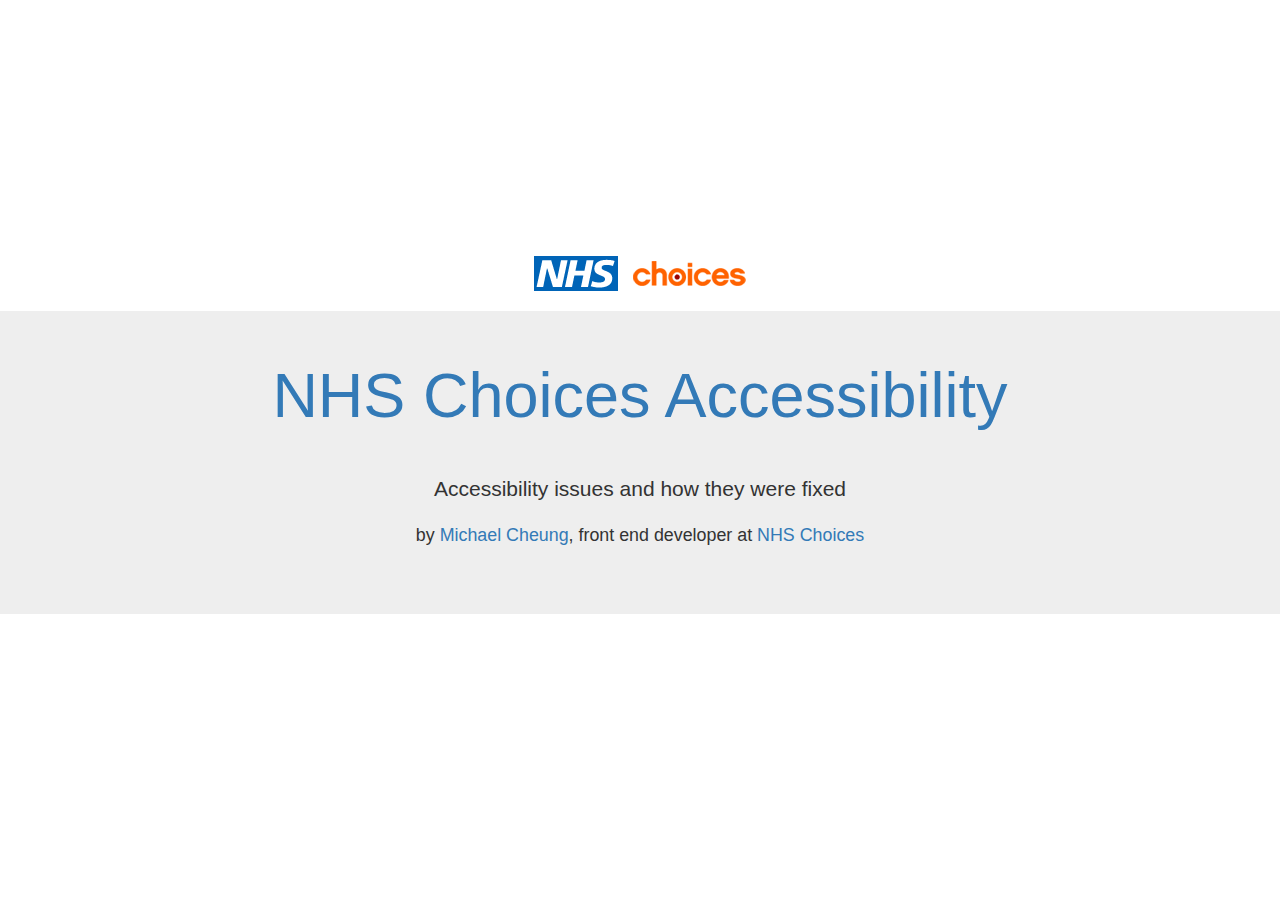
<file: index.html>
<!DOCTYPE html>
<html lang="en">
  <head>
    <meta charset="utf-8">
    <meta http-equiv="X-UA-Compatible" content="IE=edge">
    <meta name="viewport" content="width=device-width, initial-scale=1">
    <title>Accessibility</title>
    <link href="css/bootstrap.min.css" rel="stylesheet">
    <link href="css/styles.css" rel="stylesheet">
  </head>
  <body>
    <div class="wrap">
      <div class="wrap__content">
        <div class="container"><p class="logo text-center"><img src="[data-uri]" alt="NHS Choices" width="212" height="35" /></p></div>
        <div class="jumbotron">
          <div class="container">
            <h1><a href="page.html">NHS Choices Accessibility</a></h1>
            <p>Accessibility issues and how they were fixed</p>
            <p><small>by <a href="mailto:michaelcheung@nhs.net">Michael Cheung</a>, front end developer at <a href="http://www.nhs.uk/">NHS Choices</a></small></p>
          </div>
        </div>
      </div>
    </div>
    <script src="js/jquery-2.2.4.min.js"></script>
    <script src="js/bootstrap.min.js"></script>
  </body>
</html>
</file>
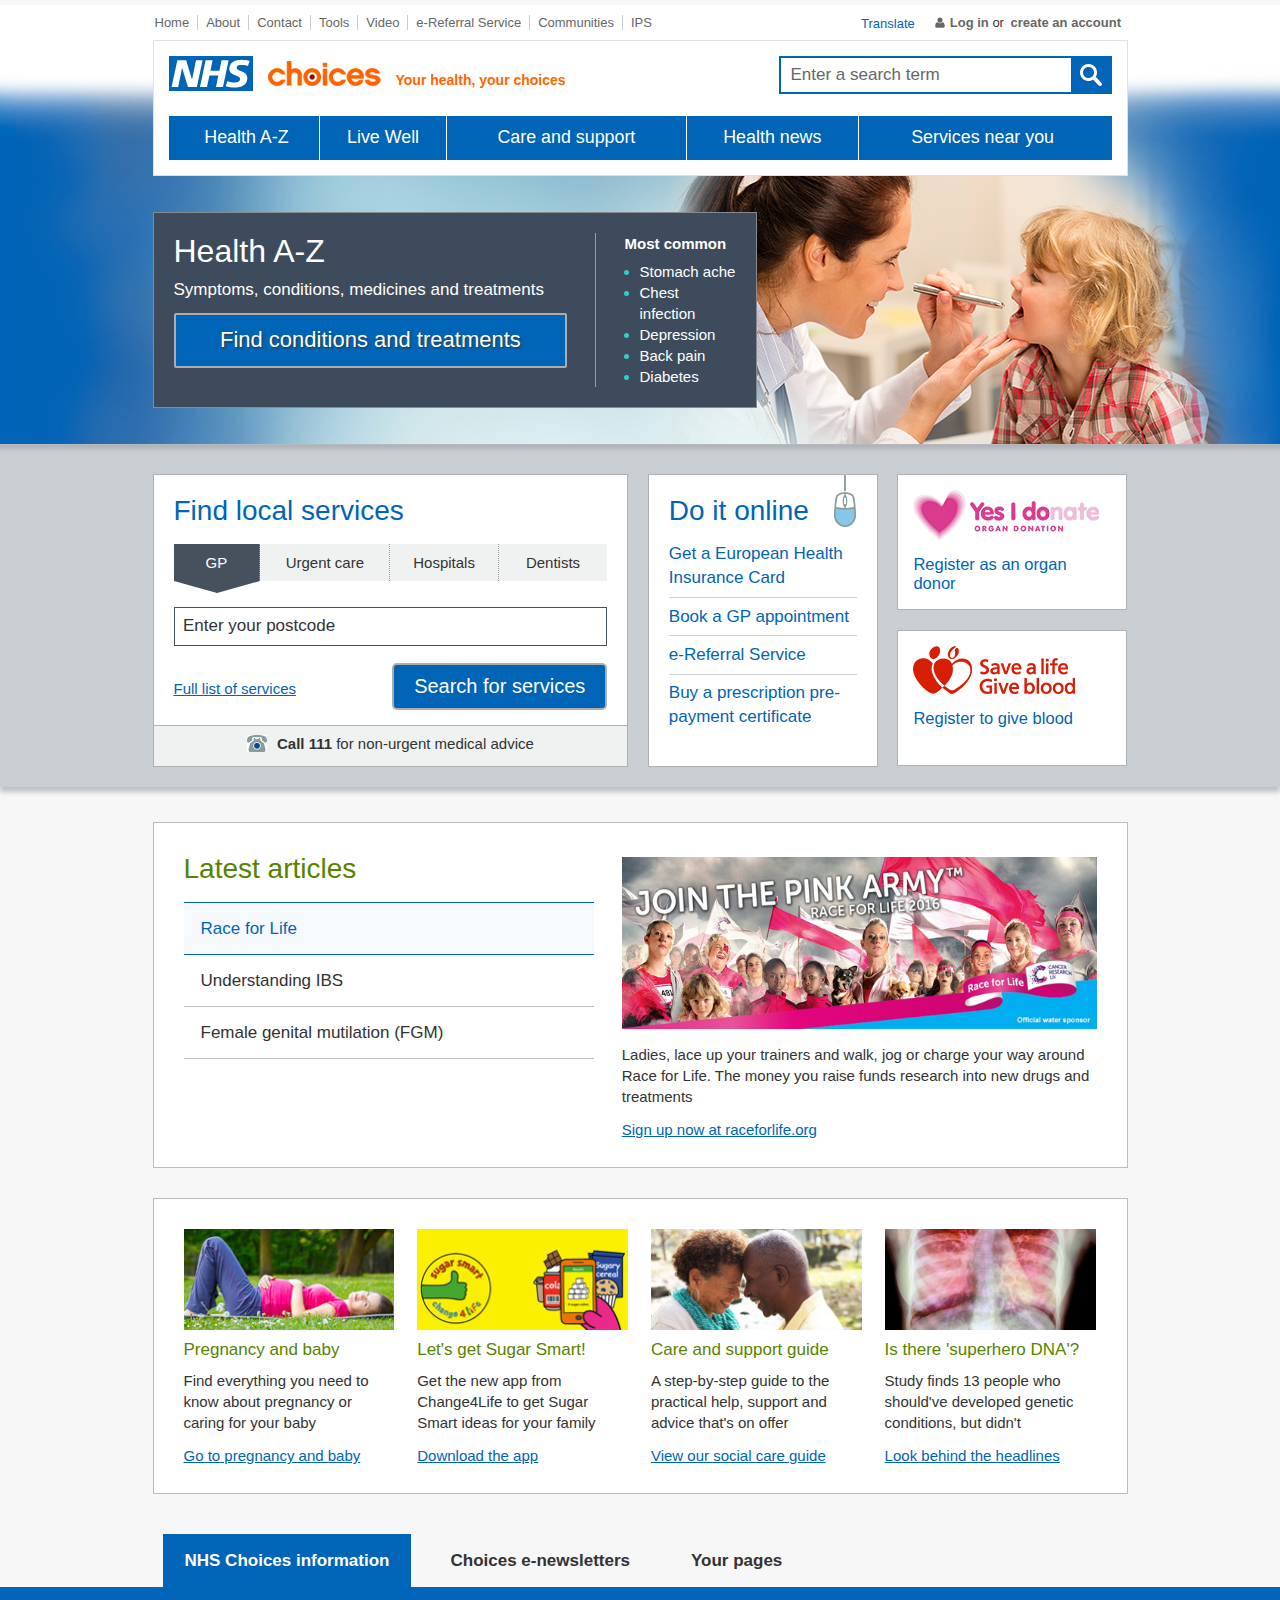
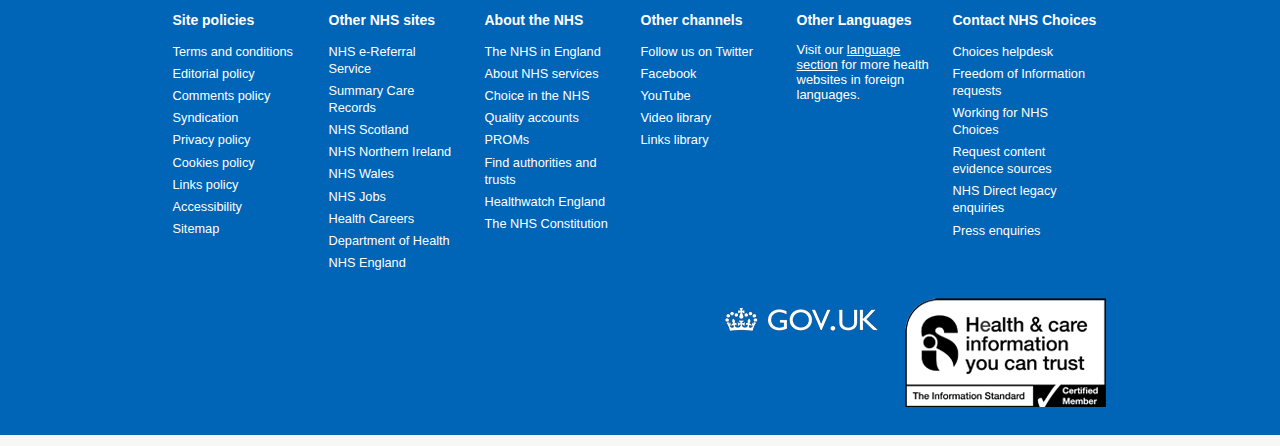
<file: choices/index.html>
<!DOCTYPE html PUBLIC "-//W3C//DTD XHTML 1.0 Strict//EN" "http://www.w3.org/TR/xhtml1/DTD/xhtml1-strict.dtd">
<html xmlns="http://www.w3.org/1999/xhtml" lang="en">
<head>

<title>NHSChoices Home Page</title>

<meta name="description" content="NHS Choices homepage, Your Health Your Choices" />
<meta name="keywords" content="National Health Service (NHS)," />
<meta name="DC.title" content="NHSChoices Home Page" />
<meta name="DC.description" content="NHS Choices homepage, Your Health Your Choices" />
<meta name="DC.subject" scheme="eGMS.IPSV" content="National Health Service (NHS),"/>
<meta name="DC.Subject" scheme="NHSC.Ontology" content="" />
<meta name="DC.Subject" scheme="NHSC.Ontology" content="" />
<meta name="DC.date.issued" scheme="W3CDTF" content="2016-11-01" />
<meta name="DC.coverage" content="England" />
<meta name="DC.creator" content="NHS Choices" />
<meta name="DC.format" scheme="IMT" content="text/html" />
<meta name="DC.language" scheme="ISO 639-2/T" content="eng" />
<meta name="DC.identifier" scheme="URI" content="http://www.nhs.uk" />
<meta name="DC.publisher" content="Department of Health" />
<meta name="DC.rights" content="http://www.nhs.uk/termsandconditions/Pages/TermsConditions.aspx" />
<meta name="eGMS.accessibility" scheme="eGMS.WCAG10" content="Double-A"/>
<meta name="WT.ti" content="NHSChoices Home Page" />
<meta http-equiv="pics-Label" content='(pics-1.1 "http://www.icra.org/pics/vocabularyv03/" l gen true for "http://nhs.uk" r (n 2 s 1 v 0 l 0 oa 0 ob 0 oc 0 od 0 oe 0 of 0 og 0 oh 0 c 1) gen true for "http://www.nhs.uk" r (n 2 s 1 v 0 l 0 oa 0 ob 0 oc 0 od 0 oe 0 of 0 og 0 oh 0 c 1))' />
<meta http-equiv="X-UA-Compatible" content="IE=edge" />
<meta http-equiv="Content-Type" content="text/html; charset=UTF-8" />
<link rel="meta" href="includes/labels.rdf" type="application/rdf+xml" title="ICRA labels" /><!-- ICRA Labels link -->
<link rel="shortcut icon" href="img/favicon.ico" type="image/vnd.microsoft.icon" />
<script type="text/javascript" src="includes/jquery-1.7.1.min.js"></script>
<script type="text/javascript" src="includes/jquery.bgiframe.min.js"></script>
<script type="text/javascript" src="includes/jquery.cookie.js"></script>
<script type="text/javascript" src="includes/jquery-ui-1.8.22.custom.min.js"></script>
<script type="text/javascript" src="//translate.google.com/translate_a/element.js?cb=googleTranslateElementInit"></script>
<script type="text/javascript" src="includes/translate.js"></script>
<link  rel="stylesheet" type="text/css" href="css/base.css" media=" screen" />
<link  rel="stylesheet" type="text/css" href="css/print.css" media="print" />
<!--[if !IE]>-->
<style type ="text/css">
@import url('css/reset.css')  screen;
@import url('css/screen.css')  screen;
@import url('css/homepage.css') screen;
</style>
<!--<![endif]-->
<!--[if IE 6]>
<link  rel="stylesheet" type="text/css" href="css/reset-ie6.css" media="screen" />
<link  rel="stylesheet" type="text/css" href="css/screen.css" media="screen" />
<link  rel="stylesheet" type="text/css" href="css/homepage.css" media="screen" />
<link  rel="stylesheet" type="text/css" href="css/if-ie6.css" media="screen" />
<![endif]-->
<!--[if IE 7]>
<link  rel="stylesheet" type="text/css" href="css/reset-ie7.css" media="screen" />
<link  rel="stylesheet" type="text/css" href="css/screen.css" media="screen" />
<link  rel="stylesheet" type="text/css" href="css/homepage.css" media="screen" />
<link  rel="stylesheet" type="text/css" href="css/if-ie7.css" media="screen" />
<![endif]-->
<!--[if IE 8]>
<link  rel="stylesheet" type="text/css" href="css/reset-ie8.css" media="screen" />
<link  rel="stylesheet" type="text/css" href="css/screen.css" media="screen" />
<link  rel="stylesheet" type="text/css" href="css/homepage.css" media="screen" />
<link  rel="stylesheet" type="text/css" href="css/if-ie8.css" media="screen" />
<![endif]-->
<!--[if gte IE 9]>
<link  rel="stylesheet" type="text/css" href="css/reset.css" media="screen" />
<link  rel="stylesheet" type="text/css" href="css/screen.css" media="screen" />
<link  rel="stylesheet" type="text/css" href="css/homepage.css" media="screen" />
<link  rel="stylesheet" type="text/css" href="css/if-ie9plus.css" media="screen" />
<![endif]-->




<script type="text/javascript">
//<![CDATA[
function NhsUk_OnSubmit()
{
    var q=document.getElementById("q").value;
    return q!="" && q!="Place, postcode or organisation";
}
//]]>
</script>


    <script type="text/javascript" src="includes/choices.js"></script>

<meta name="DCSext.RealUrl" content="/Pages/Home.aspx"></meta>
<meta name="WT.cg_n" content="NHSChoices Home Page"></meta>
<meta name="DCSext.Server" content="CH-P-WEB02"></meta>
<meta name="WT.sv" content="CH-P-WEB02"></meta>
</head>
<body>

<div class="wrap">
<!--googleoff: all-->
<ul>
    <li class="skip-link"><a href="#mainContent" accesskey="S"><span>Skip to main content</span></a></li>
    <li class="skip-link"><a href="#main-navigation" accesskey="N"><span>Skip to main navigation</span></a></li>
    <li class="skip-link"><a href="/accessibility/Pages/Accessibility.aspx"><span>Help with accessibility</span></a></li>
</ul>



<div class="topnavwrap">

<ul class="info-nav">

            <li class="first">
                <a href="/Pages/HomePage.aspx" accesskey="1">Home</a>
            </li>

            <li>
                <a href="/aboutNHSChoices/Pages/AboutNHSChoices.aspx">About</a>
            </li>

            <li>
                <a href="/aboutNHSChoices/Pages/ContactUs.aspx" accesskey="9">Contact</a>
            </li>

            <li>
                <a href="/tools/pages/toolslibrary.aspx">Tools</a>
            </li>

            <li>
                <a href="/video/pages/MediaLibrary.aspx">Video</a>
            </li>

            <li>
                <a href="https://www.ebs.ncrs.nhs.uk/">e-Referral Service</a>
            </li>

            <li>
                <a href="http://www.healthunlocked.com/nhschoices/">Communities</a>
            </li>

            <li class="last">
                <a href="/ipg/Pages/IPStart.aspx">IPS</a>
            </li>

</ul>


        <div class="tab-login anonymous-login">
        <ul class="translate">
            <li class="translate-item"><a href="/pages/languagehub.aspx" class="translate-text">Translate</a></li>
        </ul>
    <ul class="personal-header clear">
        <li class="logged-out"><span class="crnr tl"></span><a href="/Personalisation/Login.aspx">Log in</a>&nbsp;or</li>
        <li class="create-account"><a href="/Personalisation/Registration.aspx?ReturnUrl=http%3a%2f%2fwww.nhs.uk%2fPages%2fHome.aspx" id="ctl00_Header_ucPersonalisationHeader_CreateAccount">create an account</a><span class="crnr tr"></span></li>
    </ul>
  </div>



</div>

<div class="header">
  <span class="crnr tl"></span>
  <div class="heading">

      <p class="choices-logo"><a href="/" title="Go to NHS Choices homepage"><img src="img/header/choices-logo.gif" alt="Go to NHS Choices homepage" width="212" height="35" /></a><span>Your health, your choices</span></p>

  </div>

  <p class="hidden"><strong>Information navigation</strong></p>
  <div class="searchbar">
    <form id="gs" method="get" action="/Search/">
      <fieldset>
        <legend class="hidden">Search entire site</legend>
          <div class="search-inner" id="IdSearchBoxContainer">
              <div><span class="crnr tl"></span><span class="crnr tr"></span></div>
              <div id="search-results-container">
                  <label for="q"><span class="hidden">Enter a search term: </span><input id="q" name="q" type="text" placeholder="Enter a search term" value="Enter a search term" accesskey="4" maxlength="500" /></label>
              </div>
              <div class="submit-container">
                  <div><span class="crnr tl"></span><span class="crnr tr"></span></div>
                  <div class="submit">
                      <div><span class="crnr tl"></span><span class="crnr tr"></span></div>
                      <input type="submit" value="Search" />
                      <div><span class="crnr bl"></span><span class="crnr br"></span></div>
                  </div>
                  <div><span class="crnr bl"></span><span class="crnr br"></span></div>
              </div>
              <span class="crnr bl"></span><span class="crnr br"></span>
          </div>
      </fieldset>
    </form>
    <script type="text/javascript" src="includes/jquery-1.11.3.min.js"></script>
    <script type="text/javascript">
        //<![CDATA[
            jq1113 = jQuery.noConflict(true);
        //]]>
    </script>
  </div>

  <div class="main-nav clear" id="main-navigation">
    <p class="hidden"><strong>Main navigation</strong></p>
    <div id="ctl00_Header_mainNavigation">
	<ul><li class="health-az" id="health-az-topnav"><a onclick="dcsMultiTrack('DCSext.HeaderMenuUrlClicked','/Conditions/Pages/hub.aspx','WT.dl','121')" href="/Conditions/Pages/hub.aspx"> Health A-Z</a><div><ul><li class="first"><span>Hundreds of conditions explained</span></li><li><a onclick="dcsMultiTrack('DCSext.HeaderMenuUrlClicked','/Conditions/Arthritis','WT.dl','121')" href="/Conditions/Arthritis">Arthritis<span class="hidden"> information</span></a></li><li><a onclick="dcsMultiTrack('DCSext.HeaderMenuUrlClicked','/conditions/asthma','WT.dl','121')" href="/conditions/asthma">Asthma<span class="hidden"> information</span></a></li><li><a onclick="dcsMultiTrack('DCSext.HeaderMenuUrlClicked','/Conditions/Back-pain','WT.dl','121')" href="/Conditions/Back-pain">Back pain<span class="hidden"> information</span></a></li><li><a onclick="dcsMultiTrack('DCSext.HeaderMenuUrlClicked','/Conditions/stress-anxiety-depression/Pages/low-mood-stress-anxiety.aspx','WT.dl','121')" href="/Conditions/stress-anxiety-depression/Pages/low-mood-stress-anxiety.aspx">Stress&#44; anxiety&#44; depression<span class="hidden"> information</span></a></li><li><a onclick="dcsMultiTrack('DCSext.HeaderMenuUrlClicked','/Conditions/Cancer-of-the-breast-female','WT.dl','121')" href="/Conditions/Cancer-of-the-breast-female">Breast cancer<span class="hidden"> information</span></a></li><li><a onclick="dcsMultiTrack('DCSext.HeaderMenuUrlClicked','/Conditions/pregnancy-and-baby/pages/pregnancy-and-baby-care.aspx','WT.dl','121')" href="/Conditions/pregnancy-and-baby/pages/pregnancy-and-baby-care.aspx">Pregnancy and baby<span class="hidden"> information</span></a></li><li><a onclick="dcsMultiTrack('DCSext.HeaderMenuUrlClicked','/Conditions/Diabetes/Pages/Diabetes.aspx','WT.dl','121')" href="/Conditions/Diabetes/Pages/Diabetes.aspx">Diabetes<span class="hidden"> information</span></a></li><li><a onclick="dcsMultiTrack('DCSext.HeaderMenuUrlClicked','/Conditions/dementia-guide/Pages/about-dementia.aspx','WT.dl','121')" href="/Conditions/dementia-guide/Pages/about-dementia.aspx">Dementia<span class="hidden"> information</span></a></li><li><a onclick="dcsMultiTrack('DCSext.HeaderMenuUrlClicked','/Conditions/Coronary-heart-disease','WT.dl','121')" href="/Conditions/Coronary-heart-disease">Heart disease<span class="hidden"> information</span></a></li><li><a onclick="dcsMultiTrack('DCSext.HeaderMenuUrlClicked','/conditions/measles','WT.dl','121')" href="/conditions/measles">Measles<span class="hidden"> information</span></a></li><li><a onclick="dcsMultiTrack('DCSext.HeaderMenuUrlClicked','/Conditions/nhs-health-check/Pages/NHS-Health-Check.aspx','WT.dl','121')" href="/Conditions/nhs-health-check/Pages/NHS-Health-Check.aspx">NHS Health Check<span class="hidden"> information</span></a></li><li><a onclick="dcsMultiTrack('DCSext.HeaderMenuUrlClicked','/Conditions/vaccinations/Pages/vaccination-schedule-age-checklist.aspx','WT.dl','121')" href="/Conditions/vaccinations/Pages/vaccination-schedule-age-checklist.aspx">Vaccinations<span class="hidden"> information</span></a></li><li><a onclick="dcsMultiTrack('DCSext.HeaderMenuUrlClicked','/CHQ/Pages/home.aspx','WT.dl','121')" href="/CHQ/Pages/home.aspx"> Common health questions</a></li><li class="last bold"><a onclick="dcsMultiTrack('DCSext.HeaderMenuUrlClicked','/Conditions/Pages/BodyMap.aspx?Index=A','WT.dl','121')" href="/Conditions/Pages/BodyMap.aspx?Index=A"> All A-Z topics</a></li></ul></div></li><li class="livewell" id="livewell-topnav"><a onclick="dcsMultiTrack('DCSext.HeaderMenuUrlClicked','/livewell/Pages/Livewellhub.aspx','WT.dl','121')" href="/livewell/Pages/Livewellhub.aspx"> Live Well</a><div><ul><li class="first"><span>Over 100 topics on healthy living</span></li><li><a onclick="dcsMultiTrack('DCSext.HeaderMenuUrlClicked','/Livewell/alcohol','WT.dl','121')" href="/Livewell/alcohol">Alcohol<span class="hidden"> articles</span></a></li><li><a onclick="dcsMultiTrack('DCSext.HeaderMenuUrlClicked','/LiveWell/c25k/Pages/couch-to-5k.aspx','WT.dl','121')" href="/LiveWell/c25k/Pages/couch-to-5k.aspx">Couch to 5K<span class="hidden"> articles</span></a></li><li><a onclick="dcsMultiTrack('DCSext.HeaderMenuUrlClicked','/livewell/dentalhealth','WT.dl','121')" href="/livewell/dentalhealth">Teeth and dentistry<span class="hidden"> articles</span></a></li><li><a onclick="dcsMultiTrack('DCSext.HeaderMenuUrlClicked','/livewell/fitness','WT.dl','121')" href="/livewell/fitness">Fitness<span class="hidden"> articles</span></a></li><li><a onclick="dcsMultiTrack('DCSext.HeaderMenuUrlClicked','/livewell/winterhealth/pages/fluandthefluvaccine.aspx','WT.dl','121')" href="/livewell/winterhealth/pages/fluandthefluvaccine.aspx">The flu jab<span class="hidden"> articles</span></a></li><li><a onclick="dcsMultiTrack('DCSext.HeaderMenuUrlClicked','/livewell/healthy-eating','WT.dl','121')" href="/livewell/healthy-eating">Healthy eating<span class="hidden"> articles</span></a></li><li><a onclick="dcsMultiTrack('DCSext.HeaderMenuUrlClicked','/livewell/loseweight','WT.dl','121')" href="/livewell/loseweight">Lose weight<span class="hidden"> articles</span></a></li><li><a onclick="dcsMultiTrack('DCSext.HeaderMenuUrlClicked','/livewell/mentalhealth/Pages/Mentalhealthhome.aspx','WT.dl','121')" href="/livewell/mentalhealth/Pages/Mentalhealthhome.aspx">Mental health<span class="hidden"> articles</span></a></li><li><a onclick="dcsMultiTrack('DCSext.HeaderMenuUrlClicked','/Livewell/Pain/Pages/Painhome.aspx','WT.dl','121')" href="/Livewell/Pain/Pages/Painhome.aspx">Pain<span class="hidden"> articles</span></a></li><li><a onclick="dcsMultiTrack('DCSext.HeaderMenuUrlClicked','/livewell/sexualhealth','WT.dl','121')" href="/livewell/sexualhealth">Sexual health<span class="hidden"> articles</span></a></li><li><a onclick="dcsMultiTrack('DCSext.HeaderMenuUrlClicked','/LiveWell/sleep/Pages/sleep-home.aspx','WT.dl','121')" href="/LiveWell/sleep/Pages/sleep-home.aspx">Sleep<span class="hidden"> articles</span></a></li><li><a onclick="dcsMultiTrack('DCSext.HeaderMenuUrlClicked','/livewell/smoking','WT.dl','121')" href="/livewell/smoking">Stop smoking<span class="hidden"> articles</span></a></li><li><a onclick="dcsMultiTrack('DCSext.HeaderMenuUrlClicked','/livewell/tiredness-and-fatigue','WT.dl','121')" href="/livewell/tiredness-and-fatigue">Tiredness<span class="hidden"> articles</span></a></li><li><a onclick="dcsMultiTrack('DCSext.HeaderMenuUrlClicked','/tools/pages/toolslibrary.aspx','WT.dl','121')" href="/tools/pages/toolslibrary.aspx"> Health check tools</a></li><li class="last bold"><a onclick="dcsMultiTrack('DCSext.HeaderMenuUrlClicked','/livewell/pages/topics.aspx','WT.dl','121')" href="/livewell/pages/topics.aspx"> All Live Well topics</a></li></ul></div></li><li class="carers" id="carers-topnav"><a onclick="dcsMultiTrack('DCSext.HeaderMenuUrlClicked','/Conditions/social-care-and-support-guide/Pages/what-is-social-care.aspx','WT.dl','121')" href="/Conditions/social-care-and-support-guide/Pages/what-is-social-care.aspx"> Care and support</a><div><ul><li class="first"><span>Your essential guide to social care</span></li><li><a onclick="dcsMultiTrack('DCSext.HeaderMenuUrlClicked','/Conditions/social-care-and-support-guide/Pages/how-can-i-get-social-care-support.aspx','WT.dl','121')" href="/Conditions/social-care-and-support-guide/Pages/how-can-i-get-social-care-support.aspx"> About social care</a></li><li><a onclick="dcsMultiTrack('DCSext.HeaderMenuUrlClicked','/conditions/social-care-and-support-guide/Pages/choosing-care-services.aspx','WT.dl','121')" href="/conditions/social-care-and-support-guide/Pages/choosing-care-services.aspx"> Choosing care services</a></li><li><a onclick="dcsMultiTrack('DCSext.HeaderMenuUrlClicked','/Conditions/social-care-and-support-guide/Pages/assessment-care-needs.aspx','WT.dl','121')" href="/Conditions/social-care-and-support-guide/Pages/assessment-care-needs.aspx"> Social care assessments</a></li><li><a onclick="dcsMultiTrack('DCSext.HeaderMenuUrlClicked','/Conditions/social-care-and-support-guide/Pages/nhs-continuing-care.aspx','WT.dl','121')" href="/Conditions/social-care-and-support-guide/Pages/nhs-continuing-care.aspx"> NHS continuing care</a></li><li><a onclick="dcsMultiTrack('DCSext.HeaderMenuUrlClicked','/Conditions/social-care-and-support-guide/Pages/mental-capacity.aspx','WT.dl','121')" href="/Conditions/social-care-and-support-guide/Pages/mental-capacity.aspx"> Mental capacity</a></li><li><a onclick="dcsMultiTrack('DCSext.HeaderMenuUrlClicked','/Conditions/social-care-and-support-guide/Pages/home-care.aspx','WT.dl','121')" href="/Conditions/social-care-and-support-guide/Pages/home-care.aspx"> Home care</a></li><li><a onclick="dcsMultiTrack('DCSext.HeaderMenuUrlClicked','/Conditions/social-care-and-support-guide/Pages/care-homes.aspx','WT.dl','121')" href="/Conditions/social-care-and-support-guide/Pages/care-homes.aspx"> Care homes</a></li><li><a onclick="dcsMultiTrack('DCSext.HeaderMenuUrlClicked','/Conditions/social-care-and-support-guide/Pages/breaks-for-carers-respite-care.aspx','WT.dl','121')" href="/Conditions/social-care-and-support-guide/Pages/breaks-for-carers-respite-care.aspx"> Breaks from caring</a></li><li><a onclick="dcsMultiTrack('DCSext.HeaderMenuUrlClicked','/Conditions/social-care-and-support-guide/Pages/carers-rights-care-act-2014.aspx','WT.dl','121')" href="/Conditions/social-care-and-support-guide/Pages/carers-rights-care-act-2014.aspx"> Carers’ rights</a></li><li><a onclick="dcsMultiTrack('DCSext.HeaderMenuUrlClicked','/Conditions/social-care-and-support-guide/Pages/young-carers-rights.aspx','WT.dl','121')" href="/Conditions/social-care-and-support-guide/Pages/young-carers-rights.aspx"> Young carers</a></li><li class="bold"><a onclick="dcsMultiTrack('DCSext.HeaderMenuUrlClicked','/conditions/social-care-and-support-guide','WT.dl','121')" href="/conditions/social-care-and-support-guide"> All care and support topics</a></li></ul></div></li><li class="news" id="news-topnav"><a onclick="dcsMultiTrack('DCSext.HeaderMenuUrlClicked','/News/Pages/NewsIndex.aspx','WT.dl','121')" href="/News/Pages/NewsIndex.aspx"> Health news</a><div><ul><li class="first"><span>Health news stories unspun</span></li><li><a onclick="dcsMultiTrack('DCSext.HeaderMenuUrlClicked','/news/pages/newsarticles.aspx?TopicId=Food%2fdiet','WT.dl','121')" href="/news/pages/newsarticles.aspx?TopicId=Food%2fdiet">Diet and nutrition<span class="hidden"> news reports</span></a></li><li><a onclick="dcsMultiTrack('DCSext.HeaderMenuUrlClicked','/news/pages/newsarticles.aspx?TopicId=Obesity','WT.dl','121')" href="/news/pages/newsarticles.aspx?TopicId=Obesity">Obesity and weight loss<span class="hidden"> news reports</span></a></li><li><a onclick="dcsMultiTrack('DCSext.HeaderMenuUrlClicked','/news/pages/newsarticles.aspx?TopicId=Neurology','WT.dl','121')" href="/news/pages/newsarticles.aspx?TopicId=Neurology">Neurology and dementia<span class="hidden"> news reports</span></a></li><li><a onclick="dcsMultiTrack('DCSext.HeaderMenuUrlClicked','/news/pages/newsarticles.aspx?TopicId=Lifestyle%2fexercise','WT.dl','121')" href="/news/pages/newsarticles.aspx?TopicId=Lifestyle%2fexercise">Lifestyle and environment<span class="hidden"> news reports</span></a></li><li><a onclick="dcsMultiTrack('DCSext.HeaderMenuUrlClicked','/news/pages/newsarticles.aspx?TopicId=Pregnancy%2fchild','WT.dl','121')" href="/news/pages/newsarticles.aspx?TopicId=Pregnancy%2fchild">Pregnancy and children<span class="hidden"> news reports</span></a></li><li><a onclick="dcsMultiTrack('DCSext.HeaderMenuUrlClicked','/news/pages/newsarticles.aspx?TopicId=Cancer','WT.dl','121')" href="/news/pages/newsarticles.aspx?TopicId=Cancer">Cancer<span class="hidden"> news reports</span></a></li><li><a onclick="dcsMultiTrack('DCSext.HeaderMenuUrlClicked','/news/pages/newsarticles.aspx?TopicId=Medication','WT.dl','121')" href="/news/pages/newsarticles.aspx?TopicId=Medication">Drugs and vaccines<span class="hidden"> news reports</span></a></li><li><a onclick="dcsMultiTrack('DCSext.HeaderMenuUrlClicked','/news/pages/newsarticles.aspx?TopicId=Heart%2flungs','WT.dl','121')" href="/news/pages/newsarticles.aspx?TopicId=Heart%2flungs">Heart and lungs<span class="hidden"> news reports</span></a></li><li><a onclick="dcsMultiTrack('DCSext.HeaderMenuUrlClicked','/news/pages/newsarticles.aspx?TopicId=Medical+practice','WT.dl','121')" href="/news/pages/newsarticles.aspx?TopicId=Medical+practice">Medical practice<span class="hidden"> news reports</span></a></li><li><a onclick="dcsMultiTrack('DCSext.HeaderMenuUrlClicked','/news/pages/newsarticles.aspx?TopicId=Older+people','WT.dl','121')" href="/news/pages/newsarticles.aspx?TopicId=Older+people">Older people and ageing<span class="hidden"> news reports</span></a></li><li><a onclick="dcsMultiTrack('DCSext.HeaderMenuUrlClicked','/news/pages/newsarticles.aspx?TopicId=Genetics%2fstem+cells','WT.dl','121')" href="/news/pages/newsarticles.aspx?TopicId=Genetics%2fstem+cells">Genetics and stem cells<span class="hidden">  news reports</span></a></li><li><a onclick="dcsMultiTrack('DCSext.HeaderMenuUrlClicked','/news/pages/newsarticles.aspx?TopicId=Mental+health','WT.dl','121')" href="/news/pages/newsarticles.aspx?TopicId=Mental+health">Mental health<span class="hidden"> news reports</span></a></li><li><a onclick="dcsMultiTrack('DCSext.HeaderMenuUrlClicked','/news/pages/newsarticles.aspx?TopicId=Diabetes','WT.dl','121')" href="/news/pages/newsarticles.aspx?TopicId=Diabetes">Diabetes<span class="hidden"> news reports</span></a></li><li><a onclick="dcsMultiTrack('DCSext.HeaderMenuUrlClicked','/news/pages/newsarticles.aspx?TopicID=QA+articles','WT.dl','121')" href="/news/pages/newsarticles.aspx?TopicID=QA+articles"> Topical questions and answers</a></li><li><a onclick="dcsMultiTrack('DCSext.HeaderMenuUrlClicked','/news/pages/newsarticles.aspx?TopicId=Special+reports','WT.dl','121')" href="/news/pages/newsarticles.aspx?TopicId=Special+reports"> Special reports</a></li><li class="bold"><a onclick="dcsMultiTrack('DCSext.HeaderMenuUrlClicked','/news','WT.dl','121')" href="/news"> All Behind the Headlines news</a></li></ul></div></li><li class="find-services" id="find-services-topnav"><a onclick="dcsMultiTrack('DCSext.HeaderMenuUrlClicked','/service-search','WT.dl','121')" href="/service-search"> Services near you</a><div><ul><li class="topnav-first"><p class="topnav-image"><img src="img/header/its-your-choice.gif" alt=" its your choice" /></p><p class="topnav-heading">Don't miss out ...</p><p>Exercise your right to choice in the NHS</p>
<p class="topnav-link"><a onclick="dcsMultiTrack('DCSext.HeaderMenuUrlClicked','/choiceinthenhs/Pages/choicehome.aspx','WT.dl','121')" href="/choiceinthenhs/Pages/choicehome.aspx"> Learn about patient choice now</a></p></li><li><a onclick="dcsMultiTrack('DCSext.HeaderMenuUrlClicked','/Service-Search/Accident-and-emergency-services/LocationSearch/428','WT.dl','121')" href="/Service-Search/Accident-and-emergency-services/LocationSearch/428">A&amp;E<span class="hidden"> search</span></a></li><li><a onclick="dcsMultiTrack('DCSext.HeaderMenuUrlClicked','/Service-Search/Hospital/LocationSearch/7/Hospitals','WT.dl','121')" href="/Service-Search/Hospital/LocationSearch/7/Hospitals">Hospitals<span class="hidden"> search</span></a></li><li><a onclick="dcsMultiTrack('DCSext.HeaderMenuUrlClicked','/Service-Search/GP/LocationSearch/4','WT.dl','121')" href="/Service-Search/GP/LocationSearch/4">GPs<span class="hidden"> search</span></a></li><li><a onclick="dcsMultiTrack('DCSext.HeaderMenuUrlClicked','/Service-Search/Dentist/LocationSearch/3','WT.dl','121')" href="/Service-Search/Dentist/LocationSearch/3">Dentists<span class="hidden">search</span></a></li><li><a onclick="dcsMultiTrack('DCSext.HeaderMenuUrlClicked','/Service-Search/Pharmacy/LocationSearch/10','WT.dl','121')" href="/Service-Search/Pharmacy/LocationSearch/10">Pharmacies<span class="hidden"> search</span></a></li><li><a onclick="dcsMultiTrack('DCSext.HeaderMenuUrlClicked','/Service-Search/Care at home/LocationSearch/1833','WT.dl','121')" href="/Service-Search/Care at home/LocationSearch/1833">Homecare and care homes<span class="hidden"> search</span></a></li><li><a onclick="dcsMultiTrack('DCSext.HeaderMenuUrlClicked','/Service-Search/Maternity-service/LocationSearch/1802','WT.dl','121')" href="/Service-Search/Maternity-service/LocationSearch/1802">Maternity<span class="hidden"> search</span></a></li><li><a onclick="dcsMultiTrack('DCSext.HeaderMenuUrlClicked','/Service-Search/Depression/LocationSearch/288','WT.dl','121')" href="/Service-Search/Depression/LocationSearch/288">Depression<span class="hidden"> search</span></a></li><li><a onclick="dcsMultiTrack('DCSext.HeaderMenuUrlClicked','/Service-Search/Alcohol-addiction/LocationSearch/1805','WT.dl','121')" href="/Service-Search/Alcohol-addiction/LocationSearch/1805">Alcohol<span class="hidden"> search</span></a></li><li><a onclick="dcsMultiTrack('DCSext.HeaderMenuUrlClicked','/Service-Search/Sexual-health-services/LocationSearch/1847','WT.dl','121')" href="/Service-Search/Sexual-health-services/LocationSearch/1847">Sexual health<span class="hidden"> search</span></a></li><li><a onclick="dcsMultiTrack('DCSext.HeaderMenuUrlClicked','/Service-Search/Hospital/LocationSearch/7/Consultants','WT.dl','121')" href="/Service-Search/Hospital/LocationSearch/7/Consultants">Consultants<span class="hidden"> search</span></a></li><li><a onclick="dcsMultiTrack('DCSext.HeaderMenuUrlClicked','/Service-Search/Stop-smoking-services/LocationSearch/1846','WT.dl','121')" href="/Service-Search/Stop-smoking-services/LocationSearch/1846">Stop smoking services</a></li><li><a onclick="dcsMultiTrack('DCSext.HeaderMenuUrlClicked','/Service-Search/Urgent-Care/LocationSearch/0','WT.dl','121')" href="/Service-Search/Urgent-Care/LocationSearch/0">Urgent care services</a></li><li class="last bold"><a onclick="dcsMultiTrack('DCSext.HeaderMenuUrlClicked','/Service-Search/Services','WT.dl','121')" href="/Service-Search/Services"> All directories</a></li></ul></div></li></ul>
</div>

  </div>

</div>
<div id="mainContent"></div>


    <!-- Header ends here.... -->

    <form name="aspnetForm" method="post" action="Home.aspx" id="aspnetForm">

    <link rel="stylesheet" type="text/css" href="css/refresh.css" media="screen" />
    <link rel="stylesheet" type="text/css" href="css/homepage-refresh.css" media="screen" />

    <style type="text/css"> .wrap {background-image:url(img/homepage-refresh/head-image-4.jpg);} </style>

    <div class="content-wrap homepage clear">

      <!-- health az panel -->
      <div class="content-row-full content-row-healthaz clear">
        <div class="content-row">
          <div id="RowOne" class="WebPartZone-Vertical">

			<div class="initializer" id="healthazrefresh"><div id="ctl00_SPWebPartManager1_2e3887d8-d9f0-4d32-ae42-e8f740677801">

<div class="box-healthaz clear">
   <div class="content-primary">
      <h2>Health A-Z</h2>
      <p>Symptoms, conditions, medicines and treatments</p>
      <p class="cta-button"><a href="/Conditions/Pages/hub.aspx">Find conditions and treatments</a></p>
   </div>
   <div class="content-secondary">
      <p>Most common</p>
      <ul>
				<li>
			<a
				href="/conditions/stomach-ache-abdominal-pain/pages/introduction.aspx"
				title="Stomach ache">Stomach ache</a>
		</li>
				<li>
			<a
				href="/conditions/Chest-infection-adult/Pages/Introduction.aspx "
				title="Chest infection">Chest infection</a>
		</li>
				<li>
			<a
				href="/conditions/depression/Pages/Introduction.aspx"
				title="Depression">Depression</a>
		</li>
				<li>
			<a
				href="/conditions/back-pain"
				title="Back pain">Back pain</a>
		</li>
				<li>
			<a
				href="/Conditions/Diabetes/Pages/Diabetes.aspx"
				title="Diabetes (male)">Diabetes</a>
		</li>
		      </ul>
  </div>
</div>

			</div></div>
			</div>

        </div>
      </div>

      <!-- second row - find local services, other panels -->
      <div class="content-row-full row-bg clear">
        <div class="content-row clear">


<div class="box box-findservices clear">
  <div class="find-services">
    <h2>Find local services</h2>
    <fieldset>
      <legend class="hidden">Select a service:</legend>
      <div class="clear">
        <input id="ctl00_PlaceHolderMain_MainContent_ctl00_gp" type="radio" name="ctl00$PlaceHolderMain$MainContent$ctl00$service" value="gp" checked="checked" /><label for="ctl00_PlaceHolderMain_MainContent_ctl00_gp" class="gp">GP<span></span></label>
        <input id="ctl00_PlaceHolderMain_MainContent_ctl00_urgentcare" type="radio" name="ctl00$PlaceHolderMain$MainContent$ctl00$service" value="urgentcare" /><label for="ctl00_PlaceHolderMain_MainContent_ctl00_urgentcare" class="urgentcare">Urgent care<span></span></label>
        <input id="ctl00_PlaceHolderMain_MainContent_ctl00_hospitals" type="radio" name="ctl00$PlaceHolderMain$MainContent$ctl00$service" value="hospitals" /><label for="ctl00_PlaceHolderMain_MainContent_ctl00_hospitals" class="hospitals">Hospitals<span></span></label>
        <input id="ctl00_PlaceHolderMain_MainContent_ctl00_dentists" type="radio" name="ctl00$PlaceHolderMain$MainContent$ctl00$service" value="dentists" /><label for="ctl00_PlaceHolderMain_MainContent_ctl00_dentists" class="dentists last">Dentists<span></span></label>
      </div>
      <input type="hidden" name="ctl00$PlaceHolderMain$MainContent$ctl00$PostcodeDefaultText" id="ctl00_PlaceHolderMain_MainContent_ctl00_PostcodeDefaultText" value="Enter your postcode" />
      <a id="find-local-services" class="anchor"></a>
      <label id="ctl00_PlaceHolderMain_MainContent_ctl00_NormalPostcodeLabel" for="ctl00_PlaceHolderMain_MainContent_ctl00_Postcode" class="hidden">Enter your postcode</label>

      <input name="ctl00$PlaceHolderMain$MainContent$ctl00$Postcode" type="text" value="Enter your postcode" id="ctl00_PlaceHolderMain_MainContent_ctl00_Postcode" />
      <div class="clear">
        <p class="full-list"><a href="/Service-Search/Services">Full list of services</a></p>
        <input type="submit" name="ctl00$PlaceHolderMain$MainContent$ctl00$Submit" value="Search for services" id="ctl00_PlaceHolderMain_MainContent_ctl00_Submit" />
      </div>
    </fieldset>
  </div>
  <div class="call"><p><strong>Call 111</strong> for non-urgent medical advice</p></div>
</div>


          <div id="RowTwo" class="WebPartZone-Vertical">

					<div class="initializer" id="doitonline"><div id="ctl00_SPWebPartManager1_b4815df6-93d6-4247-b1df-c3731f1de0ee">


	<div class="box box-tall box-doitonline clear">
		<h2>Do it online</h2>
		<ul>
					<li><a href="https://www.ehic.org.uk/Internet/startApplication.do"
			>
				Get a European Health Insurance Card
			</a>
			</li>
					<li><a href="/aboutNHSChoices/aboutnhschoices/find-and-choose-services/Pages/gp-online-services.aspx"

							title="Book a GP appointment"
			>
				Book a GP appointment
			</a>
			</li>
					<li><a href="https://www.ebs.ncrs.nhs.uk/"

							title="e-Referral Service"
			>
				e-Referral Service
			</a>
			</li>
					<li><a href="https://apps.nhsbsa.nhs.uk/ppcwebsales/patient.do"

			>
				Buy a prescription pre-payment certificate
			</a>
			</li>
				</ul>
	</div>


					</div></div>
						<div class="initializer" id="organdonation"><div id="ctl00_SPWebPartManager1_4d3de81a-a121-44c8-91c8-1bb8b8368d26">


	<div class="box box-short clear">
		<a href="https://www.organdonation.nhs.uk/register-to-donate/register-your-details/?campaign=2331&amp;utm_source=nhsc_hp_organ&amp;utm_medium=referral&amp;utm_content=web&amp;utm_campaign=partner"
		 class="clear">
		<span class="box-image">
							<img src="img/homepage-refresh/logo-organdonor.png" alt="" />
					</span>
		<span class="box-content">
			<h2>Organ Donation</h2>
			<span>Register as an organ donor</span>
		</span>
		</a>
	</div>


						</div></div>
							<div class="initializer" id="giveblood"><div id="ctl00_SPWebPartManager1_561c22f7-b4db-4830-84cc-997d4b2a302c">


	<div class="box box-short clear">
		<a href="http://www.blood.co.uk/?utm_source=nhsc_hp_blood&amp;utm_medium=referral&amp;utm_content=web&amp;utm_campaign=partner"
			class="clear">
		<span class="box-image">
							<img src="img/homepage-refresh/logo-giveblood.png" alt="" />
					</span>
		<span class="box-content">
			<h2>Give blood</h2>
			<span>Register to give blood</span>
		</span>
		</a>
	</div>


							</div></div>
							</div>


        </div>
      </div>

      <!-- third row - latest articles -->
      <div class="content-row content-row-latest clear">
          <div id="RowThree" class="WebPartZone-Vertical">

									<div class="initializer" id="carousel-homepage"><div id="ctl00_SPWebPartManager1_7b8fc5fd-0411-4026-acc1-842a5a3fe5cc">


<div class="box-row">

	<h2>Latest articles</h2>

	<div id="articles" class="clear">

		<ul>
										<li><a href="#tab1">Race for Life</a></li>
											<li><a href="#tab2">Understanding IBS</a></li>
											<li><a href="#tab3">Female genital mutilation (FGM)</a></li>
									</ul>

							<div id="tab1" class="tab-content">
				<div class="article-image"><img src="img/homepage-refresh/race-for-life.jpg" alt="" /></div>
				<p class="article-text">Ladies, lace up your trainers and walk, jog or charge your way around Race for Life. The money you raise funds research into new drugs and treatments</p>
				<p class="article-link"><a href="http://raceforlife.cancerresearchuk.org/index.html"
          >Sign up now at raceforlife.org</a></p>
			</div>
								<div id="tab2" class="tab-content">
				<div class="article-image"><img src="img/homepage-refresh/ibs_AJ7GTW.jpg" alt="" /></div>
				<p class="article-text">Irritable bowel syndrome (IBS) is a common condition that can have a considerable impact on quality of life. Find out about some of the causes of IBS</p>
				<p class="article-link"><a href="/conditions/Irritable-bowel-syndrome/Pages/Introduction.aspx"
          >Learn more about how to cope with IBS</a></p>
			</div>
								<div id="tab3" class="tab-content">
				<div class="article-image"><img src="img/homepage-refresh/FGM-video_628x227_.jpg" alt="" /></div>
				<p class="article-text">Four women talk about how they would like to see health professionals hold sensitive conversations about FGM</p>
				<p class="article-link"><a href="/Video/Pages/speaking-with-patients-about-fgm.aspx"
          >See women discuss their experience of FGM</a></p>
			</div>

	</div>

</div>
									</div></div>
									</div>

      </div>

      <!-- fourth row -->
      <div class="content-row clear">
          <div id="RowFour" class="WebPartZone-Vertical">

											<div class="initializer" id="homepageteasers"><div id="ctl00_SPWebPartManager1_bca92029-935b-4696-90ad-0f11c28f98dd">


    <div class="box-row clear">
					<div class="box box-tall">
			  <div class="box-image">
			    <img src="img/homepage-refresh/pregnancy-ducks.jpg" alt="" />
			  </div>
			  <div class="box-text">
				<h2>Pregnancy and baby</h2>
				<p>Find everything you need to know about pregnancy or caring for your baby</p>
				<p><a href="/Conditions/pregnancy-and-baby/pages/pregnancy-and-baby-care.aspx"
            >Go to pregnancy and baby</a></p>
			  </div>
			</div>
					<div class="box box-tall">
			  <div class="box-image">
			    <img src="img/homepage-refresh/sugar-smart_213x102.jpg" alt="" />
			  </div>
			  <div class="box-text">
				<h2>Let's get Sugar Smart!</h2>
				<p>Get the new app from Change4Life to get Sugar Smart ideas for your family</p>
				<p><a href="https://www.nhs.uk/change4life-beta/campaigns/sugar-smart/home"
            >Download the app</a></p>
			  </div>
			</div>
					<div class="box box-tall">
			  <div class="box-image">
			    <img src="img/homepage-refresh/image-small-4.jpg" alt="" />
			  </div>
			  <div class="box-text">
				<h2>Care and support guide</h2>
				<p>A step-by-step guide to the practical help, support and advice that's on offer</p>
				<p><a href="/Conditions/social-care-and-support-guide/Pages/what-is-social-care.aspx"
            >View our social care guide</a></p>
			  </div>
			</div>
					<div class="box box-tall">
			  <div class="box-image">
			    <img src="img/homepage-refresh/cystic-fibrosis_213x102_C0119708.jpg" alt="" />
			  </div>
			  <div class="box-text">
				<h2>Is there 'superhero DNA'?</h2>
				<p>Study finds 13 people who should've developed genetic conditions, but didn't</p>
				<p><a href="/news/2016/04April/Pages/Mystery-of-the-13-people-with-superhero-DNA.aspx">Look behind the headlines</a></p>
			  </div>
			</div>
			</div>
											</div></div>
											</div>

      </div>
    </div>






    <!-- Footer starts here.... -->

    <div class="footer clear">

      <div class="footer-tab-wrap">
        <ul class="footer-tabs clear">
          <li><a href="#footer-tab1"><span class="crnr tl"></span><span class="footer-title"><div>NHS Choices information</div></span><span class="crnr tr"></span></a></li>
          <li><a href="#footer-tab2"><span class="crnr tl"></span><span class="footer-title"><div>Choices e-newsletters</div></span><span class="crnr tr"></span></a></li>
          <li><a href="#footer-tab3"><span class="crnr tl"></span><span class="footer-title"><div>Your pages</div></span><span class="crnr tr"></span></a></li>
        </ul>
      </div>

      <div class="footer-content-wrap">
        <div class="footer-content">
          <div id="footer-tab1" class="footer-tab1 footer-tab-content clear">
              <div id="ctl00_Footer_ucPersonalisationFooter_SitePolicies" class="footer-list">

<h2>Site policies</h2>
<ul class="info">
<li><a href="/aboutNHSChoices/aboutnhschoices/termsandconditions/Pages/termsandconditions.aspx"
    accesskey ="8"
  rel='nofollow'>Terms and conditions</a></li>
<li><a href="/aboutNHSChoices/aboutnhschoices/Aboutus/Pages/Editorialpolicy.aspx"
  rel='nofollow'>Editorial policy</a></li>
<li><a href="/aboutNHSChoices/aboutnhschoices/termsandconditions/Pages/commentspolicy.aspx"
  rel='nofollow'>Comments policy</a></li>
<li><a href="/aboutNHSChoices/professionals/syndication/Pages/Webservices.aspx"
  rel='nofollow'>Syndication</a></li>
<li><a href="/aboutNHSChoices/aboutnhschoices/termsandconditions/Pages/Privacypolicy.aspx"
  rel='nofollow' onclick="dcsMultiTrack('DCSext.FooterClickSection','Site policies','DCSext.FooterClickUrl','/aboutNHSChoices/aboutnhschoices/termsandconditions/Pages/Privacypolicy.aspx','WT.dl','121')" >Privacy policy</a></li>
<li><a href="/aboutNHSChoices/aboutnhschoices/termsandconditions/Pages/cookies-policy.aspx"
  rel='nofollow' onclick="dcsMultiTrack('DCSext.FooterClickSection','Site policies','DCSext.FooterClickUrl','/aboutNHSChoices/aboutnhschoices/termsandconditions/Pages/cookies-policy.aspx','WT.dl','121')" >Cookies policy</a></li>
<li><a href="/aboutNHSChoices/aboutnhschoices/Aboutus/Pages/LinkingtoChoices.aspx"
  rel='nofollow' onclick="dcsMultiTrack('DCSext.FooterClickSection','Site policies','DCSext.FooterClickUrl','/aboutNHSChoices/aboutnhschoices/Aboutus/Pages/LinkingtoChoices.aspx','WT.dl','121')" >Links policy</a></li>
<li><a href="/accessibility/Pages/Accessibility.aspx "
    accesskey ="0"
  rel='nofollow' onclick="dcsMultiTrack('DCSext.FooterClickSection','Site policies','DCSext.FooterClickUrl','/accessibility/Pages/Accessibility.aspx ','WT.dl','121')" >Accessibility </a></li>
<li><a href="/choices/pages/sitemap.aspx"
    accesskey ="3"
  rel='nofollow' onclick="dcsMultiTrack('DCSext.FooterClickSection','Site policies','DCSext.FooterClickUrl','/choices/pages/sitemap.aspx','WT.dl','121')" >Sitemap</a></li>
</ul>


										</div><div id="ctl00_Footer_ucPersonalisationFooter_OtherNHSSites" class="footer-list">

<h2>Other NHS sites</h2>
<ul class="info">
<li><a href="/choiceintheNHS/Yourchoices/appointment-booking/Pages/about-the-referral-system.aspx"
  rel='nofollow' onclick="dcsMultiTrack('DCSext.FooterClickSection','Other NHS sites','DCSext.FooterClickUrl','/choiceintheNHS/Yourchoices/appointment-booking/Pages/about-the-referral-system.aspx','WT.dl','121')" >NHS e-Referral Service</a></li>
<li><a href="http://www.nhscarerecords.nhs.uk/"
  rel='nofollow' onclick="dcsMultiTrack('DCSext.FooterClickSection','Other NHS sites','DCSext.FooterClickUrl','http://www.nhscarerecords.nhs.uk/','WT.dl','121')" >Summary Care Records</a></li>
<li><a href="http://www.show.scot.nhs.uk/ "
  rel='nofollow' onclick="dcsMultiTrack('DCSext.FooterClickSection','Other NHS sites','DCSext.FooterClickUrl','http://www.show.scot.nhs.uk/ ','WT.dl','121')" >NHS Scotland</a></li>
<li><a href="http://www.hscni.net/  "
  rel='nofollow' onclick="dcsMultiTrack('DCSext.FooterClickSection','Other NHS sites','DCSext.FooterClickUrl','http://www.hscni.net/  ','WT.dl','121')" >NHS Northern Ireland</a></li>
<li><a href="http://www.nhsdirect.wales.nhs.uk/"
  rel='nofollow' onclick="dcsMultiTrack('DCSext.FooterClickSection','Other NHS sites','DCSext.FooterClickUrl','http://www.nhsdirect.wales.nhs.uk/','WT.dl','121')" >NHS Wales</a></li>
<li><a href="http://www.jobs.nhs.uk/"
  rel='nofollow' onclick="dcsMultiTrack('DCSext.FooterClickSection','Other NHS sites','DCSext.FooterClickUrl','http://www.jobs.nhs.uk/','WT.dl','121')" >NHS Jobs</a></li>
<li><a href="https://www.healthcareers.nhs.uk/"
  rel='nofollow' onclick="dcsMultiTrack('DCSext.FooterClickSection','Other NHS sites','DCSext.FooterClickUrl','https://www.healthcareers.nhs.uk/','WT.dl','121')" >Health Careers</a></li>
<li><a href="http://www.dh.gov.uk/en/index.htm "
  rel='nofollow' onclick="dcsMultiTrack('DCSext.FooterClickSection','Other NHS sites','DCSext.FooterClickUrl','http://www.dh.gov.uk/en/index.htm ','WT.dl','121')" >Department of Health</a></li>
<li><a href="http://www.england.nhs.uk/"
  rel='nofollow' onclick="dcsMultiTrack('DCSext.FooterClickSection','Other NHS sites','DCSext.FooterClickUrl','http://www.england.nhs.uk/','WT.dl','121')" >NHS England</a></li>
</ul>


										</div><div id="ctl00_Footer_ucPersonalisationFooter_AbouttheNHS" class="footer-list">

<h2>About the NHS</h2>
<ul class="info">
<li><a href="/NHSEngland/Pages/NHSEngland.aspx"
  rel='nofollow' onclick="dcsMultiTrack('DCSext.FooterClickSection','About the NHS','DCSext.FooterClickUrl','/NHSEngland/Pages/NHSEngland.aspx','WT.dl','121')" >The NHS in England</a></li>
<li><a href="/NHSEngland/AboutNHSservices/Pages/NHSServices.aspx"
  rel='nofollow' onclick="dcsMultiTrack('DCSext.FooterClickSection','About the NHS','DCSext.FooterClickUrl','/NHSEngland/AboutNHSservices/Pages/NHSServices.aspx','WT.dl','121')" >About NHS services</a></li>
<li><a href="/choiceinthenhs"
  rel='nofollow' onclick="dcsMultiTrack('DCSext.FooterClickSection','About the NHS','DCSext.FooterClickUrl','/choiceinthenhs','WT.dl','121')" >Choice in the NHS</a></li>
<li><a href="/aboutNHSChoices/professionals/healthandcareprofessionals/quality-accounts/Pages/about-quality-accounts.aspx"
  rel='nofollow' onclick="dcsMultiTrack('DCSext.FooterClickSection','About the NHS','DCSext.FooterClickUrl','/aboutNHSChoices/professionals/healthandcareprofessionals/quality-accounts/Pages/about-quality-accounts.aspx','WT.dl','121')" >Quality accounts</a></li>
<li><a href="/NHSEngland/thenhs/records/proms/Pages/aboutproms.aspx"
  rel='nofollow' onclick="dcsMultiTrack('DCSext.FooterClickSection','About the NHS','DCSext.FooterClickUrl','/NHSEngland/thenhs/records/proms/Pages/aboutproms.aspx','WT.dl','121')" >PROMs</a></li>
<li><a href="/ServiceDirectories/Pages/AcuteTrustListing.aspx"
  rel='nofollow' onclick="dcsMultiTrack('DCSext.FooterClickSection','About the NHS','DCSext.FooterClickUrl','/ServiceDirectories/Pages/AcuteTrustListing.aspx','WT.dl','121')" >Find authorities and trusts</a></li>
<li><a href="/nhsengland/thenhs/healthregulators/pages/healthwatch-england.aspx"
  rel='nofollow' onclick="dcsMultiTrack('DCSext.FooterClickSection','About the NHS','DCSext.FooterClickUrl','/nhsengland/thenhs/healthregulators/pages/healthwatch-england.aspx','WT.dl','121')" >Healthwatch England</a></li>
<li><a href="/choiceintheNHS/Rightsandpledges/NHSConstitution/Pages/Overview.aspx"
  rel='nofollow' onclick="dcsMultiTrack('DCSext.FooterClickSection','About the NHS','DCSext.FooterClickUrl','/choiceintheNHS/Rightsandpledges/NHSConstitution/Pages/Overview.aspx','WT.dl','121')" >The NHS Constitution</a></li>
</ul>


										</div><div id="ctl00_Footer_ucPersonalisationFooter_OtherChannels" class="footer-list">

<h2>Other channels</h2>
<ul class="info">
<li><a href="http://twitter.com/nhschoices"
  rel='nofollow' onclick="dcsMultiTrack('DCSext.FooterClickSection','Other channels','DCSext.FooterClickUrl','http://twitter.com/nhschoices','WT.dl','121')" >Follow us on Twitter</a></li>
<li><a href="http://www.facebook.com/nhschoices"
  rel='nofollow' onclick="dcsMultiTrack('DCSext.FooterClickSection','Other channels','DCSext.FooterClickUrl','http://www.facebook.com/nhschoices','WT.dl','121')" >Facebook</a></li>
<li><a href="http://www.youtube.com/nhschoices"
  rel='nofollow' onclick="dcsMultiTrack('DCSext.FooterClickSection','Other channels','DCSext.FooterClickUrl','http://www.youtube.com/nhschoices','WT.dl','121')" >YouTube</a></li>
<li><a href="/video/pages/MediaLibrary.aspx"
  rel='nofollow' onclick="dcsMultiTrack('DCSext.FooterClickSection','Other channels','DCSext.FooterClickUrl','/video/pages/MediaLibrary.aspx','WT.dl','121')" >Video library</a></li>
<li><a href="/Pages/LinkListing.aspx"
  rel='nofollow' onclick="dcsMultiTrack('DCSext.FooterClickSection','Other channels','DCSext.FooterClickUrl','/Pages/LinkListing.aspx','WT.dl','121')" >Links library</a></li>
</ul>


										</div><div id="ctl00_Footer_ucPersonalisationFooter_Languages" class="footer-list">

<h2>Other Languages</h2>

<span class="language-intro">Visit our </span><span class="language-intro"><a href="/aboutNHSChoices/aboutnhschoices/accessibility/Pages/other-languages-section.aspx" rel='nofollow' >language section</a> for more health websites in foreign languages.</span>

										</div><div id="ctl00_Footer_ucPersonalisationFooter_Contact" class="footer-list">

<h2>Contact NHS Choices</h2>
<ul class="info">
<li><a href="/aboutNHSChoices/Pages/ContactUs.aspx"
  rel='nofollow' onclick="dcsMultiTrack('DCSext.FooterClickSection','Contact NHS Choices','DCSext.FooterClickUrl','/aboutNHSChoices/Pages/ContactUs.aspx','WT.dl','121')" >Choices helpdesk</a></li>
<li><a href="/aboutnhschoices/contactus/pages/freedom-of-information.aspx"
  rel='nofollow' onclick="dcsMultiTrack('DCSext.FooterClickSection','Contact NHS Choices','DCSext.FooterClickUrl','/aboutnhschoices/contactus/pages/freedom-of-information.aspx','WT.dl','121')" >Freedom of Information requests</a></li>
<li><a href="/aboutNHSChoices/aboutnhschoices/Aboutus/Pages/working-for-us.aspx"
  rel='nofollow' onclick="dcsMultiTrack('DCSext.FooterClickSection','Contact NHS Choices','DCSext.FooterClickUrl','/aboutNHSChoices/aboutnhschoices/Aboutus/Pages/working-for-us.aspx','WT.dl','121')" >Working for NHS Choices</a></li>
<li><a href="/aboutnhschoices/Pages/Feedback.aspx?iType=site"
  rel='nofollow' onclick="dcsMultiTrack('DCSext.FooterClickSection','Contact NHS Choices','DCSext.FooterClickUrl','/aboutnhschoices/Pages/Feedback.aspx?iType=site','WT.dl','121')" >Request content evidence sources</a></li>
<li><a href="/nhs-direct/Pages/NHS-Direct-legacy-enquiries.aspx"
  rel='nofollow' onclick="dcsMultiTrack('DCSext.FooterClickSection','Contact NHS Choices','DCSext.FooterClickUrl','/nhs-direct/Pages/NHS-Direct-legacy-enquiries.aspx','WT.dl','121')" >NHS Direct legacy enquiries</a></li>
<li><a href="mailto:media@nhschoices.nhs.uk?Subject=NHS%20Choices%20Press%20Enquiry"
  rel='nofollow' onclick="dcsMultiTrack('DCSext.FooterClickSection','Contact NHS Choices','DCSext.FooterClickUrl','mailto:media@nhschoices.nhs.uk?Subject=NHS%20Choices%20Press%20Enquiry','WT.dl','121')" >Press enquiries</a></li>
</ul>


										</div>
          </div>

          <div id="footer-tab2" class="footer-tab2 footer-tab-content clear">
              <div id="ctl00_Footer_ucPersonalisationFooter_ChoicesENewsletters">

<div class="footer-wrap clear"><div class="footer-box-wrap">
<span class="crnr tl"></span><span class="crnr tr"></span>

<div class="footer-box-content clear">
			<img src="img/homepage-refresh/newsletterpromo.jpg" alt="" />
	<h2>Get Your Health newsletters</h2>
<p>Sign up for Your Health, the monthly e-newsletter packed with the latest news and topical tips from NHS Choices</p>
</div>

<div class="footer-box-button-wrap">
<div class="footer-box-button">
<span class="crnr tl"></span><span class="crnr tr"></span>
<p><span>Get Your Health newsletters</span> <a href="/aboutNHSChoices/aboutnhschoices/e-newsletters/Pages/newsletters-home.aspx"  rel='nofollow' onclick="dcsMultiTrack('DCSext.FooterClickSection','Choices e-newsletters','DCSext.FooterClickUrl','/aboutNHSChoices/aboutnhschoices/e-newsletters/Pages/newsletters-home.aspx','WT.dl','121')" ><span class="crnr tl"></span><span class="crnr tr"></span>Sign up<span class="crnr bl"></span><span class="crnr br"></span></a></p>
<span class="crnr bl"></span><span class="crnr br"></span>
</div>
</div>

<span class="crnr bl"></span><span class="crnr br"></span>
</div>

<div class="footer-col">
<h2>Emails from NHS Choices</h2>
<p>NHS Choices offers a range of e-newsletters on various topics. Sign up now to get&nbsp;information,&nbsp;tips and advice straight to your inbox</p>

<ul>
<li><a href="/Conditions/dementia-guide/Pages/dementia-information-service.aspx"  rel='nofollow' onclick="dcsMultiTrack('DCSext.FooterClickSection','Choices e-newsletters','DCSext.FooterClickUrl','/Conditions/dementia-guide/Pages/dementia-information-service.aspx','WT.dl','121')" >Sign up for Dementia Information Service emails</a>
</li>
<li><a href="https://www.nhs.uk/InformationServiceForParents/pages/signup.aspx"  rel='nofollow' onclick="dcsMultiTrack('DCSext.FooterClickSection','Choices e-newsletters','DCSext.FooterClickUrl','https://www.nhs.uk/InformationServiceForParents/pages/signup.aspx','WT.dl','121')" >Sign up for pregnancy and baby emails</a>
</li>
<li><a href="/Livewell/weight-loss-guide/Pages/sign-up-for-weight-loss-email-support.aspx"  rel='nofollow' onclick="dcsMultiTrack('DCSext.FooterClickSection','Choices e-newsletters','DCSext.FooterClickUrl','/Livewell/weight-loss-guide/Pages/sign-up-for-weight-loss-email-support.aspx','WT.dl','121')" >Sign up for weight loss support emails</a>
</li>
</ul>
</div>

</div>


										</div>
          </div>

          <div id="footer-tab3" class="footer-tab3 footer-tab-content clear">
              <div id="ctl00_Footer_ucPersonalisationFooter_PersonalisationFooterDefault1_YourPages">

<div class="footer-wrap your-pages clear">





<div class="footer-box-wrap">
<span class="crnr tl"></span><span class="crnr tr"></span>
<div class="footer-box-content clear">
<h2>Create an NHS Choices account</h2>
<p>With an account you can keep track of pages on the site and save them to this tab, which you can access on every page when you are logged in.</p>
<div class="footer-box-button-wrap clear">
<div class="footer-box-button clear">
<span class="crnr tl"></span><span class="crnr tr"></span>
<p><a href="/Personalisation/Registration.aspx?ReturnUrl=" onclick="dcsMultiTrack('DCSext.FooterClickSection','Your pages','DCSext.FooterClickUrl','/Personalisation/Registration.aspx?ReturnUrl=','WT.dl','121')" ><span class="crnr tl"></span><span class="crnr tr"></span>Create account<span class="crnr bl"></span><span class="crnr br"></span></a></p>
<span class="crnr bl"></span><span class="crnr br"></span>
</div>
</div>
<p class="footer-login">Already have an account? <a href="/Personalisation/Login.aspx">Log in</a></p>
</div>
<span class="crnr bl"></span><span class="crnr br"></span>
</div>









<div class="footer-col">
<ul>
<li>
<h3>Saved pages</h3>
<p>Keep track of important pages</p>
</li>
<li>
<h3>Recently visited pages</h3>
<p>Easily find again pages you have been reading</p>
</li>
<li class="last">
<h3>Pages you might like</h3>
<p>Have pages recommended to you</p>
</li>
</ul>
</div>


</div>
										</div>
          </div>

          <div class="footer-logos clear">
              <ul>
                  <li><span class="hidden">&ndash;</span><a href="http://www.gov.uk/"><img src="img/gov-uk.gif" alt="Link to gov.uk &ndash; The new place to find government services and information" class="gov-uk" /></a></li>
                  <li><span class="hidden">&ndash;</span><a href="/aboutNHSChoices/aboutnhschoices/Aboutus/Pages/the-information-standard.aspx"><img src="img/information-standards.gif" alt="The Information Standard - Certified member" /></a></li>
              </ul>
          </div>
        </div>
      </div>
    </div>

<!--googleon: all-->
    <!-- Footer ends here.... -->


</form>
</div>
</body>
</html><!-- Rendered using cache profile:NHS Choices Site Cache Profile at: 2016-04-13T11:32:08 -->
</file>
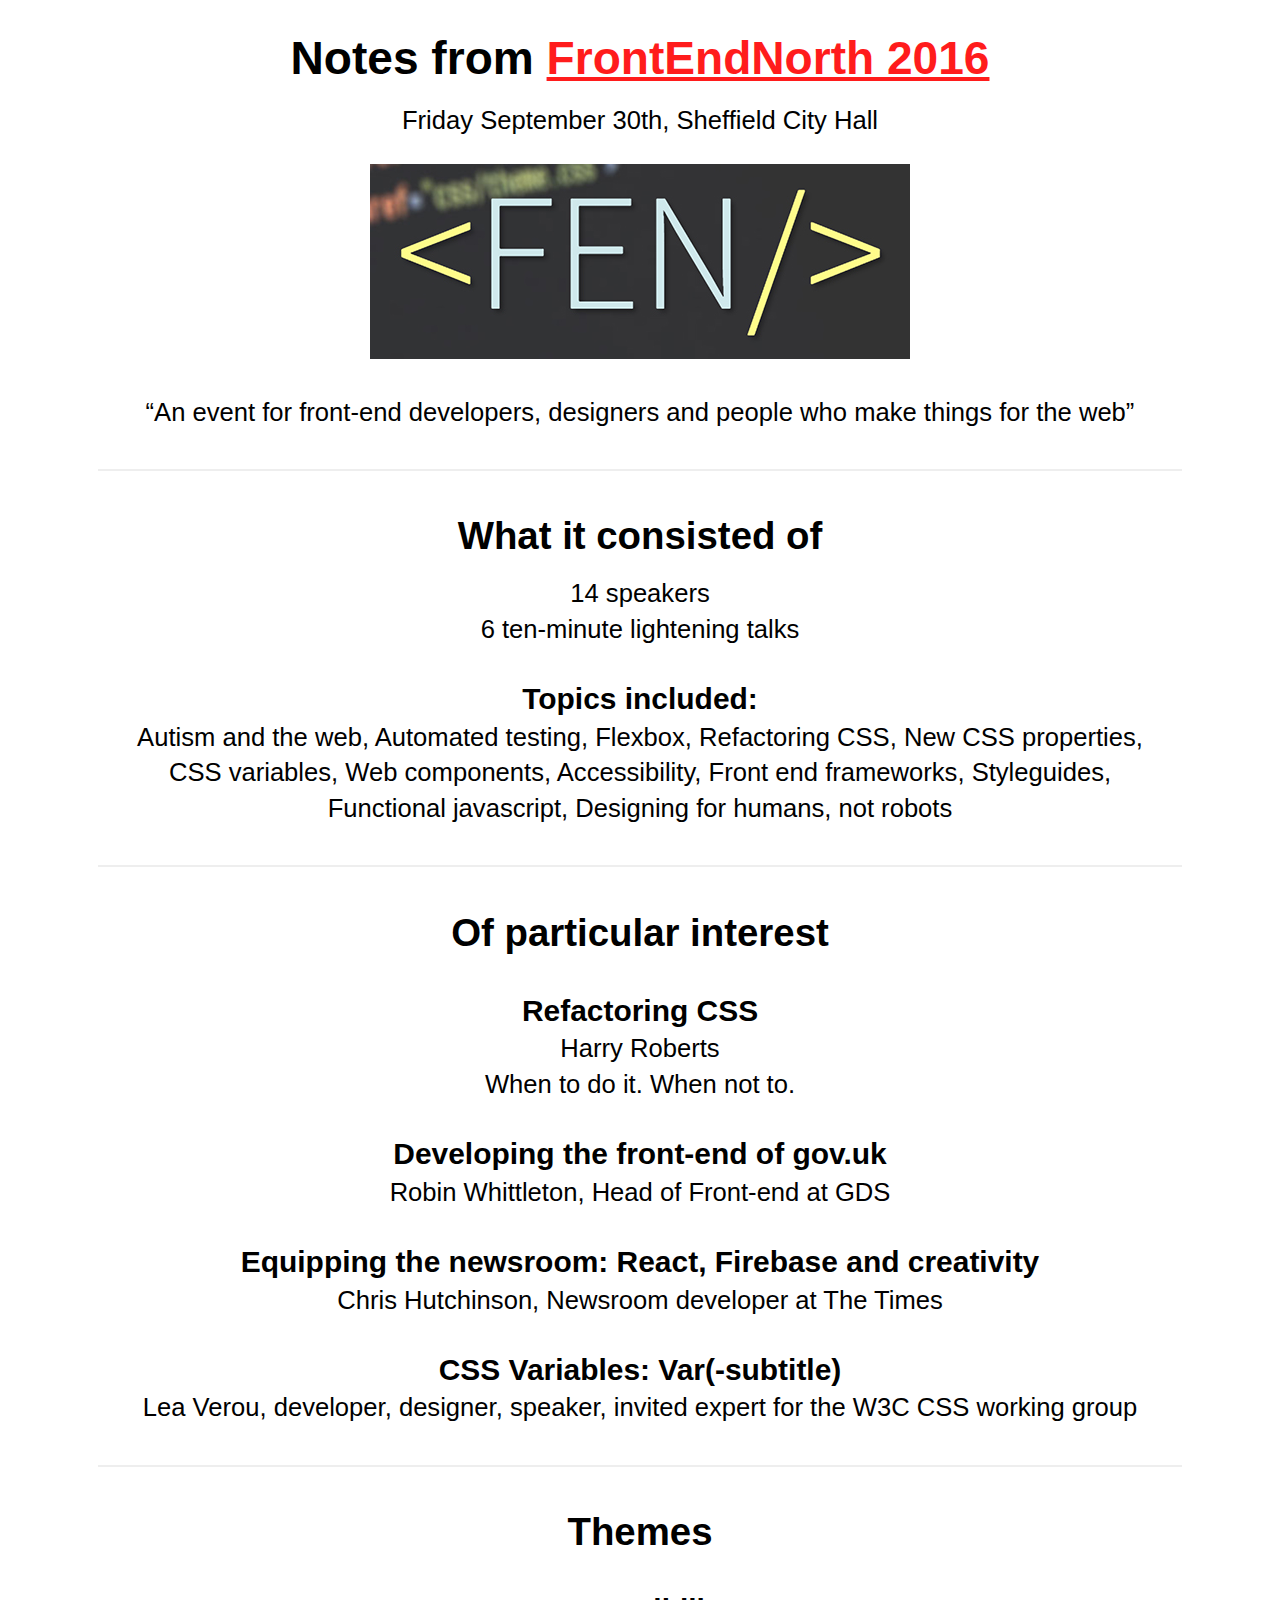
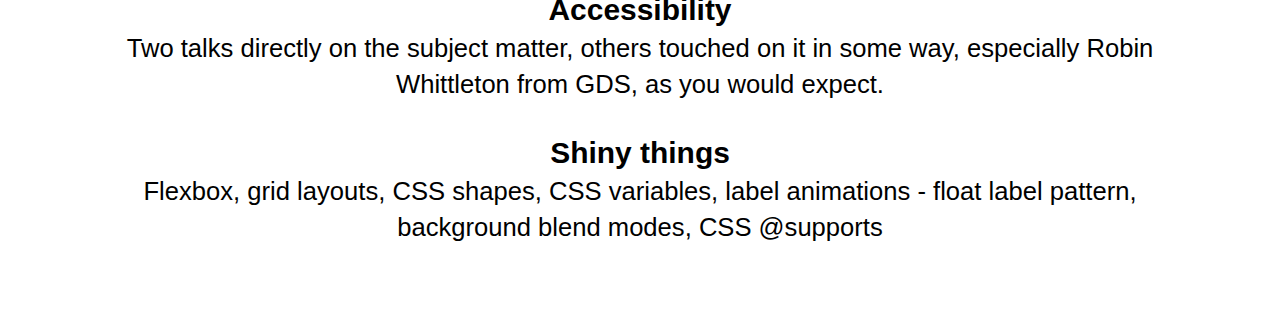
<file: fen2016/index.html>
<!DOCTYPE html>
<html lang="en">
<head>
  <meta http-equiv="content-type" content="text/html; charset=UTF-8" />
  <meta name="viewport" content="width=device-width, initial-scale=1">
  <title>FrontEndNorth 2016 - Notes</title>

  <style>
    body {font-family:georgia, helvetica, arial, sans-serif; margin-bottom:3em;}
    html {font-size:1.2em; margin:0 1.5em;}
    header {margin-top:1em;}
    img {max-width:100%;}
    hr {border:1px solid #eee; margin:1.5em 0;}
    p, blockquote, h1, h2, h3 {line-height:1.4em; margin:.5em 0 1em 0; text-align:center;}
    h1, h2, h3 {margin:0;}
    h1 {font-size:1.6em;}
    h3 {margin-top:1em;}
    h3 + p {margin-top:0;}
    ul {margin:0 auto; max-width:500px;}
    a {color:#ff1c1c;}
    a:hover, a:focus, a:active {color:#a31111;}
    .content {margin:0 auto; max-width:1200px;}
    .nostyle {color:#000; text-decoration:none;}

    @media (min-width:641px) {
      html {font-size:1.6em; margin:0 3.5em;}
      h1 {font-size:1.8em;}
    }

  </style>
</head>

<body>
  <header>
    <h1>Notes from <a href="http://frontendnorth.com/">FrontEndNorth 2016</a></h1>
    <p>Friday September 30th, Sheffield City Hall</p>
    <p><img src="fen.jpg" alt="FEN - FrontEndNorth" /></p>
    <blockquote>&ldquo;An event for front-end developers, designers and people who make things for the web&rdquo;</blockquote>
  </header>

  <hr />

  <main>

    <section>
      <h2>What it consisted of</h2>
      <p>14 speakers<br />6 ten-minute lightening talks</p>

      <h3>Topics included:</h3>

      <p>Autism and the web, Automated testing, Flexbox, Refactoring CSS, New CSS properties,
      <br />CSS variables, Web components, Accessibility, Front end frameworks, Styleguides,
      <br />Functional javascript, Designing for humans, not robots</p>
    </section>

    <hr />

    <section>
      <h2>Of particular interest</h2>

      <h3>Refactoring CSS</h3>
      <p>Harry Roberts</br />When to do it. When not to.</p>

      <h3>Developing the front-end of gov.uk</h3>
      <p>Robin Whittleton, Head of Front-end at GDS</p>

      <h3>Equipping the newsroom: React, Firebase and creativity</h3>
      <p>Chris Hutchinson, Newsroom developer at The Times</p>

      <h3>CSS Variables: Var(-subtitle)</h3>
      <p>Lea Verou, developer, designer, speaker, invited expert for the W3C CSS working group</p>
    </section>

    <hr />

    <section>
      <h2>Themes</h2>

      <h3>Accessibility</h3>
      <p>Two talks directly on the subject matter, others touched on it in some way, especially Robin Whittleton from GDS, as you would expect.</p>

      <h3>Shiny things</h3>
      <p><a href="https://css-tricks.com/snippets/css/a-guide-to-flexbox/" class="nostyle">Flexbox</a>, <a href="https://css-tricks.com/snippets/css/complete-guide-grid/" class="nostyle">grid layouts</a>, <a href="https://www.html5rocks.com/en/tutorials/shapes/getting-started/" class="nostyle">CSS shapes</a>, <a href="https://developer.mozilla.org/en-US/docs/Web/CSS/Using_CSS_variables" class="nostyle">CSS variables</a>, <a href="http://bradfrost.com/blog/post/float-label-pattern/" class="nostyle">label animations - float label pattern</a>, <a href="https://css-tricks.com/basics-css-blend-modes/" class="nostyle">background blend modes</a>, <a href="https://davidwalsh.name/css-supports" class="nostyle">CSS @supports</a></p>
    </section>

  </main>

</body>
</html>
</file>
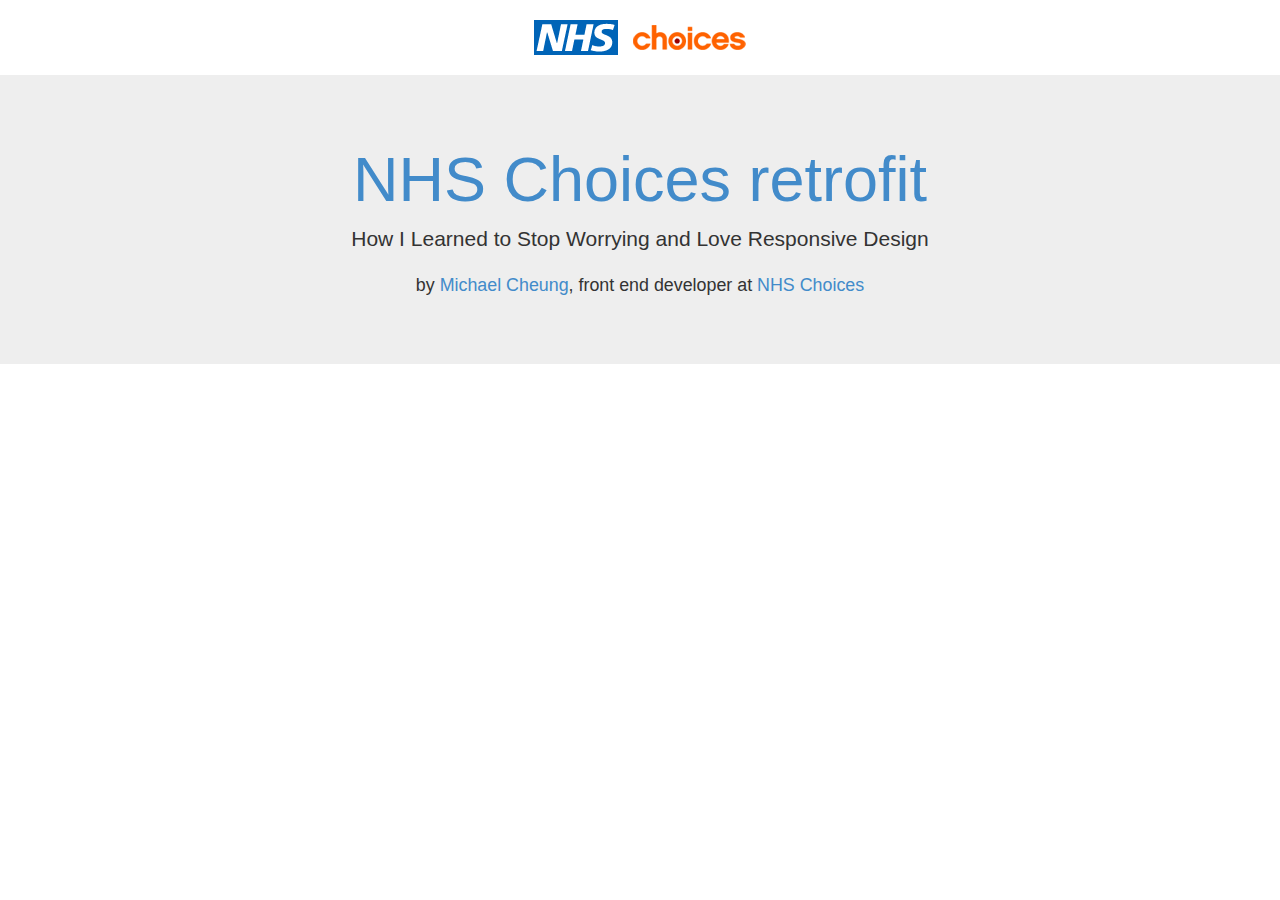
<file: retrofit/index.html>
<!DOCTYPE html>
<html lang="en">
  <head>
    <meta charset="utf-8">
    <meta http-equiv="X-UA-Compatible" content="IE=edge">
    <meta name="viewport" content="width=device-width, initial-scale=1">
    <title>Responsive design presentation for NHS Choices</title>
    <link href="css/bootstrap.min.css" rel="stylesheet">
    <link href="css/styles.css" rel="stylesheet">
  </head>
  <body>
    <div class="container"><p class="logo text-center"><img src="img/choices-logo.gif" alt="NHS Choices logo" /></p></div>
    <div class="jumbotron">
      <div class="container">
        <h1><a href="page.html">NHS Choices retrofit</a></h1>
        <p>How I Learned to Stop Worrying and Love Responsive Design</p>
        <p><small>by <a href="mailto:michaelcheung@nhs.net">Michael Cheung</a>, front end developer at <a href="http://www.nhs.uk/">NHS Choices</a></small></p>
      </div>
    </div>
    <script src="js/jquery.min.js"></script>
    <script src="js/bootstrap.min.js"></script>
  </body>
</html>
</file>
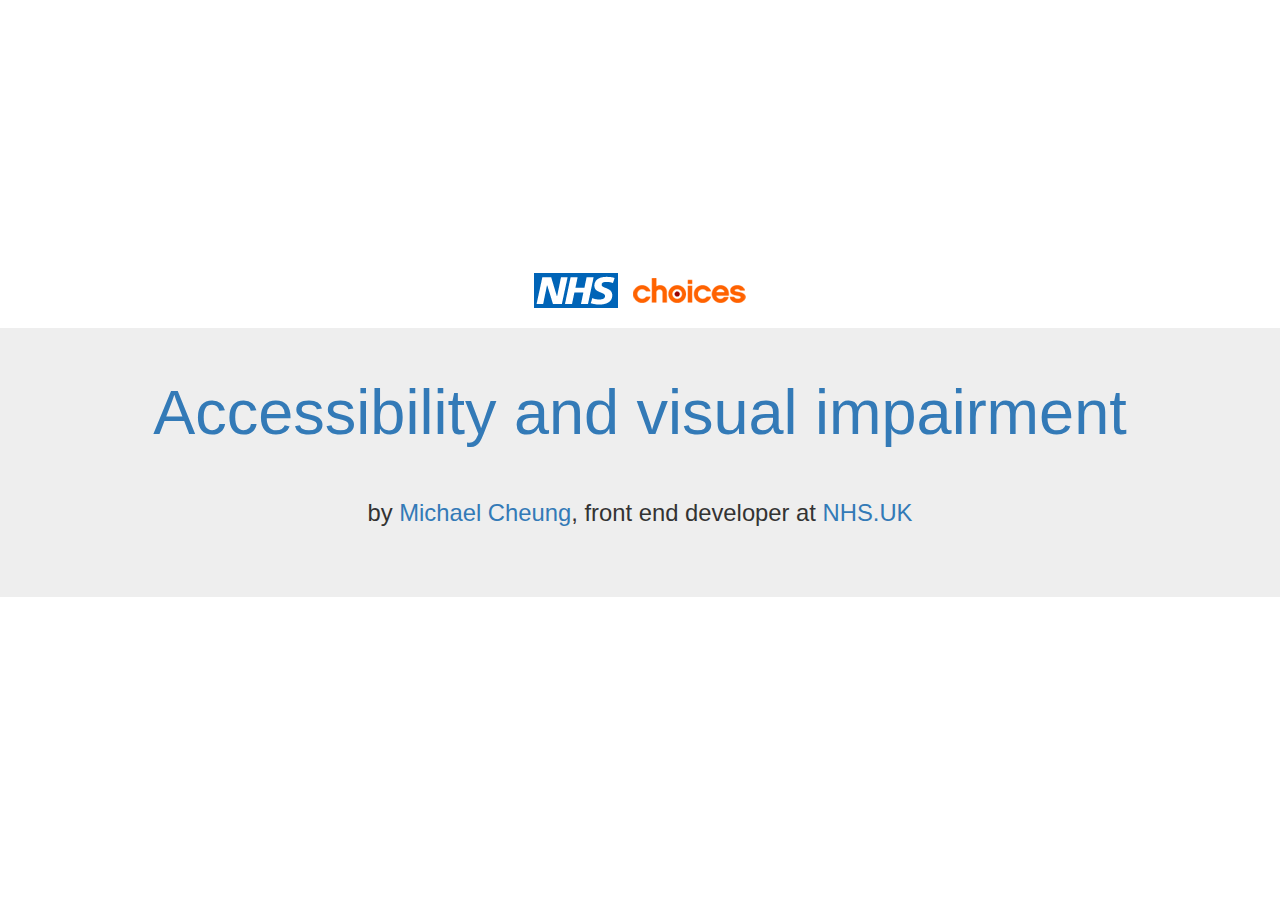
<file: accessibility/visual/index.html>
<!DOCTYPE html>
<html lang="en">
  <head>
    <meta charset="utf-8">
    <meta http-equiv="X-UA-Compatible" content="IE=edge">
    <meta name="viewport" content="width=device-width, initial-scale=1">
    <title>Accessibility</title>
    <link href="css/bootstrap.min.css" rel="stylesheet">
    <link href="css/styles.css" rel="stylesheet">
  </head>
  <body>
    <div class="wrap">
      <div class="wrap__content">
        <div class="container"><p class="logo text-center"><img src="[data-uri]" alt="NHS Choices" width="212" height="35" /></p></div>
        <div class="jumbotron">
          <div class="container">
            <h1><a href="page.html">Accessibility and visual impairment</a></h1>
            <p><small>by <a href="mailto:michaelcheung@nhs.net">Michael Cheung</a>, front end developer at <a href="http://www.nhs.uk/">NHS.UK</a></small></p>
          </div>
        </div>
      </div>
    </div>
    <script src="js/jquery-2.2.4.min.js"></script>
    <script src="js/bootstrap.min.js"></script>
  </body>
</html>
</file>
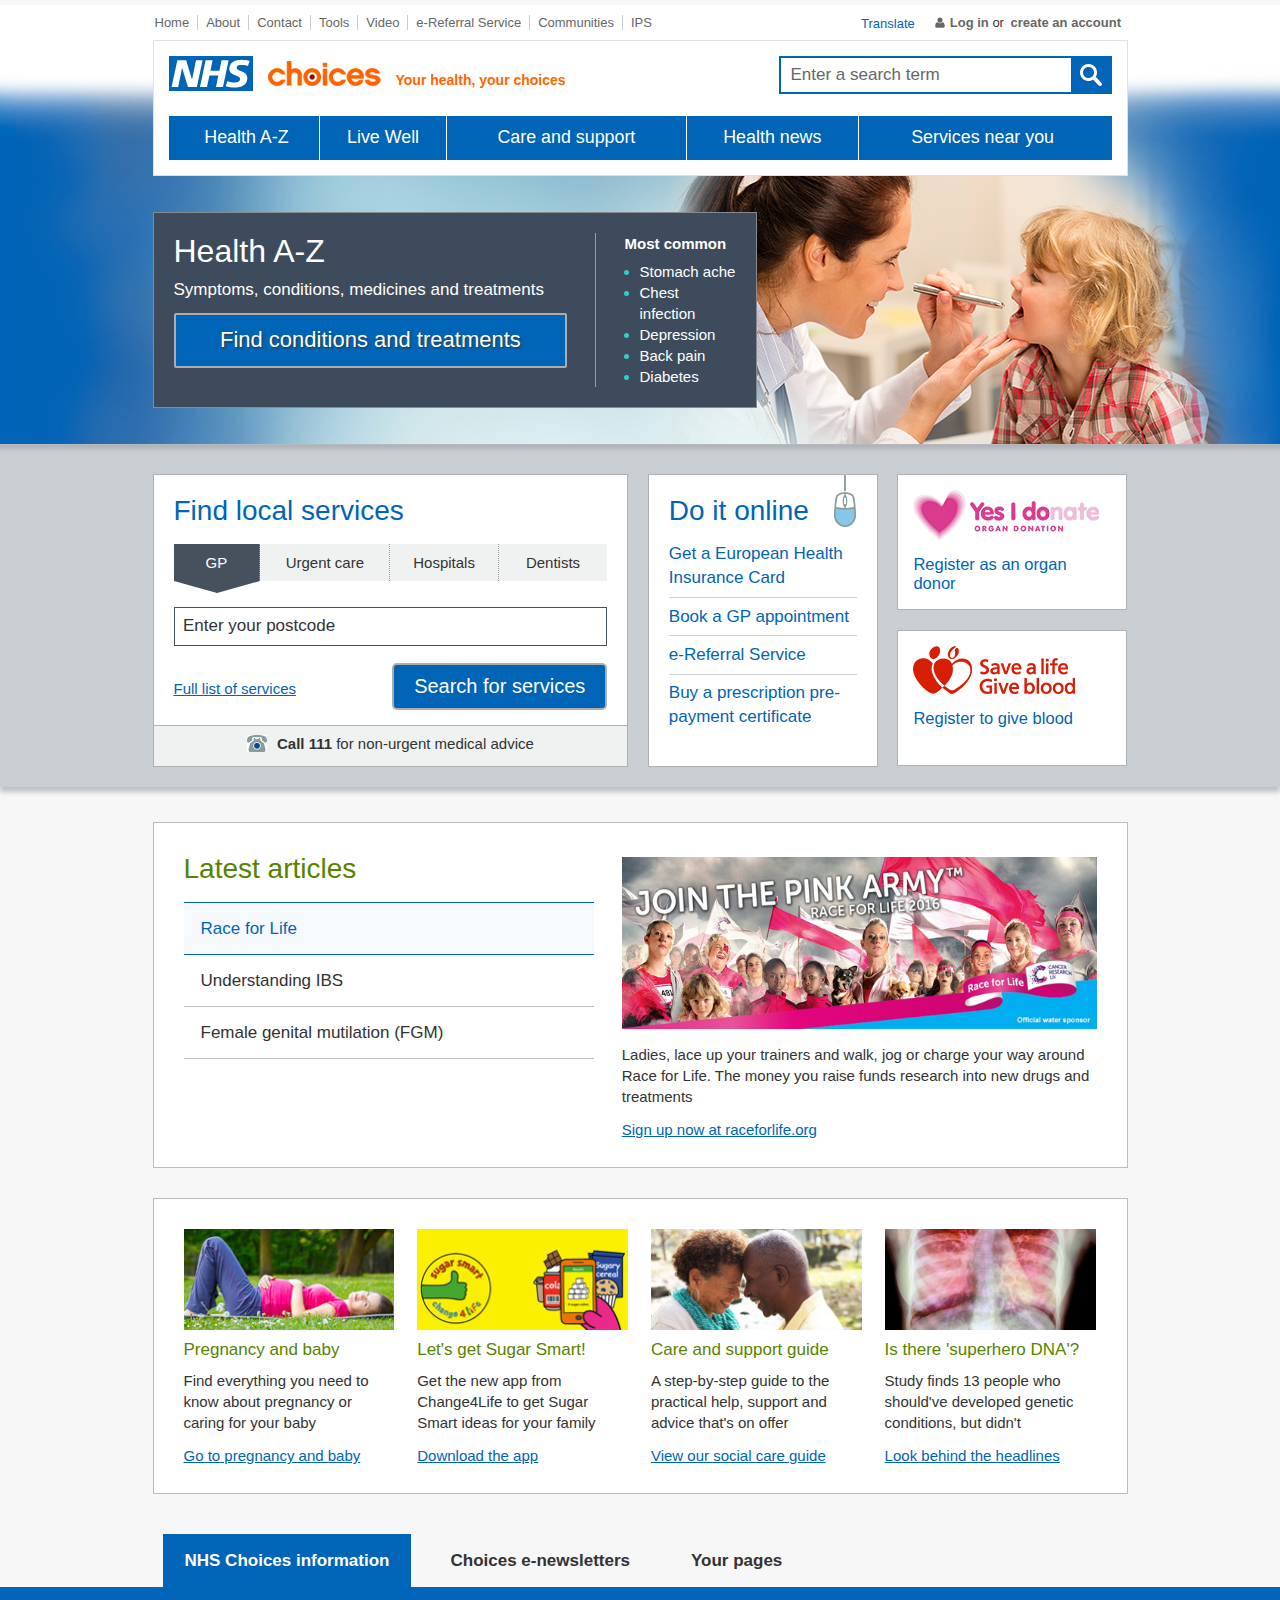
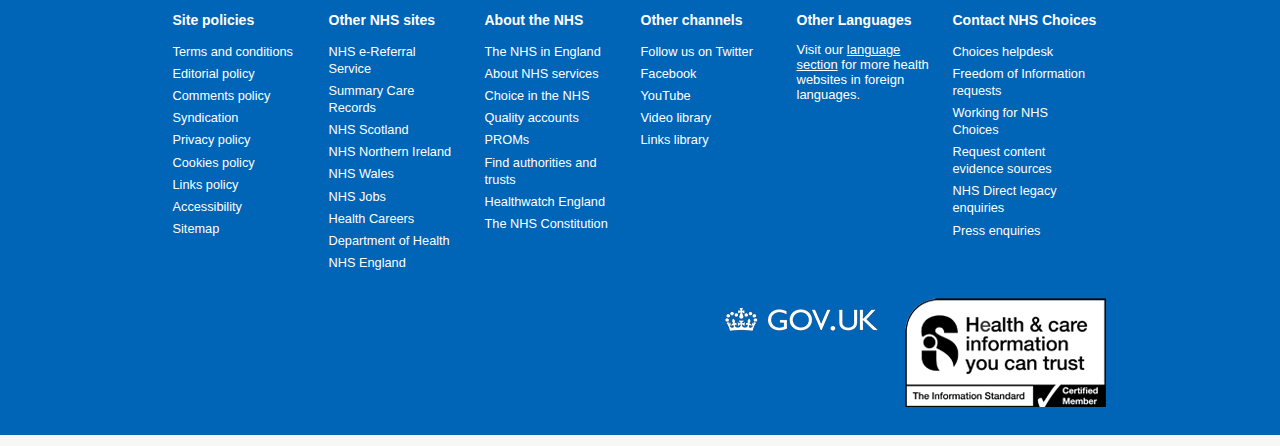
<file: choices/index-before.html>
<!DOCTYPE html PUBLIC "-//W3C//DTD XHTML 1.0 Strict//EN" "http://www.w3.org/TR/xhtml1/DTD/xhtml1-strict.dtd">
<html xmlns="http://www.w3.org/1999/xhtml" lang="en">
<head>

<title>NHSChoices Home Page</title>

<meta name="description" content="NHS Choices homepage, Your Health Your Choices" />
<meta name="keywords" content="National Health Service (NHS)," />
<meta name="DC.title" content="NHSChoices Home Page" />
<meta name="DC.description" content="NHS Choices homepage, Your Health Your Choices" />
<meta name="DC.subject" scheme="eGMS.IPSV" content="National Health Service (NHS),"/>
<meta name="DC.Subject" scheme="NHSC.Ontology" content="" />
<meta name="DC.Subject" scheme="NHSC.Ontology" content="" />
<meta name="DC.date.issued" scheme="W3CDTF" content="2016-11-01" />
<meta name="DC.coverage" content="England" />
<meta name="DC.creator" content="NHS Choices" />
<meta name="DC.format" scheme="IMT" content="text/html" />
<meta name="DC.language" scheme="ISO 639-2/T" content="eng" />
<meta name="DC.identifier" scheme="URI" content="http://www.nhs.uk" />
<meta name="DC.publisher" content="Department of Health" />
<meta name="DC.rights" content="http://www.nhs.uk/termsandconditions/Pages/TermsConditions.aspx" />
<meta name="eGMS.accessibility" scheme="eGMS.WCAG10" content="Double-A"/>
<meta name="WT.ti" content="NHSChoices Home Page" />
<meta http-equiv="pics-Label" content='(pics-1.1 "http://www.icra.org/pics/vocabularyv03/" l gen true for "http://nhs.uk" r (n 2 s 1 v 0 l 0 oa 0 ob 0 oc 0 od 0 oe 0 of 0 og 0 oh 0 c 1) gen true for "http://www.nhs.uk" r (n 2 s 1 v 0 l 0 oa 0 ob 0 oc 0 od 0 oe 0 of 0 og 0 oh 0 c 1))' />
<meta http-equiv="X-UA-Compatible" content="IE=edge" />
<meta http-equiv="Content-Type" content="text/html; charset=UTF-8" />
<link rel="meta" href="includes/labels.rdf" type="application/rdf+xml" title="ICRA labels" /><!-- ICRA Labels link -->
<link rel="shortcut icon" href="img/favicon.ico" type="image/vnd.microsoft.icon" />
<script type="text/javascript" src="includes/jquery-1.7.1.min.js"></script>
<script type="text/javascript" src="includes/jquery.bgiframe.min.js"></script>
<script type="text/javascript" src="includes/jquery.cookie.js"></script>
<script type="text/javascript" src="includes/jquery-ui-1.8.22.custom.min.js"></script>
<script type="text/javascript" src="//translate.google.com/translate_a/element.js?cb=googleTranslateElementInit"></script>
<script type="text/javascript" src="includes/translate.js"></script>
<link  rel="stylesheet" type="text/css" href="css/base.css" media=" screen" />
<link  rel="stylesheet" type="text/css" href="css/print.css" media="print" />
<!--[if !IE]>-->
<style type ="text/css">
@import url('css/reset.css')  screen;
@import url('css/screen.css')  screen;
@import url('css/homepage.css') screen;
</style>
<!--<![endif]-->
<!--[if IE 6]>
<link  rel="stylesheet" type="text/css" href="css/reset-ie6.css" media="screen" />
<link  rel="stylesheet" type="text/css" href="css/screen.css" media="screen" />
<link  rel="stylesheet" type="text/css" href="css/homepage.css" media="screen" />
<link  rel="stylesheet" type="text/css" href="css/if-ie6.css" media="screen" />
<![endif]-->
<!--[if IE 7]>
<link  rel="stylesheet" type="text/css" href="css/reset-ie7.css" media="screen" />
<link  rel="stylesheet" type="text/css" href="css/screen.css" media="screen" />
<link  rel="stylesheet" type="text/css" href="css/homepage.css" media="screen" />
<link  rel="stylesheet" type="text/css" href="css/if-ie7.css" media="screen" />
<![endif]-->
<!--[if IE 8]>
<link  rel="stylesheet" type="text/css" href="css/reset-ie8.css" media="screen" />
<link  rel="stylesheet" type="text/css" href="css/screen.css" media="screen" />
<link  rel="stylesheet" type="text/css" href="css/homepage.css" media="screen" />
<link  rel="stylesheet" type="text/css" href="css/if-ie8.css" media="screen" />
<![endif]-->
<!--[if gte IE 9]>
<link  rel="stylesheet" type="text/css" href="css/reset.css" media="screen" />
<link  rel="stylesheet" type="text/css" href="css/screen.css" media="screen" />
<link  rel="stylesheet" type="text/css" href="css/homepage.css" media="screen" />
<link  rel="stylesheet" type="text/css" href="css/if-ie9plus.css" media="screen" />
<![endif]-->




<script type="text/javascript">
//<![CDATA[
function NhsUk_OnSubmit()
{
    var q=document.getElementById("q").value;
    return q!="" && q!="Place, postcode or organisation";
}
//]]>
</script>


    <script type="text/javascript" src="includes/choices-before.js"></script>

<meta name="DCSext.RealUrl" content="/Pages/Home.aspx"></meta>
<meta name="WT.cg_n" content="NHSChoices Home Page"></meta>
<meta name="DCSext.Server" content="CH-P-WEB02"></meta>
<meta name="WT.sv" content="CH-P-WEB02"></meta>
</head>
<body>

<div class="wrap">
<!--googleoff: all-->
<ul>
    <li class="skip-link"><a href="#mainContent" accesskey="S"><span>Skip to main content</span></a></li>
    <li class="skip-link"><a href="#main-navigation" accesskey="N"><span>Skip to main navigation</span></a></li>
    <li class="skip-link"><a href="/accessibility/Pages/Accessibility.aspx"><span>Help with accessibility</span></a></li>
</ul>



<div class="topnavwrap">

<ul class="info-nav">

            <li class="first">
                <a href="/Pages/HomePage.aspx" accesskey="1">Home</a>
            </li>

            <li>
                <a href="/aboutNHSChoices/Pages/AboutNHSChoices.aspx">About</a>
            </li>

            <li>
                <a href="/aboutNHSChoices/Pages/ContactUs.aspx" accesskey="9">Contact</a>
            </li>

            <li>
                <a href="/tools/pages/toolslibrary.aspx">Tools</a>
            </li>

            <li>
                <a href="/video/pages/MediaLibrary.aspx">Video</a>
            </li>

            <li>
                <a href="https://www.ebs.ncrs.nhs.uk/">e-Referral Service</a>
            </li>

            <li>
                <a href="http://www.healthunlocked.com/nhschoices/">Communities</a>
            </li>

            <li class="last">
                <a href="/ipg/Pages/IPStart.aspx">IPS</a>
            </li>

</ul>


        <div class="tab-login anonymous-login">
        <ul class="translate">
            <li class="translate-item"><a href="/pages/languagehub.aspx" class="translate-text">Translate</a></li>
        </ul>
    <ul class="personal-header clear">
        <li class="logged-out"><span class="crnr tl"></span><a href="/Personalisation/Login.aspx">Log in</a>&nbsp;or</li>
        <li class="create-account"><a href="/Personalisation/Registration.aspx?ReturnUrl=http%3a%2f%2fwww.nhs.uk%2fPages%2fHome.aspx" id="ctl00_Header_ucPersonalisationHeader_CreateAccount">create an account</a><span class="crnr tr"></span></li>
    </ul>
  </div>



</div>

<div class="header">
  <span class="crnr tl"></span>
  <div class="heading">

      <p class="choices-logo"><a href="/" title="Go to NHS Choices homepage"><img src="img/header/choices-logo.gif" alt="Go to NHS Choices homepage" width="212" height="35" /></a><span>Your health, your choices</span></p>

  </div>

  <p class="hidden"><strong>Information navigation</strong></p>
  <div class="searchbar">
    <form id="gs" method="get" action="/Search/">
      <fieldset>
        <legend class="hidden">Search entire site</legend>
          <div class="search-inner" id="IdSearchBoxContainer">
              <div><span class="crnr tl"></span><span class="crnr tr"></span></div>
              <div id="search-results-container">
                  <label for="q"><span class="hidden">Enter a search term: </span><input id="q" name="q" type="text" placeholder="Enter a search term" value="Enter a search term" accesskey="4" maxlength="500" /></label>
              </div>
              <div class="submit-container">
                  <div><span class="crnr tl"></span><span class="crnr tr"></span></div>
                  <div class="submit">
                      <div><span class="crnr tl"></span><span class="crnr tr"></span></div>
                      <input type="submit" value="Search" />
                      <div><span class="crnr bl"></span><span class="crnr br"></span></div>
                  </div>
                  <div><span class="crnr bl"></span><span class="crnr br"></span></div>
              </div>
              <span class="crnr bl"></span><span class="crnr br"></span>
          </div>
      </fieldset>
    </form>
    <script type="text/javascript" src="includes/jquery-1.11.3.min.js"></script>
    <script type="text/javascript">
        //<![CDATA[
            jq1113 = jQuery.noConflict(true);
        //]]>
    </script>
  </div>

  <div class="main-nav clear" id="main-navigation">
    <p class="hidden"><strong>Main navigation</strong></p>
    <div id="ctl00_Header_mainNavigation">
	<ul><li class="health-az" id="health-az-topnav"><a onclick="dcsMultiTrack('DCSext.HeaderMenuUrlClicked','/Conditions/Pages/hub.aspx','WT.dl','121')" href="/Conditions/Pages/hub.aspx"> Health A-Z</a><div><ul><li class="first"><span>Hundreds of conditions explained</span></li><li><a onclick="dcsMultiTrack('DCSext.HeaderMenuUrlClicked','/Conditions/Arthritis','WT.dl','121')" href="/Conditions/Arthritis">Arthritis<span class="hidden"> information</span></a></li><li><a onclick="dcsMultiTrack('DCSext.HeaderMenuUrlClicked','/conditions/asthma','WT.dl','121')" href="/conditions/asthma">Asthma<span class="hidden"> information</span></a></li><li><a onclick="dcsMultiTrack('DCSext.HeaderMenuUrlClicked','/Conditions/Back-pain','WT.dl','121')" href="/Conditions/Back-pain">Back pain<span class="hidden"> information</span></a></li><li><a onclick="dcsMultiTrack('DCSext.HeaderMenuUrlClicked','/Conditions/stress-anxiety-depression/Pages/low-mood-stress-anxiety.aspx','WT.dl','121')" href="/Conditions/stress-anxiety-depression/Pages/low-mood-stress-anxiety.aspx">Stress&#44; anxiety&#44; depression<span class="hidden"> information</span></a></li><li><a onclick="dcsMultiTrack('DCSext.HeaderMenuUrlClicked','/Conditions/Cancer-of-the-breast-female','WT.dl','121')" href="/Conditions/Cancer-of-the-breast-female">Breast cancer<span class="hidden"> information</span></a></li><li><a onclick="dcsMultiTrack('DCSext.HeaderMenuUrlClicked','/Conditions/pregnancy-and-baby/pages/pregnancy-and-baby-care.aspx','WT.dl','121')" href="/Conditions/pregnancy-and-baby/pages/pregnancy-and-baby-care.aspx">Pregnancy and baby<span class="hidden"> information</span></a></li><li><a onclick="dcsMultiTrack('DCSext.HeaderMenuUrlClicked','/Conditions/Diabetes/Pages/Diabetes.aspx','WT.dl','121')" href="/Conditions/Diabetes/Pages/Diabetes.aspx">Diabetes<span class="hidden"> information</span></a></li><li><a onclick="dcsMultiTrack('DCSext.HeaderMenuUrlClicked','/Conditions/dementia-guide/Pages/about-dementia.aspx','WT.dl','121')" href="/Conditions/dementia-guide/Pages/about-dementia.aspx">Dementia<span class="hidden"> information</span></a></li><li><a onclick="dcsMultiTrack('DCSext.HeaderMenuUrlClicked','/Conditions/Coronary-heart-disease','WT.dl','121')" href="/Conditions/Coronary-heart-disease">Heart disease<span class="hidden"> information</span></a></li><li><a onclick="dcsMultiTrack('DCSext.HeaderMenuUrlClicked','/conditions/measles','WT.dl','121')" href="/conditions/measles">Measles<span class="hidden"> information</span></a></li><li><a onclick="dcsMultiTrack('DCSext.HeaderMenuUrlClicked','/Conditions/nhs-health-check/Pages/NHS-Health-Check.aspx','WT.dl','121')" href="/Conditions/nhs-health-check/Pages/NHS-Health-Check.aspx">NHS Health Check<span class="hidden"> information</span></a></li><li><a onclick="dcsMultiTrack('DCSext.HeaderMenuUrlClicked','/Conditions/vaccinations/Pages/vaccination-schedule-age-checklist.aspx','WT.dl','121')" href="/Conditions/vaccinations/Pages/vaccination-schedule-age-checklist.aspx">Vaccinations<span class="hidden"> information</span></a></li><li><a onclick="dcsMultiTrack('DCSext.HeaderMenuUrlClicked','/CHQ/Pages/home.aspx','WT.dl','121')" href="/CHQ/Pages/home.aspx"> Common health questions</a></li><li class="last bold"><a onclick="dcsMultiTrack('DCSext.HeaderMenuUrlClicked','/Conditions/Pages/BodyMap.aspx?Index=A','WT.dl','121')" href="/Conditions/Pages/BodyMap.aspx?Index=A"> All A-Z topics</a></li></ul></div></li><li class="livewell" id="livewell-topnav"><a onclick="dcsMultiTrack('DCSext.HeaderMenuUrlClicked','/livewell/Pages/Livewellhub.aspx','WT.dl','121')" href="/livewell/Pages/Livewellhub.aspx"> Live Well</a><div><ul><li class="first"><span>Over 100 topics on healthy living</span></li><li><a onclick="dcsMultiTrack('DCSext.HeaderMenuUrlClicked','/Livewell/alcohol','WT.dl','121')" href="/Livewell/alcohol">Alcohol<span class="hidden"> articles</span></a></li><li><a onclick="dcsMultiTrack('DCSext.HeaderMenuUrlClicked','/LiveWell/c25k/Pages/couch-to-5k.aspx','WT.dl','121')" href="/LiveWell/c25k/Pages/couch-to-5k.aspx">Couch to 5K<span class="hidden"> articles</span></a></li><li><a onclick="dcsMultiTrack('DCSext.HeaderMenuUrlClicked','/livewell/dentalhealth','WT.dl','121')" href="/livewell/dentalhealth">Teeth and dentistry<span class="hidden"> articles</span></a></li><li><a onclick="dcsMultiTrack('DCSext.HeaderMenuUrlClicked','/livewell/fitness','WT.dl','121')" href="/livewell/fitness">Fitness<span class="hidden"> articles</span></a></li><li><a onclick="dcsMultiTrack('DCSext.HeaderMenuUrlClicked','/livewell/winterhealth/pages/fluandthefluvaccine.aspx','WT.dl','121')" href="/livewell/winterhealth/pages/fluandthefluvaccine.aspx">The flu jab<span class="hidden"> articles</span></a></li><li><a onclick="dcsMultiTrack('DCSext.HeaderMenuUrlClicked','/livewell/healthy-eating','WT.dl','121')" href="/livewell/healthy-eating">Healthy eating<span class="hidden"> articles</span></a></li><li><a onclick="dcsMultiTrack('DCSext.HeaderMenuUrlClicked','/livewell/loseweight','WT.dl','121')" href="/livewell/loseweight">Lose weight<span class="hidden"> articles</span></a></li><li><a onclick="dcsMultiTrack('DCSext.HeaderMenuUrlClicked','/livewell/mentalhealth/Pages/Mentalhealthhome.aspx','WT.dl','121')" href="/livewell/mentalhealth/Pages/Mentalhealthhome.aspx">Mental health<span class="hidden"> articles</span></a></li><li><a onclick="dcsMultiTrack('DCSext.HeaderMenuUrlClicked','/Livewell/Pain/Pages/Painhome.aspx','WT.dl','121')" href="/Livewell/Pain/Pages/Painhome.aspx">Pain<span class="hidden"> articles</span></a></li><li><a onclick="dcsMultiTrack('DCSext.HeaderMenuUrlClicked','/livewell/sexualhealth','WT.dl','121')" href="/livewell/sexualhealth">Sexual health<span class="hidden"> articles</span></a></li><li><a onclick="dcsMultiTrack('DCSext.HeaderMenuUrlClicked','/LiveWell/sleep/Pages/sleep-home.aspx','WT.dl','121')" href="/LiveWell/sleep/Pages/sleep-home.aspx">Sleep<span class="hidden"> articles</span></a></li><li><a onclick="dcsMultiTrack('DCSext.HeaderMenuUrlClicked','/livewell/smoking','WT.dl','121')" href="/livewell/smoking">Stop smoking<span class="hidden"> articles</span></a></li><li><a onclick="dcsMultiTrack('DCSext.HeaderMenuUrlClicked','/livewell/tiredness-and-fatigue','WT.dl','121')" href="/livewell/tiredness-and-fatigue">Tiredness<span class="hidden"> articles</span></a></li><li><a onclick="dcsMultiTrack('DCSext.HeaderMenuUrlClicked','/tools/pages/toolslibrary.aspx','WT.dl','121')" href="/tools/pages/toolslibrary.aspx"> Health check tools</a></li><li class="last bold"><a onclick="dcsMultiTrack('DCSext.HeaderMenuUrlClicked','/livewell/pages/topics.aspx','WT.dl','121')" href="/livewell/pages/topics.aspx"> All Live Well topics</a></li></ul></div></li><li class="carers" id="carers-topnav"><a onclick="dcsMultiTrack('DCSext.HeaderMenuUrlClicked','/Conditions/social-care-and-support-guide/Pages/what-is-social-care.aspx','WT.dl','121')" href="/Conditions/social-care-and-support-guide/Pages/what-is-social-care.aspx"> Care and support</a><div><ul><li class="first"><span>Your essential guide to social care</span></li><li><a onclick="dcsMultiTrack('DCSext.HeaderMenuUrlClicked','/Conditions/social-care-and-support-guide/Pages/how-can-i-get-social-care-support.aspx','WT.dl','121')" href="/Conditions/social-care-and-support-guide/Pages/how-can-i-get-social-care-support.aspx"> About social care</a></li><li><a onclick="dcsMultiTrack('DCSext.HeaderMenuUrlClicked','/conditions/social-care-and-support-guide/Pages/choosing-care-services.aspx','WT.dl','121')" href="/conditions/social-care-and-support-guide/Pages/choosing-care-services.aspx"> Choosing care services</a></li><li><a onclick="dcsMultiTrack('DCSext.HeaderMenuUrlClicked','/Conditions/social-care-and-support-guide/Pages/assessment-care-needs.aspx','WT.dl','121')" href="/Conditions/social-care-and-support-guide/Pages/assessment-care-needs.aspx"> Social care assessments</a></li><li><a onclick="dcsMultiTrack('DCSext.HeaderMenuUrlClicked','/Conditions/social-care-and-support-guide/Pages/nhs-continuing-care.aspx','WT.dl','121')" href="/Conditions/social-care-and-support-guide/Pages/nhs-continuing-care.aspx"> NHS continuing care</a></li><li><a onclick="dcsMultiTrack('DCSext.HeaderMenuUrlClicked','/Conditions/social-care-and-support-guide/Pages/mental-capacity.aspx','WT.dl','121')" href="/Conditions/social-care-and-support-guide/Pages/mental-capacity.aspx"> Mental capacity</a></li><li><a onclick="dcsMultiTrack('DCSext.HeaderMenuUrlClicked','/Conditions/social-care-and-support-guide/Pages/home-care.aspx','WT.dl','121')" href="/Conditions/social-care-and-support-guide/Pages/home-care.aspx"> Home care</a></li><li><a onclick="dcsMultiTrack('DCSext.HeaderMenuUrlClicked','/Conditions/social-care-and-support-guide/Pages/care-homes.aspx','WT.dl','121')" href="/Conditions/social-care-and-support-guide/Pages/care-homes.aspx"> Care homes</a></li><li><a onclick="dcsMultiTrack('DCSext.HeaderMenuUrlClicked','/Conditions/social-care-and-support-guide/Pages/breaks-for-carers-respite-care.aspx','WT.dl','121')" href="/Conditions/social-care-and-support-guide/Pages/breaks-for-carers-respite-care.aspx"> Breaks from caring</a></li><li><a onclick="dcsMultiTrack('DCSext.HeaderMenuUrlClicked','/Conditions/social-care-and-support-guide/Pages/carers-rights-care-act-2014.aspx','WT.dl','121')" href="/Conditions/social-care-and-support-guide/Pages/carers-rights-care-act-2014.aspx"> Carers’ rights</a></li><li><a onclick="dcsMultiTrack('DCSext.HeaderMenuUrlClicked','/Conditions/social-care-and-support-guide/Pages/young-carers-rights.aspx','WT.dl','121')" href="/Conditions/social-care-and-support-guide/Pages/young-carers-rights.aspx"> Young carers</a></li><li class="bold"><a onclick="dcsMultiTrack('DCSext.HeaderMenuUrlClicked','/conditions/social-care-and-support-guide','WT.dl','121')" href="/conditions/social-care-and-support-guide"> All care and support topics</a></li></ul></div></li><li class="news" id="news-topnav"><a onclick="dcsMultiTrack('DCSext.HeaderMenuUrlClicked','/News/Pages/NewsIndex.aspx','WT.dl','121')" href="/News/Pages/NewsIndex.aspx"> Health news</a><div><ul><li class="first"><span>Health news stories unspun</span></li><li><a onclick="dcsMultiTrack('DCSext.HeaderMenuUrlClicked','/news/pages/newsarticles.aspx?TopicId=Food%2fdiet','WT.dl','121')" href="/news/pages/newsarticles.aspx?TopicId=Food%2fdiet">Diet and nutrition<span class="hidden"> news reports</span></a></li><li><a onclick="dcsMultiTrack('DCSext.HeaderMenuUrlClicked','/news/pages/newsarticles.aspx?TopicId=Obesity','WT.dl','121')" href="/news/pages/newsarticles.aspx?TopicId=Obesity">Obesity and weight loss<span class="hidden"> news reports</span></a></li><li><a onclick="dcsMultiTrack('DCSext.HeaderMenuUrlClicked','/news/pages/newsarticles.aspx?TopicId=Neurology','WT.dl','121')" href="/news/pages/newsarticles.aspx?TopicId=Neurology">Neurology and dementia<span class="hidden"> news reports</span></a></li><li><a onclick="dcsMultiTrack('DCSext.HeaderMenuUrlClicked','/news/pages/newsarticles.aspx?TopicId=Lifestyle%2fexercise','WT.dl','121')" href="/news/pages/newsarticles.aspx?TopicId=Lifestyle%2fexercise">Lifestyle and environment<span class="hidden"> news reports</span></a></li><li><a onclick="dcsMultiTrack('DCSext.HeaderMenuUrlClicked','/news/pages/newsarticles.aspx?TopicId=Pregnancy%2fchild','WT.dl','121')" href="/news/pages/newsarticles.aspx?TopicId=Pregnancy%2fchild">Pregnancy and children<span class="hidden"> news reports</span></a></li><li><a onclick="dcsMultiTrack('DCSext.HeaderMenuUrlClicked','/news/pages/newsarticles.aspx?TopicId=Cancer','WT.dl','121')" href="/news/pages/newsarticles.aspx?TopicId=Cancer">Cancer<span class="hidden"> news reports</span></a></li><li><a onclick="dcsMultiTrack('DCSext.HeaderMenuUrlClicked','/news/pages/newsarticles.aspx?TopicId=Medication','WT.dl','121')" href="/news/pages/newsarticles.aspx?TopicId=Medication">Drugs and vaccines<span class="hidden"> news reports</span></a></li><li><a onclick="dcsMultiTrack('DCSext.HeaderMenuUrlClicked','/news/pages/newsarticles.aspx?TopicId=Heart%2flungs','WT.dl','121')" href="/news/pages/newsarticles.aspx?TopicId=Heart%2flungs">Heart and lungs<span class="hidden"> news reports</span></a></li><li><a onclick="dcsMultiTrack('DCSext.HeaderMenuUrlClicked','/news/pages/newsarticles.aspx?TopicId=Medical+practice','WT.dl','121')" href="/news/pages/newsarticles.aspx?TopicId=Medical+practice">Medical practice<span class="hidden"> news reports</span></a></li><li><a onclick="dcsMultiTrack('DCSext.HeaderMenuUrlClicked','/news/pages/newsarticles.aspx?TopicId=Older+people','WT.dl','121')" href="/news/pages/newsarticles.aspx?TopicId=Older+people">Older people and ageing<span class="hidden"> news reports</span></a></li><li><a onclick="dcsMultiTrack('DCSext.HeaderMenuUrlClicked','/news/pages/newsarticles.aspx?TopicId=Genetics%2fstem+cells','WT.dl','121')" href="/news/pages/newsarticles.aspx?TopicId=Genetics%2fstem+cells">Genetics and stem cells<span class="hidden">  news reports</span></a></li><li><a onclick="dcsMultiTrack('DCSext.HeaderMenuUrlClicked','/news/pages/newsarticles.aspx?TopicId=Mental+health','WT.dl','121')" href="/news/pages/newsarticles.aspx?TopicId=Mental+health">Mental health<span class="hidden"> news reports</span></a></li><li><a onclick="dcsMultiTrack('DCSext.HeaderMenuUrlClicked','/news/pages/newsarticles.aspx?TopicId=Diabetes','WT.dl','121')" href="/news/pages/newsarticles.aspx?TopicId=Diabetes">Diabetes<span class="hidden"> news reports</span></a></li><li><a onclick="dcsMultiTrack('DCSext.HeaderMenuUrlClicked','/news/pages/newsarticles.aspx?TopicID=QA+articles','WT.dl','121')" href="/news/pages/newsarticles.aspx?TopicID=QA+articles"> Topical questions and answers</a></li><li><a onclick="dcsMultiTrack('DCSext.HeaderMenuUrlClicked','/news/pages/newsarticles.aspx?TopicId=Special+reports','WT.dl','121')" href="/news/pages/newsarticles.aspx?TopicId=Special+reports"> Special reports</a></li><li class="bold"><a onclick="dcsMultiTrack('DCSext.HeaderMenuUrlClicked','/news','WT.dl','121')" href="/news"> All Behind the Headlines news</a></li></ul></div></li><li class="find-services" id="find-services-topnav"><a onclick="dcsMultiTrack('DCSext.HeaderMenuUrlClicked','/service-search','WT.dl','121')" href="/service-search"> Services near you</a><div><ul><li class="topnav-first"><p class="topnav-image"><img src="img/header/its-your-choice.gif" alt=" its your choice" /></p><p class="topnav-heading">Don't miss out ...</p><p>Exercise your right to choice in the NHS</p>
<p class="topnav-link"><a onclick="dcsMultiTrack('DCSext.HeaderMenuUrlClicked','/choiceinthenhs/Pages/choicehome.aspx','WT.dl','121')" href="/choiceinthenhs/Pages/choicehome.aspx"> Learn about patient choice now</a></p></li><li><a onclick="dcsMultiTrack('DCSext.HeaderMenuUrlClicked','/Service-Search/Accident-and-emergency-services/LocationSearch/428','WT.dl','121')" href="/Service-Search/Accident-and-emergency-services/LocationSearch/428">A&amp;E<span class="hidden"> search</span></a></li><li><a onclick="dcsMultiTrack('DCSext.HeaderMenuUrlClicked','/Service-Search/Hospital/LocationSearch/7/Hospitals','WT.dl','121')" href="/Service-Search/Hospital/LocationSearch/7/Hospitals">Hospitals<span class="hidden"> search</span></a></li><li><a onclick="dcsMultiTrack('DCSext.HeaderMenuUrlClicked','/Service-Search/GP/LocationSearch/4','WT.dl','121')" href="/Service-Search/GP/LocationSearch/4">GPs<span class="hidden"> search</span></a></li><li><a onclick="dcsMultiTrack('DCSext.HeaderMenuUrlClicked','/Service-Search/Dentist/LocationSearch/3','WT.dl','121')" href="/Service-Search/Dentist/LocationSearch/3">Dentists<span class="hidden">search</span></a></li><li><a onclick="dcsMultiTrack('DCSext.HeaderMenuUrlClicked','/Service-Search/Pharmacy/LocationSearch/10','WT.dl','121')" href="/Service-Search/Pharmacy/LocationSearch/10">Pharmacies<span class="hidden"> search</span></a></li><li><a onclick="dcsMultiTrack('DCSext.HeaderMenuUrlClicked','/Service-Search/Care at home/LocationSearch/1833','WT.dl','121')" href="/Service-Search/Care at home/LocationSearch/1833">Homecare and care homes<span class="hidden"> search</span></a></li><li><a onclick="dcsMultiTrack('DCSext.HeaderMenuUrlClicked','/Service-Search/Maternity-service/LocationSearch/1802','WT.dl','121')" href="/Service-Search/Maternity-service/LocationSearch/1802">Maternity<span class="hidden"> search</span></a></li><li><a onclick="dcsMultiTrack('DCSext.HeaderMenuUrlClicked','/Service-Search/Depression/LocationSearch/288','WT.dl','121')" href="/Service-Search/Depression/LocationSearch/288">Depression<span class="hidden"> search</span></a></li><li><a onclick="dcsMultiTrack('DCSext.HeaderMenuUrlClicked','/Service-Search/Alcohol-addiction/LocationSearch/1805','WT.dl','121')" href="/Service-Search/Alcohol-addiction/LocationSearch/1805">Alcohol<span class="hidden"> search</span></a></li><li><a onclick="dcsMultiTrack('DCSext.HeaderMenuUrlClicked','/Service-Search/Sexual-health-services/LocationSearch/1847','WT.dl','121')" href="/Service-Search/Sexual-health-services/LocationSearch/1847">Sexual health<span class="hidden"> search</span></a></li><li><a onclick="dcsMultiTrack('DCSext.HeaderMenuUrlClicked','/Service-Search/Hospital/LocationSearch/7/Consultants','WT.dl','121')" href="/Service-Search/Hospital/LocationSearch/7/Consultants">Consultants<span class="hidden"> search</span></a></li><li><a onclick="dcsMultiTrack('DCSext.HeaderMenuUrlClicked','/Service-Search/Stop-smoking-services/LocationSearch/1846','WT.dl','121')" href="/Service-Search/Stop-smoking-services/LocationSearch/1846">Stop smoking services</a></li><li><a onclick="dcsMultiTrack('DCSext.HeaderMenuUrlClicked','/Service-Search/Urgent-Care/LocationSearch/0','WT.dl','121')" href="/Service-Search/Urgent-Care/LocationSearch/0">Urgent care services</a></li><li class="last bold"><a onclick="dcsMultiTrack('DCSext.HeaderMenuUrlClicked','/Service-Search/Services','WT.dl','121')" href="/Service-Search/Services"> All directories</a></li></ul></div></li></ul>
</div>

  </div>

</div>
<div id="mainContent"></div>


    <!-- Header ends here.... -->

    <form name="aspnetForm" method="post" action="Home.aspx" id="aspnetForm">

    <link rel="stylesheet" type="text/css" href="css/refresh.css" media="screen" />
    <link rel="stylesheet" type="text/css" href="css/homepage-refresh-before.css" media="screen" />

    <style type="text/css"> .wrap {background-image:url(img/homepage-refresh/head-image-4.jpg);} </style>

    <div class="content-wrap homepage clear">

      <!-- health az panel -->
      <div class="content-row-full content-row-healthaz clear">
        <div class="content-row">
          <div id="RowOne" class="WebPartZone-Vertical">

			<div class="initializer" id="healthazrefresh"><div id="ctl00_SPWebPartManager1_2e3887d8-d9f0-4d32-ae42-e8f740677801">

<div class="box-healthaz clear">
   <div class="content-primary">
      <h2>Health A-Z</h2>
      <p>Symptoms, conditions, medicines and treatments</p>
      <p class="cta-button"><a href="/Conditions/Pages/hub.aspx">Find conditions and treatments</a></p>
   </div>
   <div class="content-secondary">
      <p>Most common</p>
      <ul>
				<li>
			<a
				href="/conditions/stomach-ache-abdominal-pain/pages/introduction.aspx"
				title="Stomach ache">Stomach ache</a>
		</li>
				<li>
			<a
				href="/conditions/Chest-infection-adult/Pages/Introduction.aspx "
				title="Chest infection">Chest infection</a>
		</li>
				<li>
			<a
				href="/conditions/depression/Pages/Introduction.aspx"
				title="Depression">Depression</a>
		</li>
				<li>
			<a
				href="/conditions/back-pain"
				title="Back pain">Back pain</a>
		</li>
				<li>
			<a
				href="/Conditions/Diabetes/Pages/Diabetes.aspx"
				title="Diabetes (male)">Diabetes</a>
		</li>
		      </ul>
  </div>
</div>

			</div></div>
			</div>

        </div>
      </div>

      <!-- second row - find local services, other panels -->
      <div class="content-row-full row-bg clear">
        <div class="content-row clear">


<div class="box box-findservices clear">
  <div class="find-services">
    <h2>Find local services</h2>
    <fieldset>
      <legend class="hidden">Select a service:</legend>
      <div class="clear">
        <input id="ctl00_PlaceHolderMain_MainContent_ctl00_gp" type="radio" name="ctl00$PlaceHolderMain$MainContent$ctl00$service" value="gp" checked="checked" /><label for="ctl00_PlaceHolderMain_MainContent_ctl00_gp" class="gp">GP<span></span></label>
        <input id="ctl00_PlaceHolderMain_MainContent_ctl00_urgentcare" type="radio" name="ctl00$PlaceHolderMain$MainContent$ctl00$service" value="urgentcare" /><label for="ctl00_PlaceHolderMain_MainContent_ctl00_urgentcare" class="urgentcare">Urgent care<span></span></label>
        <input id="ctl00_PlaceHolderMain_MainContent_ctl00_hospitals" type="radio" name="ctl00$PlaceHolderMain$MainContent$ctl00$service" value="hospitals" /><label for="ctl00_PlaceHolderMain_MainContent_ctl00_hospitals" class="hospitals">Hospitals<span></span></label>
        <input id="ctl00_PlaceHolderMain_MainContent_ctl00_dentists" type="radio" name="ctl00$PlaceHolderMain$MainContent$ctl00$service" value="dentists" /><label for="ctl00_PlaceHolderMain_MainContent_ctl00_dentists" class="dentists last">Dentists<span></span></label>
      </div>
      <input type="hidden" name="ctl00$PlaceHolderMain$MainContent$ctl00$PostcodeDefaultText" id="ctl00_PlaceHolderMain_MainContent_ctl00_PostcodeDefaultText" value="Enter your postcode" />
      <a id="find-local-services" class="anchor"></a>
      <label id="ctl00_PlaceHolderMain_MainContent_ctl00_NormalPostcodeLabel" for="ctl00_PlaceHolderMain_MainContent_ctl00_Postcode" class="hidden">Enter your postcode</label>

      <input name="ctl00$PlaceHolderMain$MainContent$ctl00$Postcode" type="text" value="Enter your postcode" id="ctl00_PlaceHolderMain_MainContent_ctl00_Postcode" />
      <div class="clear">
        <p class="full-list"><a href="/Service-Search/Services">Full list of services</a></p>
        <input type="submit" name="ctl00$PlaceHolderMain$MainContent$ctl00$Submit" value="Search for services" id="ctl00_PlaceHolderMain_MainContent_ctl00_Submit" />
      </div>
    </fieldset>
  </div>
  <div class="call"><p><strong>Call 111</strong> for non-urgent medical advice</p></div>
</div>


          <div id="RowTwo" class="WebPartZone-Vertical">

					<div class="initializer" id="doitonline"><div id="ctl00_SPWebPartManager1_b4815df6-93d6-4247-b1df-c3731f1de0ee">


	<div class="box box-tall box-doitonline clear">
		<h2>Do it online</h2>
		<ul>
					<li><a href="https://www.ehic.org.uk/Internet/startApplication.do"
			>
				Get a European Health Insurance Card
			</a>
			</li>
					<li><a href="/aboutNHSChoices/aboutnhschoices/find-and-choose-services/Pages/gp-online-services.aspx"

							title="Book a GP appointment"
			>
				Book a GP appointment
			</a>
			</li>
					<li><a href="https://www.ebs.ncrs.nhs.uk/"

							title="e-Referral Service"
			>
				e-Referral Service
			</a>
			</li>
					<li><a href="https://apps.nhsbsa.nhs.uk/ppcwebsales/patient.do"

			>
				Buy a prescription pre-payment certificate
			</a>
			</li>
				</ul>
	</div>


					</div></div>
						<div class="initializer" id="organdonation"><div id="ctl00_SPWebPartManager1_4d3de81a-a121-44c8-91c8-1bb8b8368d26">


	<div class="box box-short clear">
		<a href="https://www.organdonation.nhs.uk/register-to-donate/register-your-details/?campaign=2331&amp;utm_source=nhsc_hp_organ&amp;utm_medium=referral&amp;utm_content=web&amp;utm_campaign=partner"
		 class="clear">
		<span class="box-image">
							<img src="img/homepage-refresh/logo-organdonor.png" alt="" />
					</span>
		<span class="box-content">
			<h2>Organ Donation</h2>
			<span>Register as an organ donor</span>
		</span>
		</a>
	</div>


						</div></div>
							<div class="initializer" id="giveblood"><div id="ctl00_SPWebPartManager1_561c22f7-b4db-4830-84cc-997d4b2a302c">


	<div class="box box-short clear">
		<a href="http://www.blood.co.uk/?utm_source=nhsc_hp_blood&amp;utm_medium=referral&amp;utm_content=web&amp;utm_campaign=partner"
			class="clear">
		<span class="box-image">
							<img src="img/homepage-refresh/logo-giveblood.png" alt="" />
					</span>
		<span class="box-content">
			<h2>Give blood</h2>
			<span>Register to give blood</span>
		</span>
		</a>
	</div>


							</div></div>
							</div>


        </div>
      </div>

      <!-- third row - latest articles -->
      <div class="content-row content-row-latest clear">
          <div id="RowThree" class="WebPartZone-Vertical">

									<div class="initializer" id="carousel-homepage"><div id="ctl00_SPWebPartManager1_7b8fc5fd-0411-4026-acc1-842a5a3fe5cc">


<div class="box-row">

	<h2>Latest articles</h2>

	<div id="articles" class="clear">

		<ul>
										<li><a href="#tab1">Race for Life</a></li>
											<li><a href="#tab2">Understanding IBS</a></li>
											<li><a href="#tab3">Female genital mutilation (FGM)</a></li>
									</ul>

							<div id="tab1" class="tab-content">
				<div class="article-image"><img src="img/homepage-refresh/race-for-life.jpg" alt="" /></div>
				<p class="article-text">Ladies, lace up your trainers and walk, jog or charge your way around Race for Life. The money you raise funds research into new drugs and treatments</p>
				<p class="article-link"><a href="http://raceforlife.cancerresearchuk.org/index.html"
          >Sign up now at raceforlife.org</a></p>
			</div>
								<div id="tab2" class="tab-content">
				<div class="article-image"><img src="img/homepage-refresh/ibs_AJ7GTW.jpg" alt="" /></div>
				<p class="article-text">Irritable bowel syndrome (IBS) is a common condition that can have a considerable impact on quality of life. Find out about some of the causes of IBS</p>
				<p class="article-link"><a href="/conditions/Irritable-bowel-syndrome/Pages/Introduction.aspx"
          >Learn more about how to cope with IBS</a></p>
			</div>
								<div id="tab3" class="tab-content">
				<div class="article-image"><img src="img/homepage-refresh/FGM-video_628x227_.jpg" alt="" /></div>
				<p class="article-text">Four women talk about how they would like to see health professionals hold sensitive conversations about FGM</p>
				<p class="article-link"><a href="/Video/Pages/speaking-with-patients-about-fgm.aspx"
          >See women discuss their experience of FGM</a></p>
			</div>

	</div>

</div>
									</div></div>
									</div>

      </div>

      <!-- fourth row -->
      <div class="content-row clear">
          <div id="RowFour" class="WebPartZone-Vertical">

											<div class="initializer" id="homepageteasers"><div id="ctl00_SPWebPartManager1_bca92029-935b-4696-90ad-0f11c28f98dd">


    <div class="box-row clear">
					<div class="box box-tall">
			  <div class="box-image">
			    <img src="img/homepage-refresh/pregnancy-ducks.jpg" alt="" />
			  </div>
			  <div class="box-text">
				<h2>Pregnancy and baby</h2>
				<p>Find everything you need to know about pregnancy or caring for your baby</p>
				<p><a href="/Conditions/pregnancy-and-baby/pages/pregnancy-and-baby-care.aspx"
            >Go to pregnancy and baby</a></p>
			  </div>
			</div>
					<div class="box box-tall">
			  <div class="box-image">
			    <img src="img/homepage-refresh/sugar-smart_213x102.jpg" alt="" />
			  </div>
			  <div class="box-text">
				<h2>Let's get Sugar Smart!</h2>
				<p>Get the new app from Change4Life to get Sugar Smart ideas for your family</p>
				<p><a href="https://www.nhs.uk/change4life-beta/campaigns/sugar-smart/home"
            >Download the app</a></p>
			  </div>
			</div>
					<div class="box box-tall">
			  <div class="box-image">
			    <img src="img/homepage-refresh/image-small-4.jpg" alt="" />
			  </div>
			  <div class="box-text">
				<h2>Care and support guide</h2>
				<p>A step-by-step guide to the practical help, support and advice that's on offer</p>
				<p><a href="/Conditions/social-care-and-support-guide/Pages/what-is-social-care.aspx"
            >View our social care guide</a></p>
			  </div>
			</div>
					<div class="box box-tall">
			  <div class="box-image">
			    <img src="img/homepage-refresh/cystic-fibrosis_213x102_C0119708.jpg" alt="" />
			  </div>
			  <div class="box-text">
				<h2>Is there 'superhero DNA'?</h2>
				<p>Study finds 13 people who should've developed genetic conditions, but didn't</p>
				<p><a href="/news/2016/04April/Pages/Mystery-of-the-13-people-with-superhero-DNA.aspx">Look behind the headlines</a></p>
			  </div>
			</div>
			</div>
											</div></div>
											</div>

      </div>
    </div>






    <!-- Footer starts here.... -->

    <div class="footer clear">

      <div class="footer-tab-wrap">
        <ul class="footer-tabs clear">
          <li><a href="#footer-tab1"><span class="crnr tl"></span><span class="footer-title"><div>NHS Choices information</div></span><span class="crnr tr"></span></a></li>
          <li><a href="#footer-tab2"><span class="crnr tl"></span><span class="footer-title"><div>Choices e-newsletters</div></span><span class="crnr tr"></span></a></li>
          <li><a href="#footer-tab3"><span class="crnr tl"></span><span class="footer-title"><div>Your pages</div></span><span class="crnr tr"></span></a></li>
        </ul>
      </div>

      <div class="footer-content-wrap">
        <div class="footer-content">
          <div id="footer-tab1" class="footer-tab1 footer-tab-content clear">
              <div id="ctl00_Footer_ucPersonalisationFooter_SitePolicies" class="footer-list">

<h2>Site policies</h2>
<ul class="info">
<li><a href="/aboutNHSChoices/aboutnhschoices/termsandconditions/Pages/termsandconditions.aspx"
    accesskey ="8"
  rel='nofollow'>Terms and conditions</a></li>
<li><a href="/aboutNHSChoices/aboutnhschoices/Aboutus/Pages/Editorialpolicy.aspx"
  rel='nofollow'>Editorial policy</a></li>
<li><a href="/aboutNHSChoices/aboutnhschoices/termsandconditions/Pages/commentspolicy.aspx"
  rel='nofollow'>Comments policy</a></li>
<li><a href="/aboutNHSChoices/professionals/syndication/Pages/Webservices.aspx"
  rel='nofollow'>Syndication</a></li>
<li><a href="/aboutNHSChoices/aboutnhschoices/termsandconditions/Pages/Privacypolicy.aspx"
  rel='nofollow' onclick="dcsMultiTrack('DCSext.FooterClickSection','Site policies','DCSext.FooterClickUrl','/aboutNHSChoices/aboutnhschoices/termsandconditions/Pages/Privacypolicy.aspx','WT.dl','121')" >Privacy policy</a></li>
<li><a href="/aboutNHSChoices/aboutnhschoices/termsandconditions/Pages/cookies-policy.aspx"
  rel='nofollow' onclick="dcsMultiTrack('DCSext.FooterClickSection','Site policies','DCSext.FooterClickUrl','/aboutNHSChoices/aboutnhschoices/termsandconditions/Pages/cookies-policy.aspx','WT.dl','121')" >Cookies policy</a></li>
<li><a href="/aboutNHSChoices/aboutnhschoices/Aboutus/Pages/LinkingtoChoices.aspx"
  rel='nofollow' onclick="dcsMultiTrack('DCSext.FooterClickSection','Site policies','DCSext.FooterClickUrl','/aboutNHSChoices/aboutnhschoices/Aboutus/Pages/LinkingtoChoices.aspx','WT.dl','121')" >Links policy</a></li>
<li><a href="/accessibility/Pages/Accessibility.aspx "
    accesskey ="0"
  rel='nofollow' onclick="dcsMultiTrack('DCSext.FooterClickSection','Site policies','DCSext.FooterClickUrl','/accessibility/Pages/Accessibility.aspx ','WT.dl','121')" >Accessibility </a></li>
<li><a href="/choices/pages/sitemap.aspx"
    accesskey ="3"
  rel='nofollow' onclick="dcsMultiTrack('DCSext.FooterClickSection','Site policies','DCSext.FooterClickUrl','/choices/pages/sitemap.aspx','WT.dl','121')" >Sitemap</a></li>
</ul>


										</div><div id="ctl00_Footer_ucPersonalisationFooter_OtherNHSSites" class="footer-list">

<h2>Other NHS sites</h2>
<ul class="info">
<li><a href="/choiceintheNHS/Yourchoices/appointment-booking/Pages/about-the-referral-system.aspx"
  rel='nofollow' onclick="dcsMultiTrack('DCSext.FooterClickSection','Other NHS sites','DCSext.FooterClickUrl','/choiceintheNHS/Yourchoices/appointment-booking/Pages/about-the-referral-system.aspx','WT.dl','121')" >NHS e-Referral Service</a></li>
<li><a href="http://www.nhscarerecords.nhs.uk/"
  rel='nofollow' onclick="dcsMultiTrack('DCSext.FooterClickSection','Other NHS sites','DCSext.FooterClickUrl','http://www.nhscarerecords.nhs.uk/','WT.dl','121')" >Summary Care Records</a></li>
<li><a href="http://www.show.scot.nhs.uk/ "
  rel='nofollow' onclick="dcsMultiTrack('DCSext.FooterClickSection','Other NHS sites','DCSext.FooterClickUrl','http://www.show.scot.nhs.uk/ ','WT.dl','121')" >NHS Scotland</a></li>
<li><a href="http://www.hscni.net/  "
  rel='nofollow' onclick="dcsMultiTrack('DCSext.FooterClickSection','Other NHS sites','DCSext.FooterClickUrl','http://www.hscni.net/  ','WT.dl','121')" >NHS Northern Ireland</a></li>
<li><a href="http://www.nhsdirect.wales.nhs.uk/"
  rel='nofollow' onclick="dcsMultiTrack('DCSext.FooterClickSection','Other NHS sites','DCSext.FooterClickUrl','http://www.nhsdirect.wales.nhs.uk/','WT.dl','121')" >NHS Wales</a></li>
<li><a href="http://www.jobs.nhs.uk/"
  rel='nofollow' onclick="dcsMultiTrack('DCSext.FooterClickSection','Other NHS sites','DCSext.FooterClickUrl','http://www.jobs.nhs.uk/','WT.dl','121')" >NHS Jobs</a></li>
<li><a href="https://www.healthcareers.nhs.uk/"
  rel='nofollow' onclick="dcsMultiTrack('DCSext.FooterClickSection','Other NHS sites','DCSext.FooterClickUrl','https://www.healthcareers.nhs.uk/','WT.dl','121')" >Health Careers</a></li>
<li><a href="http://www.dh.gov.uk/en/index.htm "
  rel='nofollow' onclick="dcsMultiTrack('DCSext.FooterClickSection','Other NHS sites','DCSext.FooterClickUrl','http://www.dh.gov.uk/en/index.htm ','WT.dl','121')" >Department of Health</a></li>
<li><a href="http://www.england.nhs.uk/"
  rel='nofollow' onclick="dcsMultiTrack('DCSext.FooterClickSection','Other NHS sites','DCSext.FooterClickUrl','http://www.england.nhs.uk/','WT.dl','121')" >NHS England</a></li>
</ul>


										</div><div id="ctl00_Footer_ucPersonalisationFooter_AbouttheNHS" class="footer-list">

<h2>About the NHS</h2>
<ul class="info">
<li><a href="/NHSEngland/Pages/NHSEngland.aspx"
  rel='nofollow' onclick="dcsMultiTrack('DCSext.FooterClickSection','About the NHS','DCSext.FooterClickUrl','/NHSEngland/Pages/NHSEngland.aspx','WT.dl','121')" >The NHS in England</a></li>
<li><a href="/NHSEngland/AboutNHSservices/Pages/NHSServices.aspx"
  rel='nofollow' onclick="dcsMultiTrack('DCSext.FooterClickSection','About the NHS','DCSext.FooterClickUrl','/NHSEngland/AboutNHSservices/Pages/NHSServices.aspx','WT.dl','121')" >About NHS services</a></li>
<li><a href="/choiceinthenhs"
  rel='nofollow' onclick="dcsMultiTrack('DCSext.FooterClickSection','About the NHS','DCSext.FooterClickUrl','/choiceinthenhs','WT.dl','121')" >Choice in the NHS</a></li>
<li><a href="/aboutNHSChoices/professionals/healthandcareprofessionals/quality-accounts/Pages/about-quality-accounts.aspx"
  rel='nofollow' onclick="dcsMultiTrack('DCSext.FooterClickSection','About the NHS','DCSext.FooterClickUrl','/aboutNHSChoices/professionals/healthandcareprofessionals/quality-accounts/Pages/about-quality-accounts.aspx','WT.dl','121')" >Quality accounts</a></li>
<li><a href="/NHSEngland/thenhs/records/proms/Pages/aboutproms.aspx"
  rel='nofollow' onclick="dcsMultiTrack('DCSext.FooterClickSection','About the NHS','DCSext.FooterClickUrl','/NHSEngland/thenhs/records/proms/Pages/aboutproms.aspx','WT.dl','121')" >PROMs</a></li>
<li><a href="/ServiceDirectories/Pages/AcuteTrustListing.aspx"
  rel='nofollow' onclick="dcsMultiTrack('DCSext.FooterClickSection','About the NHS','DCSext.FooterClickUrl','/ServiceDirectories/Pages/AcuteTrustListing.aspx','WT.dl','121')" >Find authorities and trusts</a></li>
<li><a href="/nhsengland/thenhs/healthregulators/pages/healthwatch-england.aspx"
  rel='nofollow' onclick="dcsMultiTrack('DCSext.FooterClickSection','About the NHS','DCSext.FooterClickUrl','/nhsengland/thenhs/healthregulators/pages/healthwatch-england.aspx','WT.dl','121')" >Healthwatch England</a></li>
<li><a href="/choiceintheNHS/Rightsandpledges/NHSConstitution/Pages/Overview.aspx"
  rel='nofollow' onclick="dcsMultiTrack('DCSext.FooterClickSection','About the NHS','DCSext.FooterClickUrl','/choiceintheNHS/Rightsandpledges/NHSConstitution/Pages/Overview.aspx','WT.dl','121')" >The NHS Constitution</a></li>
</ul>


										</div><div id="ctl00_Footer_ucPersonalisationFooter_OtherChannels" class="footer-list">

<h2>Other channels</h2>
<ul class="info">
<li><a href="http://twitter.com/nhschoices"
  rel='nofollow' onclick="dcsMultiTrack('DCSext.FooterClickSection','Other channels','DCSext.FooterClickUrl','http://twitter.com/nhschoices','WT.dl','121')" >Follow us on Twitter</a></li>
<li><a href="http://www.facebook.com/nhschoices"
  rel='nofollow' onclick="dcsMultiTrack('DCSext.FooterClickSection','Other channels','DCSext.FooterClickUrl','http://www.facebook.com/nhschoices','WT.dl','121')" >Facebook</a></li>
<li><a href="http://www.youtube.com/nhschoices"
  rel='nofollow' onclick="dcsMultiTrack('DCSext.FooterClickSection','Other channels','DCSext.FooterClickUrl','http://www.youtube.com/nhschoices','WT.dl','121')" >YouTube</a></li>
<li><a href="/video/pages/MediaLibrary.aspx"
  rel='nofollow' onclick="dcsMultiTrack('DCSext.FooterClickSection','Other channels','DCSext.FooterClickUrl','/video/pages/MediaLibrary.aspx','WT.dl','121')" >Video library</a></li>
<li><a href="/Pages/LinkListing.aspx"
  rel='nofollow' onclick="dcsMultiTrack('DCSext.FooterClickSection','Other channels','DCSext.FooterClickUrl','/Pages/LinkListing.aspx','WT.dl','121')" >Links library</a></li>
</ul>


										</div><div id="ctl00_Footer_ucPersonalisationFooter_Languages" class="footer-list">

<h2>Other Languages</h2>

<span class="language-intro">Visit our </span><span class="language-intro"><a href="/aboutNHSChoices/aboutnhschoices/accessibility/Pages/other-languages-section.aspx" rel='nofollow' >language section</a> for more health websites in foreign languages.</span>

										</div><div id="ctl00_Footer_ucPersonalisationFooter_Contact" class="footer-list">

<h2>Contact NHS Choices</h2>
<ul class="info">
<li><a href="/aboutNHSChoices/Pages/ContactUs.aspx"
  rel='nofollow' onclick="dcsMultiTrack('DCSext.FooterClickSection','Contact NHS Choices','DCSext.FooterClickUrl','/aboutNHSChoices/Pages/ContactUs.aspx','WT.dl','121')" >Choices helpdesk</a></li>
<li><a href="/aboutnhschoices/contactus/pages/freedom-of-information.aspx"
  rel='nofollow' onclick="dcsMultiTrack('DCSext.FooterClickSection','Contact NHS Choices','DCSext.FooterClickUrl','/aboutnhschoices/contactus/pages/freedom-of-information.aspx','WT.dl','121')" >Freedom of Information requests</a></li>
<li><a href="/aboutNHSChoices/aboutnhschoices/Aboutus/Pages/working-for-us.aspx"
  rel='nofollow' onclick="dcsMultiTrack('DCSext.FooterClickSection','Contact NHS Choices','DCSext.FooterClickUrl','/aboutNHSChoices/aboutnhschoices/Aboutus/Pages/working-for-us.aspx','WT.dl','121')" >Working for NHS Choices</a></li>
<li><a href="/aboutnhschoices/Pages/Feedback.aspx?iType=site"
  rel='nofollow' onclick="dcsMultiTrack('DCSext.FooterClickSection','Contact NHS Choices','DCSext.FooterClickUrl','/aboutnhschoices/Pages/Feedback.aspx?iType=site','WT.dl','121')" >Request content evidence sources</a></li>
<li><a href="/nhs-direct/Pages/NHS-Direct-legacy-enquiries.aspx"
  rel='nofollow' onclick="dcsMultiTrack('DCSext.FooterClickSection','Contact NHS Choices','DCSext.FooterClickUrl','/nhs-direct/Pages/NHS-Direct-legacy-enquiries.aspx','WT.dl','121')" >NHS Direct legacy enquiries</a></li>
<li><a href="mailto:media@nhschoices.nhs.uk?Subject=NHS%20Choices%20Press%20Enquiry"
  rel='nofollow' onclick="dcsMultiTrack('DCSext.FooterClickSection','Contact NHS Choices','DCSext.FooterClickUrl','mailto:media@nhschoices.nhs.uk?Subject=NHS%20Choices%20Press%20Enquiry','WT.dl','121')" >Press enquiries</a></li>
</ul>


										</div>
          </div>

          <div id="footer-tab2" class="footer-tab2 footer-tab-content clear">
              <div id="ctl00_Footer_ucPersonalisationFooter_ChoicesENewsletters">

<div class="footer-wrap clear"><div class="footer-box-wrap">
<span class="crnr tl"></span><span class="crnr tr"></span>

<div class="footer-box-content clear">
			<img src="img/homepage-refresh/newsletterpromo.jpg" alt="" />
	<h2>Get Your Health newsletters</h2>
<p>Sign up for Your Health, the monthly e-newsletter packed with the latest news and topical tips from NHS Choices</p>
</div>

<div class="footer-box-button-wrap">
<div class="footer-box-button">
<span class="crnr tl"></span><span class="crnr tr"></span>
<p><span>Get Your Health newsletters</span> <a href="/aboutNHSChoices/aboutnhschoices/e-newsletters/Pages/newsletters-home.aspx"  rel='nofollow' onclick="dcsMultiTrack('DCSext.FooterClickSection','Choices e-newsletters','DCSext.FooterClickUrl','/aboutNHSChoices/aboutnhschoices/e-newsletters/Pages/newsletters-home.aspx','WT.dl','121')" ><span class="crnr tl"></span><span class="crnr tr"></span>Sign up<span class="crnr bl"></span><span class="crnr br"></span></a></p>
<span class="crnr bl"></span><span class="crnr br"></span>
</div>
</div>

<span class="crnr bl"></span><span class="crnr br"></span>
</div>

<div class="footer-col">
<h2>Emails from NHS Choices</h2>
<p>NHS Choices offers a range of e-newsletters on various topics. Sign up now to get&nbsp;information,&nbsp;tips and advice straight to your inbox</p>

<ul>
<li><a href="/Conditions/dementia-guide/Pages/dementia-information-service.aspx"  rel='nofollow' onclick="dcsMultiTrack('DCSext.FooterClickSection','Choices e-newsletters','DCSext.FooterClickUrl','/Conditions/dementia-guide/Pages/dementia-information-service.aspx','WT.dl','121')" >Sign up for Dementia Information Service emails</a>
</li>
<li><a href="https://www.nhs.uk/InformationServiceForParents/pages/signup.aspx"  rel='nofollow' onclick="dcsMultiTrack('DCSext.FooterClickSection','Choices e-newsletters','DCSext.FooterClickUrl','https://www.nhs.uk/InformationServiceForParents/pages/signup.aspx','WT.dl','121')" >Sign up for pregnancy and baby emails</a>
</li>
<li><a href="/Livewell/weight-loss-guide/Pages/sign-up-for-weight-loss-email-support.aspx"  rel='nofollow' onclick="dcsMultiTrack('DCSext.FooterClickSection','Choices e-newsletters','DCSext.FooterClickUrl','/Livewell/weight-loss-guide/Pages/sign-up-for-weight-loss-email-support.aspx','WT.dl','121')" >Sign up for weight loss support emails</a>
</li>
</ul>
</div>

</div>


										</div>
          </div>

          <div id="footer-tab3" class="footer-tab3 footer-tab-content clear">
              <div id="ctl00_Footer_ucPersonalisationFooter_PersonalisationFooterDefault1_YourPages">

<div class="footer-wrap your-pages clear">





<div class="footer-box-wrap">
<span class="crnr tl"></span><span class="crnr tr"></span>
<div class="footer-box-content clear">
<h2>Create an NHS Choices account</h2>
<p>With an account you can keep track of pages on the site and save them to this tab, which you can access on every page when you are logged in.</p>
<div class="footer-box-button-wrap clear">
<div class="footer-box-button clear">
<span class="crnr tl"></span><span class="crnr tr"></span>
<p><a href="/Personalisation/Registration.aspx?ReturnUrl=" onclick="dcsMultiTrack('DCSext.FooterClickSection','Your pages','DCSext.FooterClickUrl','/Personalisation/Registration.aspx?ReturnUrl=','WT.dl','121')" ><span class="crnr tl"></span><span class="crnr tr"></span>Create account<span class="crnr bl"></span><span class="crnr br"></span></a></p>
<span class="crnr bl"></span><span class="crnr br"></span>
</div>
</div>
<p class="footer-login">Already have an account? <a href="/Personalisation/Login.aspx">Log in</a></p>
</div>
<span class="crnr bl"></span><span class="crnr br"></span>
</div>









<div class="footer-col">
<ul>
<li>
<h3>Saved pages</h3>
<p>Keep track of important pages</p>
</li>
<li>
<h3>Recently visited pages</h3>
<p>Easily find again pages you have been reading</p>
</li>
<li class="last">
<h3>Pages you might like</h3>
<p>Have pages recommended to you</p>
</li>
</ul>
</div>


</div>
										</div>
          </div>

          <div class="footer-logos clear">
              <ul>
                  <li><span class="hidden">&ndash;</span><a href="http://www.gov.uk/"><img src="img/gov-uk.gif" alt="Link to gov.uk &ndash; The new place to find government services and information" class="gov-uk" /></a></li>
                  <li><span class="hidden">&ndash;</span><a href="/aboutNHSChoices/aboutnhschoices/Aboutus/Pages/the-information-standard.aspx"><img src="img/information-standards.gif" alt="The Information Standard - Certified member" /></a></li>
              </ul>
          </div>
        </div>
      </div>
    </div>

<!--googleon: all-->
    <!-- Footer ends here.... -->


</form>
</div>
</body>
</html><!-- Rendered using cache profile:NHS Choices Site Cache Profile at: 2016-04-13T11:32:08 -->
</file>
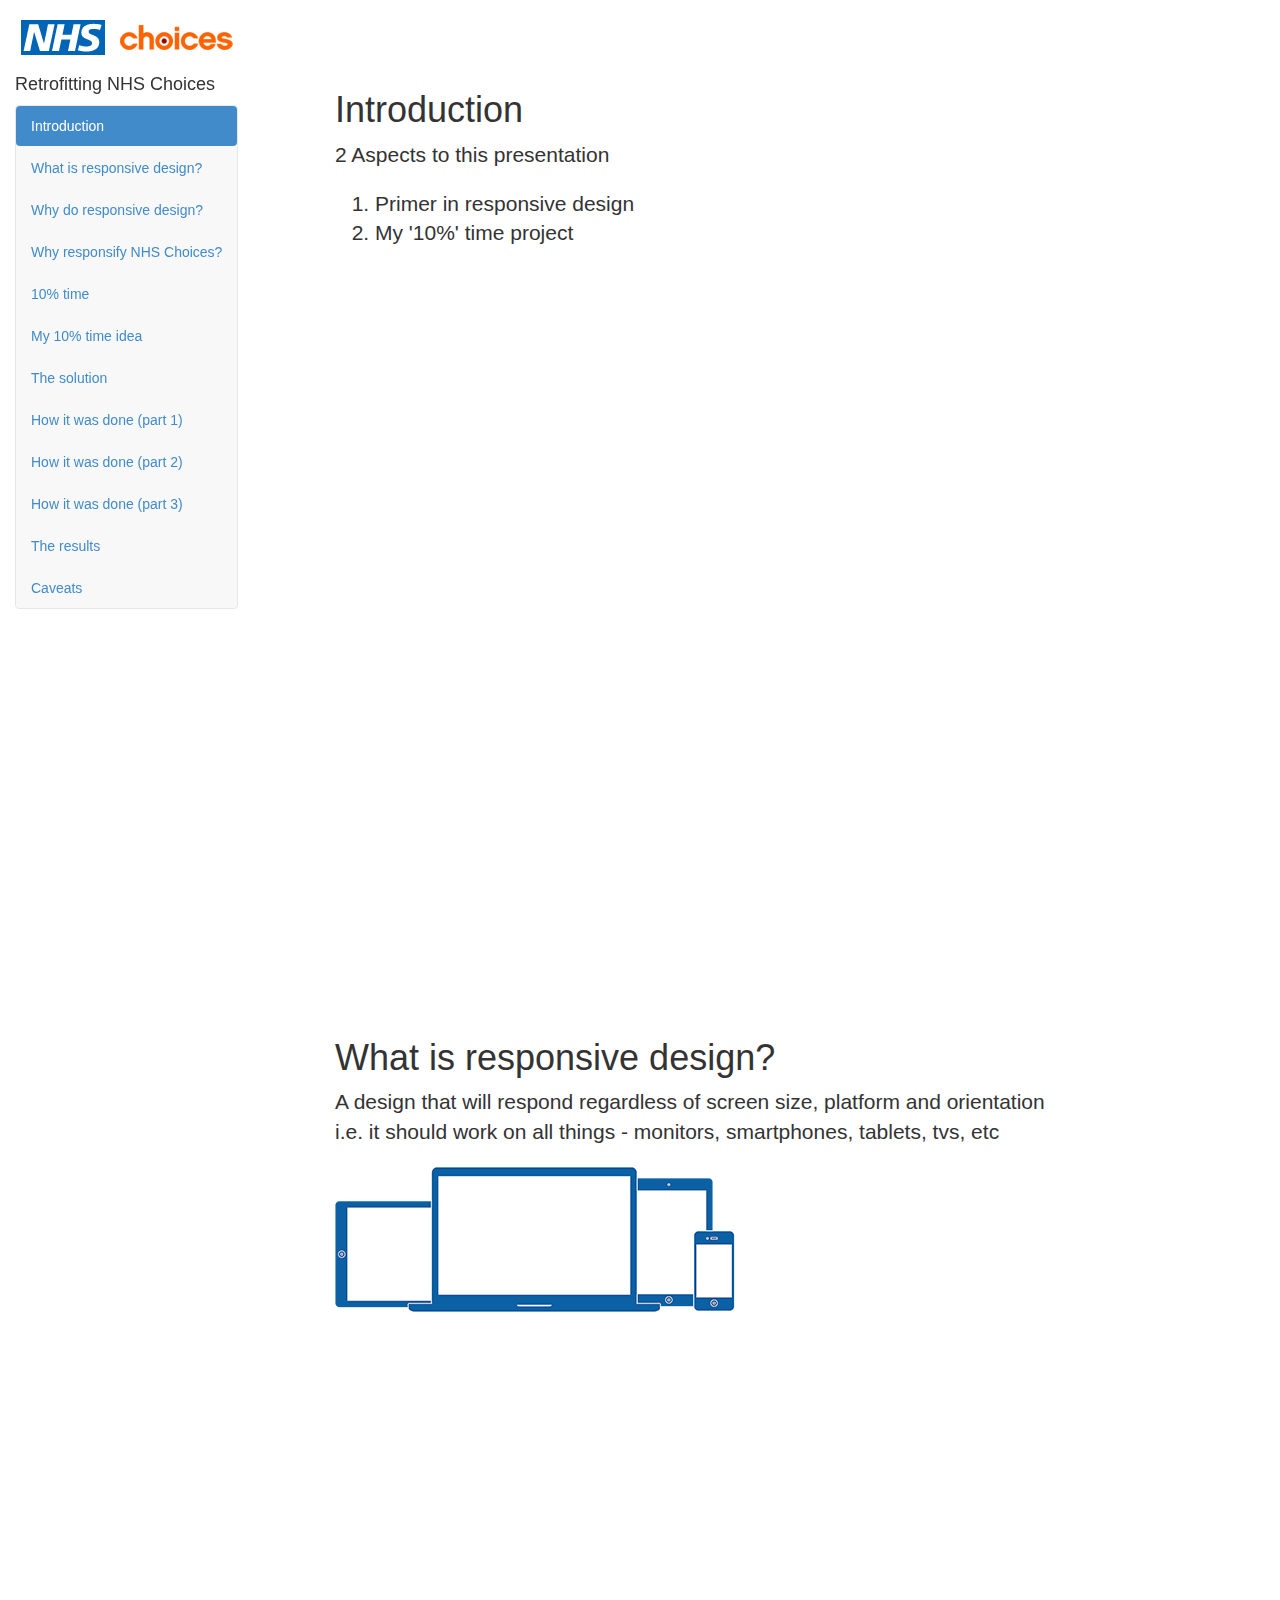
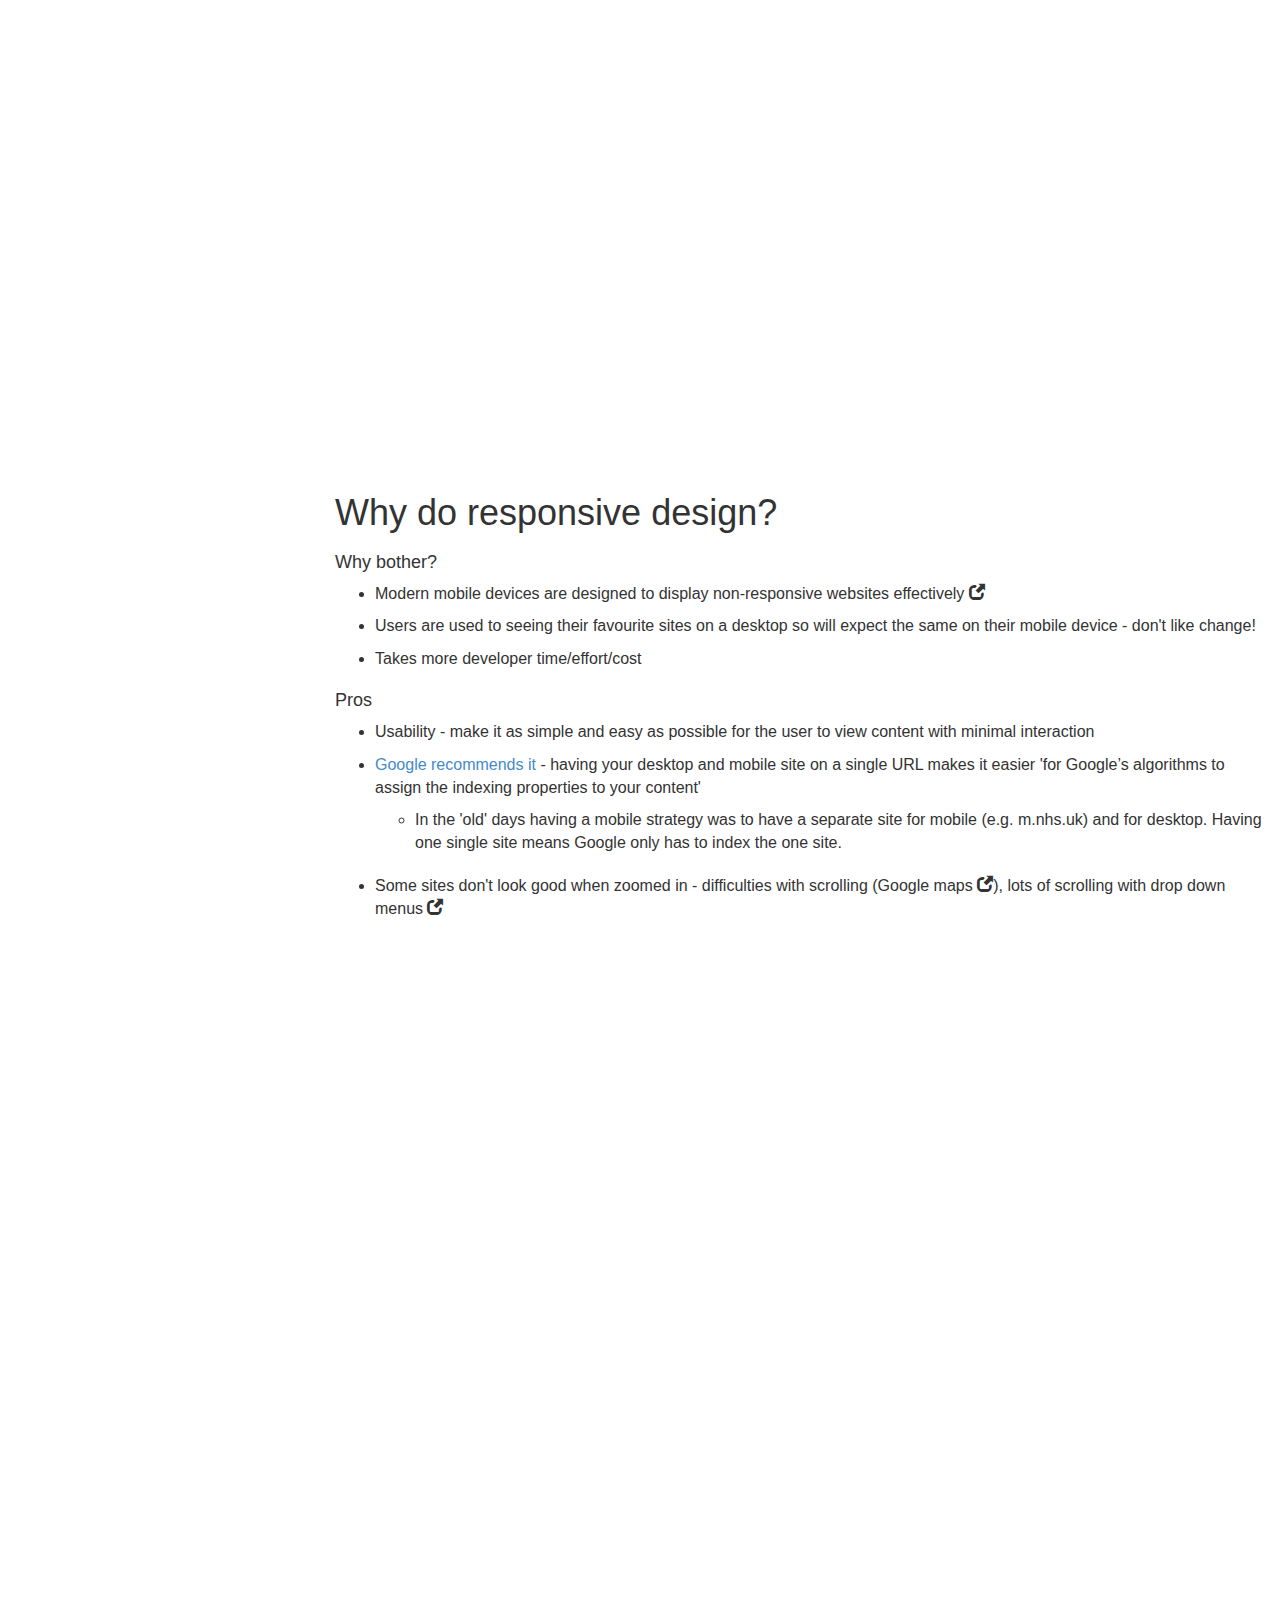
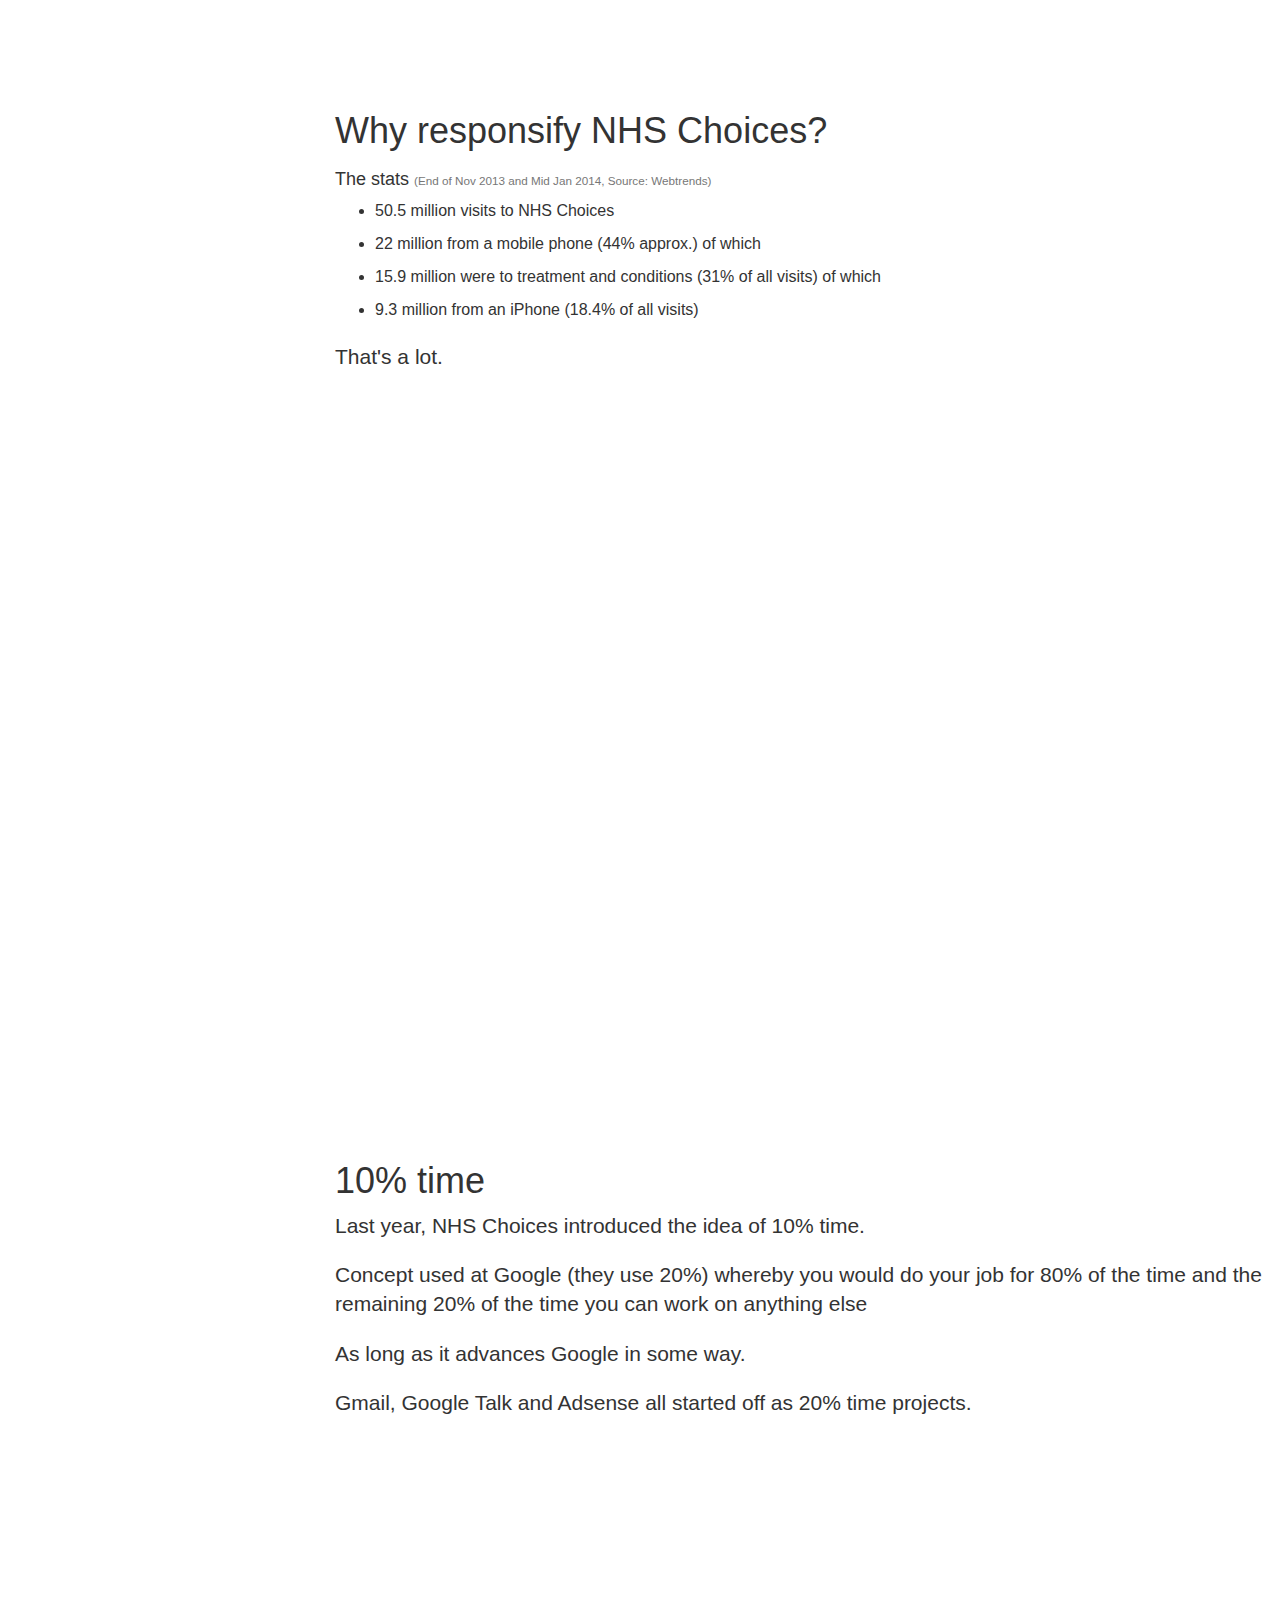
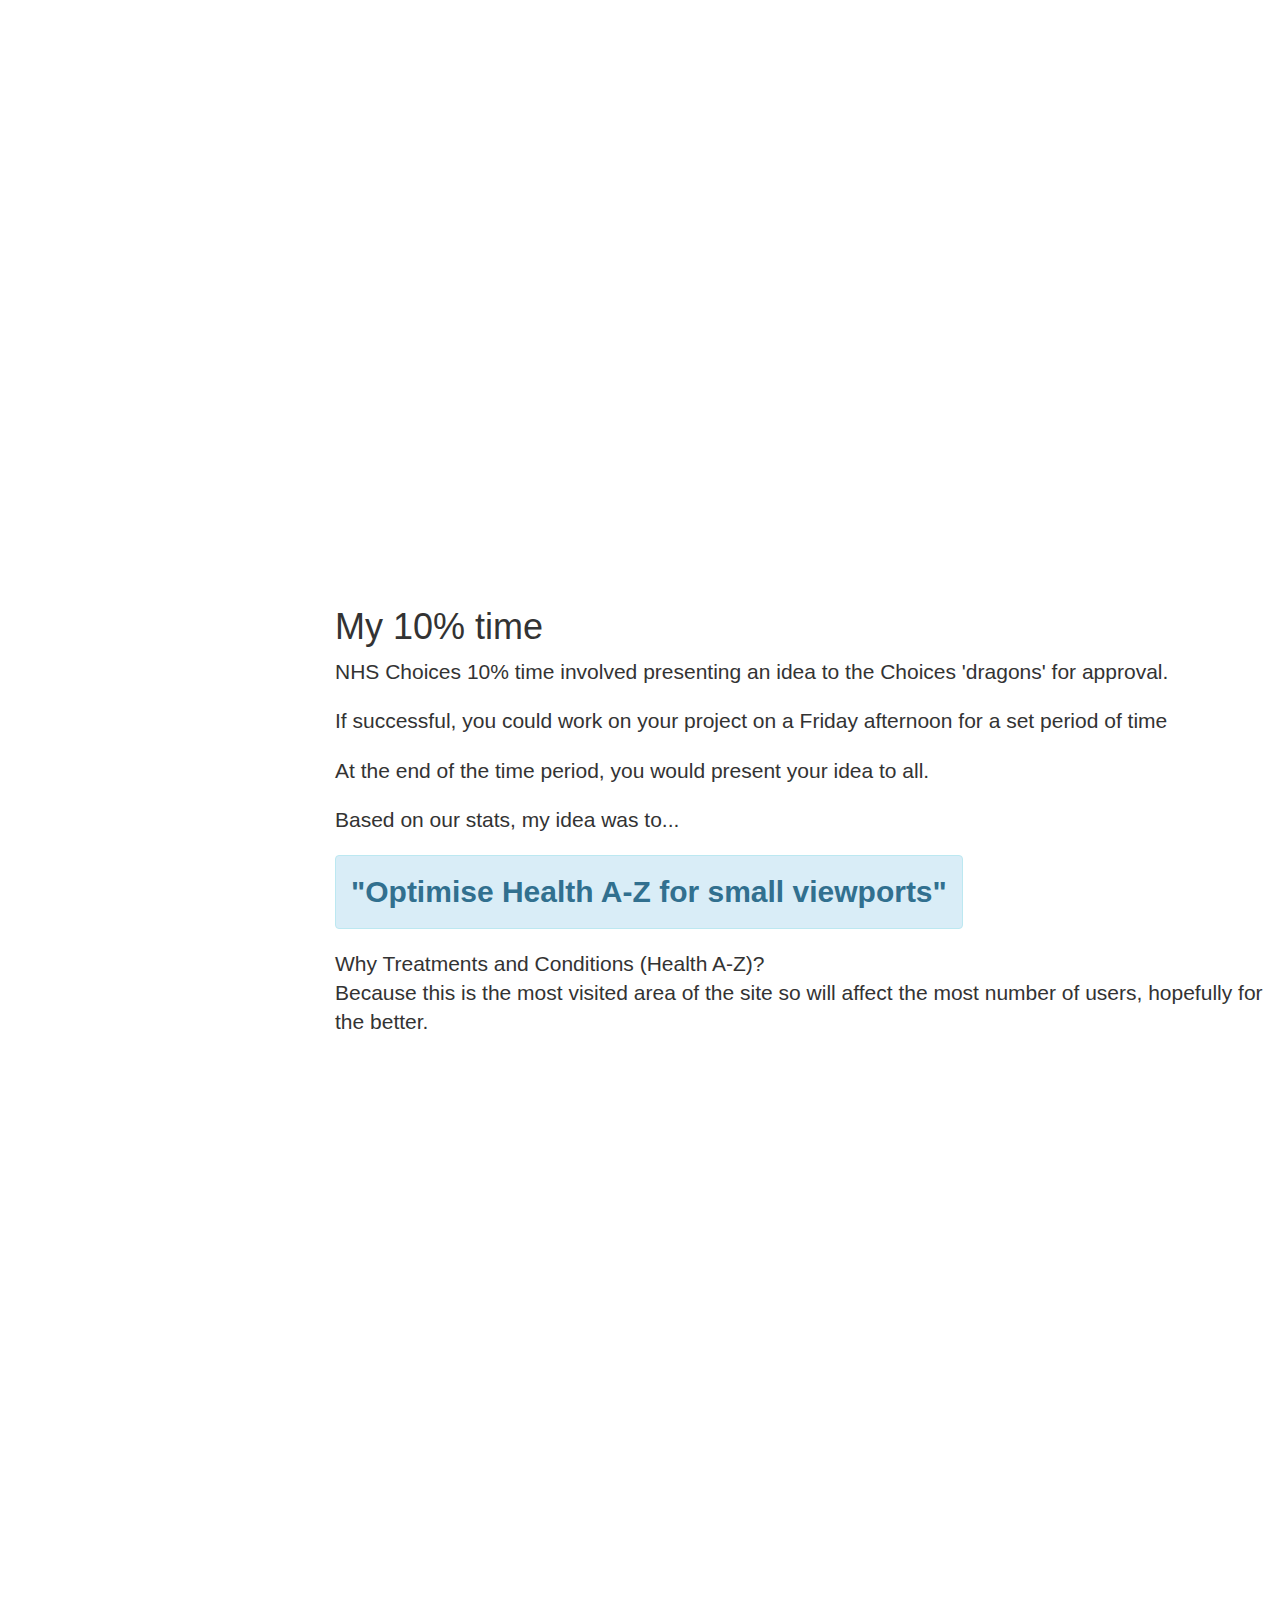
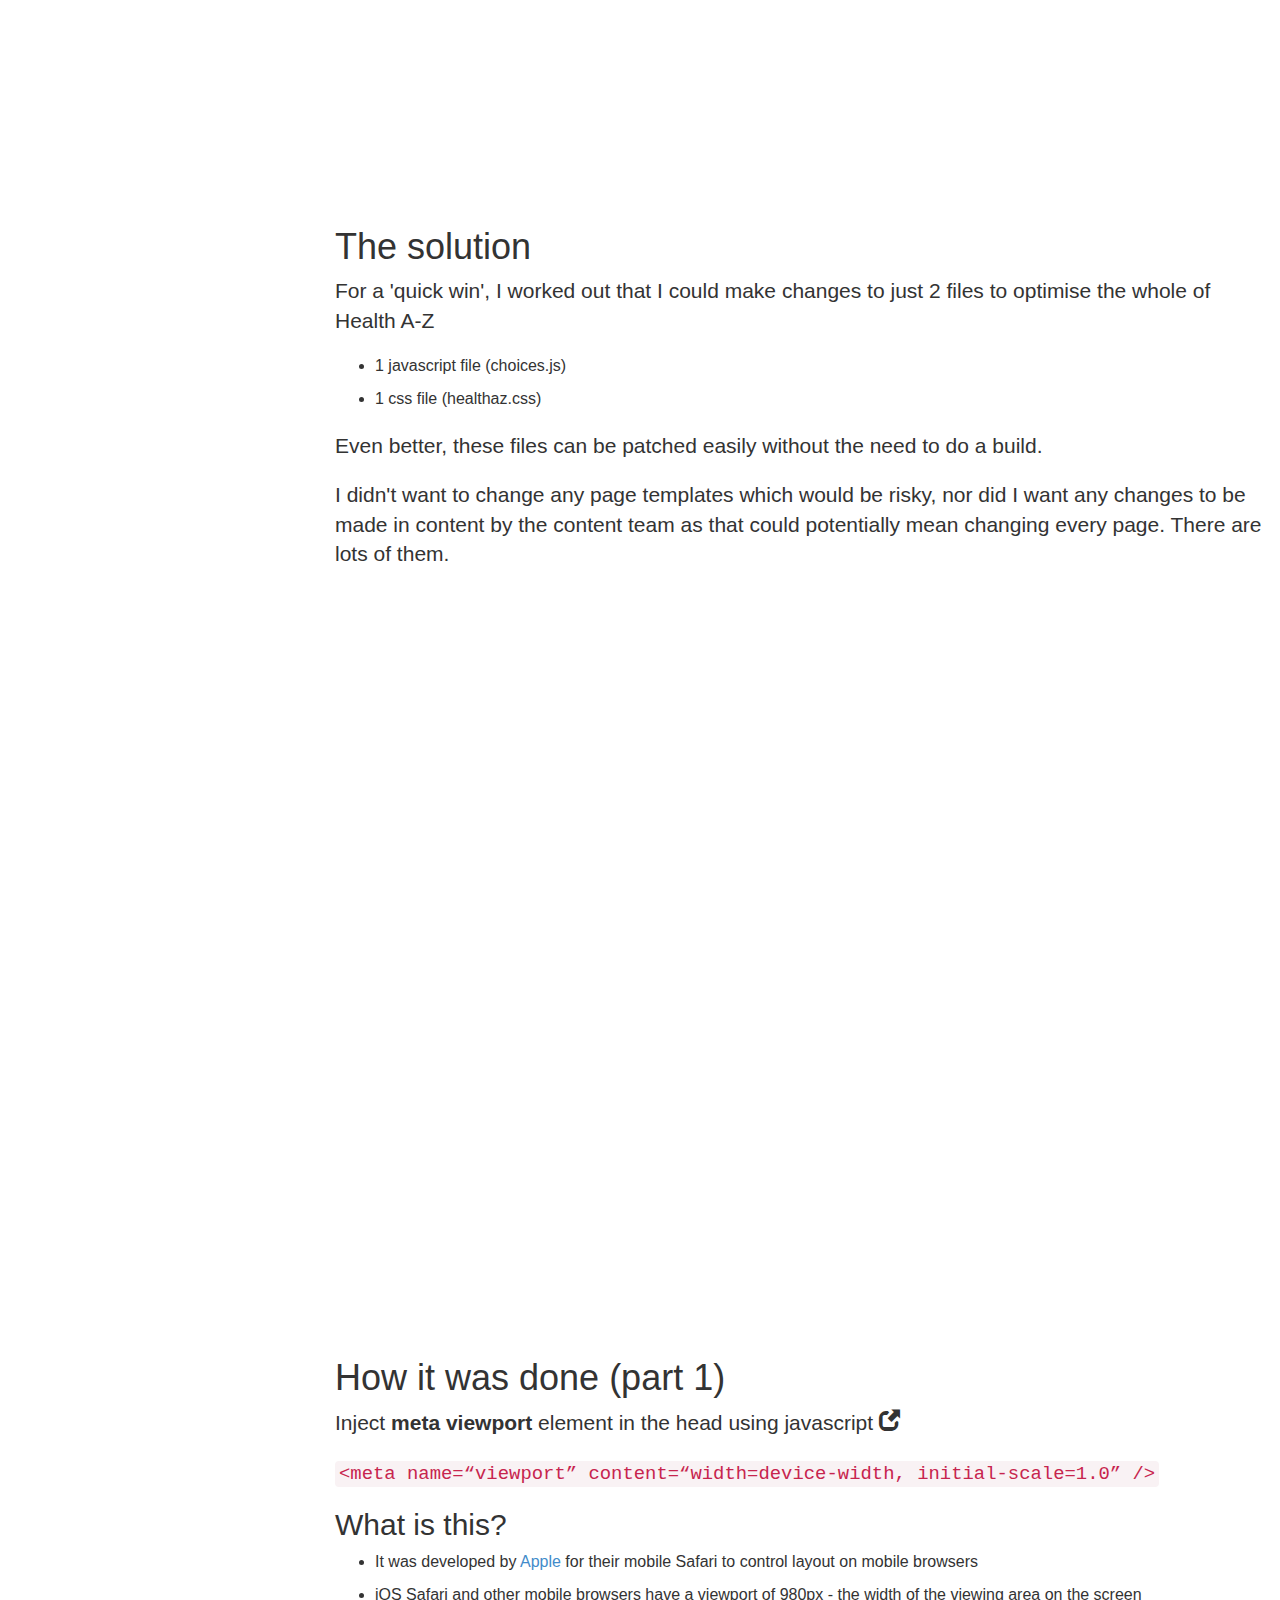
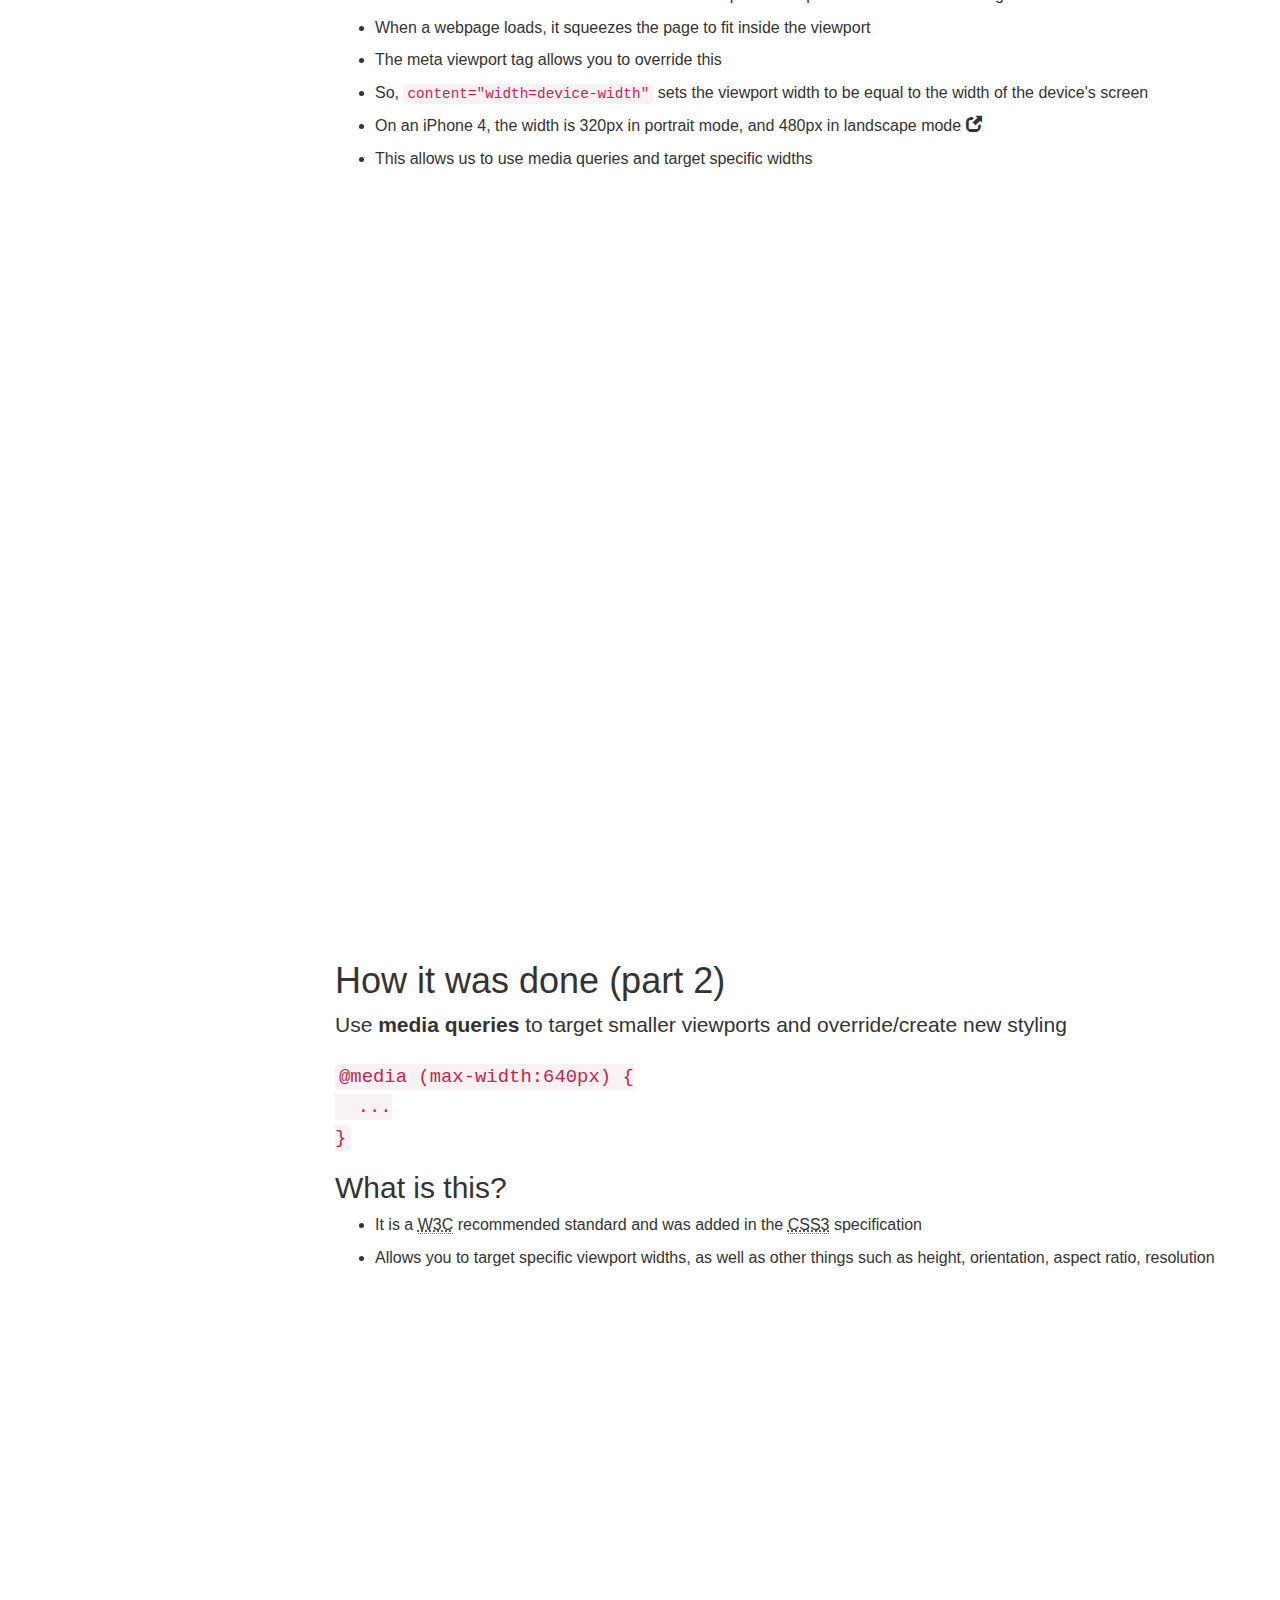
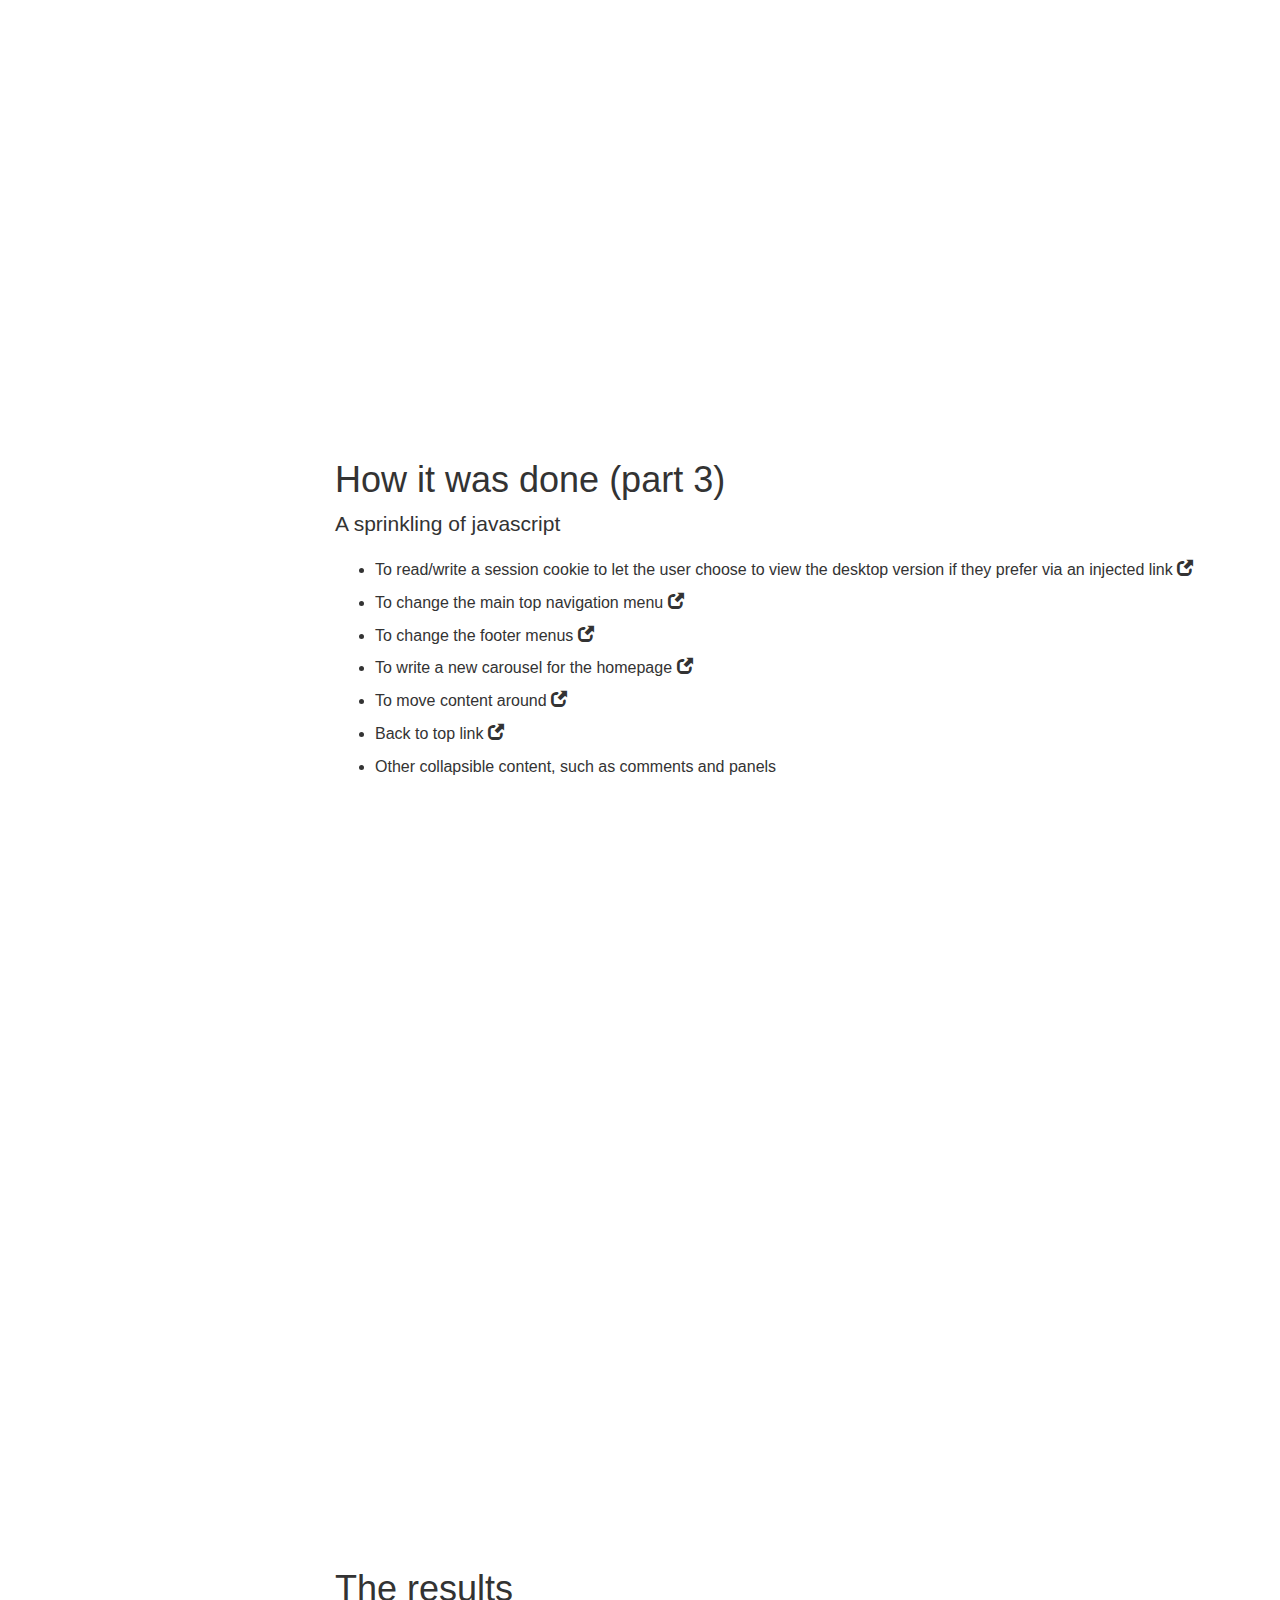
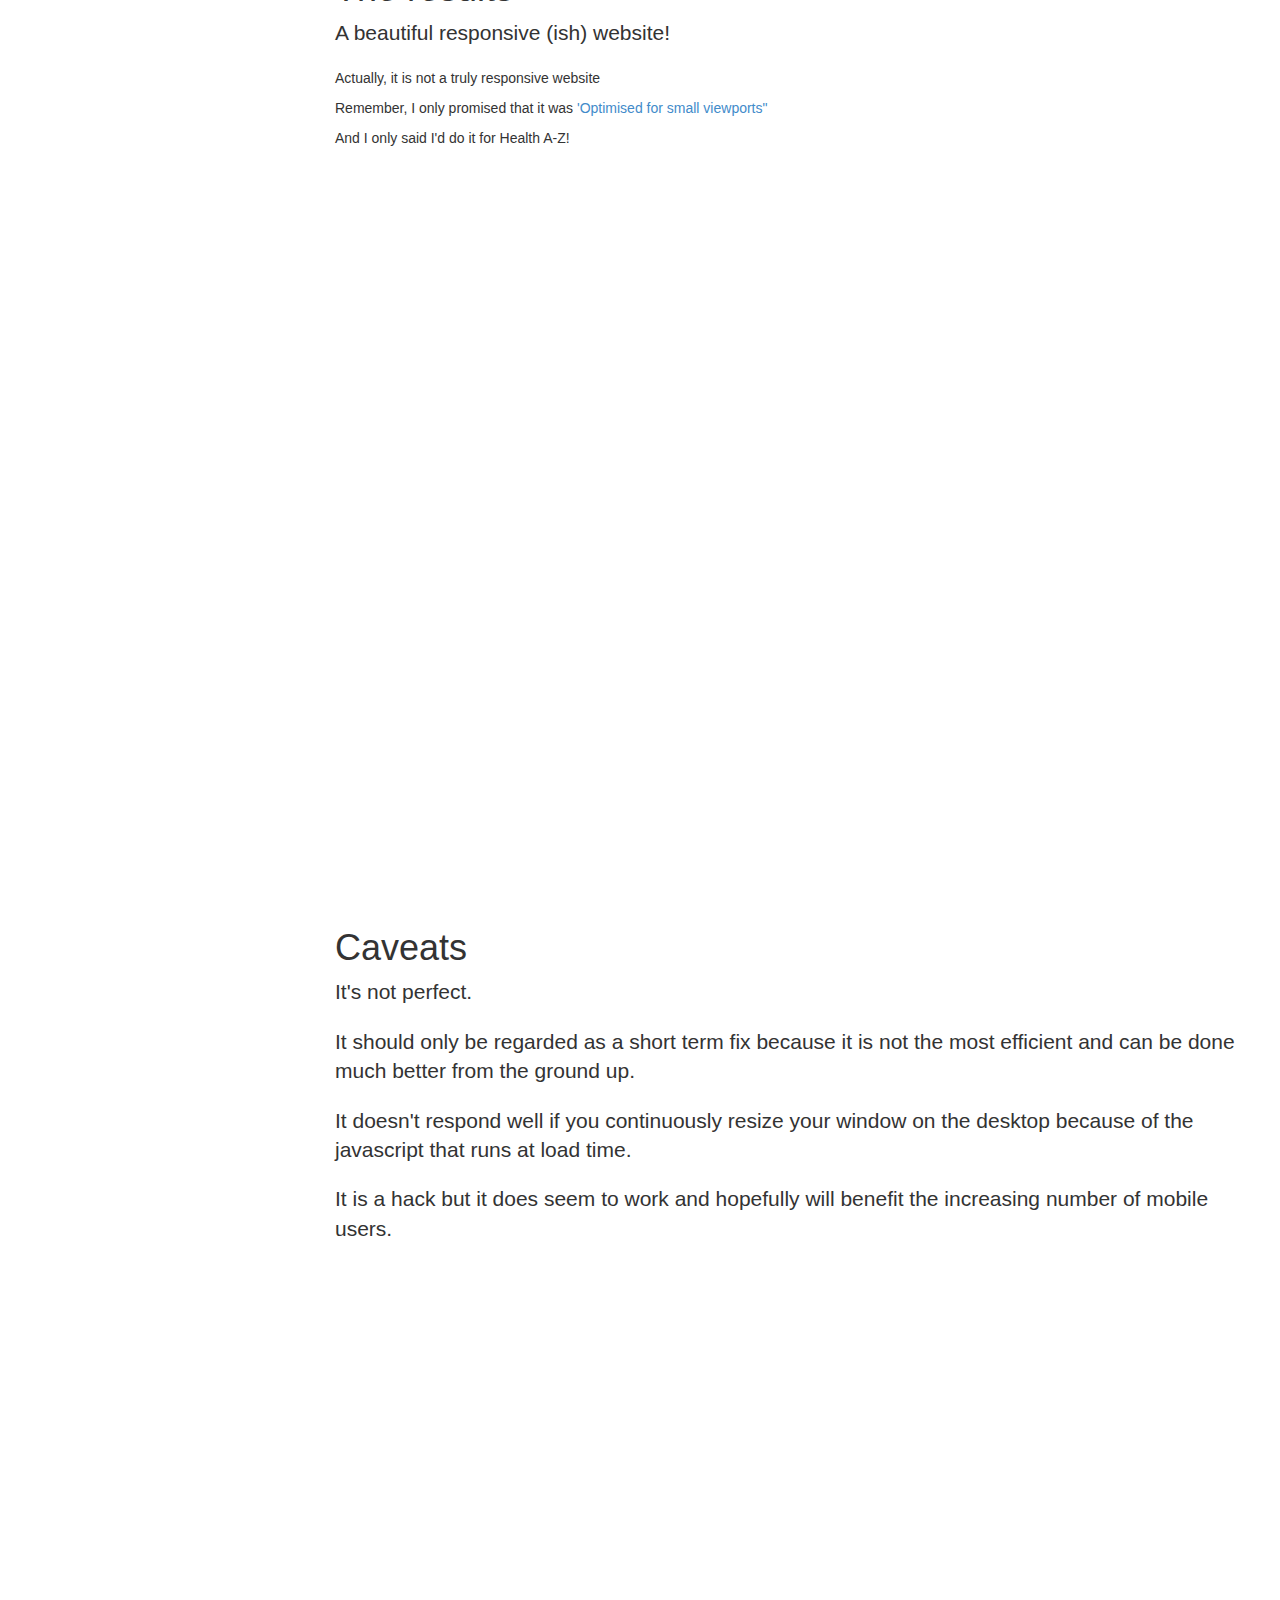
<file: retrofit/page.html>
<!DOCTYPE html>
<html lang="en">
  <head>
    <meta charset="utf-8">
    <meta http-equiv="X-UA-Compatible" content="IE=edge">
    <meta name="viewport" content="width=device-width, initial-scale=1">
    <title>Responsive design presentation for NHS Choices</title>
    <link href="css/bootstrap.min.css" rel="stylesheet">
    <link href="css/styles.css" rel="stylesheet">
  </head>
  <body>
    <div class="col-md-3">
      <div class="affix hidden-print hidden-xs hidden-sm" role="complementary">
        <p class="logo text-center"><a href="index.html"><img src="img/choices-logo.gif" alt="NHS Choices logo" /></a></p>
        <h1>Retrofitting NHS Choices</h1>
        <nav role="navigation" class="navbar navbar-default navbar-static" id="sidenav">
          <ul class="nav nav-pills nav-stacked">
            <li class="active"><a href="#intro">Introduction</a></li>
            <li><a href="#whatisit">What is responsive design?</a></li>
            <li><a href="#whydoit">Why do responsive design?</a></li>
            <li><a href="#whychoices">Why responsify NHS Choices?</a></li>
            <li><a href="#tenpc">10% time</a></li>
            <li><a href="#mytenpc">My 10% time idea</a></li>
            <li><a href="#solution">The solution</a></li>
            <li><a href="#how1">How it was done (part 1)</a></li>
            <li><a href="#how2">How it was done (part 2)</a></li>
            <li><a href="#how3">How it was done (part 3)</a></li>
            <li><a href="#results">The results</a></li>
            <li><a href="#caveats">Caveats</a></li>
          </ul>
        </nav>
      </div>
    </div>
    <div class="col-md-9">
      <div id="content" data-offset="20" data-spy="scroll" data-target="#sidenav" role="main">
        
        <div id="intro" class="info">
          <h1>Introduction</h1>
          <p class="lead">2 Aspects to this presentation</p>
          <ol class="lead">
            <li>Primer in responsive design</li>
            <li>My '10%' time project</li>
          </ol>
        </div>

        <div id="whatisit" class="info">
          <h1>What is responsive design?</h1>
            <p class="lead">A design that will respond regardless of screen size, platform and orientation<br />
  i.e. it should work on all things - monitors, smartphones, tablets, tvs, etc</p>
            <p class="text-center"><img src="img/devices.png" alt="devices" class="img-responsive" /></p>
        </div>

        <div id="whydoit" class="info">
          <h1>Why do responsive design?</h1>
          
          <h2 class="smaller">Why bother?</h2>

          <ul>
            <li>Modern mobile devices are designed to display non-responsive websites effectively <span class="glyphicon glyphicon-new-window" data-toggle="modal" data-target=".screenshot-desktop-modal"></span>
            <li>Users are used to seeing their favourite sites on a desktop so will expect the same on their mobile device - don't like change!</li>
            <li>Takes more developer time/effort/cost</li>
          </ul>
          
          <h2 class="smaller">Pros</h2>

          <ul>
            <li>Usability - make it as simple and easy as possible for the user to view content with minimal interaction</li>
            <li><a href="http://googlewebmastercentral.blogspot.co.uk/2012/06/recommendations-for-building-smartphone.html">Google recommends it</a> - having your desktop and mobile site on a single URL makes it easier 'for Google’s algorithms to assign the indexing properties to your content'
              <ul>
                <li>In the 'old' days having a mobile strategy was to have a separate site for mobile (e.g. m.nhs.uk) and for desktop. Having one single site means Google only has to index the one site.
                </li>
              </ul>
            </li>
            <li>Some sites don't look good when zoomed in - difficulties with scrolling (Google maps <span class="glyphicon glyphicon-new-window" data-toggle="modal" data-target=".screenshot-desktop-map"></span>), lots of scrolling with drop down menus <span class="glyphicon glyphicon-new-window" data-toggle="modal" data-target=".screenshot-desktop-dropdown"></span></li>
          </ul>

          <div class="modal fade screenshot-desktop-modal" tabindex="-1" role="dialog" aria-labelledby="myLargeModalLabel" aria-hidden="true">
            <div class="modal-dialog">
              <div class="modal-content">
                <div class="modal-header">
                  <button type="button" class="close" data-dismiss="modal"><span aria-hidden="true">&times;</span><span class="sr-only">Close</span></button>
                  <h4 class="modal-title" id="myModalLabel">NHS Choices pre responsification</h4>
                </div>
                <div class="modal-body">
                  <div class="media">
                    <img src="img/homepage-desktop.png" alt="iphone screenshot of non responsive NHS Choices" class="pull-left" />
                    <div class="media-body">
                      <p class="lead">The iPhone automatically rescales site to fit the screen, allows user to double tap, pinch and zoom</p>
                    </div>
                  </div>
                </div>
              </div>
            </div>
          </div>

          <div class="modal fade screenshot-desktop-dropdown" tabindex="-1" role="dialog" aria-labelledby="myLargeModalLabel" aria-hidden="true">
            <div class="modal-dialog">
              <div class="modal-content">
                <div class="modal-header">
                  <button type="button" class="close" data-dismiss="modal"><span aria-hidden="true">&times;</span><span class="sr-only">Close</span></button>
                  <h4 class="modal-title" id="myModalLabel">NHS Choices mega menu!</h4>
                </div>
                <div class="modal-body">
                  <div class="media">
                    <img src="img/guides-desktop-megamenu.png" alt="iphone screenshot of non responsive NHS Choices mega menu" class="pull-left" />
                    <div class="media-body">
                      <p class="lead">The mega menu on our pregnancy and baby guide fills the whole screen and is a bit overwhelming. Need to do lots of scrolling and is a poor user experience.</p>
                    </div>
                  </div>
                </div>
              </div>
            </div>
          </div>

          <div class="modal fade screenshot-desktop-map" tabindex="-1" role="dialog" aria-labelledby="myLargeModalLabel" aria-hidden="true">
            <div class="modal-dialog">
              <div class="modal-content">
                <div class="modal-header">
                  <button type="button" class="close" data-dismiss="modal"><span aria-hidden="true">&times;</span><span class="sr-only">Close</span></button>
                  <h4 class="modal-title" id="myModalLabel">NHS Choices map view - map trap</h4>
                </div>
                <div class="modal-body">
                  <div class="media">
                    <video id="btt" class="pull-left" width="320" height="480" controls>
                      <source src="video/maptrap.mp4" />
                      <source src="video/maptrap.webm" />
                    </video>
                    <div class="media-body">
                      <p class="lead">If you zoom in on the page and then scroll over to view the map, if the map then fills the whole screen, you can't scroll to any other part of the page - you would be trapped in scrolling around on the map.</p>
                    </div>
                  </div>
                </div>
              </div>
            </div>
          </div>
        </div>
      
        <div id="whychoices" class="info">
          <h1>Why responsify NHS Choices?</h1>
          
          <h2 class="smaller">The stats <small>(End of Nov 2013 and Mid Jan 2014, Source: Webtrends)</small></h2>

          <ul>
            <li>50.5 million visits to NHS Choices</li>
            <li>22 million from a mobile phone (44% approx.) of which</li>
            <li>15.9 million were to treatment and conditions (31% of all visits) of which</li>
            <li>9.3 million from an iPhone (18.4% of all visits)</li>
          </ul>
          <p class="lead">That's a lot.</p>

        </div>

        <div id="tenpc" class="info">
          <h1>10% time</h1>
          <p class="lead">Last year, NHS Choices introduced the idea of 10% time.</p>
          <p class="lead">Concept used at Google (they use 20%) whereby you would do your job for 80% of the time and the remaining 20% of the time you can work on anything else</p>
          <p class="lead">As long as it advances Google in some way.</p>
          <p class="lead">Gmail, Google Talk and Adsense all started off as 20% time projects.</p>
        </div>

        <div id="mytenpc" class="info">
          <h1>My 10% time</h1>
          <p class="lead">NHS Choices 10% time involved presenting an idea to the Choices 'dragons' for approval.</p>
          <p class="lead">If successful, you could work on your project on a Friday afternoon for a set period of time</p>
          <p class="lead">At the end of the time period, you would present your idea to all.</p>
          <p class="lead">Based on our stats, my idea was to... </p>
          <div class="alert alert-info">
            <p class="lead"><strong>&quot;Optimise Health A-Z for small viewports&quot;</strong></p>
          </div>
          <p class="lead">Why Treatments and Conditions (Health A-Z)?<br />
          Because this is the most visited area of the site so will affect the most number of users, hopefully for the better.</p>
        </div>

        <div id="solution" class="info">
          <h1>The solution</h1>
          <p class="lead">For a 'quick win', I worked out that I could make changes to just 2 files to optimise the whole of Health A-Z </p>
          <ul>
            <li>1 javascript file (choices.js)</li>
            <li>1 css file (healthaz.css)</li>
          </ul>
          <p class="lead">Even better, these files can be patched easily without the need to do a build.</p>
          <p class="lead">I didn't want to change any page templates which would be risky, nor did I want any changes to be made in content by the content team as that could potentially mean changing every page. There are lots of them.</p>
        </div>

        <div id="how1" class="info">
          <h1>How it was done (part 1)</h1>
          <p class="lead">Inject <strong>meta viewport</strong> element in the head using javascript <span class="glyphicon glyphicon-new-window" data-toggle="modal" data-target=".inject-head-code"></span></p>
          <p class="lead"><code>&lt;meta name=“viewport” content=“width=device-width, initial-scale=1.0” /&gt;</code></p>
          <h2>What is this?</h2>
          <ul>
            <li>It was developed by <a href="https://developer.apple.com/library/safari/documentation/AppleApplications/Reference/SafariWebContent/UsingtheViewport/UsingtheViewport.html">Apple</a> for their mobile Safari to control layout on mobile browsers</li>
            <li>iOS Safari and other mobile browsers have a viewport of 980px - the width of the viewing area on the screen</li>
            <li>When a webpage loads, it squeezes the page to fit inside the viewport</li>
            <li>The meta viewport tag allows you to override this</li>
            <li>So, <code>content="width=device-width"</code> sets the viewport width to be equal to the width of the device's screen</li>
            <li>On an iPhone 4, the width is 320px in portrait mode, and 480px in landscape mode <span class="glyphicon glyphicon-new-window" data-toggle="modal" data-target=".other-screen-res"></span></p>
            <li>This allows us to use media queries and target specific widths</li>
          </ul>
        
          <div class="modal fade inject-head-code" tabindex="-1" role="dialog" aria-labelledby="myLargeModalLabel" aria-hidden="true">
            <div class="modal-dialog">
              <div class="modal-content">
                <div class="modal-header">
                  <button type="button" class="close" data-dismiss="modal"><span aria-hidden="true">&times;</span><span class="sr-only">Close</span></button>
                  <h4 class="modal-title" id="myModalLabel">Inject meta viewport in to the head</h4>
                </div>
                <div class="modal-body">
                  <p>Javascript:<br />
                    <code>$('head').append('&lt;meta name="viewport" content="width=device-width, initial-scale=1.0" /&gt;');</code></p>
                </div>
              </div>
            </div>
          </div>

          <div class="modal fade other-screen-res" tabindex="-1" role="dialog" aria-labelledby="myLargeModalLabel" aria-hidden="true">
            <div class="modal-dialog">
              <div class="modal-content">
                <div class="modal-header">
                  <button type="button" class="close" data-dismiss="modal"><span aria-hidden="true">&times;</span><span class="sr-only">Close</span></button>
                  <h4 class="modal-title" id="myModalLabel">Viewport widths for selective devices</h4>
                </div>
                <div class="modal-body">
                  
                  <table class="table">
                    <tr>
                      <th>Device</th>
                      <th>Width px (landscape)</th>
                      <th>Width px (portrait)</th>
                    </tr>
                    <tr>
                      <td>iPhone 4</td>
                      <td>320</td>
                      <td>480</td>
                    </tr>
                    <tr>
                      <td>iPhone 5</td>
                      <td>320</td>
                      <td>568</td>
                    </tr>
                    <tr>
                      <td>iPad (all)</td>
                      <td>768</td>
                      <td>1024</td>
                    </tr>
                    <tr>
                      <td>Samsung Galaxy S3/S4</td>
                      <td>360</td>
                      <td>640</td>
                    </tr>
                    <tr>
                      <td>Google Nexus 5</td>
                      <td>360</td>
                      <td>598</td>
                    </tr>
                    <tr>
                      <td>Tesco Hudl</td>
                      <td>600</td>
                      <td>799</td>
                    </tr>
                    <tr>
                      <td>Kindle Fire HD 7</td>
                      <td>533</td>
                      <td>801</td>
                    </tr>
                    <tr>
                      <td>Kindle Fire HDX 7</td>
                      <td>600</td>
                      <td>902</td>
                    </tr>
                  </table>

                </div>
              </div>
            </div>
          </div>

        </div>

        <div id="how2" class="info">
          <h1>How it was done (part 2)</h1>
          <p class="lead">Use <strong>media queries</strong> to target smaller viewports and override/create new styling</p>
          <p class="lead"><code>@media (max-width:640px) {<br />&nbsp;&nbsp;...<br />}</code></p>
          <h2>What is this?</h2>
          <ul>
            <li>It is a <abbr title="World Wide Web Consortium">W3C</abbr> recommended standard and was added in the <abbr title="Cascading Style Sheets Level 3">CSS3</abbr> specification</li>
            <li>Allows you to target specific viewport widths, as well as other things such as height, orientation, aspect ratio, resolution</li>
          </ul>
        </div>

        <div id="how3" class="info">
          <h1>How it was done (part 3)</h1>
          <p class="lead">A sprinkling of javascript</p>
          <ul>
            <li>To read/write a session cookie to let the user choose to view the desktop version if they prefer via an injected link <span class="glyphicon glyphicon-new-window" data-toggle="modal" data-target=".code-cookie"></span></li>
            <li>To change the main top navigation menu <span class="glyphicon glyphicon-new-window" data-toggle="modal" data-target=".code-topnav"></span></li>
            <li>To change the footer menus <span class="glyphicon glyphicon-new-window" data-toggle="modal" data-target=".code-footernav"></span></li>
            <li>To write a new carousel for the homepage <span class="glyphicon glyphicon-new-window" data-toggle="modal" data-target=".code-carousel"></span></li>
            <li>To move content around <span class="glyphicon glyphicon-new-window" data-toggle="modal" data-target=".code-movecontent"></span></li>
            <li>Back to top link <span class="glyphicon glyphicon-new-window" data-toggle="modal" data-target=".code-btt"></span></li>
            <li>Other collapsible content, such as comments and panels</li>
          </ul>
          

          <div class="modal fade code-cookie" tabindex="-1" role="dialog" aria-labelledby="myLargeModalLabel" aria-hidden="true">
            <div class="modal-dialog modal-lg">
              <div class="modal-content">
                <div class="modal-header">
                  <button type="button" class="close" data-dismiss="modal"><span aria-hidden="true">&times;</span><span class="sr-only">Close</span></button>
                  <h4 class="modal-title" id="myModalLabel">Cookie javascript</h4>
                </div>
                <div class="modal-body">
                  <div class="media">
                    <img src="img/homepage-injected-link.png" alt="desktop link injected by javascript" class="pull-left" />
                    <div class="media-body">
                      <p>
                        <code>
                          var desktopLink = '&lt;p class="go-desktop"&gt;$lt;a href="#" class="mobile-nothanks"&gt;Desktop site&lt;/a&gt;&lt;/p&gt;';<br />
                          &nbsp;&nbsp;$(".wrap").prepend(desktopLink);<br /><br />
                          if (!sCookie) {<br />
                          &nbsp;&nbsp;$.cookie("mobile.display", "true", {path: '/'});<br />
                          }
                        </code>
                      </p>
                      <p>Inject the desktop link and then write a cookie for the mobile view.<br />
                      If the use clicks on the view desktop link, then write a cookie saying not to display mobile version and reload the page.</p>
                      
                      <p>
                        <code>
                          $(".mobile-nothanks").click(function(e) {<br />
                          &nbsp;&nbsp;e.preventDefault();<br />
                          &nbsp;&nbsp;$.cookie("mobile.nodisplay", "true", {path: '/'});<br />
                          &nbsp;&nbsp;location.reload(true);<br />
                          });
                        </code>
                      </p>
                      <p>Do a check at the beginning to see if mobile cookie exists and if so, do the magic... </p>
                      <p>
                        <code>
                          if (!sCookie) {<br />
                          &nbsp;&nbsp;...</br />
                          }
                        </code>
                      </p>
                    </div>
                  </div>
                </div>
              </div>
            </div>
          </div>

          <div class="modal fade code-topnav" tabindex="-1" role="dialog" aria-labelledby="myLargeModalLabel" aria-hidden="true">
            <div class="modal-dialog modal-lg">
              <div class="modal-content">
                <div class="modal-header">
                  <button type="button" class="close" data-dismiss="modal"><span aria-hidden="true">&times;</span><span class="sr-only">Close</span></button>
                  <h4 class="modal-title" id="myModalLabel">Top navigation code</h4>
                </div>
                <div class="modal-body">
                  <div class="media">
                    <video id="topnav" class="pull-left" width="320" height="480" controls>
                      <source src="video/topnav.mp4" />
                      <source src="video/topnav.webm" />
                    </video>
                    <div class="media-body">
                      <p>Inject menu link and 'graphic' into the header, and along with some CSS hiding and javascript slide toggling, show and hide the main top level navigation links</p>
                      <p>
<pre>
function fChangeMainNav() {
  var mobileNav = '&lt;div class="mobile-nav"&gt;&lt;span class="mobile-menu"&gt;MENU&lt;/span&gt; &lt;a href="#mobile-nav"&gt;&lt;span class="mobile-bar"&gt;&lt;/span&gt;&lt;span class="mobile-bar"&gt;&lt;/span&gt;&lt;span class="mobile-bar">&lt;/span&gt;&lt;/a&gt;&lt;/div&gt;',
  btn = $('.mobile-nav');

  $(".searchbar").prepend(mobileNav);
  menu = $('.main-nav');

  $(btn).live('click', function (e) {
    e.preventDefault();
    menu.slideToggle();
  });
}
</pre>
                      </p>
                    </div>
                  </div>
                </div>
              </div>
            </div>
          </div>

          <div class="modal fade code-footernav" tabindex="-1" role="dialog" aria-labelledby="myLargeModalLabel" aria-hidden="true">
            <div class="modal-dialog modal-lg">
              <div class="modal-content">
                <div class="modal-header">
                  <button type="button" class="close" data-dismiss="modal"><span aria-hidden="true">&times;</span><span class="sr-only">Close</span></button>
                  <h4 class="modal-title" id="myModalLabel">Footer links code</h4>
                </div>
                <div class="modal-body">
                  <div class="media">
                    <video id="footernav" class="pull-left" width="320" height="480" controls>
                      <source src="video/footer.mp4" />
                      <source src="video/footer.webm" />
                    </video>
                    <div class="media-body">
                      <p>Categorise the footer links and collapse to save space.<br />Inject so arrows for styling.</p>
                      <p>
<pre>
function fFooter() {
  var footerHeaders = $(".footer-tab-content h2"),
      rightArrow = $('<div />').html("&#9658;").text(),
      downArrow = $('<div />').html("&#9660;").text(),
      btp = $('<a href="#" class="back-to-top">Back to top</a>'),
      offset = 250,
      duration = 300;

  $(".footer-tab-content ul.info, .mobile .footer .language-intro ").addClass("hidden");
  $(footerHeaders).addClass("show").append(" &#9658;");

  $(".footer-tab-content h2.show").click(function() {
  $(this).toggleClass("hide");
  $(this).next("ul.info").toggleClass("hidden");
  
  if ($(this).next("span").hasClass("language-intro")) {
    $(this).nextAll(".language-intro").toggleClass("hidden");
  }
  
  if ($(this).hasClass("hide")) {
    $(this).html(function() { return $(this).html().replace(rightArrow,downArrow); });
  } else {
    $(this).html(function() { return $(this).html().replace(downArrow,rightArrow); });
  }
});
</pre>
                      </p>
                    </div>
                  </div>
                </div>
              </div>
            </div>
          </div>

          <div class="modal fade code-carousel" tabindex="-1" role="dialog" aria-labelledby="myLargeModalLabel" aria-hidden="true">
            <div class="modal-dialog modal-lg">
              <div class="modal-content">
                <div class="modal-header">
                  <button type="button" class="close" data-dismiss="modal"><span aria-hidden="true">&times;</span><span class="sr-only">Close</span></button>
                  <h4 class="modal-title" id="myModalLabel">New homepage carousel code</h4>
                </div>
                <div class="modal-body">
                  <div class="media">
                    <video id="carousel" class="pull-left" width="320" height="480" controls>
                      <source src="video/homepagecarousel.mp4" />
                      <source src="video/homepagecarousel.webm" />
                    </video>
                    <div class="media-body">
                      <p>Create a new carousel for mobile, based on the existing HTML.</p>
                      <p>
<pre>
function carouselResponsive() {
  var $active = $('.features .feature-current');
  
  if ( $active.length == 0 ) $active = $('.features div.feature-wrap:last');

  var $next =  $active.next().length ? $active.next()
  : $('.features div.feature-wrap:first');

  $next.css({opacity: 0.0})
  $(".features").css("height", $next.height());
      
  $next.addClass('feature-current').animate({opacity: 1.0}, 400, function() {
    $active.removeClass('feature-current');
  });
}
</pre>
                      </p>
                    </div>
                  </div>
                </div>
              </div>
            </div>
          </div>
        
          <div class="modal fade code-movecontent" tabindex="-1" role="dialog" aria-labelledby="myLargeModalLabel" aria-hidden="true">
            <div class="modal-dialog modal-lg">
              <div class="modal-content">
                <div class="modal-header">
                  <button type="button" class="close" data-dismiss="modal"><span aria-hidden="true">&times;</span><span class="sr-only">Close</span></button>
                  <h4 class="modal-title" id="myModalLabel">Moving content</h4>
                </div>
                <div class="modal-body">
                  <div class="media">
                    <img src="img/arthritis.png" alt="moving content around" class="pull-left" />
                    <div class="media-body">
                      <p>Lots of appending, prepending, afters and before to move content around based on requests by the product owners.</p>
                      <p>
                        <code>
                          $(tabsNav).prepend("&lt;h2&gt;Other sections&lt;/h2&gt;");<br /><br />
                          $(".temp-a .healthaz-header").append($(".temp-a .healthaz-content .two-sm.last").next("h2"));<br /><br />
                          $(".review-dates:not(.video-panel .review-dates)").after($(".tabs-nav"));<br /><br />
                          $(".comments-wrap").before($(".healthaz-content .social-sharing"));
                        </code>
                      </p>
                    </div>
                  </div>
                </div>
              </div>
            </div>
          </div>

          <div class="modal fade code-btt" tabindex="-1" role="dialog" aria-labelledby="myLargeModalLabel" aria-hidden="true">
            <div class="modal-dialog modal-lg">
              <div class="modal-content">
                <div class="modal-header">
                  <button type="button" class="close" data-dismiss="modal"><span aria-hidden="true">&times;</span><span class="sr-only">Close</span></button>
                  <h4 class="modal-title" id="myModalLabel">Back to top link</h4>
                </div>
                <div class="modal-body">
                  <div class="media">
                    <video id="btt" class="pull-left" width="320" height="480" controls>
                      <source src="video/btt.mp4" />
                      <source src="video/btt.webm" />
                    </video>
                    <div class="media-body">
                      <p>Inject back to top link as user starts to scroll. Considered useful if the page has lots of content, which most of our pages do.</p>
                      <p>
<pre>
$(window).scroll(function() {
  if ($(this).scrollTop() > offset) {
    $('.back-to-top').fadeIn(duration);
  } else {
    $('.back-to-top').fadeOut(duration);
  }
});

$('.back-to-top').click(function(event) {
  event.preventDefault();
  $('html, body').animate({scrollTop: 0}, 500);
  return false;
})
</pre>
                      </p>
                    </div>
                  </div>
                </div>
              </div>
            </div>
          </div>

        </div>

        <div id="results" class="info">
          <h1>The results</h1>
          <p class="lead">A beautiful responsive (ish) website!</p>
          <p>Actually, it is not a truly responsive website</p>
          <p>Remember, I only promised that it was <a href="#mytenpc" class="internallink">'Optimised for small viewports"</a></p>
          <p>And I only said I'd do it for Health A-Z!</p>
        </div>

        <div id="caveats" class="info">
          <h1>Caveats</h1>
          <p class="lead">It's not perfect.</p>
          <p class="lead">It should only be regarded as a short term fix because it is not the most efficient and can be done much better from the ground up.</p>
          <p class="lead">It doesn't respond well if you continuously resize your window on the desktop because of the javascript that runs at load time.</p>
          <p class="lead">It is a hack but it does seem to work and hopefully will benefit the increasing number of mobile users.</p>
        </div>

      </div>
    
    </div>
    <script src="js/jquery.min.js"></script>
    <script src="js/bootstrap.min.js"></script>
    <script src="js/scripts.js"></script>
  </body>
</html>
</file>
<file: css/styles.css>
/*
** generic
*/
html, body {height:100%;}
body {font-size:2em;}
.bg {background:#e6f1f9;}
.footer {background-color:#0072c6; border-top:6px solid #e6f1f9;}
.container-fluid {background:#fff; padding:10px 20px 0 20px;}
ul {margin-top:20px;}
ul ul {margin-top:5px;}
li {margin-bottom:10px;}
a:focus {outline:none;}
.margintop40 {margin-top:40px;}
.margintop20 {margin-top:20px;}
.marginright30 {margin-right:30px;}
.label-danger {font-size:1.6em;}
blockquote {font-size:1em;}
h1 {font-size:1.8em; margin-bottom:.7em; margin-top:0;}

/*
** intro page
*/
.jumbotron {padding:50px 0; text-align: center;}
.logo {margin-bottom:20px;}
.wrap {display:table; height:100%; width:100%;}
.wrap__content {display:table-cell; vertical-align:middle;}

/*
** nav
*/
.branding {margin-bottom:0; margin-left:1em; margin-top:.6em;}
.navbar {background:#fff; border-bottom:0; border-bottom-left-radius:0; border-bottom-right-radius:0; margin-bottom:0; margin-top:.2em; padding:20px 20px 0 20px;}
.navbar ul {margin-top:0;}
.navbar li {margin-right:4px;}
.nav-tabs > li {margin-bottom:0; margin-top:4px;}
.nav-tabs > li > a {background:#efefef; color:#aaa; margin-right:0;}
.nav-tabs > li > a:hover {border-color:#0072c6; color:#0072c6;}
li.active a {background:#0072c6 !important; color:#fff !important;}

/*
** content
*/
.tab-content {border-left:1px solid #e7e7e7; border-right:1px solid #e7e7e7; padding:30px 20px 25px 20px;}
.link__external {background-image: url([data-uri]); background-position:right top; background-repeat:no-repeat; padding-right:12px;}
.popoverlink span {font-size:.7em;}
.pdf {
  background-image:url([data-uri]);
  background-position:right;
  background-repeat:no-repeat;
  display:inline-block;
  padding-right:42px;
}

@media (max-width:640px) {
  p, li {font-size:.8em;}
  nav li {font-size:.76em;}
  ul {padding-left:20px;}
  li li {font-size:1em;}
  h1 {font-size:1.3em;}
  h2 {font-size:1.1em;}
  .nav > li > a {padding:5px 10px;}
  .container-fluid {padding-left:10px; padding-right:10px;}
  .navbar {margin:0; padding:10px;}
  .tab-content {padding:10px;}
}

/*
** video
*/

video.bordered {border:2px solid #efefef; border-radius:5px; margin-right:20px; padding:20px !important;}
.media-body {padding-top:15px;}
.embed-responsive video {height:auto;}


@media (min-width:768px) {
  .embed-responsive-16by9 {
    padding-bottom:30%;
  }
}
</file>
<file: choices/css/base.css>
body {font-family:Arial, Helvetica, sans-serif; color:#585858; background:#fff;}
input, textarea {font-family:Arial, Helvetica, sans-serif; color:#585858;}

a {text-decoration:underline;}
a:hover, a:focus, a:active {text-decoration:none;}

/* Header and Lists */
ul li {line-height:1.4em;}
ul.info-nav li, ul.personal-header li, #nav-bar ul li, .footer ul li, #hazMod1 ul li {display:inline; margin-right:0.5em;}
ul#main-navigation li {font-weight:bold; display:block;}
ul#main-navigation li ul li {display:inline; font-weight:normal;}

/* Fieldsets */
fieldset {padding:1em;}
legend {font-weight:bold;}
textarea {width:25em; height:8em;}
</file>
<file: choices/css/print.css>
/*GLOBAL*/
body {margin:0; padding:0; background:white; color:black; font-family:Arial, Helvetica, sans-serif; font-size:12pt;}
p.hidden, .pagination {display:none;}
a img {border-width:0;}
a:link, a:visited, a:active {color:black;}
table td, table th {border:1px solid black; padding:0.5em;}
.no-print, .rss-link, .video-container, .report-comment, 
.more-articles, .save-choices-account, .bookmarks-annotation, 
.tabs, .sub-tabs, .social-bookmarks, .sub-nav, fieldset, 
.pagination, p.printable-version, .breadcrumbs, .video-panel, 
.slider h3 .show, .slider h3 .hide,
.hidden, .pageLinks, .login-comment, .report-comment, .alert-top, .comments-wrap, .bookmark-wrap, .skip-link, ul.translate, .mmenu, .videosearch, .carousels .share, .related-carousel-more, .jcarousel-control, .guides .col.two-sm, .popup-alert, .guides .guidespanel .videoplayer {display:none;}
.clear:after {content:".";	display:block; height:0; clear:both; visibility:hidden;}
/* Sliders and Carousel */
#carousel .hidden, .care .carers-section.hidden, .pathways .pathways-section.hidden, .planner .planner-path-wrap.hidden, .nhsdirect .slider-content-wrap.hidden {display:block;}

/*HEAD*/
.header{width:73.6em; height:4.05em !important;}
.info-nav, .personal-header,.header .search-panel, .header .main-nav, .header fieldset, .login-comment, .back-to-the-top{display:none;}
/****/
.heading a img, .heading img, .heading h1 {display:block; float:none; color:#f60;}
.heading p.choices-logo {color:#f60; font-size:1.9em; padding:0; margin:0;}

/*FOOTER*/
.footer, .personal-footer{display:none}

/*....large-print...............*/
.largePrint h1 {font-size:50pt !important;}
.largePrint h2 {font-size:34pt !important;}
.largePrint h3 {font-size:26pt !important;}
.largePrint h4 {font-size:24pt !important;}
.largePrint h5 {font-size:24pt !important;}
.largePrint p {font-size:22pt !important;}
.largePrint p stong {font-size:22pt !important;}
.largePrint ul {font-size:22pt !important;}
.largePrint li {font-size:22pt !important;}
.largePrint td {font-size:22pt !important;}
.printhead {display:none;}
.flt {display:none}

/*NHSD*/
.nhsdirect .last {display:none;}
/*FIND SERVICES*/
.result-listings .search-again, .result-listings .tabs, .result-listings .one, .result-listings ul.results li.submit, .result-listings .refine, .result-listings h2.faux-tab {display:none;}
.result-listings ul.results, .result-listings ul.results ul {list-style-type:none; padding:0;}
.result-listings ul.results ul {margin:3em 0 0 0;}
.result-listings ul.results ul.tick-list {margin:1em 0 0 0;}
.results li h3 {margin:0;}
/*dispencing*/
.fs .fs-a-z, .fs .links-box {display:none;}
.fs .listings ul {list-style-type:none; padding:0; margin:0 0 1em 0}
/*net pharmacies*/
.fsHighlight .ServiceTabHead {display:none;}

/*SCORECARD*/ 	
.scorecard .moreChoice, .scorecard .tab-wrapper, .scorecard .headIntro, .scorecard .back-to-top {display:none;}
.scorecard-results .comparison-table table, .scorecard-results .comparison-table tbody, .scorecard-results .comparison-table tbody tr {display:block !important;}
.scorecard-results .comparison-table table td, .scorecard-results .comparison-view td, .scorecard-results .comparison-view td.image, .scorecard-results .comparison-view th {width:20% !important;}
.scorecard-results .comparison-table table, .scorecard-results .comparison-view table, .scorecard-results .comparison-view table.top-table, .scorecard-results .comparison-view table caption {width:100% !important;}
.scorecard-results .comparison-view table tr.hidden {display:none !important;}
.scorecard-results table.top-table tbody tr td.image img {height:100px !important; width:150px !important;}

/*SERVICE PROFILES*/
/*GPs*/
.gp-content .gp-header .set-service, .gp-content .gp-subcontent1, .gp-content .tabs, .gp-content .subhead, .gp-content h4.hidden, .gp-content .tabnav, .gp-content .media {display:none;}
/*Hospitals*/
.fs .intro, .fs .link-list, .fs .submit, .fs .our-rules, .fs .resultPagination {display:none;}
/*Dentists*/
.fs .set-service {display:none;}
/*Additional Services*/
.fs .nearby {display:none;}

/*LIVEWELL*/
.live-well .link-list, .live-well .rnd-button-list, .live-well .panel, .live-well .ugcBox, .sub-nav-az, .live-well .promo {display:none;}
.comments-header p {display:none;}
/*GSC*/
.about .link-block {display:none;}
/*CARERS*/
.carers-home .panel, .carers .carers-head span {display:none;}
/*HEALTH AZ*/
.healthaz-index #haz-mod1, .healthaz .useful_linksusefullinks, .carers .panel, .healthaz .panel, .healthaz .page-links {display:none;} 
/*BTH*/
.bth-hub .panel, .bth .panel {display:none;}
/*MEDIA*/
.tomedia .panel, .tomedia .swfplayer {display:none;}
/*USEFUL LINKS*/
.tomedia .alphabeticPagination, .tomedia .info-box-mid, .tomedia .panel, .about .panel {display:none;}
/*PLANNER-PATHWAYS*/
.planner .col.two-sm.last {display:none;}
.pathways .col.two-sm.last {display:none;}
.pathway-nav-pp, .pathway-nav, .planner-nav {display:none;}
.pathways .slider .back-to-top {display:none;}
.pathways .print {display:none;}
.planner fieldset, .planner .hidden {display:block!important;}
/*Rating and Comments */
.rc-content .rc-header .one, .rc-content .rc-wrap .rc-sub-1,  .rc-content .rc-wrap  p.chevron-red , 
.rc-content .rc-wrap .two .rc-comments-outer .submit,  .rc-content .rc-wrap p.rss, .rc-content .rc-wrap .comment-sort,
.rc-content .rc-wrap .rc-main .add-your-views, .rc-content .rc-wrap  .rc-sub-2 .your-views
{display:none;}


/* scorecard print */
.shortlist-print .organisation {font-family:arial,helvetica,sans-serif; width:100%;}
.shortlist-print .organisation h3 {display:inline; margin-right:.5em;}
.shortlist-print .organisation .trust {display:inline; font-size:10pt; font-style:italic;}
.shortlist-print .organisation ul.address li {background:url(/img/scorecards/bullet-round.gif) left no-repeat; border:0; display:inline; float:left; margin-right:0.5em; padding:0 0 0 9px; white-space:nowrap; width:auto;}
.shortlist-print .organisation ul.address li.first-item {background:none; padding-left:0;}
.shortlist-print .organisation .metric {border-right:1px dotted #d8d8d8; float:left; margin-top:0; padding-left:0.9em; padding-right:0.9em; width:9.2em;}
.shortlist-print .organisation .metric img {display:block; margin-bottom:0.5em;}
.shortlist-print .organisation .metric.metric-image {border-left:0; padding-left:0;}
.shortlist-print .organisation .metric.metric-image img {width:9.1em;}
.shortlist-print .organisation .metric.big-value-left p {margin-left:4em;}
.shortlist-print .organisation .metric.big-value-left .value-left {float:left; font-size:1.4em; font-weight:bold; margin-left:0; margin-right:.5em;}
.shortlist-print .organisation .metric.big-value-above .value-above {font-size:1.4em; font-weight:bold; padding-bottom:0;}
/* simple list view */
.shortlist-print .scorecard-list-view {border-bottom:1px solid #dedede;}
.shortlist-print .scorecard-views {position:relative;}
.shortlist-print .scorecard-views .organisation-wrapper {border:1px solid #dedede; margin-top:1em;}
.shortlist-print .scorecard-views .organisation {border-top:6px solid #f3f3f3; padding:10px 0}
.shortlist-print .scorecard-views .organisation .organisation-header {margin:0 1em;}
.shortlist-print .scorecard-views .organisation .service-name {padding:0 .9em;}
/* organisation profile showing metrics */
.shortlist-print .scorecard-views .organisation h2 {display:inline; font-size:15pt; font-weight:normal; margin:0 10pt 0 0; padding:0;}
.shortlist-print .scorecard-views .organisation h2 a {color:#900; text-decoration:none;}
.shortlist-print .scorecard-views .organisation .address {margin-left:0; padding:0 1em; width:100%;}
.shortlist-print .scorecard-views .organisation .metric {min-height:100px; width:135px;}
.shortlist-print .scorecard-views .organisation .metric.metric-image {padding-left:1em;}
.shortlist-print .scorecard-views .organisation .metric.metric-image img {width:135px;}
.shortlist-print .scorecard-views .organisation .metric.big-value-left p {margin-left:5.2em;}
.shortlist-print .scorecard-views .organisation .metric.big-value-left .value-left {font-size:2.2em; margin-left:0;}
.shortlist-print .scorecard-views .organisation .metric.big-value-above .value-above {font-size:2.2em;}
.shortlist-print .scorecard-views .organisation .metric a {color:#000; display:block; text-decoration:none;}
.shortlist-print .scorecard-views .organisation .metric a:before {content:"> ";}
/* key facts */
.shortlist-print .scorecard-views .key-facts {border:1px solid #dedede; border-top:0; clear:left;}
.shortlist-print .scorecard-views .key-facts .metric-group {border-top:1px dotted #d8d8d8; padding-top:1em;}
.shortlist-print .scorecard-views .key-facts .metric-group .fact {border-top:1px dotted #dedede;}
.shortlist-print .scorecard-views .key-facts .metric-group .fact-content {border:1px solid #fff; border-bottom:0;}
.shortlist-print .scorecard-views .key-facts .metric-group .fact-compare-link a {background:url(/img/chevron-red.gif) 0 4px no-repeat; color:#900; display:block; padding-left:10px; text-decoration:none;}
.shortlist-print .scorecard-views .key-facts .metric-group .fact-compare-link a:hover {text-decoration:underline;}
.shortlist-print .scorecard-views .key-facts .metric-group .stripe {background:#f3f3f3;}
.shortlist-print .scorecard-views .key-facts .metric-group .metric-facts {border-bottom:1px solid #fff;}
.shortlist-print .scorecard-views .key-facts .metric-group .metric-group-content .about-these-facts-div {border-left:1px solid #fff; border-right:1px solid #fff; padding-top:1em; margin-top:-1px;}
.shortlist-print .scorecard-views .key-facts h4 {font-size:1.2em; padding-left:.7em; padding-right:1em;}
.shortlist-print .scorecard-views .key-facts p {margin:0; padding:.3em .7em;}
.shortlist-print .scorecard-views .key-facts .comments {border-top:1px dotted #d8d8d8; padding-bottom:.7em; padding-top:.5em;}
.shortlist-print .scorecard-views .key-facts .comments a {background:url(/img/chevron-red.gif) left no-repeat; color:#900; padding-left:10px; text-decoration:none;}
.shortlist-print .scorecard-views .key-facts .further-detail a {color:#900; text-decoration:none;}
.shortlist-print .scorecard-views .key-facts .further-detail a:before {content:"> ";}
.shortlist-print .scorecard-views .key-facts h3 {background:transparent; color:#000; height:1%; padding:1em 0.8em 0.5em 0.6em; position:relative;}
.shortlist-print .scorecard-views .key-facts h3 span {background:transparent; color:#000; font-size:1.2em; position:relative; display:block;}
.shortlist-print .scorecard-views .key-facts h3 a {background:url(/img/chevron-grey-down.gif) left no-repeat; cursor:pointer; display:block; font-size:0.9em; font-weight:normal;	padding-left:14px; position:absolute; right:1em; text-align:right; text-decoration:none; top:1em;}
.shortlist-print .scorecard-views .key-facts h3 a.show {background:url(/img/chevron-grey.gif) left no-repeat;	padding-left:10px;}
.shortlist-print .scorecard-views .key-facts .next-steps {background:#f3f3f3; border-top:1px dotted #d8d8d8; padding-top:1em;}
.shortlist-print .scorecard-views .key-facts .next-steps-header {padding-top:1em;}
.shortlist-print .scorecard-views .key-facts .next-steps-header h3 {background:#f7f7f7 url(/img/scorecards/caption-bg.gif) bottom left repeat-x; padding:.5em 1em .5em .4em;}
.shortlist-print .scorecard-views .key-facts .next-steps-header h3 a {background:transparent url(/img/scorecards/arrow-grey-down.gif) 3px center no-repeat; color:#000; font-size:1.1em; font-weight:bold; padding:0 0 0 20px; position:relative; right:auto; text-align:left; text-decoration:none; top:auto;}
.shortlist-print .scorecard-views .key-facts .next-steps-header h3 a.show {background:url(/img/scorecards/arrow-grey-right.gif) 3px center no-repeat;}
.shortlist-print .scorecard-views .key-facts .next-steps-header .next-steps-link {color:#900; text-decoration:none;}
.shortlist-print .scorecard-views .key-facts .next-steps-header .next-steps-link:before {content:"> ";}
.shortlist-print .scorecard-views .key-facts .next-steps-header .italic {font-style:italic;}
.shortlist-print .scorecard-views .key-facts .key-facts-header h3 {background:none;}
.shortlist-print .scorecard-views .key-facts .key-facts-header h3 span {display:inline; float:left; width:35em;}
.shortlist-print .scorecard-views .key-facts .key-facts-header h3 a {float:right; font-size:.9em; font-weight:normal; width:auto;}
.shortlist-print .print-footer {margin-top:2em;}
.shortlist-print hr {color:#ccc;}
.shortlist-print .scorecard-views .key-facts .shortlist-header h3 {background:#f7f7f7 url(/img/scorecards/caption-bg.gif) left bottom repeat-x; height:auto; margin:0; padding:.5em; position:static;}
.shortlist-print .scorecard-views .key-facts .shortlist-header h3 a {background:transparent url(/img/scorecards/arrow-grey-down.gif) 3px center no-repeat; font-weight:bold; padding-left:0; position:relative; right:auto; text-align:left; top:auto;}

/* Guides print */
.printhead {border-bottom:1px solid #000;}
.printhead h1 {color:#069; padding:1em 0;}
.printhead p {clear:left;}
#Logohead {border-bottom:1px solid #000; margin-bottom:2em; height:7em;}
#Logohead img {float:right;}
#Logohead .date-created {line-height:1em; margin-top:4.3em;}
.largePrint #Logohead .date-created {margin-top:3.6em;}
#PageWrapper {background:#fff; width:100%; margin:0;}
#PageWrapper hr {border:0; margin-top:0.5em;}
.usefulOrgs {border-bottom:1px solid #000; padding-bottom:1em;}
.buttons {float:left; padding-bottom:1em;}
.normalPrint, .largePrint {width:100%;}
.normalPrint h1, .largePrint h1 {margin-bottom:1em; padding:0 !important;}
.largePrint h1 {font-size:2.5em;}
.normalPrint h2, .largePrint h2 {border-top:1px solid #000; border-bottom:1px solid #000; padding:0.3em 0 0.3em 0; margin:0.5em 0; font-size:1.8em;}
.largePrint h2 {font-size:2.1em;}
.normalPrint h3, .largePrint h3 {font-size:1.4em; margin:1em 0 0.5em 0;}
.normalPrint .service-details-wrap h3 {margin-top:0.5em;}
.normalPrint h4, .largePrint h4 {font-size:1.3em; margin-bottom:0.3em;}
.largePrint h4 {font-size:1.7em;}
.prnt-prev-footer {background:#fff; padding:1em 0; border-top:1px solid #000;}
.usefulOrgs h3 {margin:1em 0 0.5em 0;}
.usefulOrgs .org, .service-details-item {float:left; width:22em; margin-right:3em;}
.usefulOrgs .org br {margin-bottom:0.8em;}
#PageWrapper .service-details {float:left; width:17.5em; margin-right:2em;}
.statement {padding-bottom:2em; float:left; border-top:1px solid #000;}
.statement h2 {border-top:0; border-bottom:0;}
.printMain ul, .printLeft ul {padding:0.5em 0 1em 2em;}
.printMain ul li, .printLeft ul li {margin:0 0 0.5em 0;}
#PageWrapper .newMap {border:1px solid #000; padding:1em; float:left; margin:2em 0; width:47.9em; page-break-before:auto;}
#PageWrapper .newMap .map {width:100%;}
#PageWrapper .newMap .map img {width:100%;}
#PageWrapper .newMap div.map-key ul {padding:0; margin:0;}
#PageWrapper .newMap div.map-key ul li {margin:0 0 1em 0; list-style-type:none;}
#PageWrapper .newMap div.map-key ul li img {float:left;}
.statement, .newMap, .service-details-wrap {clear:left;}
#PageWrapper .prnt-prev-footer .submit {display:none;}
.healthaz-print hr {display:none !important;}
.healthaz-print #Logohead {height:5em;}
.healthaz-print #Logohead .date-created {float:left; margin-top:3em;}
.healthaz-print h1 {line-height:0;}
.healthaz-print h2 {font-size:1.6em;}
.healthaz-print .usefulOrgs .org {display:block; float:none; margin:0 0 1.5em 0; width:auto;}
.healthaz-print .usefulOrgs .org h4 {font-size:1.1em; line-height:1em; margin:0 0 .5em 0; padding:0;}
.healthaz-print .usefulOrgs .org p {line-height:1em; margin:0; padding:0;}
.healthaz-print #PageWrapper .service-list .service-details-item {clear:both; display:block; float:none !important; margin:0; width:100%;}
.healthaz-print #PageWrapper .service-list .service-details-item p {margin:0; padding:0;}
.healthaz-print #PageWrapper .service-list .service-details-item .serviceIcon {float:none !important; margin:1em 0 0 0;}
.healthaz-print #PageWrapper .service-list .service-details-item .service-details {float:none !important; margin:0; width:auto;}
.healthaz-print #PageWrapper .service-list br {display:none !important;}
.healthaz-print .service-details-wrap h3 {margin-top:1em;}
.healthaz-print #PageWrapper .newMap {float:none; width:85%;}
.healthaz-print #PageWrapper .newMap .map-key li img {margin-right:1em;}

/* Concertinas - over-ride .hidden so they display when printed */
/* Currently only applied to HealthAZ Template C pages (shudson 01/2010)*/
.healthaz.temp-c .slider-content-wrap.hidden {display:block !important; left:0 !important; font-size:inherit !important; height:auto !important; line-height:inherit !important; overflow:visible !important; position:relative !important; width:auto !important;}
/* Treatment Options Table */
table.tot {border-collapse:collapse;}
table.tot th {width:33%;}
table.tot tr td {text-align:left; vertical-align:top;}
table.tot tr.tot-hdr th {font-size:17px; font-weight:bold; text-align:left;}
table.tot tr.tot-treat th {font-size:14px; text-align:left; } 
table.tot tr.tot-treat td.center {border-right:0;}
table.tot tr td {font-size:12px;}
table.tot tr td p, table.tot tr td li  {font-size:12px;}
table.tot tr.innov-treat th{ font-style:italic; font-size:14px; text-align:left; } 
table.tot tr.innov-treat td {font-style:italic;}
table.tot tr.innov-treat img {float:left; display:inline; margin-right:3px;}
table.tot tr.treat-avail td div {float:left; display:inline; margin-right:5px;}
.tot-ftr .col {width:100%; display:block; clear:both;}

/* pims print */
.pims .three-sm .panel.contact-details .two-sm .map {display:inline-block !important; height:26em; position:relative; width:32em;}
/* PIMS patient acceptance module - override hidden class so print displays yes/no/not answered */
.pims.profile .patient-acceptance ul li span.hidden, .pims .panel-content .facility .facility-list li span.hidden {display:inline; width:auto !important; font-size:inherit !important; height:1em !important; line-height:1em !important; position:relative !important; left:0 !important; overflow:auto !important;}

/*IPG print*/
.ipg-print p, .ipg-print li {font-size:12pt;}
.ipg-print ul {padding-bottom:15px;}
.ipg-print li {list-style-type:disc !important;}
.ipg-print .printMain h2 {margin:60px 0 10px 0 !important; font-size:20pt; color:#006699; border-top:1px solid #000; border-bottom:1px solid #000; padding:0.3em 0;}
.ipg-print h3 {font-size:18pt; margin-top:10pt;}
.ipg-print h4 {font-size:12pt;}

/* PIMS maternity scorecard override hidden */
.pims .maternity .unit-info ul.tick-list li span.hidden {display:inline; width:auto !important; font-size:inherit !important; height:1em !important; line-height:1em !important; position:relative !important; left:0 !important; overflow:auto !important;}

/* modules homepage */
#featurepanel .thumbnail-wrap {display:none !important;}
#featurepanel .feature-panel, #featurepanel #feature-panel, #featurepanel .jFlowSlideContainer, #featurepanel .features, #featurepanel .features .feature-current .feature-content, #featurepanel .feature-links-wrap, .homepage .column, .homepage .column .module, .homepage .campaigns .campaign-wrap {clear:left; display:block !important; float:none !important; height:auto !important; position:relative !important; right:auto !important; top:auto !important; width:auto !important;}
#featurepanel .feature-wrap {border-top:1px solid #000; padding:20px 0 10px 0}
.homepage .module, .homepage .campaigns .campaign-wrap {border-top:1px solid #000;}
.homepage .module .module-header a.module-open, .homepage .module .module-header a.module-edit, .homepage .module .module-edit-wrap, .homepage .module .module-list-header ul, .homepage .module .module-videos .video-prev, .homepage .module .module-videos .video-next, .homepage .module .comment-holder .arrow, .feature-announcement .preferences {display:none;}
.homepage .campaigns .campaign-wrap {padding:10px 0 20px 0;}

/* self assessment tool */
.self-assess ol#progress, .self-assess .gradient .outer .inner h2, .self-assess .gradient .outer .inner fieldset, .self-assess .gradient .outer .inner h4, .self-assess .gradient .outer .inner p, .self-assess .gradient .outer .inner .submit-buttons, .self-assess #page, .self-assess .one, .self-assess .print_answers {display:none;}
.self-assess .gradient .outer .inner #previousQuestions p {display:block; font-weight:bold;}
.self-assess .gradient .outer .inner #previousQuestions ol {list-style-type:none;}
.self-assess .gradient .outer .inner #previousQuestions ol li p span {padding-right:5px;}

/* search results */
.main-results {font-size:10pt;}
.main-results .four .postcode-search {display:none;}
.column-main h1 {font-size:16pt;}
.main-results .four h2 {font-size:12pt;}

/* find services results */
.results-panel .profile-panel .two-smaller .map {height:26em; position:relative; width:32em;}

/* find and compare */
/* comparison view, shortlist view, list view */
.banner-message-distance p.close, .banner-message p.close, .fcresultopts, .fcsearches, .fcshowmap, .fcshortlist, .fcresultsperpage, td.fcaddtoshortlist label, td.fcaddtoshortlist input, tr.fcinfo td, .fcdetails input, .fcdetails .fcgetdirections, .fcresultsperpage input, .findcompare-results caption {display:none;}
.fcresultsinfo, .list-view .fcopeningtimes ul {list-style:none; list-style-position:outside; margin:0; padding:0;}
.fcresultsinfo {margin-bottom:1em;}
.list-view .fcopeningtimes ul {padding:0;}
.list-view .fcopeningtimes ul span {display:block; float:left; width:90px;}
.findcompare-results table {font-size:8pt;}
.findcompare-results table th {font-size:9pt;}
th.fctitle {text-align:left;}
th.fctitle a {font-size:12pt; text-decoration:none;}
.findcompare-results table select {width:12em;}
.findcompare-results table td.fcdetails p span {display:none;}
/* consultant search */
.findcompare-results-consultants .fcresultsperpage, .findcompare-results-consultants .fcsortby {display:none;}
.findcompare-results-consultants .consultants-list {margin:0; padding:0;}
.findcompare-results-consultants .consultants-list li {border-bottom:1px solid #000; list-style:none; padding-bottom:2em;}
.findcompare-results-consultants .consultants-list li li {border-bottom:0; list-style-type:disc; padding-bottom:0;}
/* map view */
.mapview .back {display:none;}
.mapview-container {position:relative;} 
.mapview-details-container {clear:both; float:right; margin-top:610px; width:100%;}
.mapview .map {float:none; position:absolute; height:610px; width:100%;}
.mapview-details-container ul {list-style-position:outside; padding:0; margin:0;}
.mapview-details-container li {border-bottom:1px solid #000; list-style:none; padding-bottom:1em;}
.mapview-details-container li h2 {font-size:1.2em;}
.mapview-details-container li h2 a {text-decoration:none;}
.mapview-details-container li p {margin:0 !important; padding:0 !important;}
.mapview-details-container li p a, .mapview-details-container ul li .fcdetailsright .fcdirections span {display:none;}
/* urgent care finder */
.urgent-care .mapview-area-container .uc-services {padding-top:3em !important;}
.urgent-care .mapview-area-container .uc-services a {display:none;}
/* Patient feedback - Reviews and Ratings Tab */
.fs.pims .leave-review p.leavereviewlink {display:none;}
.pims .five-sm .reviews-ratings .ratingsrow {border-bottom:1px solid #ccc;}
.pims .five-sm .reviews-ratings .ratingsrow .ratingspanel .paneltop p {font-weight:bold;}
.pims .five-sm .reviews-ratings .comments .panel {margin:0; border-bottom:1px solid #ccc;}
.pims .five-sm .reviews-ratings .comments .panel .panelmiddle .content p a {display:none;}
.pims .five-sm .reviews-ratings .comments .panel .panelbottom {display:none;}

/* google directions for PIMS and GSD */
.no-dir-print #section-top,
.no-dir-print .contact-header,
.no-dir-print .leave-review,
.no-dir-print .five .two-sm.last,
.no-dir-print .panel-profile-site,
.no-dir-print .last-updated,
.no-dir-print .pals-info,
.no-dir-print .other-trust,
.no-dir-print .box-list,
.no-dir-print .travel-modes,
.no-dir-print .adp-list,
.no-dir-print h3.no-dir-print,
.no-dir-print .get-directions-header,
.no-dir-print .directions-inputs,
.no-dir-print .catchment-area,
.no-dir-print a.back,
.no-dir-print .serv-info-qual,
.no-dir-print .generic-service .two-sm.last {display:none;} 
.no-dir-print .generic-service dt {display:inline; font-weight:bold; margin:0; padding:0;}
.no-dir-print .generic-service dd {display:inline; margin:0; padding:0;}
.no-dir-print .adp-step, .no-dir-print .adp-substep {border:0;}
.no-dir-print .adp-directions {border:0; border-color:#fff; width:100%;}
.no-dir-print .adp-directions tr {border-top:1px solid #000;}
.no-dir-print .adp-placemark, .no-dir-print .adp-placemark td {border:0;}
.no-dir-print .adp-placemark {border-bottom:1px solid #000; border-top:1px solid #000;}
</file>
<file: choices/css/screen.css>
/*Search box*/
.header .searchbar .tt-menu {background:#fff;border:2px solid #0064b7 !important;padding:10px;position:absolute;top:36px !important;width:106.2%;}
.twitter-typeahead {left:-2px; top:-2px;}
.twitter-typeahead input {padding: 7px 10px 0 10px;margin: 0;left: 2px !important;top: 2px !important;border: none;outline: none !important;border: none !important;}
.header .searchbar .tt-menu a {color:#0064b7;text-decoration:none;border-bottom:1px dotted #ccc;padding:3.2px 0;font-size:16px;line-height: 22.4px;display: block;width: 100%;float: left; text-align:left;}
.header .searchbar .tt-menu a:hover, .header .searchbar .tt-menu a:active, .header .searchbar .tt-menu a:focus {text-decoration:underline;}
.header .searchbar .tt-menu p {text-align:right;padding:.2em 0 0 0;}
.header .searchbar .tt-menu p a {color:#0064b7;font-size: 12px !important;height: 16px;line-height: 16.8px;}
.header .searchbar .tt-menu p a:after {color:#0064b7;content:" [x]";}
.header .searchbar .tt-menu a#hide-link{border-bottom-style:none; text-align:right;}
input.tt-hint {display: none;}

/* pregnancy banner fixing */
.fixed {position: fixed; top:0; left:0; z-index: 1;	}


body {background-color:#f7f7f7;}
.clear:after {content:".";  display:block; height:0; clear:both; visibility:hidden;}
.hidden {width:0 !important; font-size:0 !important; height:0 !important; line-height:0 !important; position:absolute !important; left:-999% !important; overflow:hidden !important;}
.wrap {width:97.5em; margin:.5em auto; position:relative; z-index:0;}
label {cursor:pointer;}
.sr-only {border:none; clip:rect(0,0,0,0px); height:1px; margin:-1px; overflow:hidden; padding:0; position:absolute; width:1px;}

/* Cookie banner */
#cookie-banner {background:#034484; padding:0 1em;}
#cookie-banner .cookie-text {background:#034484; margin:0 auto; text-align:center; width:97.5em;} /* background color needed due to ipad issue showing a line */
#cookie-banner .cookie-text p {background:#034484; color:#fff; float:left; font-size: 1.3em; font-weight:bold; padding:1.2em 0; text-align:left; width:90%;}
#cookie-banner .cookie-text .cookie-banner-close {text-align:right; width:10%;}
#cookie-banner .cookie-text a {color:#fff; text-decoration:underline;}
#cookie-banner .cookie-text a:hover, #cookie-banner .cookie-text a:active, #cookie-banner .cookie-text a:focus {text-decoration:none;}
#cookie-banner .cookie-banner-close img {display:inline; right:12px; position:relative;}

/* Header skip links */
li.skip-link {list-style-type:none; display:inline;}
.skip-link a, .skip-link a:hover {position:absolute; left:-999%; top:0; overflow:hidden; color:#d32620; padding:.3em; font-size:1em; height:0;}
.skip-link a:active, .skip-link a:focus {z-index:1000; left:0; top:0; width:auto; height:auto; position:absolute; color:#fff; background:#0064b9; padding:.5em 2em .8em 2em; text-decoration:underline;}
.skip-link a:active span, .skip-link a:focus span {border:1px dotted #fff;}

.pad {padding:1em;}
.pad-sm {padding:.5em;}
.pad-t {padding:1em 0 0 0;}
.pad-r {padding:0 1em 0 0;}
.pad-b {padding:0 0 1em 0;}
.pad-l {padding:0 0 0 1em;}
.pad-tr {padding:1em 1em 0 0;}
.pad-tl {padding:1em 0 0 1em;}
.pad-tb {padding:1em 0;}
.pad-rl {padding:0 1em;}
.pad-rbl {padding:0 1em 1em 1em;}
.pad-tbl {padding:1em 0 1em 1em;}
.pad-trl {padding:1em 1em 0 1em;}
.pad-trb {padding:1em 1em 1em 0;}

.row {clear:both;}
.col {float:left; margin:0 1em 0 0; display:inline;}
.col.last {margin:0;}

.content-wrap {background:#fff; margin:0;}

.one {width:18.3em;}
.two {width:37.6em;}
.three {width:56.9em;}
.four {width:76.2em;}
.five {width:95.5em;}

.one-sm {width:17.3em;}
.two-sm {width:36.6em;}
.three-sm {width:55.9em;}
.four-sm {width:76.2em;}
.five-sm {width:95.5em;}

.two-smaller {width:35.6em;}
.four-smaller {width:75.2em;}

/* img formatting for content editors - 13/10/09 sh */
.left-align {float:left; margin:0 0.5em 0.1em 0;}
.left-align-withborder {float:left; margin:0 0.5em 0.1em 0; padding:0.2em; border:0.3em solid #f1f1f1;}
.right-align {float:right; margin:0 0 0.1em 0.5em;}
.right-align-withborder {float:right; margin:0 0 0.1em 0.5em; padding:0.2em; border:0.3em solid #f1f1f1;}

/* typography */
p, a, li, dt, dd, label, input, textarea, legend {font-size:1.2em;}
.article p, .article a, .article li, .article label, .article input, .article textarea, .article legend {font-size:1.3em;}
a {color:#585858;}
li a, li p, li p a, p a, dt a, dd a, label input, label textarea, h1 a, h2 a, h3 a, h4 a, h5 a, li li, p label, li label, li input, .article p a, .article li a, li dt, li dd {font-size:1em;}
p {padding-bottom:.5em; line-height:1.4em;}
ul, ol {list-style:inside;}
ol {list-style-type:decimal;}
h1 {font-size:2.9em;}
ul.link-list {margin:0 0 .5em 0;}
ul.link-list li {padding:0 0 0 9px; background:transparent url(../img/link-list.gif) no-repeat 0 .25em; list-style:outside; list-style-type:none;}
.error {color:#f33;}
ul.tick-list li {background:#fff url(../img/find-services/listings/tick-list.gif) no-repeat 0 0; padding:0 0 .6em 27px; min-height:21px;}
.article h2 {font-size:1.6em;}
.article ul {margin:1em 0; list-style-position:outside;}
.article ul li {margin:0.3em 1em 0.3em 2em;}
.article ul li li {font-size:1em; list-style-type:disc;}
.article ol {margin:1em 0; list-style-position:outside;}
.article ol li {margin:0.3em 1em 0.3em 2em;}
.article h2, .article h3 {margin:0.4em 0 0.6em 0;}
.content-wrap h2.glossary-heading {background:transparent; color:#069; font-size:1.3em; margin:1em 0 -0.5em 0; font-weight:bold;}

/* Faux Tabs */
h2.faux-tab {color:#fff; font-weight:normal; padding:.2em 3em .15em 1em; position:relative; float:left; font-size:1.2em;}
h2.faux-tab span {position:absolute; top:0; left:0; height:4px; width:4px; display:block; background-repeat:no-repeat; font-size:0;}

/* refine search */
ul.refine li {list-style:outside; list-style-type:none; float:left; padding:0 1em 1em 0; white-space:nowrap; font-weight:bold;}
ul.refine li a {white-space:nowrap; font-weight:normal;}
/* black buttons */
.submit {background:#707070; border-right:1px solid #cfcfcf; border-bottom:1px solid #cfcfcf; display:inline; float:left;}
.submit input {border:none; background:#000 url(../img/buttons/btn-arrow.gif) no-repeat right center; color:#fff; border:none; overflow:visible; padding:0 1.6em .2em .5em; font-weight:bold; cursor:pointer; margin:-1px 1px 1px -1px; float:left; height:1.6em; line-height:1.6em;} 
.submit input.search {background-image:url(../img/buttons/btn-search.gif); padding-right:2em;}
.submit input.add, .submit a.add {background-image:url(../img/buttons/btn-add.gif); padding-right:2em;}
.submit input.back, .submit a.back {background-image:url(../img/buttons/btn-back.gif); background-position:left center; padding:0 .5em 0 1.6em;}
.submit input:hover {text-decoration:underline;}
.submit a {color:#fff; font-weight:bold; text-decoration:none; background:#000 url(../img/buttons/btn-arrow.gif) no-repeat right center; margin:-1px 1px 1px -1px; float:left; line-height:1.6em; padding:0 2em 0 1em; cursor:pointer; white-space:nowrap;}
.submit a:hover, .submit a:focus, .submit a:active {text-decoration:underline;}

/* furniture */
.crnr {position:absolute; height:10px; width:10px; display:block; font-size:0;}
.tl {background-position:top left; top:0; left:0;}
.tr {background-position:top right; top:0; right:0;}
.br {background-position:bottom right; bottom:0; right:0;}
.bl  {background-position:bottom left; bottom:0; left:0;}
.border, .border-sm {border:1px solid #b2b2b2;}
.pad.border {padding:.9em; }
.featured-article .border {padding:0;}
.pad-sm.border-sm {padding:.4em;}
.border-rb {position:relative; border-bottom:1px solid #d1d1d1; border-right:1px solid #d1d1d1;}
/* Panel Shadow */
.panel-shdw {position:relative; background:#f3f3f4; padding:1em; border-bottom:1px solid #d1d1d1; border-right:1px solid #d1d1d1;}
.panel-shdw .crnr {background-image:url(../img/panel-shdw-crnrs.gif);}
.panel-shdw .tr {right:-1px;}
.panel-shdw .br {bottom:-1px; right:-1px;}
.panel-shdw .bl {bottom:-1px; left:-1px;}

/* Header */
ul.info-nav {display:inline; float:left; margin:10px 0;}
ul.info-nav li {float:left; margin:0; padding:0 0 0 8px;}
ul.info-nav li a {border-right:1px solid #ccc; color:#666; padding-right:8px; text-decoration:none;}
ul.info-nav li a:hover, ul.info-nav li a:active, ul.info-nav li a:focus {text-decoration:underline;}
ul.info-nav li.first {padding-left:2px;}
ul.info-nav li:last-child a {border:0;}
ul.personal-header li, ul.info-nav li {font-size:1.3em; line-height:normal;}
/* Header - top nav */
.tab-login {float:right; margin-top:10px; position:relative;}
ul.personal-header {background:none; float:right; line-height:normal; position:relative; text-align:right;}
ul.personal-header li {float:left;}
ul.personal-header li.logged-out, ul.personal-header li.logged-in {background:url(../img/login.png) left no-repeat; padding:0 0 0 15px;}
ul.personal-header li a {color:#666; font-weight:bold; text-decoration:none; }
ul.personal-header li a:hover, ul.personal-header li a:active, ul.personal-header li a:focus {text-decoration:underline;}
ul.translate {float:left; list-style:none; margin-right:20px; padding:0;}
ul.translate li.translate-item {font-size:1.3em;}
ul.translate li a span {float:left; color:#666; font-weight:normal; background:url(../img/translate-sprite.gif) right 1px no-repeat; padding-right:18px; font-size:1em;}
ul.translate li a:hover span {text-decoration:underline; cursor:pointer;}
ul.translate .goog-te-gadget {font-size:13px; line-height:normal;}
ul.translate .goog-te-gadget-simple {background:none; border:none; padding:0; margin:0;}
/* Header - main block */
.header {background:#fff; border:1px solid #e2e2e2; clear:both; margin-bottom:20px; padding:15px; position:relative;}
.heading {float:left; margin-bottom:25px;}
.header h1, p.choices-logo {color:#f60; display:inline; float:left; font-size:1.4em; font-weight:bold; padding:0; width:41em;}
.header h1, p.choices-logo a {display:block;}
.header h1 img, p.choices-logo img {display:inline; float:left; margin:0 15px 0 0;}
.header h1 span, p.choices-logo span {display:block; float:left; margin-top:15px;}
/* Header - search */
.header .searchbar {display:inline; float:right; position:relative;}
.header .searchbar fieldset {border:2px solid #0064b7; position:relative;}
.header .search-inner {position:relative; z-index:10003;}
.header #search-results-container {float:left; position:relative;}
.header label {font-size:17px;}
.header input#q {border:0; color:#666; font-size:17px; font-weight:normal; margin:0; padding:7px 10px 0 10px; width:290px;}
.header .submit-container {float:left;}
.header .submit {border:0; display:inline; float:right; position:relative;}
.header .submit input {background:#0064b7 url(../img/search-magnifying-glass.png) 8px 5px no-repeat; border-radius:0; font-size:17px; height:34px; line-height:normal; margin:0; padding:6px; position:relative; text-indent:-9999px; width:39px;}
.header .submit input:hover, .header .submit input:active, .header .submit input:focus {background:#036 url(../img/search-magnifying-glass.png) 8px 5px no-repeat;}
.header .searchbar #results {background:#fff; border:2px solid #0064b7 !important; left:-2px; padding:10px; position:absolute; top:39px; width:106.2%;}
.header .searchbar #results ul {list-style:none;}
.header .searchbar #results ul li {border-bottom:1px dotted #ccc; padding:.2em 0; font-size:1.6em}
.header .searchbar #results ul li a {color:#0064b7; text-decoration:none}
.header .searchbar #results p {text-align:right; padding:.2em 0 0 0; }
.header .searchbar #results p a {color:#0064b7;}
.header .searchbar #results p a:after {color:#0064b7; content:" [x]";}
/* Header - main nav */
.main-nav {background:#0064b7; border-left:5px solid #0064b7; border-right:5px solid #0064b7; clear:both; position:relative;}
.main-nav ul {display:table; float:none; list-style:none; position:relative; width:100%;}
.main-nav li {display:table-cell; font-size:1.7em; position:relative;}
.main-nav li a {border-left:1px solid #fff; color:#fff; display:block; font-size:1.05em; padding:10px 0; text-align:center; text-decoration:none;}
.main-nav li a:hover, .main-nav li a:focus, .main-nav li a:active, .main-nav li:hover a {background:#036; text-decoration:underline;}
.main-nav li div a:hover, .main-nav li div a:focus, .main-nav li div a:active, .main-nav li:hover div a {background:none;}
.main-nav li#health-az-topnav a {border-left:0;}
.main-nav li.active {background:#fff;}
.main-nav li.active a {border:0; border-left:1px solid #0064b7; color:#00649b;}
.main-nav li.active a:hover, .main-nav li.active a:active, .main-nav li.active a:focus, .main-nav li.active:hover a {color:#fff;}
.main-nav li.active:hover li a {color:#00649b;}
.main-nav li.active + li a {border-left:1px solid #1966b5;}
.main-nav li div {font-size:0; height:0; left:-9999%; position:absolute; width:0;}
.main-nav li:hover div, .main-nav li:active div, .main-nav li:focus div, .main-nav .showdropdown {height:auto; left:0; z-index:101;}
.main-nav li#health-az-topnav.active:hover div, .main-nav li#health-az-topnav.active:active div {left:-1px;}
.main-nav li.find-services:hover div, .main-nav li.find-services:active div, li.find-services .showdropdown {left:-53px;}
.main-nav li:hover ul, .main-nav li:active ul, .main-nav .showdropdown ul {border:1px solid #ccc; border-top:0;}
.main-nav li ul {box-shadow:6px 6px 5px -4px #ccc;}
.main-nav li li {background:#fff; border-bottom:1px dotted #e3e3e3; display:block; line-height:normal; list-style:none; width:300px;}
.main-nav li li a {color:#00649b; font-size:16px; padding:6px 10px; text-align:left; text-decoration:none;}
.main-nav li:hover li a {color:#00649b; text-decoration:none;}
.main-nav li:hover li a:hover, .main-nav li:hover li a:active, .main-nav li:hover li a:focus {text-decoration:underline;}
.main-nav li.active li a, .main-nav li.active + li li a {border:0;}
.main-nav li.first span {display:block; font-size:16px; font-weight:bold; padding:12px 10px 6px 10px;}
.main-nav li.bold a {font-weight:bold;}
.main-nav li li a:focus {color:#0064b9 !important;}
.topnav-first p {font-size:16px; padding:0 0 5px 10px;}
p.topnav-image {float:right; padding:10px;}
p.topnav-heading {font-weight:bold; padding:10px 10px 0 10px;}
.main-nav li:hover p.topnav-link a {border:0; padding:0;}

/* Footer */
.footer {margin-top:40px;}
.footer-tab-content, .footer-logos {background:#0064b7;}
.footer-tab-content {padding:2.5em 0 0 0;}
ul.footer-tabs {margin-left:10px;}
ul.footer-tabs li {float:left; font-size:1.7em; line-height:1em; margin-right:1em;}
ul.footer-tabs li a {color:#333; display:block; font-size:1em; font-weight:bold; padding:18px 22px; text-decoration:none;}
ul.footer-tabs a:hover, ul.footer-tabs a:active, ul.footer-tabs a:focus {text-decoration:underline;}
ul.footer-tabs li.ui-tabs-selected a {background:#0064b7; cursor:text; padding:0; text-decoration:none;}
ul.footer-tabs li.ui-tabs-selected a span.footer-title {color:#fff; display:block; padding:18px 22px;}
ul.footer-tabs li a span.crnr {display:none;}
.footer-tab1 {padding-left:20px;}
.footer-tab-content h2, .footer-tab-content h3 {color:#fff; font-size:1.4em; font-weight:bold; margin-bottom:1em;}
.footer-tab-content ul {list-style:none; list-style-position:outside; margin-left:0;}
.footer-tab-content ul li {display:list-item; font-size:1.7em; line-height:1em; margin-bottom:.3em;}
.footer-tab-content ul a {font-size:.75em; line-height:normal;}
.footer-tab-content p, .footer-tab-content a, .footer-tab-content span {color:#fff; font-size:1.3em; line-height:normal;}
.footer-tab-content p {padding-bottom:1em;}
.footer ul.info li a {font-size:.75em; text-decoration:none;}
.footer ul.info li a:hover, .footer ul.info li a:active, .footer ul.info li a:focus {text-decoration:underline;}
.footer-tab1 .footer-list {display:inline; float:left; margin-right:18px; width:138px;}
.footer-tab1 .footer-list:last-child {margin-right:0; width:148px;}
.language-intro a {font-size:1em; text-decoration:underline;}
.language-intro a:hover, .language-intro a:active, .language-intro a:focus {text-decoration:none;}
.footer-wrap {margin:0 20px;}
.footer-wrap h2, .footer-wrap h3 {font-size:1.7em;}
.footer-box-wrap {border:1px solid #fff; border-radius:5px; float:left; margin-right:50px; padding:20px; width:505px;}
.footer-col {float:left; width:323px;}
.footer-box-content img {float:right; margin:0 0 20px 20px;}
.footer-box-button-wrap {clear:left; float:right; left:-50%; margin-bottom:20px; position:relative;}
.your-pages .footer-box-button-wrap {float:left; left:auto; margin-bottom:0; margin-top:20px;}
.footer-box-button {background:#fff; border-radius:5px; float:left; left:50%; padding:20px 10px; position:relative;}
.your-pages .footer-box-button {float:none; left:auto; padding:1em;}
.footer-box-button p {color:#0064b7; font-weight:bold; padding:0;}
.footer-box-button p span {color:#0064b7; float:left;}
.footer-box-button a {background:#0064b7; border-radius:5px; font-weight:bold; margin-left:20px; padding:10px 20px; position:relative; text-decoration:none;}
.your-pages .footer-box-button a {float:left; margin-left:0;}
.footer-box-button a:hover, .footer-box-button a:active, .footer-box-button a:focus {background:#036; text-decoration:underline;}
.your-pages .footer-login {float:left; margin-left:15px; margin-top:40px;}
.your-pages .footer-login a {color:#fff; font-size:1em; text-decoration:underline;}
.your-pages .footer-login a:hover, .footer .your-pages .footer-login a:focus, .footer .your-pages .footer-login a:active {text-decoration:none;}
.your-pages .footer-col li {border-bottom:1px dotted #fff; list-style:none; margin-left:0;}
.your-pages .footer-col li.last {border:0;}
.your-pages-personal .footer-box-wrap {margin-bottom:2em;}
.your-pages-personal input[type=submit] {background:#0064b7; border:0; border-radius:5px; color:#fff; cursor:pointer; font-weight:bold; margin-bottom:10px; padding:5px 10px;}
.your-pages-personal input[type=submit]:hover, input[type=submit]:active, input[type=submit]:focus {text-decoration:underline;}
.footer-col ul {margin-top:10px;}
.footer-col li {color:#fff; line-height:14px; list-style:disc; margin:0 0 0 20px;}
.footer-col li a {text-decoration:none;}
.footer-col li a:hover, .footer-col li a:active, .footer-col li a:focus {text-decoration:underline;}
.footer-col h3 {margin:12px 0;}
.footer-col li h3 {font-size:1em;}
.footer-col li p {font-size:.75em;}
.ui-tabs-hide {display:none;}
.footer-logos {clear:left; padding:20px 15px 25px 0; text-align:right;}
.footer-logos ul {float:right; list-style:none;}
.footer-logos ul li {float:left; list-style:none; margin:0 5px 0 20px;}
.footer-logos ul .gov-uk {margin-top:13px;}
.footer-tabs ul li a.footerhide {display:none !important;}
.footer-box-header.with-button a.enable {display:inline-block; font-size:1.7em; font-weight:bold; padding:7px 10px 7px 10px; margin:0 0 10px 0; border-radius:5px;}
.footer-box-header.with-button a.enable:link {text-decoration:none;}
.footer-box-header.with-button a.enable:hover, .footer-box-header.with-button a.enable:active, .footer-box-header.with-button a.enable:focus {text-decoration:underline; background-color:#036;}

/* Navigation Elements */
.tabs-nav {padding:1em 0 0 1em; position:relative; clear:both;}
.tabs-nav .crnr{position:absolute; width:10px; height:10px;}
.tabs-nav .tl{left:0; top:0; background-position:0 0;}
.tabs-nav .tr{right:0; top:0; background-position:0 0;}
ul.tabs {clear:left; list-style:none; list-style-position:inside; position:relative; z-index:100; font-size:1.2em;position: relative; bottom:0; left:0;}
ul.tabs li {float:left; display:inline; line-height:1.8em; margin:0 .3em 0 0; color:#fff; font-size:1em; position:relative;bottom:-6px;}
ul.tabs li a {color:#fff; text-decoration:none; font-weight:bold;padding:.3em .6em; display:block;}
ul.tabs li a:hover, ul.tabs li a:focus, ul.tabs li a:active {text-decoration:underline;}
ul.tabs li.active {border:1px solid #b2b2b2; border-bottom:1px solid #fff; bottom:-1px; font-weight:bold; padding:.3em .6em;}
ul.tabs li.active .active-text {background:none; margin-top:0.4em;}
ul.tabs li.active .crnr {width:6px; height:6px; position:absolute; top:-1px; display:block;}
ul.tabs li.active .tl {left:-1px; }
ul.tabs li.active .tr {right:-1px;}
ul.tabs li input {color:#fff; font-size:1.2em; background:#585858; border:0px solid #585858; border-bottom:2px solid #585858; height:25px; line-height:25px; overflow:visible; cursor:pointer; z-index:110; position:relative;}
ul.tabs li input:hover {text-decoration:underline;}

.four .sub-nav, .five .sub-nav {list-style-position:outside; float:left;padding:.5em 0; list-style:none; background:#dedede url(../img/sub-nav-bg.jpg) left top repeat-x; margin:0 0 2em 0; width:76.2em;}
.four .sub-nav li, .five .sub-nav li {line-height:1.4em;  padding:0 .8em; float:left;display:inline; background:url(../img/sub-nav-border.jpg) no-repeat right bottom; margin:.5em 0;}
.four .sub-nav li.last, .five .sub-nav li.last  { background:none;}
.four .sub-nav li a, .four .sub-nav li span, .five .sub-nav li a, .five .sub-nav li span {display:block; font-weight:bold;text-decoration:none; padding:0;}
.four .sub-nav li a:hover, .four .sub-nav li a:focus,.four .sub-nav li a:active, .five .sub-nav li a:hover, .five .sub-nav li a:focus,.five .sub-nav li a:active { text-decoration:underline; background:none;}
.four .sub-nav li.active, .five .sub-nav li.active {font-weight:bold; text-decoration:none;}
.one .sub-nav {list-style-position:outside; list-style:none;}
.one .sub-nav li {line-height:1.4em;  display:inline;}
.one .sub-nav li a, .sub-nav li span, .sub-nav li strong {padding:0 .8em; display:block; text-decoration:none;}
.one .sub-nav li a em, .sub-nav li em a {font-weight:bold; margin:.4em 0; font-style:normal;}
.one .sub-nav li a:hover, .sub-nav li a:focus, .sub-nav li a:active {background:#eee; text-decoration:underline;}
.one .sub-nav li.selected a, .sub-nav li strong {background:#690; color:#fff; font-weight:bold;}
.sub-tabs {list-style:none; height:1.5em; margin:0 0 1.5em 0; padding:0; font-weight:bold;}
.sub-tabs li {display:block; float:left; padding-right:1.5em;}
.sub-tabs li.active {background:#fff url(../img/chevron-grey.gif) no-repeat center left; padding-left:.8em;}
.sub-tabs li.active a:link, ul.sub_tabs li.active a:visited {text-decoration:none;}
.sub-tabs li a:hover, .sub-tabs li a:focus, .sub-tabs li a:active {text-decoration:none;}

.breadcrumbs {list-style:none; margin:0; padding:0;}
.breadcrumbs li {float:left; list-style:none; margin-right:0.3em; width:auto;}
.breadcrumbs li a {background:#fff url(../img/breadcrumb-seperator.gif) top right no-repeat; padding:0 1em 0 0;}

.rnd-button-list {list-style-position:outside; list-style:none; margin:0 0 2.3em 0;}
.rnd-button-list li {display:inline;}
.rnd-button-list li .rnd-button {margin-bottom:.4em;}
.rnd-button {display:block; position:relative; background:#bebebe; padding:1px; border:1px solid #eaeaea; height:1%;}
.rnd-button .crnr {width:5px; height:5px; background-image:url(../img/rnd-button-crnr.gif);}
.rnd-button .tl, .rnd-button .tr {top:-1px;}
.rnd-button .bl, .rnd-button .tl {left:-1px;}
.rnd-button .tr, .rnd-button .br {right:-1px;}
.rnd-button .bl, .rnd-button .br {bottom:-1px;}
.rnd-button .mid {background:#fff url(../img/rnd-button-bg.gif) bottom repeat-x; display:block;}
.rnd-button a {display:block; padding:.8em 1em .8em 2em; text-decoration:none; font-weight:bold; position:relative; background:url(../img/chevron-green.gif) 1em center no-repeat;}
.rnd-button a:hover, .rnd-button a:focus, .rnd-button a:active {text-decoration:underline;}

/* Boxes */
.bx-shd {border-top:1px solid #fff; border-left:1px solid #fff; border-right:1px solid #eaeaea; border-bottom:1px solid #eaeaea; background:#c0c0c0; height:1%; position:relative;}
.bx-in {background:#fff; width:100%; top:-1px; left:-1px; position:relative; height:1%;}

.featured-article-wrap {margin-right:-1em;}
.two .featured-article-wrap {width:38.6em;}
.three .featured-article-wrap {width:57.9em;}
.featured-article .pad {height:10em;}
.featured-article, .featured-article-wide {margin-bottom:1em;}
.featured-article h2, .featured-article-wide h2 {font-size:1.8em; margin-bottom:.3em;}
.featured-article h3, .featured-article-wide h3 {font-size:1.8em; margin-bottom:.3em;}
.featured-article-wide .image {width:12.5em; float:left; overflow:hidden;}
.featured-article-wide .text {width:21.7em; float:right;}
.featured-article-wide .comments-link, .main-feature .comments-link, .feature .comments-link {float:right; padding:0;}
.featured-article-wide .comments-link a, .main-feature .comments-link a, .feature .comments-link a {display:block; background:url(../img/icon-comment-person.gif) 0 0.2em no-repeat; padding-left:15px; text-decoration:none;}
.featured-article-wide .comments-link a:hover, .featured-article-wide .comments-link a:focus, .featured-article-wide .comments-link a:active, 
.featured .comments-link a:hover, .featured .comments-link a:focus, .featured .comments-link a:active, 
.main-feature .comments-link a:hover, .main-feature .comments-link a:focus, .main-feature .comments-link a:active {text-decoration:underline;}

/* Video Player */
.video-panel {position:relative; background:#353535; margin-bottom:1em; height:1%;}
.video-panel a {color:#fff;}
.video-panel h2 {font-size:1.8em; color:#fff;}
.video-panel .crnr {background-image:url(../img/media-panel-crnr.gif);}
.video-panel p {color:#fff; margin-top:.5em;}
.video-container {position:relative; background:#fff; height:1%;}
/*.video-container object {display:block; margin:0; padding:0;}*/
.video-container .crnr {width:5px; height:5px; background-image:url(../img/media-inner-panel-crnr.gif);}
.video-panel .review-dates {background:none; padding:0; margin-bottom:0;}
.video-panel .review-dates p {padding-bottom:0;}

/* Social Bookmarking - re-done Dec 09 */
.social-bookmarks {margin:0 !important; clear:both; padding-top:1em; border-top:1px solid #585858;}
.social-bookmarks dl { margin:1em 0;}
.social-bookmarks dt {font-weight:bold; padding-bottom:.7em;}
.social-bookmarks dd {width:33%; float:left; margin:0 0 1em 0; font-size:1.2em}
.social-bookmarks dd a {font-size:1em; position:relative; padding-left:26px; display:block; float:left;}
.social-bookmarks dd span {background-image:url(../img/icons-social-bookmarks.gif); background-repeat:no-repeat; background-position:top left; width:17px; height:17px; position:absolute; left:0; cursor:pointer; top:-1px;}
.social-bookmarks dd#delicious a span {background-position:0 0;}
.social-bookmarks dd#delicious a:hover span {background-position:0 -17px;}
.social-bookmarks dd#diggit a span {background-position:0 -69px;}
.social-bookmarks dd#diggit a:hover span {background-position:0 -86px;}
.social-bookmarks dd#facebook a span {background-position:0 -103px;}
.social-bookmarks dd#facebook a:hover span {background-position:0 -120px;}
.social-bookmarks dd#reddit a span {background-position:0 -35px;}
.social-bookmarks dd#reddit a:hover span {background-position:0 -52px;}
.social-bookmarks dd#stumbleupon a span {background-position:0 -137px;}
.social-bookmarks dd#stumbleupon a:hover span {background-position:0 -154px;}
.bookmarks-help-trig a {display:inline; float:right; text-decoration:underline !important; background:url(../img/arrow-inactive.gif) left no-repeat; padding:0 0 0 1em; margin-top:0.4em; border:1px dotted transparent; cursor:pointer;}
.bookmarks-help-trig a:hover, .bookmarks-help-trig a:focus {cursor:pointer; text-decoration:none !important;}
.bookmarks-help-trig a:focus {border:1px dotted #585858;}
.bookmarks-help-trig a.active {background:url(../img/arrow-active.gif) left no-repeat;}
.bookmark-help-text {border-bottom:1px solid #585858; padding-bottom:1em;}
.bookmarks-annotation {float:right; font-size:1.1em; line-height:normal; font-weight:bold; padding:0 0 0 10px; background:url(../img/chevron-grey.gif) 0 0.3em no-repeat; }
.save-choices-account {float:left; margin:0.2em 0 0 0; padding:0 0 0.7em 24px; background:url(../img/icon-choices.gif) left top no-repeat;}
.save-choices-account span {float:left; font-weight:bold;}
.save-choices-account input {border:0; font-size:1em; background:transparent; text-decoration:underline; cursor:pointer; padding:0; width:auto; overflow:visible; display:block; float:left;}
.save-choices-account input:hover, .save-choices-account input:focus {text-decoration:none;}
/* Review dates */
.review-dates {background:#f2f2f2; padding:0.5em 1em 0.5em 1em; margin:1em 0;}
.review-dates p {margin:0;}

/* Article Comments */
.comments-wrap {margin:1em 0; clear:both;}
.comments-wrap .comments-header, .comments-wrap .comments-form .comments-header {background:#585858; padding:.5em 1em .5em 1em;}
.comments-wrap .comments-header h3, .comments-wrap .comments-header h2, .comments-wrap .comments-header p.fauxh3 {color:#fff !important; font-weight:bold; font-size:1.4em; float:left;}
.comments-wrap .comments-header p.fauxh3 {margin:0; line-height:normal;}
.comments-wrap .comments-header p {float:right; padding:0;}
.comments-wrap .comments-header p a {color:#fff; float:right; padding-left:9px; text-decoration:underline;}
.comments-wrap .comments-header p.count {float:left; margin-left:5.5em;}
.comments-wrap .comments-header p.count a {background:none; float:left; padding:0;}
.comments-wrap .comments-header p a:hover, .comments-header p a:focus, .comments-header p a:active {text-decoration:none;}
.comments-wrap .comment {border-left:1px solid #ccc; border-right:1px solid #ccc;}
.comments-wrap .comment h4 {background:#e7e7e7; color:#333; line-height:1em; padding:.5em .7em .5em .7em; font-size:1.4em !important; font-weight:normal;}
.comments-wrap .comment h4 span {border-left:1px solid #666; margin-left:.7em; padding-left:.9em;}
.comments-wrap .comment p {padding:1em; -webkit-text-size-adjust: 100%;}
.comments-wrap .comment p.report-comment{padding:0 1em 1.5em 1em; border-bottom:1px solid #ccc;}
.comments-wrap .comment p.report-comment a {color:#2967ab; height:15px; font-weight:bold;}
.login-comment {background:#585858; padding:.5em .3em .6em .9em;}
.login-comment h3, .comments-wrap .comments-form .comments-header h3 {color:#fff !important; font-size:1.4em !important; font-weight:bold !important; display:inline !important;}
.login-comment p {display:inline; float:right; padding-right:.5em; color:#fff;}
.login-comment a {color:#fff;}
.three-sm .login-comment p {color:#fff !important;}
.comments-wrap .comments-form {border:1px solid #ccc; border-top:none; color:#585858; padding:0 0 .7em 0; margin-bottom:1em;}
.comments-wrap .comments-form .add-comment {margin:0; padding:0;}
.comments-wrap .comments-form .add-comment a {font-weight:bold; text-decoration:none; cursor:pointer; color:#333; -webkit-text-size-adjust: 100%;}
.comments-wrap .comments-form .add-comment a:hover, .comments-wrap .comments-form .add-comment a:active, .comments-wrap .comments-form .add-comment a:focus {text-decoration:underline;}
.comments-wrap .comments-form fieldset {margin-top:0; padding:1em 1em 0 1em;}
.comments-wrap .comments-form textarea {width:28.7em; padding:0.3em; border:1px solid #ccc;}
.comments-wrap .comments-form .submit {margin:1em 0; float:right; display:block; border:none; background:none; width:100%;}
.comments-wrap .comments-form .submit input {float:right;}
.comments-wrap .comments-form a {color:#2967ab; padding:0 .1em;}
.comments-wrap .new-comment {background:#f2f2f2; color:#000; font-weight:bold; border-bottom:1px dotted #c6c6c6; }
.comments-wrap .comment-message {margin:1em 0; padding:0.7em 1em; background:#f2f2f2; color:#000; font-weight:bold; border-style:dotted; border-color:#c6c6c6; border-width:1px 0;}
.comments-wrap .disclaimer, .comments-wrap .share-text {padding:.5em 1em; border:1px solid #ccc; border-top:none;}
.comments-wrap .disclaimer p {padding-bottom:0;}
.comments-wrap .share-text {margin-bottom:1em;}
.comments-wrap .share-text p a {color:#2967ab;}
.comments-header h3.show:hover {cursor:pointer; text-decoration:underline;}

/* Web Parts */
.panel {padding:1em; position:relative; margin:0 0 1em 0; background:#f2f2f0;}
.panel .pad-rl {padding:0;}
.panel-top {padding:0 0 0 50px; margin:0;}
.panel h2 {font-size:1.4em; color:#069; margin-bottom:.3em;}
.panel .crnr {background-image:url(../img/blue-corners.gif);}
.panel .hght {min-height:4.7em;}
.panel ul {list-style:none;}
.panel fieldset .submit input {width:auto;}
.pp-news li a {display:block;}
.pp-news li {border-bottom:1px dotted #b6b7bf; color:#069; padding:.7em 0;}
.btm-bdr {border-bottom:1px solid #b6b5a9; margin-bottom:1em;}
.tbdr {border-top:3px solid #f60; margin-bottom:1em;}
.icn {position:absolute; height:40px; width:40px; display:block; left:10px; top:10px;}
.panel.ip {padding:1em; position:relative; margin:0 0 1em 0; background:url(../img/healthaz/print/ip-download-bg.gif) 225px bottom no-repeat #f2f2f0;}

/* Service Search Webpart */
.two .panel-search fieldset label {float:left; font-weight:bold; width:10em;}
.two .panel-search fieldset select {float:left; margin-bottom:0.5em; width:60%;}
.two .panel-search fieldset input {float:left; width:17em;}
.two .panel-search fieldset .submit {margin-left:12em; clear:both; margin-top:0.5em;}
.two .panel-search fieldset .indent {margin-left:9em;}
.two .panel-search fieldset .submit input {background-position:95% 50%; width:auto;}
.two .panel-search fieldset .panel-search-radio-buttons {margin-left:12em; clear:both; padding:1em 0 0.5em 0;}
.two .panel-search fieldset .panel-search-radio-buttons input {float:left; width:auto; clear:left; margin:0.2em 0;}
.two .panel-search fieldset .panel-search-radio-buttons label {float:left; width:16em;  padding:0.2em 0.5em; font-weight:normal; color:#585858; margin-right:-3px;}
.two .panel-search fieldset p {padding:1em 0 0 0;}
.two .panel-search fieldset .plain-label {padding:0 0 1em 0; display:block; color:#585858; float:none; width:auto; font-weight:normal;}
.two .panel-search .btm-bdr {min-height:4.5em;}

/* Content surfacer */
.content-surfacer .panel .blogs {background-image:url(../img/ugc/icon-blog.gif) !important; height:34px !important; width:45px !important;}
.content-surfacer .panel .forums {background-image:url(../img/ugc/icon-forum.gif) !important; height:30px !important; width:45px !important;}
.content-surfacer .panel-blog {padding-bottom:0;}
.content-surfacer .panel .panel-top h2 {font-size:1.5em !important; font-weight:bold !important;}
.content-surfacer .panel .panel-top h3 {background-color:transparent; color:#585858 !important; font-size:1.1em !important;}
.content-surfacer .panel .panel-top h2, .content-surfacer .panel .panel-top h2 a {background-color:transparent !important; color:#339; text-decoration:none !important;}
.content-surfacer .panel .panel-top h2 a:hover {text-decoration:underline;} 
.content-surfacer .panel .blog-bubble {background:url(../img/ugc/blog-bubble-top.gif) top left repeat-x; margin-left:12px; margin-right:20px; position:relative;}
.content-surfacer .panel .blog-bubble-content {background:url(../img/ugc/blog-bubble-bottom.gif) bottom left repeat-x; padding:0.5em 0.7em;}
.content-surfacer .panel .blog-bubble-tl, .content-surfacer .panel .blog-bubble-tr, .content-surfacer .panel .blog-bubble-br {background:url(../img/ugc/blog-bubble-corners.gif) top left no-repeat; height:14px; position:absolute; width:12px}
.content-surfacer .panel .blog-bubble-tl {left:-12px; top:0;}
.content-surfacer .panel .blog-bubble-tr {background-position:top right !important; right:-12px; top:0;}
.content-surfacer .panel .recent-post h3 {font-size:1.1em; font-weight:normal; margin:1em 0 0.5em 0;}
.content-surfacer .panel .recent-post-img, .content-surfacer .panel .recent-post-comments {display:none;} 
.content-surfacer .panel .recent-posting li.recent-post-title p {padding-bottom:0;}
.content-surfacer .panel .recent-posting li.recent-post-author {margin-bottom:1em;}
.content-surfacer .panel .recent-posting li.recent-post-title a {font-weight:bold; text-decoration:none;}
.content-surfacer .panel .recent-posting li.recent-post-title a:hover {text-decoration:underline;}
.col .content-surfacer .panel .recent-posting ul {margin-left:0 !important;}
.content-surfacer .panel .recent-posting li a {background:none !important; color:#339; padding:0;}
.content-surfacer .panel .blog-bubble-bottom {height:29px; position:relative;}
.content-surfacer .panel .blog-bubble-bottom .blog-bubble-bl {background:url(../img/ugc/blog-bubble-bl.gif) bottom left no-repeat; bottom:14px; position:absolute; height:29px; left:-12px; width:70px;}
.content-surfacer .panel .blog-bubble-bottom .blog-bubble-br {background-position:bottom right !important; right:-12px; bottom:29px;}

/* Personalisation */
.info-box {border:1px solid #ececec; position:relative; margin:0 0 1em 0;}
.info-box .crnr {background-image:url(../img/personalisation/personalisation.gif); height:11px; width:11px;}
.info-box .tl {top:-1px; left:-1px;}
.info-box .tr {top:-1px; right:-1px; background-position:-11px 0;}
.info-box .br {right:-1px; bottom:-1px; background-position:-11px -11px;}
.info-box .bl {bottom:-1px; left:-1px; background-position:0 -11px;}
.info-box-mid {margin:3px; background:#fff url(../img/personalisation/bg-gradient.gif) repeat-x bottom left; padding:.6em;}
.info-box-mid span.icon {width:33px; height:34px; display:block; float:left; background:transparent url(../img/personalisation/personalisation.gif) no-repeat -22px 0; margin:0 1em .6em 0;}
.info-box-mid p {clear:left;}
.info-box-mid h2 {clear:left; font-size:1.2em;}

.personal-footer {background:#fff; border:1px solid #b2b2b2; clear:left; margin:.5em 0 0 0;}
.personal-footer .pad {padding:.9em;}
.personal-footer .info-box {float:left; width:30.95em; margin:0 1em 0 0; }
.personal-footer .info-box-mid {min-height:13em; width:29.15em; display:block;}
.personal-footer .info-box.last {margin:0;}
.personal-footer .toggle-bar {background:#6e6e70 url(../img/personalisation/footer-toggle-bg.gif) repeat-x bottom left;}
.personal-footer .toggle-bar h3 {color:#fff; position:relative;  padding:.4em .7em .4em 36px; line-height:normal; background:transparent url(../img/personalisation/icons/icon-footer.gif) no-repeat 10px center; font-size:1.2em; height:1%;}
.personal-footer h3 a {top:0; right:0; margin:0; padding:.4em 3% .4em 0; text-align:right; cursor:pointer; font-weight:normal;  position:absolute; text-decoration:none; display:block; background-position:99% center; background-repeat:no-repeat; color:#fff; width:97%;}
.personal-footer h3 a.show {background-image:url(../img/personalisation/footer-plus.gif);}
.personal-footer h3 a.hide {background-image:url(../img/personalisation/footer-minus.gif);}
.personal-footer h3 a:hover, .personal-footer h3 a:focus, .personal-footer h3 a:active  {text-decoration:underline;}
.personal-footer h4 {font-size:1.2em; padding:0 0 .5em 0;}
.personal-footer input.enable {background:transparent; position:absolute; top:0; right:0; border:none; text-decoration:underline; padding:.7em .6em 0 0; font-size:1.1em; cursor:pointer;}
.personal-footer input.enable:hover {text-decoration:none;}
.personal-footer ul {list-style:outside; list-style-type:none;}
.personal-footer ul li a {color:#069; text-decoration:none;}
.personal-footer ul li a:hover, .personal-footer ul li a:active, .personal-footer ul li a:focus {text-decoration:underline;}
.personal-footer a.more {position:relative; top:.5em;}
/* bookmarking pop-up */
.blur {position:fixed; height:100%; width:100%; background-color:#585858; top:0; left:0; z-index:9000;}
#personalisation-popup.info-box {position:absolute; top:20em; width:60em; z-index:9010; border:none; left:30%;}
#personalisation-popup.info-box .crnr {background-image:url(..../img/personalisation/layer-crnrs.gif);}
#personalisation-popup.info-box .top {margin:0 11px -7px 11px; background:#fff; height:11px; z-index:9005; border-top:1px solid #ececec;}
#personalisation-popup.info-box .top .tr {top:0; right:0;}
#personalisation-popup.info-box .top .tl {top:0; left:0;}
#personalisation-popup .info-mid-brdr {border-right:1px solid #ececec; border-left:1px solid #ececec; background:#fff; z-index:9009; position:relative; margin-bottom:5px;}
#personalisation-popup .info-box-mid {right:-3px; z-index:9008;}
#personalisation-popup.info-box .bottom {margin:0 11px; height:3px; z-index:8999; border-top:2px solid #efeff0; border-bottom:1px solid #ececec; background:#fff; position:relative; top:-5px; font-size:0;}
#personalisation-popup.info-box .br {right:0; bottom:5px; z-index:9010;}
#personalisation-popup.info-box .bl {left:0; bottom:5px; z-index:9010;}
#personalisation-popup.info-box p span {background:transparent url(../img/personalisation/icons/bookmarked.gif) no-repeat 0 0; min-height:34px; line-height:34px; padding:0 0 1em 47px; display:block; font-weight:bold;}
#personalisation-popup.info-box .submit {margin:1em 1em 0 0;}
#personalisation-popup.info-box a.close {position:absolute; top:0; right:1em; cursor:pointer;}
#personalisation-popup.tool-box a.close {background:transparent url(../img/popup-close.gif) right no-repeat; font-size:1.2em; font-weight:bold; padding-right:15px; text-decoration:none; text-transform:uppercase;}
#personalisation-popup.tool-box #toolComponent {margin-top:20px;}
#personalisation-popup h2.bookmarked {background:#fff url(../img/personalisation/icons/bookmarked.gif) no-repeat 0 0; padding:10px 0 .5em 43px; font-size:1.4em;}
/* Slider Box */
.slider {clear:both; margin:.2em 0 0;}
.slider h3, .nhsdirect .three .pad .slider h2 {position:relative; font-size:1.2em; background:#d5e7f0; height:1%;}
.slider h3 span, .nhsdirect .three .pad .slider h2 span {color:#069; padding:0.4em 5em 0.4em 0.7em; position:relative; display:block;}
.slider h3 a, .nhsdirect .three .pad .slider h2 a {top:0; right:0; margin:0; padding:.3em 4% .3em 6%; text-align:right; cursor:pointer;
font-weight:normal; position:absolute; text-decoration:underline; width:90%; display:block; background-position:99% center; background-repeat:no-repeat;}
.slider h3 a.show, .nhsdirect .three .pad .slider h2 a.show {background-image:url(../img/planner/slider-plus.gif);}
.slider h3 a.hide, .nhsdirect .three .pad .slider h2 a.hide {background-image:url(../img/planner/slider-minus.gif);}
.slider h3 a:hover, .nhsdirect .three .pad .slider h3 a:focus, .slider h3 a:active, .slider h2 a:hover, .slider h2 a:focus, .slider h2 a:active {text-decoration:none;}
.slider-content-wrap {background:#358ac4; border-top:1px solid #069; position:relative; padding:1em;}
.slider-content-inner {background:#fff; padding:1em; position:relative;}
.slider-content-inner .crnr {background-image:url(../img/planner/slider-crnr.gif);}

.nhsdirect .three .pad .concertina-wrap {clear:both; margin:.2em 0 0;}
.nhsdirect .three .pad .concertina-wrap h2 {position:relative; font-size:1.2em; background:#d5e7f0; height:1%; margin-bottom:0;}
.nhsdirect .three .pad .concertina-wrap h2 a {padding:0.4em 0 0.4em 0.7em; position:relative; display:block; text-decoration:none;}
.nhsdirect .three .pad .concertina-wrap h2 a span {top:0; right:0; margin:0; padding:0.3em 4% .3em 6%; text-align:right; cursor:pointer;
font-weight:normal; position:absolute; width:90%; display:block; text-decoration:underline;}
.nhsdirect .three .pad .concertina-wrap .concertina-trig a {background-position:99% center; background-repeat:no-repeat; background-image:url(../img/planner/slider-plus.gif);}
.nhsdirect .three .pad .concertina-wrap .concertina-trig a.active {background-image:url(../img/planner/slider-minus.gif);}
.nhsdirect .three .pad .concertina-wrap .concertina-trig a:hover span, .nhsdirect .three .pad .concertina-wrap .concertina-trig a:active span, .nhsdirect .three .pad .concertina-wrap .concertina-trig a:focus span {text-decoration:none;}

/* Carousel */
.bx-carousel .bx-in {background:#e2e1e2;}
.bx-carousel .bx-in .pad {padding:.5em .5em .9em .5em;}
.carousel-content {background:#fff; margin-bottom:2.2em; position:relative; z-index:0;}
.carousel-content img {float:left;}
.carousel-text {float:left; width:18.3em;}
.carousel-text.layout-2 {background:transparent url(../img/transparent-bg.png); bottom:0; left:0; position:absolute; width:100%;}
.carousel-text .padding {padding:1em;}
.carousel-text h2 {font-size:1.4em; margin-bottom:.4em;}
.carousel-text p {margin-top:0;}
.carousel-text.layout-2 p {float:left; margin-bottom:0; margin-right:1em; width:70%;}
.carousel-text.layout-2 ul li {float:left; margin-right:.8em; width:auto;}
.carousel-text ul {font-weight:bold; list-style-position:outside; list-style-type:none; margin:0; padding:0;}
.carousel-content > ul {bottom:-2.7em; display:block; list-style:none; position:absolute; width:100%;}
.carousel-content > ul > li {float:left; text-align:center; width:25%;}
.carousel-content > ul > li > a {background:#f2f2f2; cursor:pointer; display:block; font-weight:bold; margin-left:.4em; padding:.4em 0; text-decoration:none;}
.carousel-content > ul > li:first-child > a {margin-left:0;}
.carousel-content > ul > li > a:hover {text-decoration:underline;}
.carousel-content > ul > li > a.active {background:#585858; color:#fff;}

/* alerts */
.bborder{border:5px solid #08509c;}
.alerts {clear:left;}
.alert-header{margin-bottom:1em;}
.alert-header h1{float:left; width:25em; color:#f00; font-size:2.3em; margin:0;}
.alert-header .alert-date{font-size:1.3em; text-align:right; font-weight:bold;}
.alerts .alert-header .alert-date {margin-right:2em;}
.alert-header .two {float:right; width:auto;}
.emergency-container {background:#fff; display:inline; float:left; margin:0;}
.emergency-container .emergency-content {background-color:#ffffe1; border:5px solid #f00; margin:1em; padding:1em; width:92.5em;}
.emergency-container .emergency-content h1 {margin:0;}
.alerts .panel {background:#e1eBf8;}
.alerts .panel h3{color:#069; font-size:1.4em; margin:0 0 0.3em;}
.alerts .panel ul {margin:0 0 1em}
.alerts .panel ul li a {padding:0 0 0 9px; background:transparent url(../img/link-list.gif) no-repeat 0 .25em; list-style:outside; list-style-type:none;}
.alert-detail p a {color:#095aa6;}
.alert-links {margin-bottom:1em;}
.alert-links h2 {font-size:1.5em; margin-bottom:1em;}
.alert-links h2 strong {color:#900;}
.alert-links ul {list-style:none; list-style-position:outside;}
.alert-links ul li {margin-bottom:1em;}
.alert-links ul li a {color:#095aa6;}
.alerts .three-sm p{font-size:1.3em}
.alerts .three-sm li{margin-bottom:.5em}
.alerts .three-sm ul {font-size:1.1em}
.alerts .three-sm h4{ font-size:1.8em; margin:.8em 0 .5em 0;}
.bborder .three-sm a {color:#069; font-weight:bold;}
.alert-top .alert-chq {margin:1em 0;}
.alert-top .alert-chq ul {list-style:none; list-style-position:outside;}
.alert-top .alert-chq ul li {font-size:1.3em;}
.alert-top .alert-chq ul li a, .alert-top a.show, .alert-top a.hide {font-weight:bold; color:#069; background:transparent url(../img/homepage/link-list.gif) no-repeat scroll 0 0.25em; padding-left:10px;}
/* new alerts */
.alert-top {background:#fff; margin:0;}
.alert-top .alert-wrap {background-color:#ffffe1; border:5px solid #f00; margin:1em; padding:1em; width:92.5em;}
.alert-top .three {width:53.9em;}
.alert-top .alert-description {padding:0;}
.alert-top .alert-description h1 {color:#f00; display:block; float:none; font-size:2.3em; margin:0 0 .3em 0; width:auto;}
.alert-top .alert-date {font-size:1.3em; font-weight:bold; text-align:right;}
.alert-top p a {font-weight:bold; color:#069; background:transparent url(../img/homepage/link-list.gif) no-repeat scroll 0 0.25em; padding-left:10px;}
.alert-top.minor p a {background:none; padding:0;}
.alert-top .alert-link-wrap {margin:1em 0 0 7em;}
.alert-top .alert-link-wrap .alert-link-heading {color:#000; font-weight:bold; padding:0;}
.alerts .alert-link-wrap .alert-link-heading {color:#069; font-size:1.4em; font-weight:bold; margin:0 0 0.3em; padding:0;}
.alerts .alert-link-wrap .alert-link a {background:transparent url(../img/link-list.gif) no-repeat 0 .25em; list-style:outside; list-style-type:none; padding:0 0 0 9px;}
.alert-top .alert-link-wrap .alert-link img {float:left;}
.minor .alert-description p strong {color:#f00; font-size:1.9em; line-height:1.2em; margin:0;}

/* useful links */
.tomedia .one h2 {font-size:1.4em;}
.tomedia .useful h2 {font-size:2.8em; font-weight:bold; border-bottom:3px solid #00669c; color:#00669c; margin-bottom:0.5em;}
.tomedia .alphabeticPagination ul {list-style-type:none; margin:0; padding:0;}
.tomedia .alphabeticPagination li {clear:none; color:#9d9c9c; display:block; float:left; margin:0.3em; padding:0;}
.tomedia .alphabeticPagination li a{font-size:1.6em; font-weight:bold; color:#00669c; text-decoration:none;}
.tomedia .useful ul.listing{margin:0; padding:0; list-style:none; clear:left;list-style-position:outside;}
.tomedia .useful ul.listing li {border-top:1px dotted #b2b2b2; padding:0.7em 0;}
.tomedia .useful ul.listing li h2 {font-size:1.4em; border:none; margin:0 0 0 0; padding-left:0;}
.tomedia .useful ul.listing li h2 a {font-size:1.1em; color:#00669c; text-decoration:none;}
.tomedia .useful ul.listing li .urlText {color:#00669c; padding:0; margin:0;}
.tomedia ul.pagination {float:left; padding:1em 0; list-style:none;}
.tomedia ul.pagination li {border:0; background:none; padding:0; float:left; margin-left:0.5em;}
.tomedia ul.pagination li a {background-color:transparent; color:#585858;}
.tomedia .pageInfo{clear:both;}
.tomedia .one h2 {font-size:1.4em;}
.suggest .three label {display:block;}
.suggest .three p input {margin-bottom:1em; width:28.8em; font-size:1em;}
.suggest .three p textarea {margin-bottom:1em; width:24.2em;}
.suggest .three .pol-link {clear:both; padding-top:1em;}
.suggest .three .pol-link a {color:#00669c;}
.suggest .three span.highlightText {color:#f33;}
.suggest .three h2.links {font-size:3em;}
.suggest .contentbg {padding:1em; position:relative; margin:1em 0 1em 0; width:35.6em;}
.suggest .contentbg .crnr {background-image:url(../img/blue-corners.gif);}
.suggest .contentbg {background:#f2f2f0; margin-top:1em;}
.suggest .one h2 {margin:.5em 0;}
.suggest .one .sub-nav a {padding:0 .8em 0 0;}

/* Error Pages */
.error-page h1 {color:#00669C; margin-bottom:0.5em;}

/* find and choose hospital/gp panel */
#divColWidgets {margin-bottom:1em;}
#divColWidgets .panel {margin-bottom:0;}
#divColWidgets .panel .cartoon {float:right; margin-top:2em;}
#divColWidgets .panel .panel-top {padding:0;}
#divColWidgets .panel ul {margin-top:0.8em;}
#divColWidgets .panel ul li {background:url(../img/chevron-grey.gif) 0 0.3em no-repeat; padding-left:10px; position:relative;}
#divColWidgets .panel ul a {cursor:pointer; text-decoration:none;}
#divColWidgets .panel ul a:hover {text-decoration:underline;}
#divColWidgets .panel fieldset input.service-search, #divColWidgets .panel .hub-search-box #widgetCompare-box input {border:1px solid #B7B7B7; margin-top:0.8em; padding:0.2em; width:12.5em;}
#divColWidgets .panel .hub-search-box #widgetCompare-box input {width:15.5em;}
.one #divColWidgets .panel .hub-search-box #widgetCompare-box input {width:12.5em;}
#divColWidgets .panel fieldset .submit {margin-top:1em;}
#divColWidgets .panel fieldset .submit input {background:#000 url(../img/buttons/btn-arrow.gif) right no-repeat; margin-top:-1px;}
#divColWidgets .panel fieldset span.chk-postcode {display:block;}
#divColWidgets .panel fieldset span.filter-toplevel {display:block; margin-top:.5em;}
#divColWidgets .panel fieldset span.chk-postcode input, #divColWidgets .panel fieldset span.filter-toplevel input {display:inline; float:left !important; margin-right:0.5em; width:1em !important;}
#divColWidgets .panel fieldset #widgetCompare-box {margin-top:1em;}
#divColWidgets .panel fieldset #widgetCompare-box label {cursor:text; display:block; margin-bottom:-0.3em;}
#divColWidgets .panel fieldset #widgetCompare-box input {margin:1em 0 0 0;}
#divColWidgets .panel fieldset #widgetCompare-box input.treatment-input {display:block; width:17em;}
#divColWidgets .panel .predictive {background-color:#fff; margin-top:-.1em;}
#divColWidgets .panel #predictive-list {margin:.4em 0 1em 0;}
#divColWidgets .panel #predictive-list li {background-image:none; padding-left:0;}
#divColWidgets .panel #predictive-list li a {text-decoration:underline;}
#divColWidgets .panel #predictive-list li a:hover, #divColWidgets .panel #predictive-list li.ac_over a {text-decoration:none;}
#divColWidgets .panel .hub-search-box .hub-search {margin-bottom:1em;}
#divColWidgets .panel .hub-search-box label#for-lblTreatment {display:block; font-weight:bold !important; margin-top:1em;}
#divColWidgets .panel .hub-search-box label#for-lblTreatment a {cursor:pointer; font-size:1em; font-weight:normal; margin-left:0.5em;}

/* find and choose hospital/gp panel - one col */
#divColWidgets .panel.col-one h2 {font-size:1.4em; font-weight:bold;}
#divColWidgets .panel.col-one .cartoon {float:none; margin-top:1em; width:auto;}
#divColWidgets .panel.col-one .panel-top {padding:0;}
#divColWidgets .panel.col-one fieldset #widgetCompare-box input.treatment-input {width:12.5em;}

/* find and choose hospital/gp panel - two col */
#divColWidgets .col-two .find-choose {background-position:0 -300px;}
#divColWidgets .panel.col-two .panel-top {padding:0 0 0 50px;}
#divColWidgets .panel.col-two fieldset label {font-weight:normal !important; width:16em;}
#divColWidgets .panel.col-two fieldset input {float:none !important;}
#divColWidgets .panel.col-two fieldset .submit {margin-left:0 !important;}
#divColWidgets .panel.col-two fieldset .submit input {background-position:100% 50% !important; margin-left:-1px !important; margin-top:-1px !important;}
#divColWidgets .panel.col-two .hub-search-box #widgetCompare-box {margin-bottom:1em;}
#divColWidgets .panel.col-two fieldset input.service-search, #divColWidgets .panel.col-two .hub-search-box #widgetCompare-box input {width:17em;}

/* find and choose gp panel - two col */
#divColWidgets .find-gp .find-choose {background-position:0 -350px;}

/* predictive search */
.predictive #searchPredictive-list li a:focus {outline:dotted 1px #585858; text-decoration:none;}

/* organisation profile showing metrics */
.organisation {font-family:arial,helvetica,sans-serif;}
.organisation h3 {display:inline; margin-right:.5em;}
.organisation .trust {display:inline; font-style:italic;}
.organisation ul.address li {background:url(../img/scorecards/bullet-round.gif) left no-repeat; border:0; display:inline; float:left; margin-right:0.5em; padding:0 0 0 9px; white-space:nowrap; width:auto;}
.organisation ul.address li.first-item {background:none; padding-left:0;}
.organisation .metric {border-left:1px dotted #d8d8d8; float:left; margin-top:1.5em; padding-left:0.9em; padding-right:0.9em; width:9.2em;}
.organisation .metric img {display:block; margin-bottom:0.5em;}
.organisation .metric.metric-image {border-left:0; padding-left:0;}
.organisation .metric.metric-image img {width:9.1em;}
.organisation .metric.big-value-left p {margin-left:4em;}
.organisation .metric.big-value-left .value-left {float:left; font-size:1.4em; font-weight:bold; margin-left:0; margin-right:.5em; width:auto;}
.organisation .metric.big-value-above .value-above {font-size:1.4em; font-weight:bold; padding-bottom:0;}

/* Find Services widget - square */
.find-services h3 {color:#9d080e; font-size:2.3em; margin-bottom:.3em; margin-top:0; padding-top:0;}
.find-services.box-shadow {background:#a6a6a6; border-bottom:1px solid #b9b9b9; border-right:1px solid #b9b9b9; clear:left; margin:2px 0 5px 2px; overflow:visible; position:relative;}
.find-services .box {background:url(../img/homepage/homepage.gif) repeat-y -335px 0 #fff; border-right:1px solid #8c8c8c; border-bottom:1px solid #8c8c8c; border-top:6px solid #9d080e; border-left:/*1px solid #dadada*/0; left:-2px; margin:0 -1px -1px 0; position:relative; top:-2px;}
.find-services .box h3 a {background:transparent; color:#9d080e;}
.find-services .box ul.services-tabs span.tab-tl {background:url(../img/find-services-tab-corners.gif) top left no-repeat; left:-1px; top:-1px;}
.find-services .box ul.services-tabs span.tab-tr {background:url(../img/find-services-tab-corners.gif) top right no-repeat; left:auto; right:-1px; top:-1px;}
.find-services .box ul.services-tabs li {border:1px solid #d8d8d8; border-bottom:0; display:block; float:left; font-size:1em; margin:0 0.2em 0 0; position:relative; width:auto;}
.find-services .box ul.services-tabs li div {background:url(../img/tab-bg-grey-fade.gif) bottom left repeat-x;  float:left; margin:0 1px; width:auto;} 
.find-services .box ul.services-tabs li a {display:block; font-size:1.2em; font-weight:bold; padding:0.6em 0.3em; text-decoration:none;}
.find-services .box ul.services-tabs li span.current {padding-left:0.5em;}
.find-services .box ul.services-tabs li a:hover {cursor:pointer;}
.find-services .box ul.services-tabs li a:hover, .find-services .box ul li a:focus, .find-services .box ul li a:active {text-decoration:underline;}
.find-services .box ul.services-tabs li.active {background:#fff url(../img/homepage/homepage.gif) bottom left repeat-x; z-index:2;} 
.find-services .box ul.services-tabs li.active a {cursor:text; text-decoration:none;}
.find-services .box ul li.active div {background-image:none;}
.find-services .box ul li.gp-tab {width:6.2em;}
.find-services .box ul li.gp-tab div {width:6em;} 
.find-services .box ul li.hospital-tab {width:9.2em;}
.find-services .box ul li.hospital-tab div {width:9em;}
.find-services .box ul li.dentist-tab {width:8.1em;}
.find-services .box ul li.dentist-tab div {width:7.9em;}
.find-services .box ul li.services-tab {margin-right:0; width:10.3em;}
.find-services .box ul li.services-tab div {width:10.1em;}
.find-services .box ul li.services-tab a {padding-left:0.7em;}
.find-services .box ul span.icon {background:url(../img/homepage/homepage.gif) no-repeat -252px 0px; display:block; float:left; height:19px; margin-right:0.4em; margin-top:-.2em; width:20px;}
.find-services .box ul span.hospital-icon {background-position:-252px -19px;}
.find-services .box ul span.compare-icon {background-position:-252px -38px;}
.find-services .box ul span.dentist-icon {background-position:-252px -57px;}
.find-services .box .tab-container {background:url(../img/find-services-content-bg.gif) bottom left repeat-x; border:1px solid #d8d8d8; float:left; margin-top:-1px; position:relative; width:35em; z-index:1;}
.find-services .box .tab-content, .find-services .box .tab-content-container {border-left:2px solid #fff; border-right:2px solid #fff; padding:1em 1em 0 1em;}
.find-services .box .tab-content-container .tab-content {border:0; padding:0;}
.find-services .box .tab-container .content-bl {background:url(../img/find-services-content-crnrs.gif) bottom left no-repeat; bottom:-1px; left:-1px;}
.find-services .box .tab-container .content-br {background:url(../img/find-services-content-crnrs.gif) bottom right no-repeat; bottom:-1px; right:-1px;}
.find-services .box .tab-content input, .find-services .panel .tab-content input {border:1px solid #b7b7b7; font-size:1.2em; margin-top:0.3em; padding:0.3em; width:17em;}
.find-services .box .tab-content input.checkbox {border:none; font-size:1.3em; margin:0; padding:0; width:auto;}
.find-services .box .tab-content .row, .find-services .panel .tab-content .row {margin-top:1em; width:26em; }
.find-services .box .tab-content .row label, .find-services .panel .tab-content .row label {float:left; width:18em;}
.find-services .box .tab-content #compare-box label {cursor:text; display:block; float:none; margin-left:0; width:auto;}
.find-services .box .tab-content #compare-box label#for-lblTreatment {clear:left; float:none; font-weight:bold; padding-top:0.5em; width:auto;}
.find-services .box .tab-content #compare-box label#for-lblTreatment a {cursor:pointer; font-size:1em; font-weight:normal; margin-left:1em;}
.find-services .box .tab-content #compare-box .treatment-change {font-weight:bold; margin-top:0.5em;}
.find-services .box .tab-content #compare-box .treatment-change a {cursor:pointer; font-size:1em; font-weight:normal; margin-left:1em;}
.find-services .box .tab-content #compare-box #predictive {background:#fff; margin-top:-1px;}
.find-services .box .tab-content #compare-box #predictive-list {list-style:none; list-style-position:outside; margin-bottom:1em;}
.find-services .box .tab-content #compare-box #predictive-list li a {cursor:pointer;}
.find-services .box .tab-content #compare-box #predictive-list li.ac_over a {text-decoration:none;}
.find-services .box .tab-content .submit {margin:1em 0;}
.find-services .box .dentist-container .tab-content .submit {margin:1em 0 0 0;}
.find-services .box .tab-content .submit input {background:#000 url(../img/buttons/btn-arrow.gif) right no-repeat; border:0; font-size:1.2em; margin:0; padding:0 1.6em 0.2em 0.5em; width:auto;}
.find-services .box .tab-content .message {clear:left; width:24em;}
.find-services .box .tab-content .message h4 {font-size:1.1em;}
.find-services .box .tab-content-container {padding-bottom:1em;}
.find-services span.chk-postcode {display:block;}
.find-services span.filter-toplevel {display:block; margin-top:.5em;}
.find-services .box .chk-postcode input, .find-services .box .filter-toplevel input, .find-services .panel .chk-postcode input, .find-services .panel .filter-toplevel input {border:0; float:left; margin-right:.5em; margin-top:0.1em; width:auto;}
.find-services .box .predictive {margin-top:-.1em;}
.find-services .box .predictive ul {list-style:none; list-style-position:outside; margin-bottom:1em;}
.find-services .box .predictive ul li {cursor:pointer;}
/* gp tab */
.find-services .box .tab-content {background:url(/publishingimages/scorecard-widget/choose-services-gp.gif) bottom right no-repeat;}
/* hospital tab */
.find-services .box .hospital-container .tab-content {background:url(/publishingimages/scorecard-widget/choose-services-hospital.gif) bottom right no-repeat;}
/* dentist tab */
.find-services .box .dentist-container .tab-content {background:none; border:0; padding:0;}
/* other services tab */
.find-services .box .other-services ul {float:left; list-style-position:outside; list-style-type:none; width:14.9em;}
.find-services .box .other-services ul.col-1 {margin-right:1.1em;}
.find-services .box .other-services ul li {background:url(../img/chevron-grey.gif) 0 4px no-repeat; margin-bottom:0.5em; padding-left:10px;}
.find-services .box .other-services ul li a {text-decoration:none;}
.find-services .box .other-services li a:hover, .find-services .box .other-services li a:focus, .find-services .box .other-services li a:active {text-decoration:underline;}
.find-services .box .other-services ul li.more-services {background:url(../img/chevron-red.gif) 0 4px no-repeat;}
.find-services .box .other-services ul li.more-services a {background-color:transparent; color:#900; font-weight:bold;}
/* gp and hospital tabs with no bg image */
.find-services .box .no-tab-content-container .tab-content {background:none;}

/* Find services widget - rounded panel */
.find-services .panel h3 {text-align:center; font-size:1.8em; margin-bottom:0.5em; margin-top:0.2em; padding-top:0;}
.find-services .panel {border:0; position:relative;}
.find-services .panel h3 a {background:transparent;}
.find-services .panel ul.services-tabs {margin-bottom:0;}
.find-services .panel ul.services-tabs span.tab-tl {background:url(../img/lambeth/find-services-tab-corners.gif) top left no-repeat; left:-1px; top:-1px;}
.find-services .panel ul.services-tabs span.tab-tr {background:url(../img/lambeth/find-services-tab-corners.gif) top right no-repeat; left:auto; right:-1px; top:-1px;}
.find-services .panel ul.services-tabs li {border:1px solid #d8d8d8; border-bottom:0; display:block; float:left; font-size:1em; margin:0 0.1em 0 0; position:relative; width:auto;}
.find-services .panel ul.services-tabs li div {background:url(../img/tab-bg-grey-fade.gif) bottom left repeat-x #fff;  float:left; margin:0 1px; width:auto;} 
.find-services .panel ul.services-tabs li a {display:block; font-size:1.2em; font-weight:bold; padding:0.6em 0.3em; text-decoration:none; background:0;}
.find-services .panel ul.services-tabs li span.current {padding-left:0.5em;}
.find-services .panel ul.services-tabs li a:hover {cursor:pointer;}
.find-services .panel ul.services-tabs li a:hover, .find-services .panel ul li a:focus, .find-services .panel ul li a:active {text-decoration:underline;}
.find-services .panel ul.services-tabs li.active {background:#fff; z-index:2;} 
.find-services .panel ul.services-tabs li.active a {cursor:text; text-decoration:none;}
.find-services .panel ul li.active div {background-image:none;}
.find-services .panel ul li.gp-tab {width:6.2em;}
.find-services .panel ul li.gp-tab div {width:6em;} 
.find-services .panel ul li.hospital-tab {width:9.2em;}
.find-services .panel ul li.hospital-tab div {width:9em;}
.find-services .panel ul li.dentist-tab {width:7.9em;}
.find-services .panel ul li.dentist-tab div {width:7.7em;}
.find-services .panel ul li.services-tab {margin-right:0; width:10.8em;}
.find-services .panel ul li.services-tab div {width:10.7em;}
.find-services .panel ul li.services-tab a {padding-left:0.7em;}
.find-services .panel ul span.icon {background:url(../img/homepage/homepage.gif) no-repeat -252px 0px; display:block; float:left; height:19px; margin-right:0.4em; margin-top:-.2em; width:20px;}
.find-services .panel ul span.hospital-icon {background-position:-252px -19px;}
.find-services .panel ul span.compare-icon {background-position:-252px -38px;}
.find-services .panel ul span.dentist-icon {background-position:-252px -57px;}
.find-services .panel .tab-container {background:url(../img/find-services-content-bg.gif) bottom left repeat-x #fff; border:1px solid #d8d8d8; float:left; margin-top:-1px; position:relative; width:35em; z-index:1;}
.find-services .panel .tab-content, .find-services .panel .tab-content-container {padding:0.5em 1em 0.5em 0.5em;}
.find-services .panel .tab-container .content-bl {bottom:-1px; left:-1px;}
.find-services .panel .tab-container .content-br {bottom:-1px; right:-1px;}
.find-services .panel .tab-content input.checkbox {border:none; font-size:1.3em; margin:0; padding:0; width:auto;}
.find-services .panel .tab-content .row label {font-weight:normal;}
.find-services .panel .tab-content #compare-box label {cursor:text; display:block; float:none; margin-left:0; width:auto;}
.find-services .panel .tab-content #compare-box .treatment-change {font-weight:bold; margin-top:0.5em;}
.find-services .panel .tab-content #compare-box .treatment-change a {cursor:pointer; font-size:1em; font-weight:normal; margin-left:1em;}
.find-services .panel .tab-content #compare-box #predictive {margin-top:-1px;}
.find-services .panel .tab-content #compare-box #predictive-list {list-style:none; list-style-position:outside; margin-bottom:1em;}
.find-services .panel .tab-content #compare-box #predictive-list li a {cursor:pointer;}
.find-services .panel .tab-content .submit {margin:1em 0;}
.find-services .panel .dentist-container .tab-content .submit {margin:1em 0 0 0;}
.find-services .panel .tab-content .submit input {background:#000 url(../img/buttons/btn-arrow.gif) right no-repeat; border:0; font-size:1.2em; margin:0; padding:0 1.6em 0.2em 0.5em; width:auto;}
.find-services .panel .tab-content .message {clear:left; width:24em; background:transparent;}
.find-services .panel .tab-content .message h4 {font-size:1.5em;}
.find-services .panel .tab-content-container {padding:0 0 1em 1em; border-left:2px solid #fff; border-right:2px solid #fff;}
.find-services .panel .chk-postcode input {border:0; float:left; margin-top:0.1em; width:auto;}
.find-services .panel .predictive {margin-top:-.1em;}
.find-services .panel .predictive ul {list-style:none; list-style-position:outside; margin-bottom:1em;}
.find-services .panel .predictive ul li {cursor:pointer;}
.find-services .panel .tab-content #compare-box #predictive-list li.ac_over a {text-decoration:none;}
.find-services .panel .tab-content #compare-box label#for-lblTreatment {clear:left; float:none; font-weight:bold; padding-top:0.5em; width:auto;}
.find-services .panel .tab-content #compare-box label#for-lblTreatment a {cursor:pointer; font-size:1em; font-weight:normal; margin-left:1em;}
/* gp tab */
.find-services .panel .tab-content {background:url(/publishingimages/scorecard-widget/choose-services-gp.gif) bottom right no-repeat; padding:1em 0 0 1em; margin:0 1em 0 -1em;}
/* hospital tab */
.find-services .panel .hospital-container .tab-content {background:url(/publishingimages/scorecard-widget/choose-services-hospital.gif) bottom right no-repeat;}
/* dentist tab */
.find-services .panel .dentist-container .tab-content {background:none;}
/* other services tab */
.find-services .panel .other-services {padding-top:1em;}
.find-services .panel .other-services ul {float:left; list-style-position:outside; list-style-type:none; width:14.9em;}
.find-services .panel .other-services ul.col-1 {margin-right:1.1em;}
.find-services .panel .other-services ul li {background:url(../img/chevron-grey.gif) 0 4px no-repeat; margin-bottom:0.5em; padding-left:10px;}
.find-services .panel .other-services ul li a {text-decoration:none;}
.find-services .panel .other-services li a:hover, .find-services .panel .other-services li a:focus, .find-services .panel .other-services li a:active {text-decoration:underline;}
.find-services .panel .other-services ul li.more-services {background:url(../img/chevron-red.gif) 0 4px no-repeat;}
.find-services .panel .other-services ul li.more-services a {background-color:transparent; color:#900; font-weight:bold;}
/* gp and hospital tabs with no bg image */
.find-services .panel .no-tab-content-container .tab-content {}

/* tooltips rollover */
.tooltip-wrap {position:relative; width:21em;}
.tooltip-tb span {display:block; font-size:0; position:absolute;} 
.tooltip-top span, .tooltip-bottom span {background-image:url(../img/tooltip-crnrs.png); background-repeat:no-repeat;}
.tooltip-top {background:#fff; height:14px; margin:0 15px 0 32px;}
.tooltip-bottom {height:16px; margin:0 15px 0 32px;}
.tooltip-top-wrap {border-top:1px solid #ccc;}
.tooltip-bottom-wrap {background:url(../img/tooltip-bg.png) bottom left repeat-x; height:16px;}
.tooltip-top-wrap .tl {height:14px; width:32px;}
.tooltip-top-wrap .tr {height:14px; width:15px;}
.tooltip-bottom-wrap .bl {height:16px; width:32px;}
.tooltip-bottom-wrap .br {height:16px; width:15px;}
.tooltip-middle {background:url(../img/tooltip-bg.png) top left no-repeat; padding-left:32px;}
.tooltip-content {background:url(../img/tooltip-bg.png) top right repeat-y; padding-right:15px;}
.tooltip {background:#fff;}
.tooltip p {padding-bottom:0;}

/* IP print - add useful addresses */
.pathways.print-prescription .disambig {width:48%; float:right; margin-bottom:1.5em;}
.pathways.print-prescription .disambig p {font-weight:bold;}
.pathways.print-prescription .disambig select {float:left;}
.pathways.print-prescription h1 {color:#069; padding:1em 0;}
.pathways.print-prescription .inner {background:#fff; padding-bottom:3em;}
.pathways.print-prescription .inner .skip-to-print {float:right; margin:-0.3em 0 0 0; width:auto;}
.pathways.print-prescription .inner h2 {border-bottom:1px solid #d8d8d8; padding-bottom:0.5em; margin-bottom:1em;}
.pathways.print-prescription .inner input {border:1px solid #ccc; padding:0.3em;}
.pathways.print-prescription .inner .submit {margin:0 0 0 2.5em}
.pathways.print-prescription .inner .submit input {border:0; padding:0 1.6em 0.2em 0.5em;}
.pathways.print-prescription .inner fieldset.primary h2 {border-top:1px solid #ccc; padding-top:.5em;}
.pathways.print-prescription .inner fieldset.primary legend {font-size:1.4em; color:#069; padding-bottom:0.5em;}
.pathways.print-prescription .inner hr {border:0; border-top:1px solid #ccc; margin-bottom:1em; clear:both;}
.pathways.print-prescription .inner fieldset.primary {width:100%;}
.pathways.print-prescription .inner fieldset.secondary {margin:1em 0 2em 2.5em;}
.pathways.print-prescription .inner fieldset.secondary legend {font-size:1.2em; color:#585858;}
.pathways.print-prescription .inner fieldset.secondary label {display:block; margin-bottom:0.5em; width:45%;}
.pathways.print-prescription .inner input.search-field {margin:0.5em 0 1em 2em; width:15em;}
.pathways.print-prescription .inner p.error {font-weight:bold; margin-left:2em;}
/* Info box */
.healthaz-print .two-sm.panel .icn.info, .pathways.print-prescription .two.last .icn.info {background:url(../img/healthaz/icns.gif) no-repeat 0 -163px;}
.healthaz-print .two-sm.panel h2, .pathways.print-prescription .two.last h2 {font-size:1.9em; font-weight:bold;}

/* IP print preview */
#pageWrapper .service-details-wrap h3 {border-top:1px solid #000; margin-top:0.5em;}
#PageWrapper .service-details-item {float:left; margin-right:0.5em; width:24.5em;}
#PageWrapper .service-details {float:left; width:17.5em; margin-right:2em;}
#PageWrapper .serviceIcon {display:block; width:100%; margin:1em 0 0.5em 0;}
#PageWrapper .newMap {border:1px solid #000; padding:1em; float:left; margin:2em 0; width:47.9em;}
#PageWrapper .newMap .map {width:100%;}
#PageWrapper .newMap .map img {width:100%;}
#PageWrapper .newMap div.map-key ul {padding:0; margin:0;}
#PageWrapper .newMap div.map-key ul li {margin:0 0 1em 0; list-style-type:none;}
#PageWrapper .newMap div.map-key ul li img {float:left;}

/* treatment options nyromodal */
div#nyroModalFull {font-size:1.2em;}
div#nyroModalWrapper {background: #fff; border:4px solid #777;}
a#closeBut {position:absolute; display:block; text-indent:-9999em; outline:0;}
div#nyroModalContent {overflow:auto;}
div.wrapper div#nyroModalContent {padding:5px;}
/*Customisation - 05/10 */
#test {display:none; width:60em;}
#nyroModalWrapper {width:84.4% !important; left:39% !important; height:459px !important; background:#fff !important;}
#nyroModalWrapper #closeBut {right:5px !important; top:5px !important; background:url(../img/treatopt-popupclose.gif) center no-repeat #235087 !important; width:1.1em !important; padding:0.2em 0.2em 0.7em 0.6em !important; height:1em !important; z-index:1000 !important;}
#nyroModalWrapper .wrapper {width:100% !important; height:459px !important;}
#nyroModalWrapper #nyroModalContent {width:99% !important;}
#nyroModalWrapper #nyroModalContent #myMap {width:545px !important; height:446px !important; float:right !important; background:#fff !important; position:relative !important;}
#nyroModalWrapper #nyroModalContent #myMap .MSVE_Map {position:relative !important; float:none !important; height:445px !important; top:-22px; left:188px;}
#nyroModalWrapper #nyroModalContent #myMap #MSVE_navAction_container {width:95% !important;}
#nyroModalWrapper #nyroModalContent #myMap div table {width:35% !important;}
#nyroModalWrapper #nyroModalContent .treatment-opt-centres {width:auto !important; padding:0.5em; overflow:auto; height:434px; color:#494949;}
#nyroModalWrapper #nyroModalContent .treatment-opt-centres h2 {color:#006699; margin:0 0 1em 0; font-size:1.8em; font-weight:normal;}
#nyroModalWrapper #nyroModalContent .treatment-opt-centres h3 {color:#006699; margin:0.5em 0 0.2em 0; font-size:1em;}
#nyroModalWrapper #nyroModalContent .treatment-opt-centres p {font-size:1em;}
#nyroModalWrapper #nyroModalContent .treatment-opt-centres ul {list-style-type:none; padding:0.2em 0 0 0;}
#nyroModalWrapper #nyroModalContent .treatment-opt-centres ul li {margin:0 0 0.8em 0; font-size:1em; list-style:none; color:#494949;}
#nyroModalWrapper #nyroModalContent .treatment-opt-centres ul li a {color:#006699;}

/* bookmarking and star ratings */
.bookmark-wrap {clear:left;}
.bookmark-wrap .share-this, .bookmark-wrap .save-choices, .bookmark-wrap .easy-print, .bookmark-wrap .rss, .bookmark-wrap .facebook-like {float:left; margin-right:1em;}
.bookmark-wrap .save-choices {margin-right:.7em;}
.bookmark-wrap .share-this .addthis_toolbox a.addthis_button_compact {background:url(../img/icons-bookmarking.gif) left top no-repeat; display:block; float:none; padding:.1em 0 .1em 22px; text-decoration:none;}
.bookmark-wrap .share-this .addthis_toolbox a.addthis_button_compact span {background:none; display:inline; float:none; height:auto; line-height:normal !important; margin:0; width:auto;}
.bookmark-wrap .share-this .addthis_toolbox a.addthis_button_compact:hover {text-decoration:underline;}
.bookmark-wrap .share-this .atclear {display:none;}
#_atssh, #at_msg, #ateml, #at_email form label[for="at_msg"] {display:none !important;}
.bookmark-wrap .save-choices p {background:url(../img/icons-bookmarking.gif) left -28px no-repeat; padding-left:19px;} 
.bookmark-wrap .save-choices p a {text-decoration:none;}
.bookmark-wrap .save-choices p a:hover, .bookmark-wrap .save-choices p a:focus {text-decoration:underline;}
.bookmark-wrap .save-choices input {background:none; border:0; cursor:pointer; display:block; font-size:1em; padding:.1em 0 0 0; text-decoration:none;}
.bookmark-wrap .save-choices input:hover {text-decoration:underline;}
.bookmark-wrap .easy-print .printable-version {clear:none; float:none; height:auto; line-height:normal; margin:0; width:auto;}
.bookmark-wrap .easy-print .printable-version a, .bookmark-wrap .easy-print .printable-version a:hover {background:url(../img/icons-bookmarking.gif) 0 -56px no-repeat !important; color:#585858; font-size:1em; font-weight:normal; padding:.2em 0 .2em 26px;}
.bookmark-wrap .easy-print .printable-version a:hover {text-decoration:underline;}
.bookmark-wrap .easy-print .printable-version a span, .bookmark-wrap .easy-print .printable-version a:hover span {background:none; display:inline; margin:0; padding:0; position:relative; top:-1px; width:auto;}
.bookmark-wrap .rss a {background:url(../img/icons-bookmarking.gif) left -85px no-repeat; display:block; float:none; padding:.1em 0 .1em 23px; text-decoration:none;} 
.bookmark-wrap .rss a:hover {text-decoration:underline;}
.bookmark-wrap .facebook-like {margin-top:-1px;}
.bookmark-wrap .facebook-like object {border:0; height:21px; overflow:hidden; width:120px;}
.bookmark-wrap .facebook-like iframe {height:21px; width:120px;}
.bookmark-wrap .ratings-header {background:#cdcdcd; padding:.5em 1em; margin-top:1em;}
.bookmark-wrap .ratings-header h3 {color:#3a3a3a !important; float:left; font-size:1.4em !important; margin:0;}
.bookmark-wrap .ratings-header p {float:right; padding:0;} 
.bookmark-wrap .ratings-wrap {background:#f7f7f7; padding:.5em;}
.bookmark-wrap .average-rating {margin:0 0 1em .5em; position:relative;}
.bookmark-wrap .average-rating h4 {font-size:1.1em !important;}
.bookmark-wrap .average-rating .static-ratings {margin:.5em 0;}
.bookmark-wrap .average-rating .ui-stars-star-on a {background-position:0 -80px;}
.bookmark-wrap .average-rating p {float:left; font-size:1.1em; margin:.1em 0 0 1em; padding:0;}
.bookmark-wrap .average-rating p a {color:#095aa6; cursor:pointer;}
.bookmark-wrap .the-rating {float:left;}
.bookmark-wrap .the-rating select {width:10em;}
.bookmark-wrap .rating-breakdown {background:#dcdcdc; clear:left; padding:.5em; margin-bottom:1em;}
.bookmark-wrap .ratings-js .rating-breakdown {width:21em;}
.bookmark-wrap .rating-breakdown .star-ratings {float:left;}
.bookmark-wrap .rating-breakdown .star-ratings select {margin-bottom:.3em;}
.bookmark-wrap .rating-breakdown .star-ratings h4 {font-size:1.1em !important; margin:0 0 .5em .3em;}
.bookmark-wrap .ratings-js .rating-breakdown .star-ratings {width:18em;}
.bookmark-wrap .rating-breakdown .ratings-caption {display:block; float:left; font-size:.9em; margin:.4em 0 0 1em;}
.bookmark-wrap .ratings-js .rating-breakdown .ratings-caption {color:#333; font-size:1.4em; font-weight:bold; margin-top:.2em;}
.bookmark-wrap .rating-breakdown .ratings-caption span {font-size:1em;}
.bookmark-wrap .rating-breakdown .ratings-caption label {cursor:auto;}
.bookmark-wrap .rating-breakdown .static-ratings {clear:left;}
.bookmark-wrap .rating-breakdown .close {float:right; font-size:1.4em; padding-bottom:0; text-align:right; width:5em;}
.bookmark-wrap .rating-breakdown .close a {cursor:pointer;}
.bookmark-wrap .user-rating {margin-left:.5em;}
.bookmark-wrap .user-rating h4 {font-size:1.1em !important; margin-bottom:.3em;}
.bookmark-wrap .user-rating #UserRating {float:left; margin-right:1em;}
.bookmark-wrap .user-rating label, .bookmark-wrap .user-rating #leave-rating {display:block; float:left; font-size:1.1em; font-weight:bold; margin:.2em 0 0 1em;}
.bookmark-wrap .user-rating #leave-rating {margin-left:0;}
.bookmark-wrap .user-rating span#rating {color:#f60; display:block; float:left; font-size:1.2em; font-weight:bold; margin:.1em 0 0 -.2em;}
.bookmark-wrap .user-rating span#rating:focus {outline:none;}
.bookmark-wrap .user-rating .the-rating label {margin-left:0;}
.bookmark-wrap .thanks-rating {clear:left; color:#f60; font-size:1.2em; font-weight:bold; margin-left:.5em; padding:.4em 0 0 0;}
.bookmark-wrap .feedback-rating {font-size:1.2em; margin:.2em 0 0 .5em; padding:0;}
.bookmark-wrap .feedback-rating a {color:#095aa6; display:block; padding-bottom:.4em;}
.bookmark-wrap .ui-stars-star, .bookmark-wrap .ui-stars-cancel {cursor: pointer; display: block; float:left; overflow:hidden; text-indent: -999em;}
.bookmark-wrap .ui-stars-star a, .bookmark-wrap .ui-stars-cancel a {  background: url(../img/icons-stars.gif) top left no-repeat; display: block; height:15px; width:16px;}
.bookmark-wrap .ui-stars-star a {background-position:0 -32px;}
.bookmark-wrap .ui-stars-star-on a {background-position:0 -48px;}
.bookmark-wrap .ui-stars-star-hover a {background-position:0 -64px;}
.bookmark-wrap .ui-stars-cancel-hover a {background-position: 0 -16px;}
.bookmark-wrap .ui-stars-star-disabled, .bookmark-wrap .ui-stars-star-disabled a, .bookmark-wrap .ui-stars-cancel-disabled a {cursor: default !important;}
.bookmark-wrap .ratings-wrap .submit-rating {margin:0 0 .3em .6em}

/* health explorer link */
.health-explorer-link {background:url(../img/search/health-explorer-button.gif) top left no-repeat; margin-bottom:1em; min-height:61px; height:auto !important; height:61px;}
.health-explorer-link p {padding-top:34px;}
.health-explorer-link p a {background:url(../img/chevron-blue.gif) left no-repeat; color:#027cbc; margin-left:10px; padding-left:10px; text-decoration:none;}
.health-explorer-link p a:hover {text-decoration:underline;}


/*WebParts and landing page*/

.az-webpart { height:26.2em; clear:both; display:block; width:37.3em; background:#fff }
.az-webpart .box { border-top:6px solid #006699; padding:1em}
.panel .az-webpart .box { padding:0 0.3em 0 0.3em}
.az-webpart li { list-style-type:none; }
.az-webpart .crnr {background:transparent url(../img/tab-box-crnrs.gif) no-repeat;}
.az-webpart .box ul.med-hub-tabs .crnr.tl { background-position:left -82px; left:-1px; top:-1px}
.az-webpart .box ul.med-hub-tabs li {margin:0 0.2em 0 0;border-top:1px solid #D8D8D8; border-right:1px solid #D8D8D8; border-left:1px solid #D8D8D8; display:block; float:left; font-size:1.2em; position:relative;}
.az-webpart .box ul.med-hub-tabs li div {}
.az-webpart .box ul.med-hub-tabs li a {display:block; font-weight:bold; padding:0.4em 1em; text-decoration:none;}
.az-webpart .box ul.med-hub-tabs li.active { background:url(../img/homepage/homepage.gif) repeat-x scroll left bottom #FFFFFF;z-index:2;}
.az-webpart .box ul.med-hub-tabs li div span.tab-tl {background:url(../img/find-services-tab-corners.gif) no-repeat scroll left top transparent;left:-1px;top:-1px;}
.az-webpart .box ul.med-hub-tabs li.active div{background-image:none;}
.az-webpart .box ul.med-hub-tabs li div {background:url(../img/tab-bg-grey-fade.gif) repeat-x scroll left bottom #fff;
float:left; margin:0; text-align:center;}
.az-webpart .box ul.med-hub-tabs li a.notactive{}
.az-webpart .box .tab-container {background:url(../img/find-services-content-bg.gif) repeat-x scroll left bottom #fff; border-right:1px solid #D8D8D8; border-left:1px solid #D8D8D8; border-bottom:1px solid #D8D8D8; float:left; margin-top:-1px; position:relative; z-index:1; }
.az-webpart .box .tab-container {width:35.2em; }
.panel .az-webpart .box .tab-container {width:35.2em; }
.az-webpart .box .med-content-container {border-left:2px solid #FFF;border-right:2px solid #FFF; clear:both}
.az-webpart .box .tab-container .content-bl {background:transparent url(../img/tab-box-crnrs.gif) no-repeat scroll left -107px; bottom:-1px;
left:-1px;}
.az-webpart .box .tab-container .content-br{background:transparent url(../img/tab-box-crnrs.gif) no-repeat scroll right -107px; bottom:-1px;
right:-1px;}
.az-webpart #haz-mod1 { background:none; margin:0 0 1em 0; position:relative; }
.az-webpart #haz-mod1 ul {border:none; background:none; border-top:1px solid #D8D8D8; padding-top:0.5em; padding-left:1em; height:1em} 
.wrap-webkit .az-webpart #haz-mod1 ul {padding-left:.7em;}
.med-hub .az-webpart #haz-mod1 ul li, .az-webpart #haz-mod1 ul li, .az-webpart #haz-mod1 ul li span.no-articles {font-weight:bold; height:2.2em; background:none; width:auto; font-size:1.1em; padding-right:3.3px}
.med-hub .panel .az-webpart #haz-mod1 ul li, .panel .az-webpart #haz-mod1 ul li, .panel .az-webpart #haz-mod1 ul li span.no-articles {padding-right:1.3px;}
.med-hub .az-webpart #haz-mod1 ul li.last, .az-webpart #haz-mod1 ul li.last{ width:2em; }
.az-webpart #haz-mod1 ul li a { background:none; margin:0; }
.az-webpart #haz-mod1 ul li span.no-articles { color:#585858; background:none; padding:0}
.az-webpart #haz-mod1 ul li a:active, .az-webpart #haz-mod1 ul li a:focus, .az-webpart #haz-mod1 ul li a:hover { background:none; color:#585858}
.az-webpart #haz-mod1 ul li a#selected-letter:link, #haz-mod1 ul li a#selected-letter:visited { background:none; color:#585858}
.az-webpart #haz-mod1 ul li span.no-articles {color:#c0c0c0;}
.az-webpart #haz-mod1 ul li a#selected-letter:link, .az-webpart #haz-mod1 ul li a#selected-letter:focus, #haz-mod1 ul li a#selected-letter:visited {position:relative; margin-top:0;}
.az-webpart #haz-mod1 ul li a#selected-letter { text-decoration:underline; }
.az-webpart .med-hub-az {overflow:auto; height:10em; width:31em; border:1px solid #B2B2B2; padding:0 1em; background:none; background-color:#fff; margin-bottom:1.5em; margin-left:0.5em }
.panel .az-webpart .med-hub-az { height:14em; width:31.5em; }
.az-webpart .med-hub-az h3 { margin:0; padding:0; }
.az-webpart .med-hub-az ul { margin-top:0.5em; margin-right:0.3em}
.az-webpart .med-hub .browse-meds { margin-right:1em}
.az-webpart #haz-mod1 ul li a:link, .az-webpart #haz-mod1 ul li a:visited {font-size:1.1em; padding:0; background:none }
.az-webpart #haz-mod1 ul {padding-bottom:.3em;}
.az-webpart #haz-mod1 ul li {display:inline;}
.az-webpart #haz-mod1 ul li a {font-weight:bold; text-decoration:none;}
.az-webpart #haz-mod1 ul li a:hover, .az-webpart #haz-mod1 ul li a:focus {text-decoration:underline;}

/* Brightcove Media player noscript msg */
.video-panel .pad .pad-sm p, .video-panel .pad .pad-sm p a {color:#585858;}
.video .four #rate-comm-top {margin-top:2em;}

/* embed this tool */
.tool-embed-hide {display:none;}
.tool-embed-container {margin:1em 0;}
.tool-embed {background:#ececec url(../img/sprite-embed.gif) 0 -84px repeat-x; border:1px solid #b0b0b0; padding:.5em;}
.tool-embed input {background:transparent url(../img/sprite-embed.gif) 0 -38px no-repeat; border:0; cursor:pointer; float:left; font-size:1em; overflow:visible; padding-left:12px; text-decoration:underline;}
.tool-embed input:hover, .tool-embed input:focus, .tool-embed input:active {text-decoration:none;}
.tool-embed input.show-embed {background:transparent url(../img/sprite-embed.gif) 2px 3px no-repeat;}
.wrap-webkit .tool-embed input {background-position:0 -39px; padding-left:14px;}
.wrap-webkit .tool-embed input.show-embed {background-position:2px 2px;}
.tool-embed-container .embed-content {border:1px solid #b0b0b0; border-top:0; color:#585858; padding:2em;}
.tool-embed-container .embed-content textarea {margin-top:2em; width:95%;}
.tool-syndicated {height:auto !important;}

/* Retrieve Session Captcha */
.retrieve-session h1 {padding: 0 0 0.3em;}
.retrieve-session h2 {font-size:1.4em;}
.retrieve-session .log-in .row label {float:left; width:8em;}
.retrieve-session .log-in .row input {float:left; width:18em; border:1px solid #999999; padding:0.1em;}
.retrieve-session .captcha {float:left; padding-bottom:1px; padding-left:9.5em; padding-top:0.5em; width:44.3em;}
.retrieve-session .security {padding-top:.5em;}
.retrieve-session .log-in .submit {margin: 1em 0 1em 9.6em;}
.retrieve-session .two-sm.log-in {width:53.8em;}

/* Seo */
.editModePanel span#countAlert {background-color:#ADFFA4; margin-left:0.3em; padding:0.2em;}
.editModePanel span#countAlert.char-exceeded {background-color:#FFBFBF; color:#FF0000}

/* Social Sharing - April 2011 */
.social-sharing p {float:left;}
.social-sharing ul {padding:0 .5em; margin:0; float:left; display:inline;}
.social-sharing ul li {list-style-type:none; display:inline; margin:0 .5em 0 0; float:left; width:16px;}
.social-sharing ul li.print-ip {margin-right:.3em;}
.social-sharing ul li a {float:left;}
.social-sharing p.printable-version {width:1.6em; height:1.6em; float:none; margin:0;}
.social-sharing ul li.print-ip .printable-version a, .social-sharing ul li.print-ip .printable-version a:hover, .social-sharing ul li.print-ip .printable-version a:focus {width:1.9em; padding:0; height:1.6em; background:url(../img/social-sharing/print-ip.gif) 0 0 no-repeat;}
.social-sharing p.subscribe {padding-right:1em;}
.social-sharing p.subscribe a:hover, .social-sharing p.subscribe a:focus {text-decoration:underline;}
.social-sharing p.subscribe a img {float:right;}
/* Fix IP print checkbox position in CMS */
.healthaz-header #ctl00_PlaceHolderMain_headercontrol_healthAZHeaderBookmark_EasyPrint_printLinkDiv label {float:left; width:4em !important;}
.healthaz-header #ctl00_PlaceHolderMain_headercontrol_healthAZHeaderBookmark_EasyPrint_printLinkDiv input {float:right;}

/* treatment options */
.o-table {clear:left; position:relative;}
.o-table table {border-collapse:collapse; border:none;}
.o-table td, .o-table th {border:1px solid #ccc; vertical-align:top; padding:0 2em 2.9em 2em;}
.o-table th {color:#00689c; font-size:1.8em; font-weight:bold; padding:1.6em 1.1em 0 1.1em; text-align:left; width:33%;}
.o-table th a {color:#00689c; font-size:1em;}
.o-table thead th {background:#e9e9e9 url(../img/bg-option-table-header.gif) top left repeat-x; border-left:1px solid #edede0; border-right:1px solid #edede0; color:#585858; font-size:1.8em; padding:1.1em;}
.o-table thead th.first {border-left:1px solid #ccc;}
.o-table thead th.last {border-right:1px solid #ccc;}
.o-table tfoot td {background:#eaeaea url(../img/bg-option-table-footer.gif) top left repeat-x; padding-top:1em;}
.o-table tfoot td a {color:#00689c;}
.o-table tr.item-header th, .o-table tr.item-header td {border-bottom-color:#fff;}
.o-table tr.item-data td {border-top:0;}
.o-table tr.alternate-item {background-color:#efefef;}
.o-table tr.item-header.alternate-item th, .o-table tr.item-header.alternate-item td {border-bottom-color:#efefef;}
.o-table tr.item-data td div div {font-size:1.2em; line-height:1.4em; padding-bottom:.5em;}
.o-table ul {list-style-position:outside; margin-left:1.2em;}
.o-table .crnr, .ui-dialog .o-table .crnr {background-image:url(../img/crnr-option-table.gif); height:9px; width:9px;}
.ui-dialog .o-table table {clear:left; width:70em;}
.o-table thead th.first .tl {background-position:left top; left:-1px; top:-1px;}
.o-table thead th.last .tr {background-position:right top; right:-1px; top:-1px;}
.o-table .bl {background-position:bottom left;}
.o-table .br {background-position:bottom right;}
.o-table thead th.first div, .o-table thead th.last div {padding:1.1em; position:relative;}
.o-table thead th.first, .o-table thead th.last {padding:0;} 
.o-table .sub-title {background:#e7e7e7 url(../img/bg-option-table-title.gif) bottom left repeat-x; border-bottom:1px solid #fff; padding:0;}
.o-table .sub-title p {border:1px solid #fff; font-size:1.8em; font-weight:bold; padding:.2em 1.1em .5em 1.1em;}
.ui-dialog .option-content, .option-content {background:#fff; border:1px solid #e7e7e7; display:inline; float:left; margin:7px 15px; padding:10px;}
.option-content {border:0; display:block; float:none; margin:0 0 1em 0; padding:0;}
.option-content .o-table {width:auto;}
.o-table .sub-title p span {font-weight:normal;}
.o-table tfoot .col {width:20.8em;}
.o-table tfoot .center {padding:0 2em;}
.o-table tfoot h3 .dec-supp {display:inline-block; width:14px; height:16px; margin-left:.3em; background:url(../img/healthaz/tot-sprite.gif) -97px 0 no-repeat;}
.options-breadcrumbs {list-style:none; margin:0 0 1em 0; padding:0 0 0 1em; clear:both;}
.options-breadcrumbs span {float:left; font-size:1.2em; padding-top:.1em; width:auto;}
.options-breadcrumbs ul {float:left; margin:0 0 0 .5em;}
.options-breadcrumbs li span {background:#fff url(../img/breadcrumb-seperator.gif) top right no-repeat; padding:0 1em 0 0;}
.o-table .lb-toplinkscontainer {width:70em;}
.o-table .lb-toplinks {float:left; padding-bottom:1em; width:35em;}
.o-table .lb-toplinks ul {margin-left:0; list-style:none;}
.wrap.showlb {margin-top:0; padding-top:.5em;}
.lb {margin-top:.5em;}
.o-table tr.innov-treat {background-color:#eaf2f8;}
.o-table tr.innov-treat-hdr th, .o-table tr.innov-treat-hdr td {border-bottom-color:#eaf2f8;}
.o-table tr.item-data.innov-treat .innov-treat-txt .icn {position:static; width:12px; height:15px; display:block; overflow:hidden; float:left; margin-right:.2em; background:url(../img/healthaz/tot-sprite.gif) 0 -32px no-repeat;}
.o-table tr.item-data.innov-treat .innov-treat-txt {color:#00689c; font-style:italic; font-size:1.2em; font-weight:bold; float:left; margin-right:.3em;}
.o-table tr.item-header.innov-treat th, .o-table tr.item-header.innov-treat td {border-bottom-color:#eaf2f8;}
.optionlb {margin:0 auto !important; width:75.2em !important;}
.optionlb .modal-top div, .optionlb .modal-bottom div {width:auto !important;}

/* modal lightboxes */
.ui-widget-overlay {background:#000; left:0; position:absolute; top:0;}
.ui-dialog-titlebar {display:none;}
.ui-dialog-content, .modal-top, .modal-bottom {position:relative;}
.modal-top, .modal-bottom {font-size:0; line-height:0;}
.modal-top div, .modal-bottom div {background:#f6f6f6; height:10px; margin:0 10px;}
.ui-dialog .crnr {background-image:url(../img/modules/sprite-module.gif);}
.ui-dialog .tl {background-position:0 -677px;}
.ui-dialog .tr {background-position:-10px -677px;}
.ui-dialog .bl {background-position:0 -687px;}
.ui-dialog .br {background-position:-10px -687px;}
.modal-content-wrap {background:#f6f6f6;}
.modal-content {background:#fff; border:1px solid #e7e7e7; display:inline; float:left; margin:7px 15px; padding:10px;}
.modal-content-wrap p.modal-close {float:right; margin:0 0 .5em 0; text-align:right; width:20em;}
.modal-content-wrap p.modal-close a {font-weight:bold;}

/* comments/share experience webpart */
.share-wp {border:10px solid #f2f2f2; margin-bottom:1em; position:relative;}
.share-wp h2 {border-bottom:1px solid #069; color:#069; font-size:1.4em; font-weight:bold; margin-bottom:.5em; margin-top:0; padding-bottom:.5em;}
.share-wp .crnr {background-image:url(../img/sprite-comments-webpart.gif); height:14px; width:14px;}
.share-wp .tl {left:-10px; top:-10px;}
.share-wp .tr {right:-10px; top:-10px;}
.share-wp .bl {background-position:0 -14px; bottom:-10px; left:-10px;}
.share-wp .br {background-position:-14px -14px; bottom:-10px; right:-10px;}
.share-container {margin:1.5em 2em 1em 2em;}
.share-link-container {float:right; left:-50%; margin-top:.4em; position:relative;}
.share-link-container p {float:left; font-size:1.4em; left:50%; position:relative;}
.share-container a.share-link {background:#446801 url(../img/sprite-comments-webpart.gif) left -34px repeat-x; color:#fff; display:block; font-weight:bold; padding:.2em 1em; position:relative; text-align:center; text-decoration:none;}
.share-container a.share-link .crnr {height:3px; width:3px;}
.share-container a.share-link .tl {background-position:0 -28px; left:0; top:0;}
.share-container a.share-link .tr {background-position:-3px -28px; right:0; top:0;}
.share-container a.share-link .bl {background-position:0 -31px; bottom:0; left:0;}
.share-container a.share-link .br {background-position:-3px -31px; bottom:0; right:0;}
.share-container a.share-link:hover, .share-container a.share-link:focus, .share-container a.share-link:active {background-position:left -78px;}
.share-container a.share-link:hover .tl, .share-container a.share-link:focus .tl, .share-container a.share-link:active .tl {background-position:-6px -28px;}
.share-container a.share-link:hover .tr, .share-container a.share-link:focus .tr, .share-container a.share-link:active .tr {background-position:-9px -28px;}
.share-container a.share-link:hover .bl, .share-container a.share-link:focus .bl, .share-container a.share-link:active .bl {background-position:-6px -31px;}
.share-container a.share-link:hover .br, .share-container a.share-link:focus .br, .share-container a.share-link:active .br {background-position:-9px -31px;}
.share-step-2 h2, .share-step-2 .share-text {text-align:left;}
.share-step-2 select {background:transparent; color:#585858; margin-top:.5em; width:16em; font-size:1.1em; font-family:arial,helvetica,sans-serif;}
.share-step-2 input.location {margin-top:1em; padding:.2em; width:17em;}
.share-container .share-buttons {margin:1.8em auto 0 auto;}
.share-container .share-buttons ul {display:inline-block; list-style:none;}
.share-container .share-buttons ul li {clear:none; float:left; margin:0; padding:0;}
.share-container .share-buttons a {background-color:transparent; color:#fff; display:block; font-size:1.1em; font-weight:bold; line-height:1.2em; padding:.3em 0; position:relative; text-decoration:none; width:5em;}
.share-container .share-buttons a.share-cancel {background:#3a3a3a url(../img/sprite-comments-webpart.gif) 0 -114px repeat-x;}
.share-container .share-buttons a.share-cancel .tl {background-position:-12px -28px;}
.share-container .share-buttons a.share-cancel .tr {background-position:-15px -28px;}
.share-container .share-buttons a.share-cancel .bl {background-position:-12px -31px;}
.share-container .share-buttons a.share-cancel .br {background-position:-15px -31px;}
.share-container .share-buttons a.share-cancel:hover, .share-container .share-buttons a.share-cancel:focus, .share-container .share-buttons a.share-cancel:active {background:#5f5f5f url(../img/sprite-comments-webpart.gif) 0 -158px repeat-x;}
.share-container .share-buttons a.share-cancel:hover .tl, .share-container .share-buttons a.share-cancel:focus .tl, .share-container .share-buttons a.share-cancel:active .tl {background-position:-18px -28px;}
.share-container .share-buttons a.share-cancel:hover .tr, .share-container .share-buttons a.share-cancel:focus .tr, .share-container .share-buttons a.share-cancel:active .tr {background-position:-21px -28px;}
.share-container .share-buttons a.share-cancel:hover .bl, .share-container .share-buttons a.share-cancel:focus .bl, .share-container .share-buttons a.share-cancel:active .bl {background-position:-18px -31px;}
.share-container .share-buttons a.share-cancel:hover .br, .share-container .share-buttons a.share-cancel:focus .br, .share-container .share-buttons a.share-cancel:active .br {background-position:-21px -31px;}
.share-step-2 .error {color:#f33; font-weight:bold; margin:.5em 2em 0 0; padding-bottom:0; text-align:left; font-size:1em;}
.share-container .share-steps ul {border-bottom:1px solid #069; border-top:1px solid #069; list-style:none; padding:1em 1em .5em 1em;}
.share-container .share-steps ul.share-foot {border:0; padding:0;}
.share-container .share-steps ul li {margin:.5em 0;}
.share-container .share-steps ul.share-foot li {margin:0;}
.share-container .share-steps ul li a {color:#069; text-decoration:none;}
.share-container .share-steps ul li a:hover, .share-container .share-steps ul li a:focus, .share-container .share-steps ul li a:active {text-decoration:underline;}
.share-container .share-steps ul.bottom-links {border:0; padding:0;}
.share-container .share-steps ul.bottom-links li {margin:0;}
.share-container .share-steps .share-bottom-link {background:transparent; display:inline; float:left; font-weight:bold; margin:1em 0 0 0; color:#585858; text-decoration:underline;}
.share-container .share-steps .share-bottom-link:hover, .share-container .share-steps .share-bottom-link:focus, .share-container .share-steps .share-bottom-link:active {text-decoration:none;}
.share-container .share-steps .share-cancel, .share-container .share-steps .share-cancel:hover, .share-container .share-steps .share-cancel:focus, .share-container .share-steps .share-cancel:active {background:none; float:right; margin:1em 0 0 0; padding:0;}
.share-container .share-step-4 ul, .share-container .share-step-3 ul {border:1px solid #069;}
.share-container .share-step-3 ul li {margin-top:0;}
.share-container .share-step-4 p.find-more {clear:both;}
.share-container .share-step-4 .find-more {border-bottom:1px solid #585858; margin:0; padding-bottom:1em;}
.share-container .share-step-4 .find-more a {color:#0064b7; font-weight:bold; text-decoration:none;}
.share-container .share-step-4 .find-more a:hover, .comment-holder .share-step-4 .find-more a:focus, .comment-holder .share-step-4 .find-more a:active {text-decoration:underline;}
.share-container .share-step-4 .share-bottom-link {margin-left:0; margin-right:0;}
.share-container .share-foot-links {display:inline;}
.share-container .share-buttons ul, .share-container .share-steps ul {margin-left:0; margin-bottom:1em;}
.share-container .share-step-4 ul li {clear:both;}
.share-container .share-step-4 ul li a {float:left; width:70%; padding-bottom:1em;}
.share-container .share-step-4 ul li span {float:right;}
.share-container .share-steps .share-bottom-link {background:transparent; display:inline; float:left; font-weight:bold; margin:1em 0 0 0; color:#585858; text-decoration:underline;}
.share-container .share-steps .share-bottom-link:hover, .share-container .share-steps .share-bottom-link:focus, .share-container .share-steps .share-bottom-link:active {text-decoration:none;background:none;}
.share-container .share-steps ul.share-foot li {display:inline; clear:none;}
.share-container .share-steps ul.share-foot li a.sharecommentanother {float:left; width:auto;}
.share-container .share-steps ul.share-foot li a.share-cancel {float:right; width:auto;}
.share-container .share-step-4 ul.paging-links {list-style:none; list-style-position:outside; margin:0; padding:0; border:0; float:right;}
.share-container .share-step-4 ul.paging-links li {background:none; border:0; color:#585858; display:inline; font-size:1.2em; margin:0; padding-right:1em;}
.share-container .share-step-4 ul.paging-links li:hover, .share-container .share-step-4 ul.paging-links li:active, .share-container .share-step-4 ul.paging-links li:focus {background:none; border:0;} 
.share-container .share-step-4 ul.paging-links li a {border:0; color:#585858; font-weight:normal; text-decoration:underline; float:none;}
.share-container .share-step-4 ul.paging-links li a:hover, .share-container .share-step-4 ul.paging-links li a:active, .share-container .share-step-4 ul.paging-links li a:focus {text-decoration:none;} 
.share-container .share-step-4 ul.paging-links li.current-page, .share-container .share-step-4 ul.paging-links li.previous a, .share-container .share-step-4 ul.paging-links li.next a {font-weight:bold;}
.share-container p.search-results-heading {font-size:1.2em; font-weight:bold;}
.share-container .share-step-4 ul.paging-links li.next {padding-right:0;}

/* comments/share experience webpart - Three column */
.three-sm .share-wp {margin-top:1em;}
.three-sm .share-wp h2 {font-size:1.4em;}
.three-sm .share-step-2 .error {color:#f33; margin-left:0; clear:both; display:block; font-size:1em;}
.three-sm .share-step-2 {text-align:left;}
.three-sm .share-step-2 p {display:inline;}
.three-sm .share-step-2 select {width:16.5em; margin-right:.2em;}
.three-sm .share-step-2 input.location {width:16.5em; padding-bottom:.1em;}
.three-sm .share-container p.share-text {text-align:left;}
.three-sm .share-container .share-buttons {float:right; margin:-2.3em 0 0 0;}
.three-sm .share-container .share-buttons ul {margin-bottom:0;}
.three-sm .share-container .share-buttons ul li {margin:0;}
.three-sm .share-container .share-step-4 ul, .three-sm .share-container .share-step-3 ul {margin-left:0; margin-top:.5em;}
.three-sm .share-container .share-step-4 ul  span img {background:none; border:0;}
.three-sm .share-container .share-step-4 ul.paging-links {margin-top:0;}

/* popup alert */
.popup-alert {background:#003765; margin-bottom:2em; margin-top:-3em; padding:1em 0;}
.popup-alert p {color:#fff; font-size:1.5em; padding:0; text-align:center;}
.popup-alert p a {color:#fff; font-weight:bold;}

/* new lightbox styles */
.modal-content-wrap-new {background:#fff !important; border:5px solid #ebf0fd !important; height:auto !important;}
.modal-content-new {border:0; display:block; float:none; margin:0; padding:1px;}
.das-lightbox p.modal-close {float:none; margin:0; position:absolute; right:-17px; text-align:left; top:-17px; width:auto;}
.das-lightbox p.modal-close a {background:url(../img/notifications/sprite-das-lightbox.png) 0 0 no-repeat; display:block; float:right; height:35px; outline:none; text-indent:-9999px; width:35px;}
.das-lightbox .das-signup {background:#f7f9ff;}
.das-lightbox h1 {background:url(../img/notifications/header-information-service-for-parents.gif) top left no-repeat; height:100px; text-indent:-9999px; width:573px;}
.das-lightbox h2 {color:#617ac4; font-size:2.8em; width:78%;}
.das-signup-content {padding:40px 12px 0 29px;}
.das-signup-content p {padding-bottom:0;}
.das-signup-content p.das-txt {color:#617ac4; font-size:1.8em; line-height:1.2em; margin:1.2em 0 1.3em 0;}
.das-signup-content p.das-txt img {float:right; margin-top:-25px;}
.das-signup-content p.signup-now a {background:#8564a6; color:#fff; display:block; float:left; font-size:2.4em; font-weight:bold; padding-right:25px; text-decoration:none;}
.das-signup-content p.signup-now a:hover, .das-signup-content p.signup-now a:active, .das-signup-content p.signup-now a:focus {text-decoration:underline;}
.das-signup-content p.signup-now a span {background:#8564a6 url(../img/notifications/sprite-das-lightbox.png) right -78px no-repeat; display:block; padding:16px 58px 18px 35px;}
.das-signup-content p.no-thanks {clear:left; padding-bottom:5px; padding-top:25px;}
.das-signup-content p.no-thanks a {color:#617ac4; font-size:1.2em;}

/* General Site Content */
.gsc .three h1, .gsc .three .article h1 {font-size:3em; color:#1967b9; font-weight:normal; padding-bottom:.5em;}
.gsc .three h1, .gsc .three .article h1 span {font-weight:bold;}
.gsc .three .article p {font-size:1.4em;}
.gsc .three .signup-form {margin-bottom:3em;}
.gsc .three .signup-form fieldset .email {border:4px solid #1a67ba; padding:3em 4em 2em 4em; margin:1em 0;}
.gsc .three .signup-form fieldset .email .row {margin:0 0 0.5em;}
.gsc .three .signup-form fieldset .email .row label {float:left; width:13em; font-size:1.3em; color:#1967b9; font-weight:bold;}
.gsc .three .signup-form fieldset .email .row input {float:left; padding:0.1em; border:1px solid #9b9b9b; width:13em;}
.gsc .three .signup-form .terms-conditions {padding-left:.5em; padding-top:1em; padding-bottom:2em;}
.gsc .three .signup-form .terms-conditions .terms-panel {padding:1em; width:53.5em; height:5em; border:1px solid #b2b2b2; overflow:auto;}
.gsc .three .signup-form .terms-conditions .text-centered {text-align:center; margin-top:3em;}
.gsc .three .signup-form .terms-conditions .text-centered a {text-decoration:underline; color:#585858;}
.gsc .three .signup-form .terms-conditions .text-centered a:hover, .gsc .three .signup-form .terms-conditions .text-centered a:focus, .gsc .three .signup-form .terms-conditions .text-centered a:active {text-decoration:none;}
.gsc .three .signup-form .signupsubmit {float:left; position:relative; left:22em; margin-bottom:3em;}
.gsc .three .signup-form .signupsubmit input {color:#fff; font-size:1.4em; background-color:#0479e8; cursor:pointer; padding-top:.5em; padding-bottom:.5em; padding-right:1.4em; padding-left:1.4em; border:1px solid #0064b7; font-weight:bold;}
.gsc .three .signup-form .signupsubmit input:hover, .gsc .three .signup-form .signupsubmit input:focus, .gsc .three .signup-form .signupsubmit input:active {background-color:#0064b7;}
.gsc .signup-form .crnr {height:3px; width:3px; background-image:url(../img/sprite-buttons.gif);}
.gsc .signup-form .tr {background-position:-3px 0;}
.gsc .signup-form .bl {background-position:0 -3px;}
.gsc .signup-form .br {background-position:-3px -3px;}
.gsc .two {width:33.6em; margin-left:4em; margin-top:3em;}
.gsc .two p {padding-top:.5em; font-size:1.1em;}
.gsc .two p a {color:#1967b9; text-decoration:underline;}
.gsc .two p a:hover, .gsc .two p a:focus, .gsc .two p a:active {text-decoration:none;}
.gsc .three .signup-form .errormessage {border:1px solid red; padding:.5em; font-size:1.2em;}
.gsc .three .signup-form .errormessage span {display:block;}
.gsc .three .signup-form fieldset .errormessage {display:none;}
.gsc .three .signup-form fieldset .email .gender-row {margin-top:2em; padding-top:2em; clear:both; border-top:1px solid #8cb3dc;}
.gsc .three .signup-form fieldset .email .gender-row p.radiobuttons {float:left; width:24em; font-weight:normal;}
.gsc .three .signup-form fieldset .email .gender-row p.radiobuttons span.titletext {width:4em;}
.gsc .three .signup-form fieldset .email .gender-row p.radiobuttons span {float:left; width:10em;}
.gsc .three .signup-form fieldset .email .gender-row p.radiobuttons span label {width:3em; font-weight:normal; display:inline;}
.gsc .three .signup-form fieldset .email .gender-row p.radiobuttons span input {width:1.7em; border:none;}
.gsc .three .signup-form fieldset .email .gender-row p.radiobuttons span.yeartext {width:10em;}
.gsc .three .signup-form fieldset .email .gender-row p.radiobuttons span.yeartext label.yearbirth {float:left; padding-left:.5em; font-weight:normal; width:6em; display:inline;}
.gsc .three .signup-form fieldset .email .gender-row p.radiobuttons span.yeartext input.yearbirthtext {float:left; border:1px solid #9b9b9b; width:3em; padding:0; font-size:1.1em;}
.gsc .three .signup-form fieldset .email .gender-row br {display:none;}
.gsc .three .signup-form fieldset .email .gender-row p {float:left; display:inline; width:12.3em; font-size:1.3em;}
.gsc .three .signup-form fieldset .email .gender-row p.sub-text {width:auto; font-size:1.2em; padding-top:1em; padding-left:13.3em;}
.gsc .unsubscribe-message {font-size:1.2em; padding-bottom:1em;}
.gsc .three .unsubscribe {float:left; position:relative; margin-bottom:1em;}
.gsc .three .unsubscribe input {color:#fff; font-size:1.4em; background-color:#0479e8; cursor:pointer; padding-top:.5em; padding-bottom:.5em; padding-right:1.4em; padding-left:1.4em; border:1px solid #0064b7; font-weight:bold;}
.gsc .three .unsubscribe input:hover, .gsc .three .unsubscribe input:focus, .gsc .three .unsubscribe input:active {background-color:#0064b7;}
.gsc .unsubscribe .crnr {height:3px; width:3px; background-image:url(../img/sprite-buttons.gif);}
.gsc .unsubscribe .tr {background-position:-3px 0;}
.gsc .unsubscribe .bl {background-position:0 -3px;}
.gsc .unsubscribe .br {background-position:-3px -3px;}
.gsc .three .signup-form .errormessage {border:1px solid #f33; color:#f33; font-size:1.4em; margin-bottom:.5em; padding:.9em;}

/* call 111 banner */
.banner-tripleone, .banner-nbs {background:#fefcbd url(../img/notifications/111/bg-shadow.gif) left bottom repeat-x; padding-bottom:14px;}
.banner-tripleone .call-111-wrap, .banner-nbs .call-111-wrap {background:transparent url(../img/notifications/111/icon-info.gif) left no-repeat; margin:-3em auto 0 auto; position:relative; width:97.5em;}
.banner-tripleone .call-111-content, .banner-nbs .call-111-content {font-size:1.2em; margin:0 auto; padding:1em 0; text-align:center; width:58em;}
.banner-nbs .call-111-content {width:65em;}
.banner-tripleone .call-111-content img, .banner-nbs .call-111-content img {float:left; margin-right:1em;}
.banner-message .call-111-txt {float:left; width:90%}
.banner-tripleone .call-111-content p, .banner-nbs .call-111-content p {padding:0; text-align:left;}
.banner-message .banner-message-close {margin:0 auto; padding-top:.5em; position:relative; text-align:right; width:81.5em; z-index:1;}
.banner-message .banner-message-close a {background:transparent url(../img/notifications/111/icon-close.gif) right no-repeat; padding-right:16px; text-decoration:none;}
.banner-message .banner-message-close a:hover, .banner-message .banner-message-lcose a:active, .banner-message .banner-message-close a:focus {text-decoration:underline;} 

/* das banner */
.banner-dassignup .banner-message-close a {color:#000;}
.banner-dassignup .banner-message-close a {background:transparent url(../img/notifications/icon-close-das.gif) right no-repeat;}
.banner-dassignup .popup-alert {background:#d1f1fc;}
.banner-dassignup .popup-alert p, .banner-dassignup .popup-alert p a {color:#000;}
.banner-dassignup .popup-alert p a {text-decoration:underline;}
.banner-dassignup .popup-alert p a:hover, .banner-dassignup .popup-alert p a:focus {text-decoration:none;}
.bigbutton { font-size: 1.5em; font-weight: bold;}

/* Visual Search Results (AKA Magic Tags) - Related topics */
.related-topics {border:3px solid #e7e7e7; border-radius:1em; margin-bottom:1em; padding:1em;}
.related-topics h2 {border-bottom:3px solid #069; font-size:1.8em; margin-bottom:.5em; padding-bottom:.3em;}
.related-topics li {list-style:none outside; margin-bottom:.5em;}

/* smart swaps popup */
.ui-dialog.lb {position: absolute !important; top: 30px !important;}
.smartswaps {background:#fef200; padding:30px 25px 10px 30px;}
.smartswaps h1 {background:url(../img/notifications/smartswaps/make-a-smart-swap-today.gif) top left no-repeat; height:47px; width:425px;}
.mainimage {margin:2em 0; text-align:center;}
.mainimage img {display:inline;}
.foot div.signup-now {padding:0 0 20px 0; width:331px;}
.foot div.no-info {font-size:1.2em; text-align:center; padding:10px 0;}
.foot div.no-info p {display:inline;}
.foot .no-thanks {line-height:1.2em; padding-bottom:.3em; margin-right:2em;}
.foot .no-thanks a {color:#000;}
.foot .privacy {font-size:1em;}

/* shake up popup */
.shakeup-content {background:#fef200; padding:30px 25px 10px 30px;}
.shakeup-content h1 {background:url(../img/notifications/shakeup/10-minute-shake-up.png) top left no-repeat; height:31px; width:262px; text-indent:-9999px;}
.shakeup-content p {font-size:1.4em; color:#000; padding-bottom:1em;}
.shakeup-content p.disney-copyright {opacity:.6; font-size:.9em; padding-bottom:0;}
.shakeup-content .image {float:right; margin-top:.5em; margin-left:6em;}
.shakeup-content .bottomimage {text-align:center;}
.shakeup-content .bottomimage img {margin:0 auto;}
.banner-shakeup p.banner-message-close {display:none;}

/* flu popup */
.flu-content {background:transparent url(../img/notifications/flucampaign/pregnant-woman.png) bottom right no-repeat; float:left;}
.flu-content.no-image {background-image:none;}
.das-lightbox.flucampaign .flu-content .header {float:left; border-bottom:4px solid #a6a8ab; padding-bottom:1em; padding:20px 0px 10px 0px; width:94.8%; margin-left:15px;}
.das-lightbox.flucampaign .flu-content .header h1 {background:none; height:auto; width:auto; text-indent:0; color:#0099bd; font-size:4em; margin:0; font-weight:normal;}
.das-lightbox.flucampaign .flu-content .header p {clear:left; color:#0099bd; font-size:3em; padding-bottom:0;}
.das-lightbox.flucampaign .flu-content .header .image {float:right;}
.das-lightbox.flucampaign .flu-content .header .image p  {font-size:1em; padding-bottom:.5em;}
.das-lightbox.flucampaign .foot div.no-info {text-align:left;}
.das-lightbox.flucampaign .foot div.no-info p {display:block; color:#585858; font-size:1.2em;}
.das-lightbox.flucampaign .foot div.no-info p a {color:#585858;}
.das-lightbox.flucampaign .content {padding-left:15px; padding-top:1em; float:left;}
.das-lightbox.flucampaign .content p.gray {font-size:3em; color:#888; width:60%; font-weight:bold; padding-bottom:0;}
.das-lightbox.flucampaign .content p.blue {font-size:3em; color:#0099bd; font-weight:normal;}
.das-lightbox.flucampaign .content .signup-now {width:60%;}
.das-lightbox.flucampaign .flu-content.no-image .content {background:url(../img/notifications/flucampaign/flu-bag.png) right center no-repeat; margin-right:20px;}
.das-lightbox.flucampaign .flu-content.no-image .content p.gray {width:75%;}
.banner-flucamp p.banner-message-close, .banner-flucamp2 p.banner-message-close {display:none;}

/* donor forms */
.donorform {background:#fff; border:5px solid #f2efe0; margin-bottom:1em;} 
.donorform h2 {color:#fff !important; font-size:1.8em !important; font-weight:bold !important; margin:0 !important; padding:.4em 1em .8em .8em !important;}
.donorform .formcontent {background:#fff; padding:1.5em;}
.donorform label {display:inline-block; font-weight:bold; margin-top:1em;}
.donorform input {border:1px solid #9b9b9b; display:block; margin:.5em 0 1em 0; padding:.6em; width:65%;}
.donorform .submits {margin-top:1.5em;}
.donorform a.formsubmit {background:#d02600; border-radius:5px; color:#fff; float:left; font-size:1.2em; font-weight:bold; padding:.5em 1.8em; margin-top:.5em; text-decoration:none;}
.donorform a.formsubmit:hover, .donorform a.formsubmit:active, .donorform a.formsubmit:focus {background:#8a0304;}
.donorform span {color:#d02600; float:left; margin-top:1.3em; padding:0 2em;}
.donorform img {cursor:pointer; float:left;}
.donorform span.error {display:block; float:none; margin:.5em 0; padding:0;}
.donorform .dob div {float:left;}
/* give blood */
.donorform.giveblood {background:#d92727; border-color:#d92727;}
.donorform.giveblood label {color:#d92727;}
.donorform.giveblood input {border-color:#d92727; color:#ff5c5c;}
.donorform.giveblood input.focused {color:#585858;}
/* organ donation */
.donorform.organdonation {background:#006cc6; border-color:#006cc6;}
.donorform.organdonation label, .donorform.organdonation .dob p.strong {color:#006cc6; font-weight:bold;}
.donorform.organdonation .labelinput {float:left; width:50%;}
.donorform.organdonation .dob {clear:left; margin-bottom:2em; padding-top:1em;}
.donorform.organdonation input {border-color:#006cc6; color:#006cc6; margin-right:1em; width:80%;}
.donorform.organdonation input.focused {color:#585858;}
.donorform.organdonation select {border:1px solid #006cc6; color:#006cc6; margin-right:1em; padding:.4em;}
.donorform.organdonation .datelabel label {display:block; margin-top:0;}
.donorform.organdonation a.formsubmit {background:#006cc6;}
.donorform.organdonation a.formsubmit:hover, .donorform.organdonation a.formsubmit:active, .donorform.organdonation a.formsubmit:focus {background:#004075;}
.donorform.organdonation span {color:#006cc6;}
.donorform.organdonation span.error {color:#f33;}

/* winter pressures */
.winter-panel {position:relative; padding:1em; margin:0 0 1em; background:#0091c9; text-align:center; font-family:arial,helvetica,sans-serif;}
.winter-panel .image {display:inline-block; margin:2em auto 1em auto;}
.winter-panel .text h2 {font-size:2em; color:#fff; font-weight:normal; margin-bottom:1em;}
.winter-panel .text p {font-size:1.4em; color:#fff;}
.winter-panel .text p a {display:inline-block; margin:.5em auto 0 auto;}

/*Survey*/
.survey-banner-wrap {background:#578300; padding:1em 0; position:fixed; bottom:0; width:100%; z-index:1;}
.survey-banner-wrap .survey-banner-content {margin:0 auto; width:97.5em;}
.survey-banner-wrap .survey-banner-content .survey-invite {float:left;  width:42%;}
.survey-banner-wrap .survey-banner-content p {color:#fff;  font-weight:bold; padding-bottom:0;}
.survey-banner-wrap .survey-banner-content p span{font-size: 1.3em}
.survey-banner-content a {color:#fff;}
.survey-banner-content ul {float:left; list-style:none; width:58%;}
.survey-banner-content ul li {float:left; margin-top:.6em; margin-right:1em}
.survey-banner-content ul li a {background:#fff; border-radius:5px; color:#333; display:block; font-weight:bold; padding:5px 15px; text-decoration:none;}
.survey-banner-content ul li a:hover, .survey-banner-content ul li a:active, .survey-banner-content ul li a:focus {text-decoration:underline;}
.survey-banner-content .go-back {float:left;}

/* Pregnancy survey banner */
.signup-banner {text-align:center; background-color:#00a9e9; color:#ffffff; padding:1em 2em; border-bottom:1px solid #000;}
.signup-banner p {margin-bottom:0px; font-size: 2em; line-height:140%; display:inline; position:relative; color:#ffffff;}
.signup-banner p a.signup {font-size: 1em;color: #fff;font-weight: bold;}
.signup-banner p.right-align  {float:right;}
.signup-banner p.right-align a#signup_banner { color: #fff;font-size: .8em;font-weight: bold;}

@media (max-width:640px) {
  body.mobile, .mobile .content-wrap {background:#fff; -webkit-text-size-adjust:100%;}
  .mobile .wrap {margin:10px 0 0 0;}
  .mobile img, .mobile embed {max-width:100% !important;}
  .mobile h1 {font-size:24px;}
  .mobile h2 {font-size:20px !important; font-weight:bold !important;}
  .mobile h3, .mobile h4 {font-size:18px !important; font-weight:bold !important;}
  .mobile p, .mobile li {font-size:16px !important;}
  .mobile .content-wrap {padding:0 10px;}
  .mobile div.tab-login, .mobile div.ratings-header, .mobile div.ratings-wrap, .mobile .header span.crnr, .mobile ul.info-nav, .mobile .save, .mobile .save-list, .mobile .print-list, .mobile .share-list .email {display:none;}
  .mobile .wrap, .mobile .tabs-nav, .mobile .sub-nav, .mobile .four, .mobile .two-sm, .mobile .one {width:100% !important;}
  .mobile .col {display:block; float:none; margin:0; width:100% !important;}
  .mobile .pad-tbl, .mobile .pad-rbl {padding:0;}
  .mobile .banner-dassignup {display:block;}
  
  #cookie-banner .cookie-text {width:auto;}
  #cookie-banner .cookie-text p {font-size:11px !important; padding:1em 0;}
  #cookie-banner .cookie-banner-close img {right:0; top:2px;}

  /* header */
  .mobile .go-desktop {margin:0 0 0 10px; padding-bottom:0;}
  .mobile .go-desktop a {color:#333; font-size:12px; text-decoration:underline;}
  .mobile .header {border:0; margin-bottom:0; padding-bottom:1px;}
  .mobile .header .heading {float:none; margin-bottom:10px;}
  .mobile p.choices-logo, .mobile .header h1 {display:block; float:none; margin:0; text-align:center; width:100%;}
  .mobile p.choices-logo img, .mobile .header h1 img {float:none;}
  .mobile p.choices-logo span, .mobile .header h1 span {display:none;}
  .mobile .header .searchbar {display:block; float:none; margin:-10px 0 10px 0; text-align:center;}
  .mobile .header .searchbar fieldset {border:0;}
  .mobile .header .search-inner, .mobile .header input#q {float:none; font-size:16px; margin:0; width:100%;}
  .mobile .header .search-inner {border:0; padding-left:10px; padding-top:13px; -webkit-box-sizing:border-box; -moz-box-sizing:border-box; box-sizing:border-box;}
  .mobile #search-results-container {float:none; display:inline;}
  .mobile .header input#q {border:1px solid #ccc !important; margin-top:2px; padding:5px; width:auto;}
  .mobile .header .submit-container {border:0;}
  .mobile .header label {background:none; display:inline; float:none; margin:0; padding:0;}
  .mobile .header .submit-container, .mobile .header .submit {display:inline; float:none;}
  .mobile .header .submit-container div, .mobile .header .submit div {display:none;}
  .mobile .header .submit-container .submit {display:inline; margin:0 0 0 4px;}
  .mobile .header .submit input {background-image:none; float:none; font-size:16px; padding:4px; height:auto; line-height:normal; text-indent:0; width:auto; -webkit-appearance:none;}
  .mobile .header .searchbar #results {border-color:#ccc; border-width:2px; left:20px; top:44px; width:75%;}
  .mobile .header .searchbar #results ul li {text-align:left;}
  .mobile .header .searchbar #results ul a:link, .header .searchbar #results ul a:visited {padding:0;}
  .mobile .header .searchbar .tt-menu {top:34px !important; width:auto !important;}
  .mobile .twitter-typeahead {top:-9px;}

  /* main nav */
  .mobile .header .main-nav {background:none; border:0; display:none; margin-bottom:10px;}
  .mobile .header .main-nav ul {width:100%;}
  .mobile .header .main-nav ul li {background:#0065b7 !important; border:0; display:block; margin-bottom:2px; width:100% !important;}
  .mobile .header .main-nav ul li a {border:0; color:#fff !important; font-size:16px; padding:8px 0;}
  .mobile .header .main-nav ul li a:hover, .mobile .header .main-nav ul li a:focus, .mobile .header .main-nav ul li.active, .mobile .header .main-nav ul li:hover a {background:#0272d9 !important;}
  .mobile .header .main-nav li div {display:none;}
  .mobile-nav {display:inline; float:left; margin-top:6px;}
  .mobile-nav a {background-color:#0065b7; display:block; height:23px; padding-top:1px; width:29px;}
  .mobile-nav a:hover, .mobile-subnav:hover, .mobile-nav a:active, .mobile-subnav:active {background-color:#069;}
  .mobile-nav a:hover, .mobile-subnav:hover, .mobile-nav a:active, .mobile-subnav:active, .mobile-nav a:focus, .mobile-subnav:focus {outline: 0 none; outline-offset:-2px; transition: background-position 0.1s linear 0s;}
  .mobile-bar {background-color:#fff; border-radius: 1px 1px 1px 1px; box-shadow:0 1px 0 rgba(0, 0, 0, 0.25); display:block; height:2px; margin-left:8px; margin-top:4px; width:14px;}
  #mobilenav:hover, #mobilenav:focus, #mobilenav:active {background:#036;}
  #mobilenav:focus {outline:1px solid #5b9dd9; outline-offset:0;}

  /* comments */  
  .mobile .comments-wrap {margin-bottom:10px; margin-top:20px;}
  .mobile .login-comment h3 {display:block !important; margin:0;}
  .mobile .login-comment p {float:none;}
  .mobile .comments-header h3 {margin:0;}
  .mobile .comments-header h3.show {cursor:pointer;}

  /* content */
  h2.showmore {cursor:pointer;}
  
  /* carousel */
  .bx-carousel .bx-in .pad {padding:.5em;}
  #carousel {display:flex; flex-flow:column; margin-bottom:0;}
  .carousel-content > ul {background:#e2e1e2; bottom:auto; position:relative; order:2;}
  .carousel-content > ul > li {width:50%;}
  .carousel-content > ul > li > a {font-size:14px; margin-left:0; margin-top:6px;}
  #carousel-link-1, #carousel-link-3 {margin-left:6px;}
  #carousel-tabpanel-0, #carousel-tabpanel-1, #carousel-tabpanel-2, #carousel-tabpanel-3 {order:1;}

  /* footer */
  .mobile .btp {margin:.5em 0 0 0;}
  .mobile .btp a {color:#000; font-weight:bold;}
  .mobile .footer {background:#0065b7; margin-top:10px; padding:20px 15px;}
  .mobile ul.footer-tabs {margin:0;}
  .mobile ul.footer-tabs li, .mobile ul.footer-tabs li .crnr {display:none;}
  .mobile ul.footer-tabs li.ui-state-active {border:0; display:block; margin-bottom:10px; margin-right:0;}
  .mobile ul.footer-tabs li.ui-state-active a {background:none; border:0;}
  .mobile ul.footer-tabs li.ui-state-active a span.footer-title {font-size:1.2em; margin-bottom:10px; padding:0;}
  .mobile .footer .footer-wrap, .mobile .footer .footer-tab1 .footer-list, .mobile .footer .footer-box-wrap, .mobile .footer .footer-col {float:none; width:100% !important;}
  .mobile .footer .footer-tab1 .footer-list {display:block; margin-bottom:20px; margin-right:0;}
  .mobile .footer .footer-tab-content {background:none; padding:0;}
  .mobile .footer .footer-tab-content h2 {cursor:pointer; font-size:16px; margin-bottom:5px;}
  .mobile .footer .footer-tab-content .info li {list-style:none; margin-bottom:10px;}
  .mobile .footer .footer-tab-content .info li a {font-size:14px;}
  .mobile .footer .footer-tab-content .info li a:hover, .mobile .footer .footer-tab-content .info li a:active, .mobile .footer .footer-tab-content .info li a:focus {color:#fff;}
  .mobile .footer .language-intro {font-size:16px;}
  .mobile .footer .footer-logos {padding:0; top:0; text-align:center;}
  .mobile .footer .footer-logos ul {float:none;}
  .mobile .footer .footer-logos ul li {margin-left:0; margin-right:0;}
  .mobile .footer-logos ul .gov-uk {margin-right:10px;}
  .mobile .footer .reset-mobile {color:#fff; font-weight:bold;}
  .mobile .back-to-top {background-color:rgba(235, 235, 235, 0.80); bottom:20px; color:#000; display:none; font-size:14px; padding:15px 20px; position:fixed; right:0; text-decoration:none; z-index:3;}
  .mobile .back-to-top:hover {background-color: rgba(135, 135, 135, 0.50);}

  /* donor forms */
  .mobile .donorform {margin-bottom:20px;}
  .mobile .donorform .submits img {padding-top:20px;}

  /* useful links */
  .mobile .tomedia .row-title .pad, .mobile .tomedia .pad-tl {padding:0;}
  .mobile .tomedia h2.showcat {background:#f7f7f7; border:1px solid #ccc; cursor:pointer; font-size:16px !important; font-weight:bold; margin:0; padding:7px 5px 7px 10px;}
  .mobile .tomedia h2.showcat:hover {text-decoration:underline;}
  .mobile .tomedia .cat-container {border:1px solid #ccc; border-top:0; padding:20px 10px 10px 10px; -webkit-box-sizing:border-box; -moz-box-sizing:border-box; box-sizing:border-box;}
  .mobile .tomedia .cat-container h2 {margin-bottom:10px;}
  .mobile .tomedia .pad-tl .three {margin-top:20px;}
  .mobile .tomedia .alphabeticPagination li {padding:2px;}
  .mobile .tomedia ul.pagination {float:none; padding:15px 0 20px 0; text-align:center;}
  .mobile .tomedia ul.pagination li {display:inline; float:none; margin-left:10px;}
  .mobile .tomedia ul.pagination li:first-child {margin-left:0;}
  .mobile .tomedia .useful ul.listing li {padding:20px 0 15px 0;}
  .mobile .tomedia .pad-tl .one.last {margin-top:20px;}
  .mobile .tomedia .pad-tl .one.last .info-box a {font-size:16px;}

  /*Homepage*/

 .survey-banner-wrap{width:100%;}
 .survey-banner-wrap .survey-banner-content {padding:0 10px 10px 10px; width:auto;}
 .survey-banner-wrap .survey-banner-content p, .survey-banner-content ul {float:none; width:100%;}
 .survey-banner-wrap .survey-banner-content .go-back {float:left;}
 .survey-banner-wrap .survey-banner-content ul li { display: inline; margin-right:.3em}
 .survey-banner-wrap .survey-banner-content ul li a { padding: 3px 5px; font-size:.9em}
 .survey-banner-wrap .survey-banner-content .survey-invite {width:100%}


}
</file>
<file: choices/css/homepage.css>
.homepage {clear:left; padding:1em 0 0 0; position:relative;}
/* feature panel */
.feature-panel {background:#000; margin-bottom:1.6em; margin-left:1.6em; padding:0 1em 1em 1em; position:relative; width:92.3em;}
.feature-panel .crnr {background-image:url(../img/modules/sprite-featurepanel.gif) !important;}
#feature-panel {float:left; height:22.7em; position:static !important; width:62.8em;}
.jFlowSlideContainer {position:static !important;}
.features {float:left; position:static !important;}
.wrap-webkit .feature-content li a:focus {outline:0;}
.wrap-webkit .feature-content li a:focus span {outline:#fff dotted 1px;}
/* feature panel thumbnails */
.thumbnail-wrap {display:none; float:left;}
.thumbnail-wrap ul {border-top:1px solid #4d4d4d; bottom:1em; list-style:none; margin-left:1.2em; position:absolute; width:28.1em;}
.thumbnail-wrap ul li {display:inline; float:left; margin-right:.5em; padding-top:7px; position:relative;}
.thumbnail-wrap ul li.last {margin-right:0;}
.thumbnail-wrap ul li a {outline:none;}
.thumbnail-wrap ul li a .crnr {height:4px; width:4px;}
.thumbnail-wrap ul li a .tr {background-position:-4px 0;}
.thumbnail-wrap ul li a .bl {background-position:0 -4px;}
.thumbnail-wrap ul li a .br {background-position:-4px -4px;}
.thumbnail-wrap ul li a .thumb-wrap {border:2px solid #000; display:block; position:relative;}
.thumbnail-wrap ul li a img {border:1px solid #535353;}
.thumbnail-wrap ul li a:hover .thumb-wrap, .thumbnail-wrap ul li a:focus .thumb-wrap, .thumbnail-wrap ul li a:active .thumb-wrap {border:2px solid #168efe;}
.thumbnail-wrap ul li a:hover .crnr, .thumbnail-wrap ul li a:focus .crnr, .thumbnail-wrap ul li a:active .crnr {height:6px; width:6px;}
.thumbnail-wrap ul li a:hover img, .thumbnail-wrap ul li a:focus img, .thumbnail-wrap ul li a:active img {border:1px solid #168efe;}
.thumbnail-wrap ul li a:hover .tl, .thumbnail-wrap ul li a:focus .tl, .thumbnail-wrap ul li a:active .tl {background-position:0 -20px; left:-2px; top:-2px; }
.thumbnail-wrap ul li a:hover .tr, .thumbnail-wrap ul li a:focus .tr, .thumbnail-wrap ul li a:active .tr {background-position:-6px -20px; right:-2px; top:-2px;}
.thumbnail-wrap ul li a:hover .bl, .thumbnail-wrap ul li a:focus .bl, .thumbnail-wrap ul li a:active .bl {background-position:0 -26px; bottom:-2px; left:-2px;}
.thumbnail-wrap ul li a:hover .br, .thumbnail-wrap ul li a:focus .br, .thumbnail-wrap ul li a:active .br {background-position:-6px -26px; bottom:-2px; right:-2px;}
.thumbnail-wrap ul li.thumb-active {background:url(../img/modules/sprite-featurepanel.gif) 38px -84px no-repeat;}
.thumbnail-wrap ul li.thumb-active a {cursor:default;}
.thumbnail-wrap ul li.thumb-active a .thumb-wrap {border:2px solid #fff;}
.thumbnail-wrap ul li.thumb-active a .crnr {height:6px; width:6px;}
.thumbnail-wrap ul li.thumb-active a img {border:1px solid #fff;}
.thumbnail-wrap ul li.thumb-active a .tl {background-position:0 -8px; left:-2px; top:-2px; }
.thumbnail-wrap ul li.thumb-active a .tr {background-position:-6px -8px; right:-2px; top:-2px;}
.thumbnail-wrap ul li.thumb-active a .bl {background-position:0 -14px; bottom:-2px; left:-2px;}
.thumbnail-wrap ul li.thumb-active a .br {background-position:-6px -14px; bottom:-2px; right:-2px;}
.thumbnail-wrap ul li .tooltip {background:#168efe; color:#fff; display:block; padding:.5em 1em; position:absolute; left:0; top:-2.4em; white-space:nowrap; z-index:2;}
.thumbnail-wrap ul li.last .tooltip {left:auto; right:0;}
.thumbnail-wrap ul li a .tooltip .crnr {height:3px; width:3px;}
.thumbnail-wrap ul li a .tooltip .tl {background-position:0 -32px; left:0; top:0;}
.thumbnail-wrap ul li a .tooltip .tr {background-position:-3px -32px; right:0; top:0;}
.thumbnail-wrap ul li a .tooltip .bl {background-position:0 -35px; bottom:0; left:0;}
.thumbnail-wrap ul li a .tooltip .br {background-position:-3px -35px; bottom:0; right:0;}
.thumbnail-wrap ul li.thumb-hover {background:url(../img/modules/sprite-featurepanel.gif) 38px -111px no-repeat;}
/* feature panel main content*/
.features .hidden {font-size:inherit !important;} /* fixes weird webkit bug */
.features .feature-content {display:block; height:16em; padding-left:1.2em; padding-top:1em; position:absolute; right:1.2em; top:0; width:28.1em;}
.features .feature-content h2 {background:transparent; color:#fff; font-size:2.4em; margin-bottom:.4em;}
.features .feature-content p {background:transparent; color:#fff; font-size:1.5em;}
.features .feature-content ul {background:transparent; color:#fff; list-style-position:outside; margin-left:1.6em;}
.features .feature-content a {color:#009cff; font-size:1.1em; text-decoration:none;}
.features .feature-content a:hover, .features .feature-content a:focus, .features .feature-content a:active {text-decoration:underline;}
/* feature panel optional links */
.features .feature-links-wrap {background:#333; bottom:.9em; float:left; left:1em; position:absolute; width:628px;}
.features .feature-links-wrap ul {list-style:none;}
.features .feature-links-wrap ul li {display:inline; float:left; padding:1.5em;}
.features .feature-links-wrap ul a {background:transparent; color:#fff; font-weight:bold;}
/* homepage preferences */
.feature-announcement-wrap {background:#000; border-top:.6em solid #fff; margin-left:1.6em; width:94.3em;}
.feature-announcement {background:transparent; border-bottom:1px solid #fff; color:#fff; margin-left:1em;}
.feature-announcement a {color:#009cff; text-decoration:none;}
.feature-announcement a:hover, .feature-announcement a:focus, .feature-announcement a:active {text-decoration:underline;}
.feature-announcement .announcement {float:left; width:77.9%;}
.feature-announcement .announcement p {padding:.5em 1em .5em 0;}
.feature-announcement .preferences {background:#024583 url(../img/modules/sprite-featurepanel.gif) 0 -139px repeat-x; float:right; margin-top:-6px; position:relative; width:22.1%;}
.feature-announcement .preferences .crnr {background-image:url(../img/modules/sprite-featurepanel.gif); height:3px; width:3px;}
.feature-announcement .preferences .tl {background-position:0 -38px;}
.feature-announcement .preferences .tr {background-position:-3px -38px;}
.feature-announcement .preferences p {padding:.7em 1.5em .8em 1.5em;}
.feature-announcement .preferences a {background:transparent url(../img/modules/sprite-featurepanel.gif) 0 -44px no-repeat; color:#fff; font-weight:bold; padding:2px 0 3px 28px;}

/* columns and modules */ 
.column {display:inline; float:left; margin-left:1.6em; padding-bottom:.1em; width:30.4em;} 
.column .module {margin-bottom:1.6em; position:relative; width:30.4em; z-index:1} 
.column .module .module-top {height:6px;}
.column .module .module-top div {background:#fff; border-top:4px solid #e7e7e7; height:2px; margin:0 6px; position:relative;}
.column .module .module-bottom {height:6px;}
.column .module .module-bottom div {background:#fff; border-bottom:4px solid #e7e7e7; height:2px; margin:0 6px; position:relative;}
.column .module .crnr {background-image:url(../img/modules/sprite-module.gif);}
.column .module .module-top div .tl {left:-6px; top:-4px;} 
.column .module .module-top div .tr {right:-6px; top:-4px;}
.column .module .module-bottom div .bl {background-position:0 -10px; bottom:-4px; left:-6px;} 
.column .module .module-bottom div .br {background-position:-10px -10px; bottom:-4px; right:-6px;} 
/* module header */
.column .module .module-header {background:#fff; border-left:4px solid #e7e7e7; border-right:4px solid #e7e7e7; padding:.8em 0; width:29.6em;}
.js-enabled .column .module .module-header {cursor:move;}
.column .module .module-header div {background:#024583 url(../img/modules/sprite-module.gif) 0 -178px repeat-x; margin:0 1em; padding:.8em 1em .8em .7em; position:relative;}
.column .module .module-header div .crnr {height:3px; width:3px;}
.column .module .module-header div .tl {background-position:0 -245px; left:0; top:0;}
.column .module .module-header div .tr {background-position:-3px -245px; right:0; top:0;}
.column .module .module-header a {background:transparent; color:#fff; float:left; margin-top:.3em; text-decoration:none;} 
.column .module .module-header a.module-open {background:url(../img/modules/sprite-module.gif) 0 -164px no-repeat; font-size:0; height:11px; margin-right:7px; margin-top:3px; text-indent:-9999px; width:20px;} 
.column .module .module-header a.module-close {background:url(../img/modules/sprite-module.gif) 0 -145px no-repeat; font-size:0; height:20px; margin-left:6px; margin-top:0; text-indent:-9999px; width:14px;} 
.column .module .module-header a.module-edit {background:transparent; color:#fff; float:right; font-weight:bold;}
.column .module .module-header a.module-edit:hover, .column .module .module-header a.module-edit:focus, .column .module .module-header a.module-edit:active {text-decoration:underline;}
.column .module .module-header h2 {float:left; font-size:1.7em;}
.column .module .module-header h2 a {background:transparent; color:#fff; margin:0;}
.column .module .module-header h2 a:hover, .column .module .module-header h2 a:focus, .column .module .module-header h2 a:active {text-decoration:underline;}
.column .module .module-content {background:#fff; border-left:4px solid #e7e7e7; border-right:4px solid #e7e7e7; padding:.3em 1em 0 1em;} 
.column .module .module-closed {padding-bottom:0;}

.column .module .module-content .care-support-link {float:right; left:-50%; margin-top:2em; position:relative;}
.column .module .module-content .care-support-link p {float:left; font-size:1.4em; left:50%; position:relative;}
.column .module .module-content .care-support-link a {background:#024583 url(../img/modules/sprite-module.gif) 0 -351px repeat-x; color:#fff; display:block; font-weight:bold; padding:.2em 1em; position:relative; text-align:center; text-decoration:none;}
.column .module .module-content .care-support-link a .crnr {height:3px; width:3px;}
.column .module .module-content .care-support-link a .tl {background-position:0 -935px;}
.column .module .module-content .care-support-link a .tr {background-position:-3px -935px;}
.column .module .module-content .care-support-link a .bl {background-position:0 -938px;}
.column .module .module-content .care-support-link a .br {background-position:-3px -938px;}
.column .module .module-content .care-support-link a:hover, .column .module .module-content .care-support-link a:focus, .column .module .module-content .care-support-link a:active {background:#0272d9 url(../img/modules/sprite-module.gif) 0 -395px repeat-x;}
.column .module .module-content .care-support-link a:hover .tl, .column .module .module-content .care-support-link a:focus .tl, .column .module .module-content .care-support-link a:active .tl {background-position:-6px -935px;}
.column .module .module-content .care-support-link a:hover .tr, .column .module .module-content .care-support-link a:focus .tr, .column .module .module-content .care-support-link a:active .tr {background-position:-9px -935px;}
.column .module .module-content .care-support-link a:hover .bl, .column .module .module-content .care-support-link a:focus .bl, .column .module .module-content .care-support-link a:active .bl {background-position:-6px -938px;}
.column .module .module-content .care-support-link a:hover .br, .column .module .module-content .care-support-link a:focus .br, .column .module .module-content .care-support-link a:active .br {background-position:-9px -938px;}
/* module header hover state */
.column .ui-sortable-helper .module-top div, .column .ui-sortable-helper .module-bottom div, .column .ui-sortable-helper .module-header, .column .ui-sortable-helper .module-content, .column .ui-sortable-helper .module-edit-wrap {border-color:#0064b7;}
.column .ui-sortable-helper .module-top div .tl {background-position:0 -20px;}
.column .ui-sortable-helper .module-top div .tr {background-position:-10px -20px;}
.column .ui-sortable-helper .module-bottom div .bl {background-position:0 -30px;}
.column .ui-sortable-helper .module-bottom div .br {background-position:-10px -30px;}
/* module placeholder - the space the module occupied/to occupy when being dragged */
.placeholder {background:#e7e7e7 !important; margin-bottom:1em !important; position:relative; visibility: visible !important;}
.placeholder .crnr {background-image:url(../img/modules/sprite-module.gif) !important;}
.placeholder .tl {background-position:0 -40px;}
.placeholder .tr {background-position:-10px -40px;}
.placeholder .bl {background-position:0 -50px;}
.placeholder .br {background-position:-10px -50px;}
/* module edit */
.module .module-edit-wrap {background:#fff; border-left:4px solid #e7e7e7; border-right:4px solid #e7e7e7; display:none; padding-bottom:1em;}
.module .module-edit-content {background:#e7e7e7; border-bottom:1px solid #024583; margin:0 1em; padding:1em;}
.module .module-edit-content ul {list-style:none; list-style-position:outside; margin:.5em 0;}
.module .module-edit-content ul li {clear:left; padding:0 0 .5em 0;}
.module .module-edit-content ul li input {float:left; margin-right:.5em;}
.module .module-edit-content ul li label {float:left; margin-top:-.1em;}
.module .module-edit-content h3 {font-size:1.2em; margin-bottom:1em;}
.module .module-edit-content .module-edit-buttons, .modal-content .modal-buttons {margin:0 auto; text-align:center;}
.module .module-edit-content .module-edit-buttons ul, .modal-content .modal-buttons ul {display:inline-block; list-style:none;}
.module .module-edit-content .module-edit-buttons li, .modal-content .modal-buttons li {clear:none; float:left; margin:0 .5em; padding:0;}
.module .module-edit-content .module-edit-buttons li a, .modal-content .modal-buttons li a {background:#3a3a3a url(../img/modules/sprite-module.gif) 0 -263px repeat-x; color:#fff; display:block; font-size:1.1em; font-weight:bold; line-height:1.2em; padding:.3em 0; position:relative; text-decoration:none; width:5em;}
.wrap-webkit .module .module-edit-content .module-edit-buttons li a, .ui-dialog-webkit .modal-content .modal-buttons li a {padding:.3em 0 .35em 0;}
.module .module-edit-content .module-edit-buttons li a:hover, .modal-content .modal-buttons li a:hover, .module .module-edit-content .module-edit-buttons li a:focus, .modal-content .modal-buttons li a:focus, .module .module-edit-content .module-edit-buttons li a:active, .modal-content .modal-buttons li a:active {background:#5f5f5f url(../img/modules/sprite-module.gif) 0 -307px repeat-x;}
.module .module-edit-content .module-edit-buttons li.module-save a, .modal-content .modal-buttons li.modal-save a {background-position:0 -351px;}
.module .module-edit-content .module-edit-buttons li.module-save a:hover, .modal-content .modal-buttons li.modal-save a:hover, .module .module-edit-content .module-edit-buttons li.module-save a:focus, .modal-content .modal-buttons li.modal-save a:focus, .module .module-edit-content .module-edit-buttons li.module-save a:active, .modal-content .modal-buttons li.modal-save a:active {background-position:0 -395px;}
.module .module-edit-content .module-edit-buttons li a .crnr, .modal-content .modal-buttons li a .crnr {height:3px; width:3px;}
.module .module-edit-content .module-edit-buttons li a .tl {background-position:-12px -251px;}
.module .module-edit-content .module-edit-buttons li a .tr {background-position:-15px -251px;}
.module .module-edit-content .module-edit-buttons li a .bl {background-position:-12px -254px;}
.module .module-edit-content .module-edit-buttons li a .br {background-position:-15px -254px;}
.module .module-edit-content .module-edit-buttons li a:hover .tl, .module .module-edit-content .module-edit-buttons li a:focus .tl, .module .module-edit-content .module-edit-buttons li a:active .tl {background-position:-6px -257px;}
.module .module-edit-content .module-edit-buttons li a:hover .tr, .module .module-edit-content .module-edit-buttons li a:focus .tr, .module .module-edit-content .module-edit-buttons li a:active .tr {background-position:-9px -257px;}
.module .module-edit-content .module-edit-buttons li a:hover .bl, .module .module-edit-content .module-edit-buttons li a:focus .bl, .module .module-edit-content .module-edit-buttons li a:active .bl {background-position:-6px -260px;}
.module .module-edit-content .module-edit-buttons li a:hover .br, .module .module-edit-content .module-edit-buttons li a:focus .br, .module .module-edit-content .module-edit-buttons li a:active .br {background-position:-9px -260px;}
.module .module-edit-content .module-edit-buttons li.module-save a .tl {background-position:-6px -245px;}
.module .module-edit-content .module-edit-buttons li.module-save a .tr {background-position:-9px -245px;}
.module .module-edit-content .module-edit-buttons li.module-save a .bl {background-position:-6px -248px;}
.module .module-edit-content .module-edit-buttons li.module-save a .br {background-position:-9px -248px;}
.module .module-edit-content .module-edit-buttons li.module-save a:hover .tl, .module .module-edit-content .module-edit-buttons li.module-save a:focus .tl, .module .module-edit-content .module-edit-buttons li.module-save a:active .tl {background-position:-6px -251px;}
.module .module-edit-content .module-edit-buttons li.module-save a:hover .tr, .module .module-edit-content .module-edit-buttons li.module-save a:focus .tr, .module .module-edit-content .module-edit-buttons li.module-save a:active .tr {background-position:-9px -251px;}
.module .module-edit-content .module-edit-buttons li.module-save a:hover .bl, .module .module-edit-content .module-edit-buttons li.module-save a:focus .bl, .module .module-edit-content .module-edit-buttons li.module-save a:active .bl {background-position:-6px -254px;}
.module .module-edit-content .module-edit-buttons li.module-save a:hover .br, .module .module-edit-content .module-edit-buttons li.module-save a:focus .br, .module .module-edit-content .module-edit-buttons li.module-save a:active .br {background-position:-9px -254px;}
/* module generic styling */
.module .item-hidden	{width:0 !important; font-size:0 !important; height:0 !important; line-height:0 !important; position:absolute !important; left:-999% !important; overflow:hidden !important;}
.module .module-intro {margin:0 .9em .5em .9em;}
.module .module-description {margin:0 .9em;}
.module .module-txt-img {margin:.3em 1em 1.5em 1em;}
.module .module-txt-img .module-txt {float:left; margin-right:1em; width:12.7em;}
.module .module-txt-img .module-txt h3 {font-size:1.5em;}
.module .module-txt-img .module-txt h3 a {color:#0064b7; text-decoration:none;}
.module .module-txt-img .module-txt h3 a:hover, .module .module-txt-img .module-txt h3 a:focus, .module .module-txt-img .module-txt h3 a:active {text-decoration:underline;}
.module .module-txt-img .module-img {float:left; margin-top:.2em; width:11.8em;}
.module .module-txt-img .module-img img {background:#f3f3f3; border:1px solid #d9d9d9; padding:.4em; width:106px;}
.module .module-list {margin-bottom:1.5em; margin-top:.4em;}
.module .module-list .module-list-header {background:#f2f2f2; padding:.4em 1em;}
.module .module-list .module-list-header h3, .module .module-list .module-list-header h4 {color:#0064b7; float:left; font-size:1.4em; font-weight:bold; line-height:1em;}
.module .module-list .module-list-header h3 a, .module .module-list .module-list-header h4 a {color:#0064b7; text-decoration:none;}
.module .module-list .module-list-header h3 a:hover, .module .module-list .module-list-header h4 a:hover, .module .module-list .module-list-header h3 a:focus, .module .module-list .module-list-header h4 a:focus, .module .module-list .module-list-header h3 a:active, .module .module-list .module-list-header h4 a:active {text-decoration:underline;}
.module .module-list .module-list-header ul {float:right; list-style:none;}
.module .module-list .module-list-header ul li {float:left; margin-left:4px;}
.module .module-list .module-list-header ul li a {background:url(../img/modules/sprite-module.gif) no-repeat; display:block; font-size:0; height:14px; line-height:0; text-indent:-9999px; width:14px;}
.module .module-list .module-list-header ul li.item-add a {background-position:0 -60px;}
.module .module-list .module-list-header ul li.item-add a:hover, .module .module-list .module-list-header ul li.item-add a:focus, .module .module-list .module-list-header ul li.item-add a:active {background-position:0 -88px;}
.module .module-list .module-list-header ul li.item-remove a {background-position:0 -102px;}
.module .module-list .module-list-header ul li.item-remove a:hover, .module .module-list .module-list-header ul li.item-remove a:focus, .module .module-list .module-list-header ul li.item-remove a:active {background-position:0 -130px;}
.module .module-list .module-list-header ul li.item-max a, .module .module-list .module-list-header ul li.item-max a:hover, .module .module-list .module-list-header ul li.item-max a:focus, .module .module-list .module-list-header ul li.item-max a:active {background-position:0 -74px; cursor:default;}
.module .module-list .module-list-header ul li.item-min a, .module .module-list .module-list-header ul li.item-min a:hover, .module .module-list .module-list-header ul li.item-min a:focus, .module .module-list .module-list-header ul li.item-min a:active {background-position:0 -116px; cursor:default;}
.module .module-list .module-list-items ul {color:#ff6c10; list-style-position:outside; margin:1em 0 0 2.5em;}
.module .module-list .module-list-items ul li {margin:0 0 .3em 0;}
.module .module-list .module-list-items ul li.hide {display:none;}
.module .module-list .module-list-items ul li a {color:#0064b7; text-decoration:none;}
.module .module-list .module-list-items ul li a:hover, .module .module-list .module-list-items ul li a:focus, .module .module-list .module-list-items ul li a:active {text-decoration:underline;}
.module .module-list .module-list-items ul li span {color:#0064b7;}
.module .module-list .module-list-items p {padding:0;}
.module .module-list .module-list-items p a {color:#0064b7; font-weight:bold; margin-left:1em; text-decoration:none;}
.module .module-list .module-list-items p a:hover, .module .module-list .module-list-items p a:focus, .module .module-list .module-list-items p a:active {text-decoration:underline;}
/* module health az */
.column .module-healthaz .module-content {padding-bottom:0;}
.module-healthaz .module-list {margin-top:.4em; position:relative;}
.module-healthaz .module-list-items {float:left;}
.module-healthaz .module-image {position:absolute; right:0; top:4.5em; bottom:0;}
.module-healthaz .module-buttons {margin:-1.5em 0 .4em 0;}
.module-healthaz .module-buttons .module-list-items ul {list-style:none; list-style-position:outside; margin:0;}
.module-healthaz .module-buttons .module-list-items ul li {background:#dddbdb url(../img/modules/sprite-module.gif) 0 -447px repeat-x; border:1px solid #b8bec4; color:#0064b7; margin-top:.85em; padding:.8em; position:relative; width:21.3em;}
.module-healthaz .module-buttons .module-list-items ul li .explanation {display:block; float:left; font-weight:bold; padding-top:.4em; width:10.5em;}
.module-healthaz .module-buttons .module-list-items ul li .list-pad {margin-top:.8em;}
.module-healthaz .module-buttons .module-list-items ul li .crnr {height:4px; width:4px;}
.module-healthaz .module-buttons .module-list-items ul li .tl {background-position:0 -439px; left:-1px; top:-1px;}
.module-healthaz .module-buttons .module-list-items ul li .tr {background-position:-4px -439px; right:-1px; top:-1px;}
.module-healthaz .module-buttons .module-list-items ul li .bl {background-position:0 -443px; bottom:-1px; left:-1px;}
.module-healthaz .module-buttons .module-list-items ul li .br {background-position:-4px -443px; bottom:-1px; right:-1px;}
.module-healthaz .module-buttons .module-list-items ul li a .crnr {height:3px; width:3px;}
.module-healthaz .module-buttons .module-list-items ul li a {background:#003f79 url(../img/modules/sprite-module.gif) 0 -533px repeat-x; color:#fff; display:block; float:right; font-size:1.2em; font-weight:bold; padding:.4em .5em; position:relative; text-align:center; text-decoration:none; width:7em;}
.module-healthaz .module-buttons .module-list-items ul li a.button-pad {padding:.9em .5em;}
.module-healthaz .module-buttons .module-list-items ul li a .tl {background-position:0 -671px; left:0; top:0;}
.module-healthaz .module-buttons .module-list-items ul li a .tr {background-position:-3px -671px; right:0; top:0;}
.module-healthaz .module-buttons .module-list-items ul li a .bl {background-position:0 -674px; bottom:0; left:0;}
.module-healthaz .module-buttons .module-list-items ul li a .br {background-position:-3px -674px; bottom:0; right:0;}
.module-healthaz .module-buttons .module-list-items ul li a:hover, .module-healthaz .module-buttons .module-list-items ul li a:focus, .module-healthaz .module-buttons .module-list-items ul li a:active {background:#024583 url(../img/modules/sprite-module.gif) 0 -592px repeat-x;  text-decoration:none;}
.module-healthaz .module-buttons .module-list-items ul li a:hover .tl, .module-healthaz .module-buttons .module-list-items ul li a:focus .tl, .module-healthaz .module-buttons .module-list-items ul li a:active .tl {background-position:-14px -439px;}
.module-healthaz .module-buttons .module-list-items ul li a:hover .tr, .module-healthaz .module-buttons .module-list-items ul li a:focus .tr, .module-healthaz .module-buttons .module-list-items ul li a:active .tr {background-position:-17px -439px;}
.module-healthaz .module-buttons .module-list-items ul li a:hover .bl, .module-healthaz .module-buttons .module-list-items ul li a:focus .bl, .module-healthaz .module-buttons .module-list-items ul li a:active .bl {background-position:-14px -442px;}
.module-healthaz .module-buttons .module-list-items ul li a:hover .br, .module-healthaz .module-buttons .module-list-items ul li a:focus .br, .module-healthaz .module-buttons .module-list-items ul li a:active .br {background-position:-17px -442px;}
/* module find and choose services */
.columns .module-findchooseservices .find-services .box {background:#fff; border:0; left:auto; margin:.1em 0 0 0; top:auto;}
.columns .module-findchooseservices .find-services .box ul {background:#fff;}
.columns .module-findchooseservices .find-services .box ul.services-tabs li {bottom:-3px; display:inline;}
.columns .module-findchooseservices .find-services .box ul.services-tabs li div {background:url(../img/modules/sprite-module.gif) 0 -1028px repeat-x;}
.columns .module-findchooseservices .find-services .box ul.services-tabs li.active {background:#fff; bottom:0; padding-top:3px;}
.columns .module-findchooseservices .find-services .box ul.services-tabs li.active div {background:#fff;}z.columns .module-findchooseservices .find-services .box ul.services-tabs li.active div {background:#fff;}
.columns .module-findchooseservices .find-services .box ul.services-tabs span.tab-tl {background:url(../img/modules/sprite-module.gif) 0 -1184px no-repeat;}
.columns .module-findchooseservices .find-services .box ul.services-tabs span.tab-tr {background:url(../img/modules/sprite-module.gif) -10px -1184px no-repeat;}
.columns .module-findchooseservices .find-services .box ul span.icon {background:url(../img/modules/sprite-module.gif) 0 -1129px no-repeat; height:18px;}
.columns .module-findchooseservices .find-services .box ul .active span.icon {background-position:0 -1074px;}
.columns .module-findchooseservices .find-services .box ul span.hospital-icon {background-position:0 -1147px;}
.columns .module-findchooseservices .find-services .box ul .active span.hospital-icon {background-position:0 -1092px;}
.columns .module-findchooseservices .find-services .box ul span.dentist-icon {background-position:0 -1165px; height:19px;}
.columns .module-findchooseservices .find-services .box ul .active span.dentist-icon {background-position:0 -1110px;}
.columns .module-findchooseservices .find-services .box .tab-container {background:none; width:27.4em;}
.columns .module-findchooseservices .find-services .box .tab-container .tab-content {background:none;}
.columns .module-findchooseservices .find-services .box .tab-content-container {border:0}
.columns .module-findchooseservices .find-services .crnr {background-image:url(../img/modules/sprite-module.gif);}
.columns .module-findchooseservices .find-services .tab-tr {background-position:0 -732px; right:-1px; top:-1px;}
.columns .module-findchooseservices .find-services .content-bl {background-position:0 -801px; bottom:-1px; left:-1px;}
.columns .module-findchooseservices .find-services .content-br {background-position:-10px -801px; bottom:-1px; right:-1px;}
.columns .module-findchooseservices .find-services .box ul.services-tabs li a {background:transparent; color:#024583; padding:.6em 0 .6em .8em;}
.columns .module-findchooseservices .find-services .box li.gp-tab {width:7.4em;}
.columns .module-findchooseservices .find-services .box li.gp-tab div {width:7.2em;}
.columns .module-findchooseservices .find-services .box li.hospital-tab {width:10em;}
.columns .module-findchooseservices .find-services .box li.hospital-tab div {width:9.8em;}
.columns .module-findchooseservices .find-services .box li.dentist-tab {margin:0; width:9.2em;}
.columns .module-findchooseservices .find-services .box li.dentist-tab div {width:9em;}
.columns .module-findchooseservices .find-services .box .tab-content input {color:#585858;}
.columns .module-findchooseservices .find-services .box .tab-content input.default {color:#9c9c9c;}
.columns .module-findchooseservices .find-services .box .tab-content .hub-search input, .columns .module-findchooseservices .find-services .box #compare-box input {width:20.4em;}
.columns .module-findchooseservices .find-services .box .hub-submit {float:right; left:-50%; position:relative;}
.columns .module-findchooseservices .find-services .box .hub-submit .submit-wrap {background:#f2f2f2; float:left; left:50%; margin-top:1em; padding:1em; position:relative;}
.columns .module-findchooseservices .find-services .box .hub-submit .submit-wrap .crnr {height:5px; width:5px;}
.columns .module-findchooseservices .find-services .box .hub-submit .submit-wrap .tl {background-position:0 -925px;}
.columns .module-findchooseservices .find-services .box .hub-submit .submit-wrap .tr {background-position:-5px -925px;}
.columns .module-findchooseservices .find-services .box .hub-submit .submit-wrap .bl {background-position:0 -930px;}
.columns .module-findchooseservices .find-services .box .hub-submit .submit-wrap .br {background-position:-5px -930px;}
.columns .module-findchooseservices .find-services .box .submit-container {float:left; display:inline; position:relative;}
.columns .module-findchooseservices .find-services .box .submit {border:0; margin:0; position:relative;}
.columns .module-findchooseservices .find-services .box .submit-container .submit .crnr {height:3px; width:3px;}
.columns .module-findchooseservices .find-services .box .submit-container .submit .tl {background-position:0 -811px;}
.columns .module-findchooseservices .find-services .box .submit-container .submit .tr {background-position:-3px -811px;}
.columns .module-findchooseservices .find-services .box .submit-container .submit .bl {background-position:0 -814px;}
.columns .module-findchooseservices .find-services .box .submit-container .submit .br {background-position:-3px -814px;}
.columns .module-findchooseservices .find-services .box .submit-container .submit input {background:#7a0211 url(../img/modules/sprite-module.gif) 0 -817px repeat-x; border:0; color:#fff; font-size:1.4em; height:1.8em; line-height:normal; margin:0; padding:0 .8em .2em .8em;}
.columns .module-findchooseservices .find-services .box .submit-container .submit input:hover, .columns .module-findchooseservices .find-services .box .submit-container .submit input:focus, .columns .module-findchooseservices .find-services .box .submit-container .submit input:active {background:#ba031b url(../img/modules/sprite-module.gif) 0 -881px repeat-x; text-decoration:none;}
.wrap-webkit .columns .module-findchooseservices .find-services .box .submit-container .submit input {padding:.2em 1em;}
.columns .module-findchooseservices .find-services .box .tab-content #compare-box #predictive {width:25.4em;}
.wrap-webkit .columns .module-findchooseservices .find-services .box .tab-content #compare-box #predictive {width:25.2em;}
/* new find and compare homepage widget - the stuff above will need to be deleted at some point */
.columns .module-findchooseservices .service-tabs {list-style:none;}
.columns .module-findchooseservices .service-tabs li {background:url(../img/modules/sprite-module.gif) 0 -1028px repeat-x; border:1px solid #cecece; border-bottom:0; bottom:-1px; float:left; margin-left:5px; padding:.5em .7em; position:relative;}
.columns .module-findchooseservices .service-tabs li .crnr {background-image: url(../img/sprite-footer.gif); height:4px; width:4px;}
.columns .module-findchooseservices .service-tabs li .tl {background-position: 0 -131px; left:-1px; top:-1px;}
.columns .module-findchooseservices .service-tabs li .tr {background-position: -4px -131px; right:-1px; top:-1px;}
.columns .module-findchooseservices .service-tabs li a {color:#024583; font-weight:bold; text-decoration:none;}
.columns .module-findchooseservices .service-tabs li.ui-state-active {background:#fff; bottom:4px; position:relative; z-index:1;}
.columns .module-findchooseservices .service-tabs li.ui-state-active a {float:left; font-size:1.2em; padding-top:5px;}
.columns .module-findchooseservices .service-tabs li.service-tab-urgent a {color:#900000;}
.columns .module-findchooseservices .ui-tabs-panel {position:relative; top:-5px;}
.columns .module-findchooseservices .ui-tabs-hide {display:none;}
.columns .module-findchooseservices .service-tab-content {border:1px solid #cecece; background:#f3f2f2 url(../img/modules/sprite-module.gif) 0 -1204px repeat-x; clear:left; margin-bottom:1em; padding:1em;}
.columns .module-findchooseservices .service-tab-content label {display:block; font-size:1.4em; margin:.2em 0;}
.columns .module-findchooseservices .service-tab-content label span {font-weight:bold;}
.columns .module-findchooseservices .service-tab-content input {border:1px solid #b2b2b2; color:#9c9c9c; margin:.5em 0 1em 0; padding:.5em; width:20em;}
.columns .module-findchooseservices .hospital-tab-content input {margin-bottom:0;}
.columns .module-findchooseservices .hospital-tab-content label.filterby {margin-top:1em;}
.columns .module-findchooseservices .service-tab-content .error {padding-bottom:0;}
.columns .module-findchooseservices .service-tab-content .error span {font-weight:bold;}
.columns .module-findchooseservices .service-tab-content input.error {border-color:#f33; padding:.5em;}
.columns .module-findchooseservices .service-tab-content .service-checkbox input {border:0; float:left; margin-right:.5em; padding:0; width:auto;}
.columns .module-findchooseservices .service-tab-content .service-checkbox label {float:left; padding-top:1px;}
.columns .module-findchooseservices .service-tab-content .submit-container {float:right; left:-50%; margin:1em 0; position:relative;}
.columns .module-findchooseservices .service-tab-content .submit {border:0; float:left; left:50%; position:relative;}
.columns .module-findchooseservices .service-tab-content .submit-container .submit .crnr {height:3px; width:3px;}
.columns .module-findchooseservices .service-tab-content .submit-container .submit .tl {background-position:0 -811px;}
.columns .module-findchooseservices .service-tab-content .submit-container .submit .tr {background-position:-3px -811px;}
.columns .module-findchooseservices .service-tab-content .submit-container .submit .bl {background-position:0 -814px;}
.columns .module-findchooseservices .service-tab-content .submit-container .submit .br {background-position:-3px -814px;}
.columns .module-findchooseservices .service-tab-content .submit-container .submit input {background:#7a0211 url(../img/modules/sprite-module.gif) 0 -817px repeat-x; border:0; color:#fff; font-size:1.4em; height:1.8em; line-height:normal; margin:0; padding:0 .8em .2em .8em; width:auto;}
.columns .module-findchooseservices .service-tab-content .submit-container .submit input:hover, .columns .module-findchooseservices .service-tab-content .submit-container .submit input:focus, .columns .module-findchooseservices .service-tab-content .submit-container .submit input:active {background:#ba031b url(../img/modules/sprite-module.gif) 0 -881px repeat-x; text-decoration:none;}
.columns .module-findchooseservices .hospital-tab-content .submit-container {margin-top:2em;}
.columns .module-findchooseservices input.focused {color:#585858;}
.columns #fandcsearch-results-container #results {background:#fff; border:1px solid #b2b2b2; margin-top:-1px; padding:1em 1em .5em 1em;}
.columns #fandcsearch-results-container #results ul {list-style:none;}
.columns #fandcsearch-results-container #results a:hover, .columns #fandcsearch-results-container #results a:active, .columns #fandcsearch-results-container #results a:focus, .columns #fandcsearch-results-container #results li.selected a {text-decoration:none;}
.columns #fandcsearch-results-container #results p {text-align:right;}
.columns #fandcsearch-results-container #results p a {font-weight:bold; text-decoration:none;}
.columns #fandcsearch-results-container #results p a:hover, .columns #fandcsearch-results-container #results p a:active, .columns #fandcsearch-results-container #results p a:focus {text-decoration:underline;}
.columns .module-findchooseservices .other-services {background:#f2f2f2; margin:0 0 .7em 0; padding:1em; position:relative;}
.columns .module-findchooseservices .other-services p {font-size:1.2em;}
.columns .module-findchooseservices .other-services .crnr {height:5px; width:5px;}
.columns .module-findchooseservices .other-services .tl {background-position:0 -925px;}
.columns .module-findchooseservices .other-services .tr {background-position:-5px -925px;}
.columns .module-findchooseservices .other-services .bl {background-position:0 -930px;}
.columns .module-findchooseservices .other-services .br {background-position:-5px -930px;}
.columns .module-findchooseservices .other-services  .other-services-link {float:right; left:-50%; margin-top:.4em; position:relative;}
.columns .module-findchooseservices .other-services  .other-services-link p {float:left; font-size:1.4em; left:50%; position:relative;}
.columns .module-findchooseservices .other-services a {background:#024583 url(../img/modules/sprite-module.gif) 0 -351px repeat-x; color:#fff; display:block; font-weight:bold; padding:.2em 1em; position:relative; text-align:center; text-decoration:none;}
.columns .module-findchooseservices .other-services a .crnr {height:3px; width:3px;}
.columns .module-findchooseservices .other-services a .tl {background-position:0 -935px;}
.columns .module-findchooseservices .other-services a .tr {background-position:-3px -935px;}
.columns .module-findchooseservices .other-services a .bl {background-position:0 -938px;}
.columns .module-findchooseservices .other-services a .br {background-position:-3px -938px;}
.columns .module-findchooseservices .other-services a:hover, .columns .module-findchooseservices .other-services a:focus, .columns .module-findchooseservices .other-services a:active {background:#0272d9 url(../img/modules/sprite-module.gif) 0 -395px repeat-x;}
.columns .module-findchooseservices .other-services a:hover .tl, .columns .module-findchooseservices .other-services a:focus .tl, .columns .module-findchooseservices .other-services a:active .tl {background-position:-6px -935px;}
.columns .module-findchooseservices .other-services a:hover .tr, .columns .module-findchooseservices .other-services a:focus .tr, .columns .module-findchooseservices .other-services a:active .tr {background-position:-9px -935px;}
.columns .module-findchooseservices .other-services a:hover .bl, .columns .module-findchooseservices .other-services a:focus .bl, .columns .module-findchooseservices .other-services a:active .bl {background-position:-6px -938px;}
.columns .module-findchooseservices .other-services a:hover .br, .columns .module-findchooseservices .other-services a:focus .br, .columns .module-findchooseservices .other-services a:active .br {background-position:-9px -938px;}

/* preferences modal */
.ui-widget-overlay {background:#000; left:0; position:absolute; top:0;}
.ui-dialog-titlebar {display:none;}
.ui-dialog-content, .modal-top, .modal-bottom {position:relative;}
.ui-dialog .dialog-preferences {height:auto !important;}
.modal-top, .modal-bottom {font-size:0; line-height:0;}
.modal-top div, .modal-bottom div {background:#f6f6f6; height:10px; margin:0 10px; width:634px;}
.ui-dialog .crnr {background-image:url(../img/modules/sprite-module.gif);}
.ui-dialog .tl {background-position:0 -677px;}
.ui-dialog .tr {background-position:-10px -677px;}
.ui-dialog .bl {background-position:0 -687px;}
.ui-dialog .br {background-position:-10px -687px;}
.modal-content-wrap {background:#f6f6f6;}
.modal-content {background:#fff; border:1px solid #e7e7e7; display:inline; float:left; margin:7px 15px; padding:7px 22px 22px 22px; width:578px;}
.modal-content h1 {background:url(../img/modules/sprite-module.gif) 0 -697px no-repeat; font-size:1.6em; margin-bottom:.5em; margin-left:-4px; padding-left:26px;}
.modal-content h1 a, .modal-content h1 a:hover{ text-decoration:none; color:#585858;}
.modal-row {border-bottom:1px dotted #ccc; padding:1.5em 0;}
.modal-row a {color:#0064b7;}
.modal-row .modal-col1 {float:left; width:392px;}
.modal-row .modal-col2 {float:right; width:164px;}
.modal-row .modal-col1 p {margin-left:22px;}
.modal-row .modal-col1 legend {font-size:1.4em; padding-bottom:.5em; padding-left:5px;}
.modal-row .modal-col1 label {float:left; padding-left:22px; width:86px;}
.modal-row .modal-col1 fieldset div.clear {padding:.5em 0;}
.modal-row .modal-col1 fieldset input {padding:.2em; width:14em;}
.modal-row .modal-col1 fieldset .label-radio {margin-right:1.2em; padding-left:0; width:auto;}
.modal-row .modal-col1 fieldset .label-radio input {float:left; margin-right:.4em; margin-top:.2em; padding:0; width:auto;}
.modal-row .modal-col1 fieldset #location-details {float:left; padding:0; width:28em;}
.modal-row .modal-col1 fieldset #location-details .location-disambig {margin-left:0;}
.modal-row .modal-col1 fieldset .location-mesg {clear:left; color:#f00; margin:0;}
.modal-row .modal-col1 fieldset .start-again {color:#585858; padding-top:.5em;}
.modal-row .modal-col1 fieldset .location-mesg label {float:none; padding:0; width:auto;}
.modal-row .modal-col1 fieldset #location-details select {width:21em;}
.modal-row .modal-col2 h2, .modal-row .modal-col2 p {font-size:1.1em;}
.modal-row .modal-col2 h2 {margin-bottom:.5em;}
.modal-row .modal-box {background:#f6f6f6; padding:16px; position:relative;}
.modal-row .modal-reset {margin:0 .5em .5em .5em; padding:1em; position:relative;}
.modal-row .modal-reset p {padding-bottom:0;}
.modal-row .modal-reset a {background:url(../img/modules/sprite-module.gif) 0 -735px no-repeat; color:#0064b7; font-weight:bold; padding:.2em 0 .3em 22px; text-decoration:none;}
.modal-row .modal-reset a:hover, .modal-row .modal-reset a:focus, .modal-row .modal-reset a:active {text-decoration:underline;} 
.modal-row p.indent {margin:0 1.4em;}
.modal-row .modal-box .crnr {background-image:url(../img/modules/sprite-module.gif);}
.modal-row .modal-box .tl {background-position:0 -771px;}
.modal-row .modal-box .tr {background-position:-10px -771px;}
.modal-row .modal-box .bl {background-position:0 -781px;}
.modal-row .modal-box .br {background-position:-10px -781px;}
.modal-row .modal-module-list {list-style:none; margin-left:22px; margin-top:.5em;}
.modal-row .modal-module-list li {float:left; margin-bottom:1em; width:50%;}
.modal-row .modal-module-list li label {padding:0; width:auto;}
.modal-row .modal-module-list li label input {float:left; margin-right:1em; margin-top:.2em; padding:0; width:auto;}
.modal-content .modal-buttons {margin-top:2em;}
.modal-content .modal-buttons li a .tl {background-position:-12px -245px;}
.modal-content .modal-buttons li a .tr {background-position:-15px -245px;}
.modal-content .modal-buttons li a .bl {background-position:-12px -248px;}
.modal-content .modal-buttons li a .br {background-position:-15px -248px;}
.modal-content .modal-buttons li a:hover .tl, .modal-content .modal-buttons li a:focus .tl, .modal-content .modal-buttons li a:active .tl {background-position:0 -257px;}
.modal-content .modal-buttons li a:hover .tr, .modal-content .modal-buttons li a:focus .tr, .modal-content .modal-buttons li a:active .tr {background-position:-3px -257px;}
.modal-content .modal-buttons li a:hover .bl, .modal-content .modal-buttons li a:focus .bl, .modal-content .modal-buttons li a:active .bl {background-position:0 -260px;}
.modal-content .modal-buttons li a:hover .br, .modal-content .modal-buttons li a:focus .br, .modal-content .modal-buttons li a:active .br {background-position:-3px -260px;}
.modal-content .modal-buttons li.modal-save a .tl {background-position:0 -245px;}
.modal-content .modal-buttons li.modal-save a .tr {background-position:-3px -245px;}
.modal-content .modal-buttons li.modal-save a .bl {background-position:0 -248px;}
.modal-content .modal-buttons li.modal-save a .br {background-position:-3px -248px;}
.modal-content .modal-buttons li.modal-save a:hover .tl, .modal-content .modal-buttons li.modal-save a:focus .tl, .modal-content .modal-buttons li.modal-save a:active .tl {background-position:0 -251px;}
.modal-content .modal-buttons li.modal-save a:hover .tr, .modal-content .modal-buttons li.modal-save a:focus .tr, .modal-content .modal-buttons li.modal-save a:active .tr {background-position:-3px -251px;}
.modal-content .modal-buttons li.modal-save a:hover .bl, .modal-content .modal-buttons li.modal-save a:focus .bl, .modal-content .modal-buttons li.modal-save a:active .bl {background-position:0 -254px;}
.modal-content .modal-buttons li.modal-save a:hover .br, .modal-content .modal-buttons li.modal-save a:focus .br, .modal-content .modal-buttons li.modal-save a:active .br {background-position:-3px -254px;}
.modal-content .mesg-confirm {font-weight:bold; margin-top:.5em; text-align:center;}
/* other homepage modals */
.modal-confirm {display:none; height:auto !important;}
.modal-confirm-hide {display:block;}
.modal-confirm .modal-content {width:274px;}
.modal-confirm .modal-content .modal-buttons {margin-top:1em;}
.modal-confirm .modal-top div, .modal-confirm .modal-bottom div {width:330px;}
/* video module */
.module-videos {padding-bottom:.8em; position:relative;}
.module-videos .jFlowSlideContainer {height:155px !important; width:276px !important;}
.module-videos .module-video {height:155px; overflow:hidden; position:relative; width:276px;}
.module-videos .module-video img {left:0; position:absolute; top:0;}
.module-videos .module-video-desc-wrap {background:#333; display:block; height:155px; left:0; position:absolute; top:125px; width:276px;}
.module-videos .module-video-desc {display:block; height:30px; left:0; outline:none; position:absolute; text-decoration:none; top:125px; width:276px;}
.module-videos .module-video-desc span {background-color:transparent; color:#fff; display:block; font-weight:bold; padding:1em 1em 0 1em;}
.module-videos .module-video-desc span.video-title {font-size:1.2em; padding:.5em .7em 0 .7em;}
.module-videos .module-video-desc span.video-link {text-decoration:underline;}
.module-videos .module-video-desc span.outline {display:inline-block; border:1px dotted #fff; padding:0; margin:1em 0 0 1em;}
.module-videos .module-video-list {float:left; overflow:hidden; width:100%;}
.module-videos .module-video-list ul {float:left; left:50%; list-style:none; margin:1.5em auto 1em auto; position:relative;}
.module-videos .module-video-list li {display:inline; float:left; font-size:1.3em; line-height:1.3em; margin-right:.8em; position:relative; right:50%;}
.module-videos .module-video-list li a {background:#e5e5e5; color:#024583; display:block; font-size:.9em; font-weight:bold; outline:none; padding:.1em .5em; position:relative; text-decoration:none;}
.module-videos .module-video-list li a .crnr {height:3px; width:3px;}
.module-videos .module-video-list li a .tl {background-position:-6px -941px;}
.module-videos .module-video-list li a .tr {background-position:-9px -941px;}
.module-videos .module-video-list li a .bl {background-position:-6px -944px;}
.module-videos .module-video-list li a .br {background-position:-9px -944px;}
.module-videos .module-video-list li a:hover, .module-videos .module-video-list li a:focus, .module-videos .module-video-list li a:active, .module-videos .module-video-list li.video-item-active a {background:#024583 url(../img/modules/sprite-module.gif) 0 -980px repeat-x; color:#fff;}
.module-videos .module-video-list li a:hover .tl, .module-videos .module-video-list li a:focus .tl, .module-videos .module-video-list li a:active .tl, .module-videos .module-video-list li.video-item-active a .tl {background-position:0 -941px;}
.module-videos .module-video-list li a:hover .tr, .module-videos .module-video-list li a:focus .tr, .module-videos .module-video-list li a:active .tr, .module-videos .module-video-list li.video-item-active a .tr {background-position:-3px -941px;}
.module-videos .module-video-list li a:hover .bl, .module-videos .module-video-list li a:focus .bl, .module-videos .module-video-list li a:active .bl, .module-videos .module-video-list li.video-item-active a .bl {background-position:0 -944px;}
.module-videos .module-video-list li a:hover .br, .module-videos .module-video-list li a:focus .br, .module-videos .module-video-list li a:active .br, .module-videos .module-video-list li.video-item-active a .br {background-position:-3px -944px;}
.module-videos .module-video-list li.video-prev a {background:url(../img/modules/sprite-module.gif) 0 -958px no-repeat; display:block; font-size:0; height:11px; line-height:0; margin-top:4px; text-indent:-9999px; width:9px;}
.module-videos .module-video-list li.video-prev a:hover, .module-videos .module-video-list li.video-prev a:focus, .module-videos .module-video-list li.video-prev a:active {background-position:0 -969px;}
.module-videos .module-video-list li.disable-prev a, .module-videos .module-video-list li.disable-prev a:hover, .module-videos .module-video-list li.disable-prev a:focus, .module-videos .module-video-list li.disable-prev a:active {background-position:0 -947px; cursor:default;}
.module-videos .module-video-list li.video-next {margin-right:0;}
.module-videos .module-video-list li.video-next a {background:url(../img/modules/sprite-module.gif) -9px -958px no-repeat; font-size:0; height:11px; line-height:0; margin-top:4px; text-indent:-9999px; width:9px;}
.module-videos .module-video-list li.video-next a:hover, .module-videos .module-video-list li.video-next a:focus, .module-videos .module-video-list li.video-next a:active {background-position:-9px -969px;}
.module-videos .module-video-list li.disable-next a, .module-videos .module-video-list li.disable-next a:hover, .module-videos .module-video-list li.disable-next a:focus, .module-videos .module-video-list li.disable-next a:active {background-position:-9px -947px; cursor:default;}
.module-videos .module-video-browse {clear:left; margin:1em 0 1.3em 0; padding:0; text-align:center;}
.module-videos .module-video-browse a {text-decoration:none;}
.module-videos .module-video-browse a:hover, .module-videos .module-video-browse a:focus, .module-videos .module-video-browse a:active {text-decoration:underline;}
.module-videos .hide {width:0 !important; font-size:0 !important; height:0 !important; line-height:0 !important; position:absolute !important; left:-999% !important; overflow:hidden !important;}
/* blogs module */
.module-blogs .module-edit-content .module-edit-list li {clear:none; float:left; width:50%;}
.module-blogs .module-edit-content .module-edit-list li input {width:1.5em;}
.module-blogs .module-edit-content .module-edit-list li label {width:8em;}
.module-blog {margin-top:.4em;}
.module-blog h3 {background:#f2f2f2; color:#0064b7; font-size:1.4em; font-weight:bold; line-height:1em; padding:.3em .8em;}
.module-blog h3 a {color:#0064b7; text-decoration:none;}
.module-blog ul {list-style:none; list-style-position:outside; margin:1em 0 1em .8em;}
.module-blog ul li {margin-bottom:.5em;}
.module-blog ul li.more {margin-bottom:1.2em;}
.module-blog ul li.more a {color:#0064b7; font-weight:bold; text-decoration:none;}
.module-blog ul li.more a:hover, .module-blog ul li.more a:focus, .module-blog ul li.more a:active {text-decoration:underline;}
.module-blog h4 {display:inline; margin-right:2em;}
.module-blog h4 a, .module-blog p a {color:#0064b7; font-size:1em; text-decoration:none;}
.module-blog h3 a:hover, .module-blog h4 a:hover, .module-blog p a:hover, .module-blog h3 a:focus, .module-blog h4 a:focus, .module-blog p a:focus, .module-blog h3 a:active, .module-blog h4 a:active, .module-blog p a:active {text-decoration:underline;}
.module-blog p {font-size:1em;}
/* ratings and comments */
.module-comments .module-edit-content #location-details {margin-bottom:1em;}
.module-comments .module-edit-content #location-details input {padding:.2em; width:20em;}
.module-comments .module-edit-content #location-details select {margin-bottom:1em; width:18em;}
.module-comments .module-edit-error ul li div {border:1px solid #f00; float:left; margin-right:.5em;}
.module-comments .module-edit-error ul li div input {border:0; margin:0;}
.module-comments .module-edit-error input {border:1px solid #f00;}
.comment-holder h3 {font-size:1.5em; margin:0 .7em 1em .7em;}
.comment-holder .your-comments-wrap {padding-bottom:.8em; position:relative;}
.comment-holder .your-comments {border:5px solid #e7e7e7; margin:0 auto; position:relative; width:22em;}
.comment-holder .your-comments .crnr {background-image:url(../img/modules/sprite-comments.gif); height:7px; width:7px;}
.comment-holder .your-comments .tl {background-position:0 -12px; left:-5px; top:-5px;}
.comment-holder .your-comments .tr { background-position:-7px -12px; right:-5px; top:-5px;}
.comment-holder .your-comments .bl {background-position: 0 -21px; bottom:-24px; height:24px; left:-6px; width:79px;}
.comment-holder .your-comments .br {background-position:0 -5px; bottom:-5px; right:-5px;}
.comment-holder .comment-container {position: relative; min-height:11.5em;}
.comment-holder .comment-container .comments {margin:0 1em; min-height:11.5em; overflow:hidden; position: relative; width:20em;}
.comment-holder .comment-container .comments ul {list-style:none; list-style-position:outside; margin:0; padding:0; position:relative; top:0; width:9999px;}
.comment-holder .comment-container .comments ul li {display:block; float:left; width:16.7em; padding-left:0.1em }
.comment-holder .arrow {background-image:url(../img/modules/sprite-comments.gif); display:block; font-size:0; height:19px; line-height:0; outline:none; position:absolute; text-indent:-9999px; width:15px;}
.comment-holder .forward, .comment-holder .forward:link, .comment-holder .forward:visited {background-position:-29px 0; right:0; top:50px;}
.comment-holder .back, .comment-holder .back:link, .comment-holder .back:visited {background-position:-14px 0; left:0; top:50px;}
.comment-holder .forward:hover, .comment-holder .forward:focus {background-position:-89px 0;}
.comment-holder .back:hover, .comment-holder .back:focus {background-position:-74px 0;}
.comment-holder .forward:active {background-position:-59px 0;}
.comment-holder .back:active {background-position:-44px 0;}
.comment-holder .comment-container .quote {margin-top:.5em;}
.comment-holder .comment-container .quote a {font-weight:bold; text-decoration:none;}
.comment-holder .comment-container .quote a:hover, .comment-holder .comment-container .quote a:focus, .comment-holder .comment-container .quote a:active {text-decoration:underline;}
.comment-holder .comment-container .comment-details {color:#0064b7; font-size:.9em; font-style:italic; margin:0 .1em;}
.comment-holder .comment-container .comment-details a {color:#0064b7; font-weight:bold; text-decoration:none;}
.comment-holder .comment-container .comment-details a:hover, .comment-holder .comment-container .comment-details a:focus, .comment-holder .comment-container .comment-details a:active {text-decoration:underline;}
.comment-holder .comment-footer-links {list-style:none; list-style-position:outside; margin:0 1.1em; padding:2em 0 .6em 0;}
.comment-holder .comment-footer-links li {margin-top:.3em;}
.comment-holder .comment-footer-links li a {color:#0064b7; text-decoration:none;}
.comment-holder .comment-footer-links li a:hover, .comment-holder .comment-footer-links li a:focus, .comment-holder .comment-footer-links li a:active {text-decoration:underline;}
.comment-holder .share-wp {border:0; margin:0; position:static;}
.comment-holder .share-wp-wrap, .comment-holder .share-container {background:#f2f2f2; margin:0 0 .8em 0; padding:1em 0; position:relative;}
.comment-holder .share-wp-wrap .share-container {background:0; margin:0; padding:0;}
.comment-holder .step1 .share-wp-wrap {background:#f2f2f2;} 
.comment-holder .nobg .share-wp-wrap {background:none; padding-top:0;}
.comment-holder .nobg .share-wp-wrap .crnr {display:none;}
.comment-holder .nobg .share-wp-wrap .share-buttons .crnr {display:block;}
.comment-holder .share-container .crnr, .comment-holder .share-wp-wrap .crnr {height:5px; width:5px;}
.comment-holder .share-container .tl, .comment-holder .share-wp-wrap .tl {background-position:0 -925px; left:0; top:0;}
.comment-holder .share-container .tr, .comment-holder .share-wp-wrap .tr {background-position:-5px -925px; right:0; top:0;}
.comment-holder .share-container .bl, .comment-holder .share-wp-wrap .bl {background-position:0 -930px; bottom:0; left:0;}
.comment-holder .share-container .br, .comment-holder .share-wp-wrap .br {background-position:-5px -930px; bottom:0; right:0;}
.comment-holder .share-container .share-text {margin:0 1em;}
.comment-holder .share-container .share-link-container {float:right; left:-50%; margin-top:.4em; position:relative;}
.comment-holder .share-container .share-link-container p {float:left; font-size:1.4em; left:50%; position:relative;}
.comment-holder .share-container .share-link-container a {background:#024583 url(../img/modules/sprite-module.gif) 0 -351px repeat-x; color:#fff; display:block; font-weight:bold; padding:.2em 1em; position:relative; text-align:center; text-decoration:none;}
.comment-holder .share-container .share-link-container a .crnr {height:3px; width:3px;}
.comment-holder .share-container .share-link-container a .tl {background-position:0 -935px;}
.comment-holder .share-container .share-link-container a .tr {background-position:-3px -935px;}
.comment-holder .share-container .share-link-container a .bl {background-position:0 -938px;}
.comment-holder .share-container .share-link-container a .br {background-position:-3px -938px;}
.comment-holder .share-container .share-link-container a:hover, .comment-holder .share-container .share-link-container a:focus, .comment-holder .share-container .share-link-container a:active {background:#0272d9 url(../img/modules/sprite-module.gif) 0 -395px repeat-x;}
.comment-holder .share-container .share-link-container a:hover .tl, .comment-holder .share-container .share-link-container a:focus .tl, .comment-holder .share-container .share-link-container a:active .tl {background-position:-6px -935px;}
.comment-holder .share-container .share-link-container a:hover .tr, .comment-holder .share-container .share-link-container a:focus .tr, .comment-holder .share-container .share-link-container a:active .tr {background-position:-9px -935px;}
.comment-holder .share-container .share-link-container a:hover .bl, .comment-holder .share-container .share-link-container a:focus .bl, .comment-holder .share-container .share-link-container a:active .bl {background-position:-6px -938px;}
.comment-holder .share-container .share-link-container a:hover .br, .comment-holder .share-container .share-link-container a:focus .br, .comment-holder .share-container .share-link-container a:active .br {background-position:-9px -938px;}
.comment-holder .steps {background:none; padding-bottom:0; padding-top:0;}
.comment-holder .steps select {color:#585858; margin-top:.5em; width:16em;}
.comment-holder .steps input.location {margin-top:1em; padding:.2em; width:17em;}
.comment-holder .share-container .share-buttons {margin:1.8em auto 0 auto; text-align:center;}
.comment-holder .share-container .share-buttons ul {display:inline-block; list-style:none;}
.comment-holder .share-container .share-buttons ul li {clear:none; float:left; margin:0 .5em; padding:0;}
.comment-holder .share-container .share-buttons a {background:#3a3a3a url(../img/modules/sprite-module.gif) 0 -263px repeat-x; color:#fff; display:block; font-size:1.1em; font-weight:bold; line-height:1.2em; padding:.3em 0; position:relative; text-decoration:none; width:5em;}
.comment-holder .share-container .share-buttons a.share-find {background-position:0 -351px;} 
.comment-holder .share-container .share-buttons a .crnr {background-image:url(../img/modules/sprite-module.gif); height:3px; width:3px;}
.comment-holder .share-container .share-buttons a .tl {background-position:-12px -245px;}
.comment-holder .share-container .share-buttons a .tr {background-position:-15px -245px;}
.comment-holder .share-container .share-buttons a .bl {background-position:-12px -248px;}
.comment-holder .share-container .share-buttons a .br {background-position:-15px -248px;}
.comment-holder .share-container .share-buttons a.share-find .tl {background-position:0 -245px;}
.comment-holder .share-container .share-buttons a.share-find .tr {background-position:-3px -245px;}
.comment-holder .share-container .share-buttons a.share-find .bl {background-position:0 -248px;}
.comment-holder .share-container .share-buttons a.share-find .br {background-position:-3px -248px;}
.comment-holder .share-container .share-buttons a:hover, .share-container .comment-holder .share-buttons a:focus, .comment-holder .share-container .share-buttons a:active {background:#5f5f5f url(../img/modules/sprite-module.gif) 0 -307px repeat-x;}
.comment-holder .share-container .share-buttons a.share-find:hover, .comment-holder .share-container .share-buttons a.share-find:focus, .comment-holder .share-container .share-buttons a.share-find:active {background-position:0 -395px;}
.comment-holder .share-container .share-buttons a:hover .tl, .comment-holder .share-container .share-buttons a:focus .tl, .comment-holder .share-container .share-buttons a:active .tl {background-position:0 -257px;}
.comment-holder .share-container .share-buttons a:hover .tr, .comment-holder .share-container .share-buttons a:focus .tr, .comment-holder .share-container .share-buttons a:active .tr {background-position:-3px -257px;}
.comment-holder .share-container .share-buttons a:hover .bl, .comment-holder .share-container .share-buttons a:focus .bl, .comment-holder .share-container .share-buttons a:active .bl {background-position:0 -260px;}
.comment-holder .share-container .share-buttons a:hover .br, .comment-holder .share-container .share-buttons a:focus .br, .comment-holder .share-container .share-buttons a:active .br {background-position:-3px -260px;}
.comment-holder .share-container .share-buttons a.share-find:hover .tl, .comment-holder .share-buttons .share-container a.share-find:focus .tl, .comment-holder .share-container .share-buttons a.share-find:active .tl {background-position:0 -251px;}
.comment-holder .share-container .share-buttons a.share-find:hover .tr, .comment-holder .share-buttons .share-container a.share-find:focus .tr, .comment-holder .share-container .share-buttons a.share-find:active .tr {background-position:-3px -251px;}
.comment-holder .share-container .share-buttons a.share-find:hover .bl, .comment-holder .share-buttons .share-container a.share-find:focus .bl, .comment-holder .share-container .share-buttons a.share-find:active .bl {background-position:0 -254px;}
.comment-holder .share-container .share-buttons a.share-find:hover .br, .comment-holder .share-buttons .share-container a.share-find:focus .br, .comment-holder .share-container .share-buttons a.share-find:active .br {background-position:-3px -254px;}
.comment-holder .share-steps {margin:0 1em;}
.comment-holder .share-steps ul {border-bottom:1px solid #bbb; border-top:1px solid #bbb; list-style:none; list-style-position:outside; padding:.5em 0;}
.comment-holder .share-steps ul li {margin:.5em 0;}
.comment-holder .share-steps ul li a {color:#0064b7; text-decoration:none;}
.comment-holder .share-steps ul li a:hover, .comment-holder .share-steps ul li a:focus, .comment-holder .share-steps ul li a:active {text-decoration:underline;}
.comment-holder .share-steps .share-bottom-link {display:inline; float:left; font-weight:bold; margin:1em 0 0 0; color:#0064b7; text-decoration:underline;}
.comment-holder .share-steps .share-bottom-link:hover, .comment-holder .share-steps .share-bottom-link:focus, .comment-holder .share-steps .share-bottom-link:active {text-decoration:none;}
.comment-holder .share-steps .share-cancel {float:right; margin:1em 0 0 0;}
.comment-holder .share-step-2 .error {font-weight:bold; margin:.5em 2em 0 2.5em; padding-bottom:0;}
.comment-holder .share-step-4 ul {border-bottom:0; padding-bottom:2em;}
.comment-holder .share-step-4 .find-more {border-bottom:1px solid #bbb; margin:0; padding-bottom:1em;}
.comment-holder .share-step-4 .find-more a {color:#0064b7; font-weight:bold; text-decoration:none;}
.comment-holder .share-step-4 .find-more a:hover, .comment-holder .share-step-4 .find-more a:focus, .comment-holder .share-step-4 .find-more a:active {text-decoration:underline;}
.comment-holder .share-step-4 .share-bottom-link {margin-left:0; margin-right:0;}
.comment-holder .share-container .share-buttons ul, .comment-holder .share-container .share-container .share-steps ul {margin-left:0; margin-bottom:1em;}
.comment-holder .share-container .share-step-4 ul li a {width:60%;}
.comment-holder .share-container .share-steps .share-bottom-link {background:transparent; color:#585858;}
.comment-holder .share-container .share-steps .share-bottom-link:hover, .comment-holder .share-container .share-steps .share-bottom-link:focus, .comment-holder .share-container .share-steps .share-bottom-link:active {background:none;}
.comment-holder .share-step-2 {text-align:center;}
.comment-holder .share-container .share-buttons {margin:1.8em auto 0 auto; text-align:center;}
.comment-holder .share-container .share-buttons ul li {clear:none; float:left; margin:0 .5em; padding:0;}
.comment-holder .share-container .share-steps ul {border-bottom:1px solid #bbb; border-top:1px solid #bbb; list-style:none; padding:.5em 0 0 0;}
.comment-holder .share-container .share-step-4 ul {border-left:0; border-right:0; border-bottom:0; margin-bottom:0;}
.comment-holder .share-container .share-step-3 ul.share-foot, .comment-holder .share-container .share-step-4 ul.share-foot {border:0;}
.comment-holder .share-container .share-step-3 ul {border-left:0; border-right:0;}

/* campaigns */
.campaigns {background:url(../img/modules/sprite-module.gif) 0 -1204px repeat-x; margin-bottom:1.6em; padding-top:6.4em;}
.campaigns .campaign-col1 {float:left; margin-left:1.6em; width:12.4em}
.campaigns .campaign-col2 {float:left; margin-left:1.6em; width:27.5em}
.campaigns .campaign-wrap {background:#f2f2f2; display:inline; height:15.2em; margin-top:1.6em; padding:1em; position:relative;}
.campaigns .campaign-col2 {padding-left:1.8em;}
.campaigns .campaign-wrap .crnr {background-image:url(../img/modules/sprite-module.gif); height:5px; width:5px;}
.campaigns .campaign-wrap .tl {background-position:0 -925px;}
.campaigns .campaign-wrap .tr {background-position:-5px -925px;}
.campaigns .campaign-wrap .bl {background-position:0 -930px;}
.campaigns .campaign-wrap .br {background-position:-5px -930px;}
.campaigns .campaign-content-wrap {overflow:hidden;}
.campaigns .campaign-content-wrap h2 {color:#0457a4; font-size:1.4em; margin-bottom:.5em;}
.campaigns .campaign-content-wrap a {color:#0457a4; text-decoration:none;}
.campaigns .campaign-content-wrap a:hover, .campaigns .campaign-content-wrap a:focus, .campaigns .campaign-content-wrap a:active {text-decoration:underline;}
.campaigns .campaign-col1 img {height:52px; width:124px;}
.campaigns .campaign-col2 img {border:1px solid #585858; width:124px;}
.campaigns .campaign-image {float:left; margin-right:1.5em; width:12.6em;}
.campaigns .campaign-info {float:left; width:13.4em;}
.campaigns .campaign-col2 h3 {font-size:1.2em;}

/* edit mode */
.ms-WPBody {font-family:arial, helvetica, sans-serif !important;}

/* search box */
.header .searchbar .tt-menu {width: 114.8%;}

@media (max-width:640px) {
    #featurepanel {clear:both; margin-bottom:20px;}
    .feature-announcement-wrap {border:0; margin:0 10px; width:auto;}
    .feature-announcement {border:0;}
    .feature-announcement .announcement {width:auto;}
    .feature-announcement .preferences {width:auto;}
    #ModuleTop .preferences {background:#024583 url(../img/modules/sprite-featurepanel.gif) 0 -139px repeat-x; float:right; margin:0 10px; position:relative;}
    #ModuleTop .preferences .crnr {background-image:url(../img/modules/sprite-featurepanel.gif); height:3px; width:3px;}
    #ModuleTop .preferences .tl {background-position:0 -38px;}
    #ModuleTop .preferences .tr {background-position:-3px -38px;}
    #ModuleTop .preferences p {padding:5px 10px; text-align:right;}
    #ModuleTop .preferences a {background:transparent url(../img/modules/sprite-featurepanel.gif) 0 -44px no-repeat; color:#fff; font-size:14px; font-weight:bold; padding:2px 0 3px 28px; text-decoration:none;}
    #ModuleTop .preferences a:hover, #ModuleTop .preferences a:active, #ModuleTop .preferences a:focus {text-decoration:underline;}
    .feature-panel {margin:0 10px; width:auto;}
    .features {float:none;}
    .feature-image img {width:100%;}
    .features .feature-content {height:auto; padding:10px 0 0 0; position:relative; right:auto; top:auto; width:auto;}
    .columns {margin:0 10px;}
    .column {display:block; float:none; margin:0; padding:0; width:auto;}
    .column .module, .column .module .module-header {float:none; width:auto;}
    .module .module-list .module-list-header ul li {margin-left:10px;}
    .module-healthaz .module-list-items {float:none;}
    .module-healthaz .module-buttons .module-list-items ul li {width:auto;}
    .module-healthaz .module-buttons .module-list-items ul li .explanation {width:43%;}
    .module-healthaz .module-buttons .module-list-items ul li a {font-size:16px; width:49%;}
    .module-healthaz .module-buttons .module-list-items ul li .list-pad {margin:0;}
    .module .module-txt-img {margin:0 10px;}
    .module .module-txt-img .module-txt {float:none; margin:0; width:auto;}
    .module .module-txt-img .module-txt h3 {margin-bottom:5px;}
    .module .module-txt-img .module-txt p a {float:right;}
    .module .module-txt-img .module-txt p a img {background:#f3f3f3; border:1px solid #d9d9d9; margin:0 0 10px 10px; padding:4px;}
    .campaigns {background:none; margin-bottom:0; padding-top:0;}
    .campaigns .campaign-wrap {display:block; float:none; height:auto; margin:20px 10px; padding:10px; width:auto;}
    .campaigns .campaign-image {float:none; margin:0; width:auto;}
    .campaigns .campaign-wrap img {float:left; margin-bottom:10px; margin-right:10px;}
    #module-video-panel {margin:0 auto;}
    .column .module .module-content .care-support-link {float:none;}
    .columns .module-findchooseservices .service-tabs li {margin-left:0; margin-right:1px; padding:4px 8px;}
    .columns .module-findchooseservices .service-tabs li a {font-size:14px;}
    .columns .module-findchooseservices .service-tabs li.ui-state-active a {font-size:14px;}
    .columns .module-findchooseservices .service-tab-content input {width:92%;}
    .modal-confirm .modal-content, .modal-confirm .modal-top div, .modal-confirm .modal-bottom div {width:auto;}
    .ui-dialog {width:90% !important;}
    .comment-holder .comment-container .comments ;to{margin:0 5px; width:auto;}
    .comment-holder .comment-container .comments ul li {width:208px;}
    .modal-content-wrap {border:5px solid #f3f3f3; border-radius:5px;}
    .modal-content, .modal-row .modal-col1, .modal-row .modal-col2 {float:none; width:auto;}
    .modal-content .modal-row:nth-child(1) {padding-top:0;}
    .modal-row .modal-col2 {margin-top:10px;}
    .modal-content {display:block; margin:0; padding:10px;}
    .modal-top, .modal-bottom {display:none;}
    .modal-row .modal-module-list {margin-left:5px;}
    .modal-row .modal-module-list li label {font-size:14px !important;}
    .modal-row .modal-module-list li label input {margin-right:5px;}
    .modal-row .modal-col1 label {font-size:14px; margin-left:5px; margin-right:10px; padding-left:0;}
    .modal-row .modal-col1 fieldset #location-details {width:auto;}
    .modal-row .modal-col1 fieldset input {width:145px;}
    .modal-row .modal-col1 fieldset .genderChoice label {margin-right:5px;}
    .modal-row .modal-module-list li label {margin-left:0; margin-right:5px;}
    .column .module .module-content .care-support-link {float:right;}
    .features {position:relative !important;}
    .feature-wrap {left:0; top:0; position:absolute; z-index:1;}
    .feature-wrap.feature-current {z-index:2;}
    .features .feature-content {height:auto; position:relative; right:auto; top:auto; width:auto;}
    .feature-wrap .feature-image, .feature-wrap .feature-content, .features .feature-links-wrap {xdisplay:block; visibility:hidden;}
    .feature-wrap.feature-current .feature-image, .feature-wrap.feature-current .feature-content, .feature-wrap.feature-current .feature-links-wrap {visibility:visible;}
    .features .feature-links-wrap {bottom:auto; float:none; left:auto; margin-top:10px; position:relative; width:auto;}
    .features .feature-links-wrap ul {padding:10px 10px 0 10px;}
    .features .feature-links-wrap ul li {display:block; float:none; padding:0 0 10px 0;}
    .features .feature-links-wrap ul li a {font-weight:normal;}
    p.dots {font-size:36px !important; line-height:16px; padding:10px 0 0 0; text-align:center;}
    p.dots span {color:#c8eaff; padding:0 3px;}
    .feature-wrap.feature-current span.current {color:#009cff;}
}
</file>
<file: choices/css/if-ie6.css>
﻿.page-wrap {padding-bottom:1em;}
.clear, .panel {height:1%;}
.wrap {z-index:106;}
/* Typography */
ul.tick-list li {height:21px;}
ul.link-list {position:relative;}
/* Buttons */
.submit input {behavior:url('/includes/IEButtonFixes.htc'); padding:1px 1.2em 0 .5em;}
.submit input.hover {text-decoration:underline;}
/* Tabs */
ul.tabs li a {behavior:url('/includes/link-focus.htc');}
ul.tabs li a.ie-focus {text-decoration:underline;}
ul.tabs li.active { padding:.46em .8em .46em .8em;}
.column-main {width:93.5em;}
.column-main-left {width:244px;}
.column-main-left ul.tabs li.active .active-text {margin-top:0.6em;}
.column-main-left ul.tabs li.inactive input {bottom:-5px; padding-bottom:.4em; padding-left:.4em; padding-right:.4em;}
.column-main-left ul.tabs li.inactive .tl {left:-2px; top:-2px;}
.all-results-list {margin:0px 0 20px 0;}
.search-filter input {border-bottom:0;text-decoration:underline;}
.column-main-right .submit input, .no-results-pane .submit input {padding-right:2em;}
.postcode-search-panel-50 {width:294px;margin-right:0px;}
.postcode-search-panel-50 .search-pane {width:299px;}
.postcode-search-panel-50 .speciality .hub-search input {width:285px;}
.postcode-search-panel-50 .hub-search-box {width:282px;}
.postcode-search-panel-50 .speciality .remember-postcode {margin-top:5px;}
.postcode-search-panel-50 .services-near  {height:141px;}
.postcode-search-panel-50 .remember-postcode label {font-size:1.1em;}
.health-explorer-teaser-50 .health-explorer-teaser-cap {width:332px;}
.health-explorer-teaser-50 .health-explorer-teaser-content {height:128px;}
.health-explorer-teaser-cap h2 {margin:0.3em 0 0 0.35em;}
.health-explorer-previous {padding-top:0.5em; padding-bottom:0.5em;}
.health-explorer-previous ul li {margin-left:-.5em;}
.health-explorer-previous ul li a {margin-left:-.8em;}
.services-near {height:6em;}
.healthaz .tabs-nav{width:75.4em;}
.carers .tabs-nav {width:94.5em;}
.carers .sub-nav {width:95.3em;}
.carers .five {width:94.4em;}
.carers .five .three-sm{margin-right:0.8em;}
.carers ul.tabs li {bottom:-6px;}
.carers ul.tabs li.active {bottom:-1px;}
.healthaz .four, .carers .five, .about .four  {padding:0;}
.four .sub-nav {width:74em;}
.healthaz .sub-nav, .about .sub-nav { width:76.2em;}
.about .sub-nav {margin-bottom:0;}
.fs .results-panel .tabs-nav {width:53.9em;}
.fs .also-provide ul.tabs li {bottom:-6px;}
.fs ul.tabs li.active {bottom:-1px;}
.fs ul.tabs li {bottom:-6px;}
.results-panel ul.tabs li,.healthaz ul.tabs li {bottom:-6px;}
.results-panel ul.tabs li.active {bottom:-1px;}
.one .video-menu li {display:inline ; clear:right;} 
.about ul.tabs li .tr, ul.tabs li.active .tr, .prsnl ul.tabs li.inactive .tr, .fs ul.tabs li.active .tr, .healthaz ul.tabs li.active .tr,.advsearch ul.tabs li.active .tr {right: expression((this.offsetParent.clientWidth % 2) ? '-2px' : '-1px');}
.carers .tabs-nav .tr, .fs ul.tabs li .tr, .healthaz ul.tabs li .tr,.advsearch ul.tabs li .tr,.ips .ips ul.tabs li .tr, .ips .manage-ips .tr {right: expression((this.offsetParent.clientWidth % 2) ? '-1px' : '0');}
.ips .manage-ips .tl {left:-17.3em;}
.ips .manage-ips .bl {left:-17.3em;}
.one .sub-nav li.selected a, .sub-nav li strong {background-color:#669900;}
.fs .results-panel .tabs-nav ul.tabs li,.advsearch ul.tabs li {bottom:-6px;}
.fs .results-panel .tabs-nav ul.tabs li.active {bottom:-1px;}
.prsnl ul.tabs li.inactive {bottom:-.4em; padding-bottom:0; padding-top:.2em;}
.prsnl ul.tabs li.inactive input {line-height:normal;}
/* Header */
.tab-login .personal-header {line-height:normal; list-style:none; list-style-position:outside; white-space:nowrap; width:31.5em;}
.anonymous-login .personal-header {width:20em;}
ul.translate {padding-top:.7em !important;}
ul.translate li {display:inline; height:1em;}
ul.personal-header {float:none;}
.header .tl, .header .tr {position:relative;}
.header .tr {float:right; margin-top:-10px;}
.header {z-index:105;}
.header h1, p.choices-logo {margin-top:1em;} 
.header .main-nav ul li {behavior:url('/includes/ieHeaderFix.htc');}
.header .main-nav ul li a {padding-bottom:0.5em;}
.header .main-nav ul li.iehover a {color:#fff;}
.header .main-nav ul li.iehover div, .header .main-nav ul li div.menufocus {background:#fff; border:1px solid #cdcdcd; font-size:1em; left:-.1em; margin-top:-.1em; padding:0; width:235px;}
.header .main-nav ul li div.menufocus {border:0}
.header .main-nav ul li.iehover ul li, .header .main-nav ul li div.menufocus ul li {border:0; border-bottom:1px dotted #e3e3e3 !important; color:#585858; display:block; float:none; font-size:.85em; font-weight:normal; list-style-type:none; list-style:outside; width:235px;}
.header .main-nav ul li.iehover ul li a, .header .main-nav ul li div.menufocus ul li a {background:none !important; color:#585858; display:block; padding:.4em 1em; text-align:left; text-decoration:none;}
.header .main-nav ul li.iehover ul li a:hover {text-decoration:underline;}
.header .main-nav ul li.iehover ul li.last {border-bottom:0 !important;}
.header .main-nav ul li.iehover ul li.bold a {font-weight:bold;}
.header .main-nav ul li.iehover ul li.first, .header .main-nav ul li div.menufocus ul li.first {border-bottom:0 !important; color:#fff !important; font-size:1.2em !important; font-weight:bold !important;}
.header .main-nav ul li.iehover ul li.first span {display:block; padding:.3em 1em;}
.header .main-nav ul li#medical-advice-topnav .first {background:#053e78 !important;}
.header .main-nav ul li#health-az-topnav .first {background:#069 !important;}
.header .main-nav ul li#livewell-topnav .first {background:#74a80d !important;}
.header .main-nav ul li#carers-topnav .first {background:#309 !important;}
.header .main-nav ul li#news-topnav .first {background:#585858 !important;}
.header .main-nav ul li#medical-advice-topnav.iehover a, .header .main-nav ul li#medical-advice-topnav a.menufocus {background:#053e78 url(/img/header/nav-bg.gif) left top repeat-x; color:#fff;}
.header .main-nav ul li#health-az-topnav.iehover a, .header .main-nav ul li#health-az-topnav a.menufocus {background:#005f8f url(/img/header/nav-bg.gif) 0 -60px repeat-x; color:#fff;}
.header .main-nav ul li#livewell-topnav.iehover a, .header .main-nav ul li#livewell-topnav a.menufocus  {background:#64920b url(/img/header/nav-bg.gif) 0 -120px repeat-x; color:#fff;}
.header .main-nav ul li#carers-topnav.iehover a, .header .main-nav ul li#carers-topnav a.menufocus {background:#2b0081 url(/img/header/nav-bg.gif) 0 -180px repeat-x; color:#fff;}
.header .main-nav ul li#news-topnav.iehover a, .header .main-nav ul li#news-topnav a.menufocus {background:#4d4d4d url(/img/header/nav-bg.gif) 0 -240px repeat-x; color:#fff;}
.header .main-nav ul li#find-services-topnav.iehover a, .header .main-nav ul li#find-services-topnav a.menufocus {background:#b00808 url(/img/header/nav-bg.gif) 0 -320px repeat-x; color:#fff;}
.header .main-nav ul li#find-services-topnav.iehover div {left:0;}
.header .main-nav ul li#find-services-topnav.iehover .find-services-first {background:#f7f7f7 url(/img/header/find-services-nav-bg.gif) bottom left repeat-x !important; border-bottom:0 !important; margin-bottom:0.2em; width:289px}
.header .main-nav ul li#find-services-topnav.iehover li {width:289px}
.header .main-nav ul li#find-services-topnav .services-link a {border:0; height:1%;}
.header .main-nav ul li#find-services-topnav div.menufocus {background:none;}
.header .main-nav ul li.iehover ul li a {border:0; color:#585858 !important;}
.header .main-nav ul .topnav-first .topnav-link {background:url(/img/chevron-grey.gif) 0 4px no-repeat; margin-left:1em;}
.header .main-nav ul .topnav-first .topnav-link a {background:none; padding-left:0 !important;}
ul.info-nav li {margin:.5em 0 -1.4em 0;}
.header .searchbar {margin-top:0; z-index:10003}
.header .searchbar, .header .searchbar .search-inner {width:40em;}
.header .searchbar .crnr {clear:both; position:absolute;}
.header .searchbar .tr {margin:0;}
.header .searchbar .search-inner .tr, .header .searchbar .search-inner .br {right:expression((this.offsetParent.clientWidth % 2) ? '-6px' : '-5px'); margin:0;}
.header .searchbar .search-inner .bl, .header .searchbar .search-inner .br {bottom:expression((this.offsetParent.clientHeight % 2) ? '-6px' : '-5px');}
.header .searchbar .submit-container .tr, .header .searchbar .submit-container .br {right:expression((this.offsetParent.clientWidth % 2) ? '-1px' : 0);}
.header .searchbar .submit-container .bl, .header .searchbar .submit-container .br {bottom:expression((this.offsetParent.clientHeight % 2) ? '-1px' : 0);}
.header .searchbar label {margin-top:.6em;}
.header .searchbar .submit-container {width:7em;}
.header .searchbar .submit input {behavior:url('/includes/IEButtonFixes.htc');}
.skiptranslate iframe {top:-40px;}
.header .searchbar #results {padding-bottom:1em;}
.header .searchbar #results ul li {clear:left; float:left; width:100%;}
.header .searchbar #results p {padding-bottom:0; position:relative; width:3.4em;}
/* Alerts */
.emergency-container .alert-header h1 {width:27em;}
/* Homepage */
.blur {height:2200px;}
/* Carousel */
.carousel-text {float:none; position:relative;}
.bx-carousel .bx-in .pad {padding:.5em .4em .9em .5em;}
/* Carers */
.carers ul.tabs {margin-top:1em;} /* Fix jumping tabs - 07/07/09 shudson */
.carers .carers-intro p {margin-bottom:0;}
.carers .box-page-nav ul li.next-page a {margin-right:1em;}
.carers-home .three .WebPartZone-Vertical {float:left;}
.carers .panel .panel-top {height:auto;}
/* Health A-Z */
#haz-mod1 #selected-letter:link, #haz-mod1 #selected-letter:visited {position:absolute; width:1.8em;}
.healthaz-index .bodymap-wrap .bodymap {height:1%;}
.healthaz-index .bodymap-wrap .bodymap .body-parts-list ul {padding-bottom:28px;}
.healthaz-index .bodymap-wrap-large .bodymap .body-parts-list ul {padding-bottom:128px;}
.healthaz-index .four-lrg .border {padding:0;}
#haz-mod1 ul li a#selected-letter:link span, #haz-mod1 ul li a#selected-letter:visited span {position:static;}
.healthaz-index .four-lrg .one.bodymap-height .border {height:34.3em;}
.healthaz-index .four-lrg .one.bodymap-height .border h3 {margin-bottom:.5em;}
.healthaz-index #haz-mod3 ul, .healthaz-index #haz-mod4 ul {padding-bottom:0;}
.which-text {font-size:1em; padding:0 !important;}
.healthaz .last .panel .tr {right:-1px;}
.healthaz .last .panel .br {bottom:-1px; right:-1px;}
.healthaz .last .panel .bl {bottom:-1px;}
.healthaz-print legend {color:#585858;}
.healthaz .compare-hospitals {margin-bottom:1em;}
.healthaz .nd_rnd_box .tr {right:3px;}
.healthaz .nd_rnd_box .simple_list li {margin-bottom:0;}
.healthaz .nd_rnd_box .bl {float:left; position:relative;}
.healthaz .nd_rnd_box .br {float:right; position:relative;}
.healthaz .four .pad .one-sm .border {padding:0;}
.healthaz .four .pad .one-sm .pad {padding:0.9em;}
.healthaz .four .pad .one-sm.last .border.pad {padding:0.9em;}
.healthaz .four .pad .last .border {position:relative}
.healthaz .four .one-sm .border .col-one-image {font-size:0;}
.healthaz.temp-a .four h2, .healthaz.temp-b .four h2, .healthaz.temp-c .four h2, .healthaz.medicine-info .four h2, .healthaz.healthaz-news .four h2 {margin-top:1em;}
.healthaz.temp-a .tabs-nav, .healthaz.temp-b .tabs-nav, .healthaz.temp-c .tabs-nav, .healthaz.medicine-info .tabs-nav, .healthaz.healthaz-news .tabs-nav {width:75.2em;}
.healthaz.temp-a .sub-nav, .healthaz.temp-b .sub-nav, .healthaz.temp-c .sub-nav, .healthaz.medicine-info .sub-nav, .healthaz.healthaz-news .sub-nav  {margin-bottom:0; padding-bottom:.8em; width:76em;}
.healthaz .healthaz-content, .healthaz .med-info {border-top:0;}
.healthaz-index .four-lrg .one .featured-article p {padding-bottom:.4em;}
.healthaz-index #haz-mod5 .index-section ul li {clear:left; float:left;}
.healthaz-index #haz-mod5 .index-section ul li a {width:24.3em;}
.healthaz-index #haz-mod5 .index-section ul li li a {width:21.8em;}
#haz-mod1 ul li .tr, #haz-mod1 ul li .br {right:expression((this.offsetParent.clientWidth  % 2) ? '-2px' : '-1px')};
#haz-mod1 ul li a:hover .br, #haz-mod1 ul li a:focus .br, #haz-mod1 ul li a:active .br {background:none;} 
/* health a-z print */
.healthaz-print p.submit {margin-bottom:0;}
/* panel */
.panel ul {list-style:outside; margin:0; padding:0; list-style-type:none;}
.panel .panel-top {height:50px;}
/* GP Pages - PBE */
.gp-main-content .staff-block img {margin-left:-196px;}
.gp-main-content .topicContentText {word-wrap:break-word;}
/* Personalisation */
.prsnl .pad .five-sm {margin-right:0;}
.prsnl .box.create-intro {height:38px;}
.personal-footer .info-box-mid {height:15em;}
.personal-footer input.enable {behavior:url('/includes/IEButtonFixes.htc');}
.personal-footer input.enable.hover {text-decoration:none;}
.prsnl.account .submit.reset {margin-left:0;}
.prsnl.account h2 {height:26px;}
.prsnl.account fieldset.personal-details .row {height:2.5em;}
.prsnl.account fieldset.personal-details .row .clear {height:auto;}
.prsnl.account .five-sm {margin-right:0;}
.prsnl .two-sm.logd {padding-top:2em;}
.prsnl #update-password #password-strength-indicator {height:1em; overflow:hidden;}
.prsnl #update-password ul li {line-height:.5em;}
.prsnl .personal-details .row {margin-bottom:.5em; padding-bottom:0.5em;}
.tool-box .bl, .tool-box .br {bottom:11px !important;}
.prsnl .pims-permissions ul li, .prsnl .pims-other-links ul li {margin:0; line-height:1em;}
.prsnl .pims-permissions.pims-superuser ul li {margin-bottom:1em;}
.prsnl.account .message {width:100%;}
.prsnl .pims-permissions, .prsnl .pims-other-links {padding-left:.5em;}
/* personalisation popup */
.blur {filter:alpha(opacity=70); position:absolute;}
#personalisation-popup.info-box {position:absolute;}
/* Find services */
.fs {height:34em;}
.fs .hub-box.scripted fieldset.search-services label {width:98%;}
.fs .compare-box .middle {float:left;}
.fs .urgent-care label {position:relative; top:.75em;}
.fs ul.results li h3 a, .fs ul.results li h3 {font-size:1em;}
.fs ul.fs-a-z li, .fs ul.fs-a-z li a, .fs ul.fs-a-z li span {width:1.64em;}
.info-box {float:left; position:relative; width:18.1em;}
.info-box .tr, .fs .info-box .br, .fs.result-listings .info-box .tr {right:-2px;}
.info-box .br, .fs .info-box .bl, .fs.result-listings .info-box .br {bottom:-2px}
.fs .results-panel .three-sm {margin-right:-3px;}
.fs .results-panel .tr, .fs .results-panel .br, .fs .panel .tr {right:-1px;}
.fs.profile fieldset.plan-route legend {margin:0 0 .5em -.7em;}
.fs.result-listings .col.one {height:5em;}
.fs.result-listings .col.one.last {margin-right:-1px;}
.fs.result-listings .tr, .fs.result-listings .useful-links .br {right:-1px;} 
.fs.result-listings .br, .fs.result-listings .useful-links .bl {bottom:-1px;}
.fs.profile .trust-hospitals ul.results li ul li img {display:block;}
.fs.profile .no-tabs-panel .pad {padding:0;}
.fs.profile .patient-comment .hospital-reply {padding:1em;}
.fs.profile .patient-comment .hospital-reply .tr {right:-1px;}
.fs.profile .patient-comment .hospital-reply .bl {bottom:-1px;}
.fs.profile .patient-comment .hospital-reply .br {bottom:-1px; right:-1px;}
.fs.result-listings ul.results li ul li.services, .fs.result-listings ul.results li ul li.services dl, .fs.result-listings ul.results li ul li.services dl dt, .fs.result-listings ul.results li ul li.services dl dd {width:100%;}
.fs ul.tick-list li img, .fs ul.results li img {display:block;}
.fs ul.results li ul li {width:100%;}
.fs ul.results li ul li.submit {width:auto;}
.fs.profile .trust-hospitals ul.results li li {width:26em;}
.fs.maternity .scorecard .info-panel {height:36px;}
.fs.maternity .scorecard ul.link-list a {text-indent:91%;}
.fs.profile .patient-comment {width:100%;}
.fs.profile .patient-comment .tl, .fs.profile .patient-comment .tr {top:-2px;}
.fs.profile .patient-comment .crnr.bl {bottom:-19px;}
.fs.profile .patient-comment .br {bottom:-3px;}
.comments .contentbg.white {height:7em;}
.fs.profile .panel .box.also-provide ul.results {padding:1em 0 0 0;}
.fs.profile .panel .box.also-provide ul.results li {width:42.25em; padding:0; left:0;}
.fs.profile .panel .box.also-provide ul.results li ul {padding:0 1em 1em 0;}
.fs.profile .panel .box.also-provide ul.link-list {padding-bottom:.5em;}
.fs.profile .panel .box.also-provide ul.link-list {padding:.5em 0;}
.fs.profile .box.also-provide ul.results li h3 {font-size:1em;}
.fs .predictive {margin-top:-1.35em;}
.fs .predictive.with-error {margin-top:4.2em; left:1.2em;}
.fs .hub-search-box {width:43.3em;}
.fs .hub-submit {padding-right:17px;}
.fs input.service-search {margin-top:0;}
.fs .urgent-care input.service-search {margin-top:0;}
.speciality .hub-submit input, .directory .search-form .submit input {padding:.3em 1.6em .2em .5em;}
.fs .aside .help-finding, .fs .aside .help-finding img {position:relative;}
.fs fieldset#main-search legend {padding:2em 0 0 7em;}
.fs .compare-box fieldset#main-search legend {padding:2em 0 0 0; margin:0 0 -1em -.5em;}
.fs .urgent-care fieldset#main-search legend {padding:2em 0 0 6.1em;}
.fs .hub-box .hub-submit {margin-top:-2.1em;}
.fs .urgent-care .hub-submit {margin-top:-2.2em;}
.fs .hub-box .hub-submit .submit-container {margin:0;}
.fs .hub-box .hub-submit .submit {margin:0; float:right;}
.fs .compare-box input.hospital-service-search {margin:.5em 1em 0 -.5em;}
.fs .remember-postcode {margin:0 0 0 -.2em;}
.fs.profile .authorities-trusts {height:21em;}
.fs #hub-indicator {bottom:0; clear:left;}
/* A-Z Listings */
.fs ul.fs-a-z {height:2.9em;}
.fs ul.fs-a-z li.active span {position:absolute}
/* Adv search */
.advsearch .four fieldset legend, .advsearch .four fieldset.opt-more legend {margin-left:-7px;}
.advsearch .four opt-more .fieldwrap input {position:relative; top:0; vertical-align:bottom;}
/* Planner */
.planner-nav li span.users-step {margin-bottom:0;}
.two-sm .panel fieldset .panel-search-radio-buttons input {margin:0;}
.two-sm .panel fieldset .indent {margin-left:12em;}
.three-sm .panel fieldset .indent {margin-left:12em;}
.list-box .padding ul.carousel-list-js {margin-left:-51em;}
#irbirthtofive {background-image:url(/planners/birthtofive/publishingimages/photo_homepage_01.jpg) !important;}
#irnhshealthcheck {background-image:url(/planners/nhshealthcheck/publishingimages/photo_homepage_01.jpg) !important;}
#irpregnancycareplanner {background-image:url(/planners/pregnancycareplanner/publishingimages/photo_homepage_01.jpg) !important;}
/* Pathways */
.print-prescription #prescription-select-info fieldset input {margin-top:.2em;}
.print-prescription ul.steps-nav li input {padding:0 0 2.3em .6em;}
.print-prescription .panel-shdw .ip-box {position:static;}
.print-prescription .three .panel-shdw {height:1%;}
/*useful-links*/
.tomedia .alphabeticPagination li {margin:0.25em; padding:0;}
/* Content surfacer */
.content-surfacer .panel .blog-bubble-tl {left:-16px !important;}
.content-surfacer .panel .blog-bubble-tr {right:10px !important;}
.carers .content-surfacer .panel .blog-bubble-tr {right:18px !important;}
.content-surfacer .panel .blog-bubble-bl {bottom:13px !important;}
.content-surfacer .panel .blog-bubble-br {bottom:28px !important; right:-10px !important;}
/* GSC */
.about .four ul.faq{list-style:outside; margin:0; padding:0; list-style-type:none;}
.about fieldset.contactForm legend {margin-left:-.7em}
.about .contactus {width:54.9em;}
.about fieldset.contactForm label span {padding-left:2em;}
.about .box h3.key-facts {font-weight:bold; padding-bottom:1em;}
.about .border.pad-rbl {position:relative;}
.about .web-services .terms label {position:relative; top:.2em;}
.about .border.pad-rbl ol, .about .box ol{list-style-position:outside; margin-left:2.5em;}
.about .one-sm .image-wrap h3 {margin-bottom:-1px}
.carers-article-landing .featured-article-wrap .three {width:56.7em;}
.carers-article-landing .featured-article-wrap .three .pad {width:auto;}
.carers-article-landing .col3 {margin-right:.8em;}
.carers-article-landing .three .bx-shd .bx-in {left:-1px;}
/* Search */
.search-pane ul.tick-list li {height:21px;}
.speciality .remember-postcode {top:.7em;}
/*Site wide*/
legend {color:#585858 !important;}
.save-choices-account {padding-left:28px;}
/* Tools*/
.tomedia div.mediaToggles h2.toggler {margin-bottom:3px; line-height:1.6em;}
.tomedia div.media {padding-top:10px;}
.tomedia .rnd-button-list .mid h2 {font-size:1.5em;}
.media .video-panel .tr {float:right; position:relative;}
.video-panel .bl {float:left; position:relative; margin-top:-10px;}
.video-panel .br {float:right; position:relative; margin-top:-10px;}
.video-panel .video-container .bl {margin-top:-5px;}
.video-panel .video-container .br{margin-top:-5px;}
.tomedia .thold h2 {font-size:1.4em}
/* NHS Direct and CHQ */
.nhsdirect .tr {float:right; position:relative;}
.nhsdirect .bl {float:left; position:relative;}
.nhsdirect .br {float:right; position:relative;}
/*syndication*/
.about .web-services input.large {width:31.5em;}
.about .web-services legend {margin-left:-7px;}
.about .web-services .representative input {margin-top:-.3em;}
/* livewell */
.live-well .other-articles {clear:left;}
.live-well .other-articles ul.link-list {position:static;}
.live-well .article ol li {margin: 0.3em 1em 0.3em 2.5em;}
/* comments */
.comments-wrap .comment p {word-wrap:break-word;}
.report-abuse .info-box {width:37.4em;}
.report-abuse .info-box .tr {right:-1px;}
.report-abuse .info-box .bl {bottom:-2px;}

/* scorecard */
.scorecard-results .filter-content {margin-bottom:.2em;}
.scorecard-results .filter-content input {margin-top:-.2em;}
.scorecard-results #refine-results span {behavior:url('/includes/IEButtonFixes.htc'); cursor:pointer;}
.scorecard-results #refine-results span.hover {text-decoration:underline;}
.scorecard-results .refine-predictive .predictive {left:22.5em; top:3em; z-index:1;}
.scorecard-results .refine-predictive label#for-lblTreatment {clear:both;}
.scorecard-results .filter-submit {width:9.5em; position:absolute; bottom:0; right:0; padding-right:0;}
.scorecard-results .filter-submit .submit {float:right; clear:left;}
.scorecard-results .filter-submit .submit input {padding-right:1.8em;} 
.scorecard-results .filter-submit .new-search {width:10em; word-spacing:-.1em;}
.scorecard-results .filter-facilities {padding:0; margin:0;}
.scorecard-results .filter-content input {margin-top:.2em;}
.scorecard-results .filter-content label {margin-top:.4em;}
.scorecard-results .hospital-scorecard .map {width:99.8%;}
.scorecard-results .hospital-scorecard .nhs-map-icon {background:url(/img/scorecards/map-icon-hospital.gif) top left no-repeat; height:47px; width:47px;}
.scorecard-results .hospital-scorecard .VEAPI_Pushpin div a:hover .nhs-map-icon, .scorecard-results .hospital-scorecard .VEAPI_Pushpin:hover .nhs-map-icon, .hospital-scorecard .VEAPI_Pushpin div:hover .nhs-map-icon {background:url(/img/scorecards/map-icon-hospital-selected.gif) top left no-repeat;}
.scorecard-results .results-within .tr {right:-2px !important;}
.scorecard-results .one-sm .panel .other-services ul {padding-bottom:1px;}
.scorecard-results .one-sm .panel {word-wrap:break-word;}
.scorecard-results .scorecard-list-view a.about-these-facts {behavior:url('/includes/IEButtonFixes.htc');}
.scorecard-results .scorecard-list-view a.hover {text-decoration:underline !important;}
.scorecard-results .scorecard-views .organisation .address {width:72.7em;}
.scorecard-results .scorecard-views .organisation .metric {height:11em;}
.scorecard-results .scorecard-views .one-sm {width:17.2em;}
.scorecard-results .map-view {position:relative; z-index:-1;}
.scorecard-results .comparison-view {background:none;}
.scorecard-results .comparison-view .comparison-table-nextsteps {background:none; margin-top:0;}
.scorecard-results .comparison-view table colgroup {display:block;}
.scorecard-results .comparison-view table col {background:#f3f3f3; width:100%;}
.scorecard-results .comparison-view table td {width:100% !important;}
.scorecard-results .comparison-view table.col-count-2 col {width:50%;}
.scorecard-results .comparison-view table.col-count-3 col {width:34%;}
.scorecard-results .comparison-view table.col-count-4 col {width:25%;}
.scorecard-results .comparison-view table.col-count-5 col {width:20%;}
.scorecard-results .comparison-view table tr.hidden th {display:none;}
.scorecard-results .comparison-view .top-table td.hospital-info {border-bottom:0;}
.scorecard-results .comparison-view caption span {width:63em;}
.scorecard-results .comparison-view table.next-steps-header {margin-top:.5em;}
.scorecard-results .results-within .filter-toplevel input {margin-top:-.3em;}
.scorecard-results .scorecard-views .key-facts, .scorecard-results .scorecard-views .key-facts .metric-group {position:relative; z-index:1;}
.scorecard-results .scorecard-views .key-facts .metric-group .fact-compare-link {background:#f3f3f3;}
.scorecard-results .scorecard-views .scorecard-list-view .organisation .metric-image a {background:none; font-size:1em; padding:0; text-decoration:none;}
.scorecard-results .comparison-view caption span {width:82%;}
.scorecard-results .comparison-view caption span.hide-content {behavior:url('/includes/IEButtonFixes.htc'); width:9%;}
.scorecard-results .comparison-view caption span.hide-content.hover {text-decoration:underline;}
.scorecard-results .comparison-view td, .scorecard-results .comparison-view th {background:#fff url(/img/scorecards/cell-bg-dotted-ie6.gif) top right repeat-y;}
.scorecard-results .list-dropdown-enabled .list-dropdown .list-dropdown-icon {padding-top:.4em !important;}
.scorecard-results .comparison-view .shortlist-links .submit {padding-left:1px;}
.scorecard-results .comparison-view td.shortlist-button {background-image:url(/img/scorecards/cell-bg-dotted-ie6-horizontal.gif);}
.scorecard-results .comparison-view td.rich-address {background:#fff url(/img/scorecards/cell-bg-dotted-ie6.gif) top right repeat-y; padding-right:1px;}
.scorecard-results .comparison-view td.image {border-top:0;}
.scorecard-results .comparison-view td.rich-address-last {background-image:none;}
.scorecard-results .comparison-view td.ae-onsite-comparison .standard-container {background:#fff url(/img/scorecards/cell-bg-dotted-ie6-horizontal.gif) top left repeat-x;}
.scorecard-results .comparison-view td.big-value-left .no-data {position:fixed;}
.scorecard-results .scorecard-views .one-sm .panel {z-index:-1;}
.scorecard-results .comparison-view .feedback-rating .standard-content {width:72%}
/* find services hub */
.fs #hub-compare {float:left; margin-bottom:1em;}
.fs #compare-link .rounded-box .tl {left:-13px;}
.fs #compare-link .rounded-box .br {bottom:19px;}
.fs #compare-link .rounded-box .bl {bottom:19px; left:-13px;}
.fs .compare-box .hospital-hub-search {padding:1em;}
.fs .hub-box.scripted #hub-search-parent {width:74em;}
.fs.interstitial .hub-search-box .hub-submit {padding-right:15px;}
.fs .urgent-care .chk-postcode label {top:.3em;}
/* did you know */
.fs .compare-box .tr, .fs .compare-box .br {right:-1px;}
/* find and choose hospital panel */
.one .compare-hospitals #divColWidgets .panel, .two #divColWidgets .panel {padding-bottom:0;}
#divColWidgets .panel .panel-top h2 {font-size:1.4em; font-weight:bold;}
#divColWidgets .panel fieldset .chk-postcode input, #divColWidgets .panel fieldset .filter-toplevel input {margin-top:-.3em; width:1.4em !important;}
#divColWidgets .panel fieldset .submit {margin-bottom:1em;}
#divColWidgets .panel fieldset .submit input {margin-bottom:0; padding-right:1.7em;}
#divColWidgets .panel .panel-top {height:auto;}
#divColWidgets .panel .panel-top ul {margin-top:1em;}
#divColWidgets .panel .predictive {margin-top:-.2em;}
#divColWidgets .panel .predictive iframe {display:none !important;}
#divColWidgets .panel .panel-bottom-crnrs {height:10px; position:relative;}
#divColWidgets .panel .panel-bottom-crnrs .bl {margin-bottom:1px; left:-10px;}
#divColWidgets .panel .panel-bottom-crnrs .br {margin-bottom:1px; right:-11px !important;}
.two #divColWidgets .panel .panel-bottom-crnrs .bl, .two #divColWidgets .panel .panel-bottom-crnrs .br {margin-bottom:0;}
.scorecard-results #refine-search-panel {z-index:104;}
.scorecard-results .refine-treatment {z-index:103;}
.scorecard-results .#divTreatment {z-index:102;}
.scorecard-results .refine-predictive .predictive {margin-left:-21.5em; margin-top:2.5em;}
.scorecard-results .refine-predictive .predictive #predictive-list {position:relative;}
.find-hospital.two-col .hub-search-box .hub-search {margin-bottom:.6em;}
.scorecard-results .panel.find-hospital .br {bottom:-2px;}
.scorecard-results .panel.find-hospital .bl {bottom:-2px;}
.scorecard-results #refine-search-panel .promo-content {height:auto !important; height:60px;}
.scorecard-results #refine-search-panel .promo-content p.tooltip-image {margin-top:-.7em;}
.scorecard-results #refine-search-panel .promo-content p.tooltip {margin-top:-.7em;}
/* scorecard list views */
.scorecard-results .results-within .new-search {padding-top:.6em;}
/* dropdown list */
.scorecard-results .results-info-wrapper.list-dropdown-enabled {width:35%;}
.scorecard-results .list-dropdown-enabled .list-dropdown, 
.scorecard-results .list-dropdown-enabled .list-dropdown-first,
.scorecard-results .list-dropdown-enabled .list-dropdown-first .top-option {display:inline; float:left; position:relative;}
.scorecard-results .list-dropdown-enabled .list-dropdown-first .top-option .tl,
.scorecard-results .list-dropdown-enabled .list-dropdown-first .top-option .tr {top:-1px;}
.scorecard-results .list-dropdown-enabled .list-dropdown-first .top-option .bl,
.scorecard-results .list-dropdown-enabled .list-dropdown-first .top-option .br {bottom:-1px;}
.scorecard-results .list-dropdown-enabled .list-dropdown-first .top-option .tl,
.scorecard-results .list-dropdown-enabled .list-dropdown-first .top-option .bl {left:-1px;}
.scorecard-results .list-dropdown .list-dropdown-main {display:inline;}
.scorecard-results .list-dropdown .list-dropdown-main ul{display:inline;}
.scorecard-results .list-dropdown .list-dropdown-main ul li a {white-space:nowrap;}
.scorecard-results .list-dropdown-enabled .list-dropdown .list-dropdown-main ul{display:block;}
.scorecard-results .list-dropdown-enabled .list-dropdown .list-dropdown-main ul li a {white-space:normal;}
.scorecard-results .list-dropdown-enabled .list-dropdown-first .list-dropdown-main, .scorecard-results .shortlist-dropdown-enabled .shortlists-panel-other .shortlist-dropdown-main {clear:left; width:100%;}
.scorecard-results .list-dropdown-enabled .list-dropdown-results {width:27%;}
.scorecard-results #your-shortlists-panel {position:relative; z-index:1;} 
.scorecard-results .shortlist-dropdown-enabled .shortlist-dropdown-main,
.scorecard-results .shortlist-dropdown-enabled .shortlist-dropdown-main ul,
.scorecard-results .shortlist-dropdown-enabled .shortlist-dropdown-main ul li {z-index:2}
.scorecard-results .shortlist-dropdown-enabled .shortlists-panel-other .shortlist-dropdown-first {font-size:1.2em; line-height:1.4em; width:13em;}
.scorecard-results .shortlist-dropdown-enabled .current-shortlist, .scorecard-results .shortlist-dropdown-enabled .shortlist-dropdown-main ul li {font-size:1em;}
/* shortlist limits */
.shortlist-message .three {width:75.2em;}
.shortlist-message .panel ul.shortlists-list li span {width:auto;}
.shortlist-message .panel ul.shortlists-list li span.shortlist-title {width:20em;}
.shortlist-message .panel ul.shortlists-list li span input {overflow:visible; width:20em;}
/* Find Services widget as WebPart */
.find-services .box .tab-content input, .find-services .panel .tab-content input {border:1px solid #b7b7b7; font-size:1.2em; margin-top:0.3em; padding:0.3em; width:17em;}
.find-services .box .tab-content .row, .find-services .panel .tab-content .row {margin-top:1em; width:26em; }
.find-services .box .tab-content .row label, .find-services .panel .tab-content .row label {float:none;}
.find-services .box .chk-postcode input, .find-services .box .filter-toplevel input, .find-services .panel .chk-postcode input, .find-services .panel .filter-toplevel input {border:0; float:left; margin-top:0.1em; width:auto;}
.find-services .box ul.services-tabs li a {cursor:pointer; padding:0.6em 0;}
.find-services .box ul.services-tabs li a.iehover{text-decoration:underline;}
.find-services .box ul li div {display:inline;}/* Double margin bug fix */
.find-services .box ul li.gp-tab {width:6.5em;}
.find-services .box ul li.gp-tab div {width:6.3em;} 
.find-services .box ul li.hospital-tab {width:9.5em;}
.find-services .box ul li.hospital-tab div {width:9.5em;}
.find-services .box ul li.dentist-tab {width:8.2em;}
.find-services .box ul li.dentist-tab div {width:8em;}
.find-services .box ul li.services-tab {width:8em;}
.find-services .box ul li.services-tab div {padding-left: 0.4em; width:8.8em;}
.find-services .box .tab-container .content-bl {float:left; position:relative;}
.find-services .box .tab-container .content-br {float:right; position:relative;}
.find-services .box .chk-postcode input {border:0; margin-top:-0.2em;}
.find-services .box ul span.icon {margin-left:0.3em; margin-right:0;}
.find-services .box .tab-content-container {padding-bottom:0;}
.find-services .box .tab-content .message {margin-top:0.8em; word-wrap:break-word;}
.find-services .box .predictive {float:left; margin-top:-.2em;}
.find-services .box .predictive ul li {behavior:url('/includes/ieHeaderFix.htc');}
.find-services .box .predictive ul li.iehover a {text-decoration:none;}
.find-services .box .chk-postcode input, .find-services .box .filter-toplevel input, .find-services .panel .chk-postcode input, .find-services .panel .filter-toplevel input {margin-right:.1em; margin-top:-.2em;}
.carers-subcategory .find-services .box ul li.gp-tab {width:6.3em;}
.carers-subcategory .find-services .box ul li.gp-tab div {width:6.1em;}
.carers-subcategory .find-services .box ul li.dentist-tab {width:8em;}
.carers-subcategory .find-services .box ul li.dentist-tab div {width:7.8em;}
.carers-subcategory .find-services .box ul li.services-tab {width:9.1em;}
.carers-subcategory .find-services .box ul li.services-tab div {width:8.9em;}
.carers-subcategory .find-services .box ul li.services-tab a {padding-left:0.1em;}
.carers-subcategory .find-services .box ul.services-tabs span.tab-tr {right:-2px;}
/* scorecard about the facts */
.about-facts .video-panel {width:37.6em;}
.about-facts .video-panel .br {position:absolute;}
.about-facts .video-panel .tr {right:-1px;}
/*RCGP interstitial page */
.add-comment-search .five {width:auto; margin:0;}
.add-comment-search .comments legend {margin-left:-.5em;}
.add-comment-search .comments .hub-submit {margin-top:1em;}
.add-comment-search .comments .hub-search .service-search {margin-left:0;}
/* RCGP rounded corner fixes */
.rc-content .two .rc-comments {width:34em;}
.rc-content .crnr-1 .bl, .rc-content .crnr-1 .br {bottom:-2px;}
.rc-content .rc-wrap .two .crnr-1 .tl {left:-11px; top:0.5px;}
.rc-content .rc-wrap .two .crnr-1 .tr {right:-0.5px; top:0.5px;}
.rc-content .rc-main .opening-times dl {width:37.4em;}
.rc-content .rc-sub-1 ul.pbe-menu li a:hover, .rc-content .rc-sub-1 ul.pbe-menu li a.selected {color:#fff!important; font-weight:bold !important;}
.rc-content .one .patient-rating .br, .rc-content .one .panel .br, .rc-content .one .patient-rating .tr, .rc-content .one .panel .tr {right:-5px;}
.rc-content .one .patient-rating, .rc-content .one .panel {margin-left:1em;}
.rc-content .rc-main .user-comment {width:auto;}
.rc-content .two .rc-comments .rc-comments-container .tr {right:10px;top:0;}
.rc-content .two .tl {left:-1px!important;top:-1px!important;}
.rc-content .two .tr {right:-1px!important;top:-1px!important;}
.rc-content .three {margin:0 ;padding:0; width:57.4em; }
.rc-content .three .crnr-1 {margin-right:1em;}
.rc-content .three .crnr-1 .add-your-view-hdr, .rc-content .three .crnr-1 .add-your-view {width:54.9em;}
.rc-content .two .rc-comments .rc-comments-container{height:100%}
.about-facts .video-panel .br {position:absolute;}
.rc-content .two .rc-comments .rc-comments-container,.comments .contentbg {height:100%}
.comments .contentbg .bl , .comments .contentbg .br { bottom:-1px;}
.rc-content .two .rc-comments .rc-comments-container .tl {left:-3px!important; top:-3px!important;}
.rc-content .two .rc-comments .rc-comments-container .tr {right:-3px!important; top:-3px!important;}
.rc-content .two .rc-comments .rc-comments-container .bl {bottom:-16px!important;}
.rc-content .two .rc-comments .rc-comments-container .br {bottom:-3px!important;}
.rc-content .one .rating {height: 2.5em;}
.add-comment-search .chk-postcode label {margin-top:0.4em;}
.add-comment-search .hub-search input {margin-left:0.5em;}
.rc-content .rc-main .user-comment .comment-details h4{margin:0; padding:0;}
.rc-content .rc-main .list-dropdown-enabled .list-dropdown, 
.rc-content .rc-main .list-dropdown-enabled .list-dropdown-first,
.rc-content .rc-main .list-dropdown-enabled .list-dropdown-first .top-option {display:inline; float:left;}
.rc-content .rc-main .list-dropdown .list-dropdown-main {display:inline;}
.rc-content .rc-main .list-dropdown .list-dropdown-main ul {display:inline;}
.rc-content .rc-main .list-dropdown .list-dropdown-main ul li a {white-space:nowrap;}
.rc-content .rc-main .list-dropdown-enabled .list-dropdown .list-dropdown-main ul {display:block; float:none;}
.rc-content .rc-main .list-dropdown-enabled .list-dropdown .list-dropdown-main ul li a {white-space:normal;}
.rc-content .rc-main .list-dropdown-enabled .list-dropdown-first .list-dropdown-main {background:#fff; clear:left; width:100%;}
.rc-content .rc-main .list-dropdown-enabled .list-dropdown-results {width:32%;}
.rc-content .crnr-1 .tl {top:0;}
.rc-content .crnr-1 .tr {right:9px; top:0;}
.rc-content .rc-header .crnr-1 .tl {top:-1px;}
.rc-content .rc-header .crnr-1 .tr {right:-1px; top:-1px;}
.rc-content .rc-main .optional-comment p label{width:100%;}
.rc-content .rc-main .optional-comment .add-comment-textbox p span {width:40%;}
.rc-content .rc-main .optional-comment .add-comment-textbox p span span {width:100%; text-align:right;}
.rc-content .rc-main .optional-comment .add-a-comment label {width:40%;}
.rc-content .rc-main .boxed legend {position:relative; left:-7px;}
.rc-content .rc-main .add-your-view .display-name .annon-checkbox input {margin:0 0.5em 1em 0.5em;}
.rc-content .one .patient-rating .bl{bottom:-4px;}
.rc-content .one .patient-rating .bl{bottom:-4px;}
.rc-content .one .panel .br{bottom:-5px;}
.rc-content .one .panel .bl{bottom:-5px;}
.add-comment-search .hub-submit {padding-top:0.1em;}
.rc-content .rc-main .overall-rating input {margin-top:-0.2em;}
.rc-content .rc-header {float:left; margin-top:2em; padding-top:0;}
.rc-content .rc-main .rc-details .two {margin-right:0;}
.rc-content .two .rc-comments .rc-comments-container .user-recommendation h4 {width:26.3em;}
.rc-content .rc-main .user-comment .org-reply {padding-top:.5em;}
.rc-content .rc-sub-2 .overall-patient-rating .filter-value .percentage-wrap {font-size:.8em; width:14em;}
/* GP comments */
.rc-content .rc-main .list-dropdown-enabled .list-dropdown .top-option .tr, .rc-content .rc-main .list-dropdown-enabled .list-dropdown .top-option .br {right:expression((this.offsetParent.clientWidth  % 2) ? '-1px' : 0);}
.rc-content .rc-main .list-dropdown-enabled .list-dropdown .list-dropdown-main ul {margin-top:-1px;}
/* gp scorecard map view */
.scorecard-results .gp-scorecard .nhs-map-icon {background:url(/img/scorecards/map-icon-gp.gif) top left no-repeat; height:47px; width:47px;}
.scorecard-results .gp-scorecard .VEAPI_Pushpin div a:hover .nhs-map-icon, .scorecard-results .gp-scorecard .VEAPI_Pushpin:hover .nhs-map-icon, .gp-scorecard .VEAPI_Pushpin div:hover .nhs-map-icon {background:url(/img/scorecards/map-icon-gp-selected.gif) top left no-repeat;}
/* RandC comments form */
.rc-content .rc-main .add-your-view-hdr legend {margin-bottom:0;}
.rc-content .rc-main .add-your-view-hdr .display-name .annon-checkbox input {margin-top:-.2em;}

/* IE6 gets absolute positioning wrong. In our panels, if the pixel height is an even number, then fine.
If an odd number, then your get the corners out of line by 1px. Therefore, have to put the following dodgy hack in place. */

.planner .two-sm .bl,
.planner .two-sm .br,
.planner .slider .bl,
.planner .slider .br,
.carers .two .panel .bl,
.carers .two .panel .br,
.about-facts .video-panel .br,
.scorecard-results .panel-bordered .bl,
.scorecard-results .panel-bordered .br,
.live-well .two .panel .bl,
.live-well .two .panel .br,
.med-hub .last .panel-one .bl,
.med-hub .last .panel-one .br
{
	bottom: expression((this.offsetParent.clientHeight % 2) ? '-1px' : 0);
}

.homepage .bl,
.homepage .br,
.planner .article .panel-search .bl,
.planner .article .panel-search .br,
.planner .article .panel-shdw .bl,
.planner .article .panel-shdw .br,
.planner .questionnaire .panel-shdw .bl,
.planner .questionnaire .panel-shdw .br,
.about-facts .three .panel .bl,
.about-facts .three .panel .br
{
	bottom: expression((this.offsetParent.clientHeight % 2) ? '-2px' : 0);
}

.planner .two-sm .tr,
.planner .two-sm .br,
.planner .slider .tr,
.planner .slider .br,
.carers .two .panel .tr,
.carers .two .panel .br,
.scorecard-results .panel-bordered .tr,
.scorecard-results .panel-bordered .br,
.add-comment-search .five .contentbg .tr,
.add-comment-search .five .contentbg .br,
.bfc ul.tabs li .tr
{
	right:  expression((this.offsetParent.clientWidth  % 2) ? '-1px' : 0);
}

.scorecard-results .list-dropdown-enabled .list-dropdown .top-option .tr,
.scorecard-results .list-dropdown-enabled .list-dropdown .top-option .br
{
	right:  expression((this.offsetParent.clientWidth  % 2) ? '-2px' : '-1px');
}

.planner .slider .shadow-box .shadow-box-tr,
.planner .slider .shadow-box .shadow-box-br,
.planner .article .two .panel-shdw .tr,
.planner .article .two .panel-shdw .br,
.about-facts .three .panel .tr,
.about-facts .three .panel .br
{
	right: -2px;
}

.planner .article .panel-search .bl,
.planner .article .panel-search .br,
.shortlist-message .three .bowel cpanel .bl,
.shortlist-message .three .panel .br
{
	bottom: expression((this.offsetParent.clientHeight % 2) ? '-2px' : '-1px');
}

/***** lambeth *****/
.lambeth .panel-search .bl, .lambeth .panel-search .br {bottom:-1px;}

/* header */
.lambeth .lambeth-head {margin-top:-1.6em;}
.lambeth .lambeth-head h1 {margin-top:-0.2em;}
.lambeth.lambeth-home .lambeth-head h1 {margin-top:1.2em;}
/* main feature - hub */
.lambeth .main-feature .box .feature-image {float:left; margin:0 1em -.3em 0;}
.lambeth .main-feature .box .feature-content {float:left; width:16.5em; padding:2em 0 0 0.5em;}
/* Featured articles */
.lambeth .one .bx-shd.featured-article .bx-in {height:26em;}
/* blogs */
.lambeth .panel-blog .blog-bubble-tl {left:-1px; top:-1px; margin-left:-5px;}
.lambeth .panel-blog .blog-bubble-tr {background-position:top right !important; right:-1px; top:0; margin-right:9px;}
.lambeth .panel-blog .blog-bubble-bottom .blog-bubble-br {background-position:bottom right !important; right:-1px; bottom:29px; margin-right:9px;}
/* Find services widget */
.lambeth.lambeth-home .find-services .panel {padding-bottom:0.5em;}
.lambeth.lambeth-home .find-services .panel .bl {float:left; position:relative; left:-10px; bottom:-5px;}
.lambeth.lambeth-home .find-services .panel .br {float:right; position:relative; right:-10px; bottom:-5px;}
.lambeth .find-services .panel ul.services-tabs li a {padding:0.6em 0;}
.lambeth .find-services .panel ul li div {display:inline;}/* Double margin bug fix */
.lambeth.lambeth-home .find-services .panel ul li.gp-tab {width:6.4em;}
.lambeth.lambeth-home .find-services .panel ul li.gp-tab div {width:6.2em;} 
.lambeth.lambeth-home .find-services .panel ul li.hospital-tab {width:9.4em;}
.lambeth.lambeth-home .find-services .panel ul li.hospital-tab div {width:9.4em;}
.lambeth.lambeth-home .find-services .panel ul li.dentist-tab {width:8em;}
.lambeth.lambeth-home .find-services .panel ul li.dentist-tab div {width:7.9em;}
.lambeth.lambeth-home .find-services .panel ul li.services-tab {width:8.4em;}
.lambeth.lambeth-home .find-services .panel ul li.services-tab div {padding-left: 0.8em; width:9.2em;}
.lambeth.lambeth-home .find-services .panel .tab-container .content-bl {float:left; position:relative;}
.lambeth.lambeth-home .find-services .panel .tab-container .content-br {float:right; position:relative;}
.lambeth.lambeth-home .find-services .panel .tab-container .submit input {margin-left:-1em;}

.lambeth .video-panel ul li {margin-left:-1.5em;}

/* PCT promo */
.panel.pct-promo .panel-top h3 {font-size:1.3em;}
.panel.pct-promo .bl {bottom:-1px;}
.panel.pct-promo .br {right:-1px;}

.tooltip-top span, .tooltip-bottom span {background-image:url(/img/tooltip-crnrs.gif);}
.tooltip-bottom-wrap {background:url(/img/tooltip-bg.gif) bottom left repeat-x; height:16px;}
.tooltip-middle {background:url(/img/tooltip-bg.gif) top left no-repeat; padding-left:32px;}
.tooltip-content {background:url(/img/tooltip-bg.gif) top right repeat-y; padding-right:15px;}
.scorecard-results .scorecard-views .comparison-view .tooltip-content {margin-right:1px;}
.scorecard-results .scorecard-views #shortlist-rollover-panel .tooltip {padding:0;}
.scorecard-results .scorecard-views #shortlist-rollover-panel .tooltip p {margin:0;}
.last .tooltip-top span, .last .tooltip-bottom span {background-image:url(/img/tooltip-crnrs-opposite.gif);}
.last .tooltip-middle {background:url(/img/tooltip-bg-opposite.gif) top right no-repeat;}
.last .tooltip-content {background:url(/img/tooltip-bg-opposite.gif) top left repeat-y;}
.tomedia .video-panel .bl, .tomedia .video-panel .br{ bottom:-20px;}
.tomedia .video-panel .video-container .bl, .tomedia .video-panel .video-container .br {bottom:0;}

.bth-hub .one .sub-nav li.selected a, .bth .one .sub-nav li.selected a {background-color:#069;}
.print-prescription ul.tabs li.inactive input {color:#fff;}
.print-prescription ul.tabs li.inactive,.print-prescription .ip-box ul.tabs li.inactive  {bottom:-4px; padding:0;}
.print-prescription ul.tabs li.inactive .tr,.print-prescription .ip-box ul.tabs li.inactive .tr  {right:  expression((this.offsetParent.clientWidth  % 2) ? '-1px' : 0);}
.print-prescription .panel-shdw input {padding: 0 .3em;}
/*trusts*/
.fs.profile .trusts .our-rules {width:55.9em;}
.fs.profile .trusts .our-rules a {float:right;}

/* Health A-Z - Medicine Info*/
.healthaz .med-info ul {margin-left:-1.5em;}

/* Health A-Z - Template C */
.healthaz .col.two-sm .pad-b .slider h3 {padding-left:0;}
.healthaz .col.two-sm .pad-b .slider h3 span {padding-left:1.7em;}
#webZoneRight div div.panel .panel-text p, #webZoneRightC div.teaser-picker .panel-text h2 {height:1%}
.healthaz .one.usefulpanel .panel-top {height:auto;}

/* Find services widget */
.healthaz .four .two-sm .find-services .panel .bl {float:left; position:relative; left:-10px; bottom:-10px;}
.healthaz .four .two-sm .find-services .panel .br {float:right; position:relative; right:-10px; bottom:-10px;}
.healthaz .four .two-sm .find-services .panel ul li div {display:inline;}/* Double margin bug fix */
.healthaz .four .two-sm .find-services .panel ul.services-tabs li a {padding:0.6em 0.2em;}
.healthaz .four .two-sm .find-services .panel ul li.gp-tab {width:6.3em;}
.healthaz .four .two-sm .find-services .panel ul li.gp-tab div {width:6.1em;} 
.healthaz .four .two-sm .find-services .panel ul li.hospital-tab {width:9.3em;}
.healthaz .four .two-sm .find-services .panel ul li.hospital-tab div {width:9.1em;}
.healthaz .four .two-sm .find-services .panel ul li.dentist-tab {width:7.9em;}
.healthaz .four .two-sm .find-services .panel ul li.dentist-tab div {width:7.8em;}
.healthaz .four .two-sm .find-services .panel ul li.services-tab {width:8.4em;}
.healthaz .four .two-sm .find-services .panel ul li.services-tab div {padding-left: 0.6em; width:9.4em;}
.healthaz .four .two-sm .find-services .panel .tab-container .content-bl {float:left; position:relative;}
.healthaz .four .two-sm .find-services .panel .tab-container .content-br {float:right; position:relative;}
/* FS webpart */
.healthaz .panel.find-hospital .cartoon, .healthaz .panel.find-gp .cartoon {float:right;}
.healthaz .panel.find-hospital .panel-bottom-crnrs {clear:right;}
.healthaz .panel.find-gp, .healthaz .panel.find-hospital {padding-bottom:0;}
.healthaz .panel.find-gp .panel-bottom-crnrs {width:100%;}
/* Services near you  - intro panel */
.healthaz.temp-c .two-sm .tempc-intro-zone .panel.panel-search h2 {margin-left:-3.3em;}
.healthaz.temp-c .two-sm .tempc-intro-zone .panel.panel-search .btm-bdr {height:auto;}
.healthaz.temp-c .two-sm .tempc-intro-zone .panel.panel-search .submit {margin:0 4.5em 0 0;}

/* Action button */
/* Easy print (default) */
.healthaz p.printable-version {margin:0 0.5em 0 0; height:4em; float:right; clear:right; width:15.6em; cursor:pointer; line-height:1em;}
.healthaz p.printable-version a, #PageWrapper p.printable-version a {background-position:left 0; padding-bottom:0;}
.healthaz p.printable-version a:hover, #PageWrapper p.printable-version a:hover {background-position:0 -50px;}
.healthaz p.printable-version a:hover span, #PageWrapper p.printable-version a:hover span {background-position:-462px -49px;}
/* IP */
.healthaz p.printable-version.ip a, #PageWrapper p.printable-version.ip a {background-position:0 -99px;}
.healthaz p.printable-version.ip a:hover, #PageWrapper p.printable-version.ip a:hover {background-position:0 -148px;}
/* Save */
.healthaz p.printable-version.save a, #PageWrapper p.printable-version.save a {background-position:0 -197px;}
.healthaz p.printable-version.save a:hover, #PageWrapper p.printable-version.save a:hover {background-position:0 -247px;}
/* Save as PDF */
.healthaz p.printable-version.savepdf a, #PageWrapper p.printable-version.savepdf a {background-position:0 -297px;}
.healthaz p.printable-version.savepdf a:hover, #PageWrapper p.printable-version.savepdf a:hover {background-position:0 -347px;}
/* Email */
.healthaz p.printable-version.email a, #PageWrapper p.printable-version.email a {background-position:0 -397px;}
.healthaz p.printable-version.email a:hover, #PageWrapper p.printable-version.email a:hover {background-position:0 -447px;}

/* Social bookmarks */
.bookmarks-help-trig a {border:0;}

/* Health A-Z - Scorecard results */
.healthaz .sc-results .report-info {float:left;}
.healthaz .sc-results .report-info .change-success {padding-left:0;}
.healthaz .sc-results .report-info fieldset {margin-top:-1.7em;}
.healthaz .sc-results .report-info fieldset label {margin-top:0;}
.healthaz .sc-results .report-info fieldset .submit {margin-top:-1.7em;}
.healthaz .sc-results .report-info fieldset select {margin-top:0;}
.healthaz .sc-results .report-info .org-name {margin-top:-1em;}
.healthaz .sc-results .report-info .change-success {margin-left:-1.5em; padding:0.5em 0 1em 0; display:inline-block;}
.healthaz .four.sc-results .slider h3 a.show {background-position:5px 12px;}
.healthaz .four.sc-results .slider h3 a.hide {background-position:2px 14px;}
.healthaz .sc-results .slider-content-wrap .two-smaller {width:34.5em;}

/* Health A-Z - Scorecard 100 results */
.healthaz .sc100-results h3 {font-size:1.2em;}
.healthaz .sc100-results .results-list li {float:left; padding-top:0; margin-top:-0.5em;}
.healthaz .sc100-results .results-list li a {margin-left:0.2em;}
.healthaz .sc100-results .results-list li .distance {margin-left:0.2em;}
.healthaz .sc100-results .results-list li .submit {margin-top:-2.5em;}
.healthaz .sc100-results .services-pagination-wrap {padding:2em 0;}

/* IP print - add useful addresses */
.pathways.print-prescription .disambig {margin-top:-4em;}
.pathways.print-prescription .inner h2 {height:1%;}
.pathways.print-prescription .inner fieldset.primary legend {color:#069 !important; margin-left:-.5em;}
.pathways.print-prescription .inner fieldset.secondary legend {color:#585858 !important;}
.pathways.print-prescription .inner fieldset.secondary input {border:0; margin-left:-.2em;}

/* Health A-Z print preview */
.printhead h1 {color:#069;}
.normalprint {width:50%; margin:0 auto;}
#Logohead img {float:right;}
#Logohead .date-created {clear:right; margin-top:0; float:left;}
#PageWrapper hr {display:none;}
/* IP print preview */
#PageWrapper .service-details-item {width:20%;}
#PageWrapper .service-details {clear:left;}

/* Google search results */
.column-main {overflow:hidden;}
.one h2 {margin-left:-0.1em;}
.search-form .submit {margin:0.3em 0 0 0;}
.no-results div {margin:0;}/*{margin:0 14em 0 12em;}*/
.directory .search-filter {position:relative;}
.search-filter input {float:left;}
.search-pane.google .link-url {word-wrap:break-word;}
.search-pane .tr {right:0px;}
.search-pane .br {right:0px;}
.true-results {width:64em; z-index:102;}
.true-results .details {width:auto;}
.true-results .results-children .details {width:auto;}
.true-results ul li {width:49.2em;}
.deselect-cross {margin-top:0.35em;margin-right:0.25em;}
.search-filter-1 input {border-bottom: 0;text-decoration: underline;}
.postcode-search-panel-50 .speciality .remember-postcode label {margin-top:0;}
/* No Results */
.no-res-health-list-1 .tr, .no-res-health-list-1 .br {right:-1px;}
.no-res-health-ex-2 {margin:1em 0 0 0! important;}
.search-no-results-parent #results {width:20.8em;}

/* HealthAZ Find Services */
.healthaz.temp-a .two-sm .panel.panel-search .btm-bdr {height:auto;}
.healthaz.temp-a .two-sm .panel.panel-search fieldset .submit {margin-top:-2em;}
.healthaz.temp-c .two-sm .tempc-intro-zone .panel.panel-search fieldset .submit {margin-top:0;}
.search-pane.row.pad.clear .speciality .submit {margin-top:0;}
.search-pane.row.pad.clear.postcode-search select {margin:0;}
.search-pane.row.pad.clear.postcode-search .submit {margin-top:2.5em;}
.postcode-search-panel-100 .postcode-search .submit {margin-left:-2em; margin-top:3.2em;}

/* IPG */
.ips legend {margin:0 0 .5em -.7em; color:#184C71;}
.ips .form-action input.btn-action {padding:0;}
.ips ul.tabs li.active .tr {right: expression((this.offsetParent.clientWidth % 2) ? '-2px' : '-1px');}
.ips ul.tabs li .tr {right: 0;}
.ips ul.tabs li .tr {right: expression((this.offsetParent.clientWidth % 2) ? '-1px' : '0');}
.ips .manage-content .conditions-outer h3 a, .ips .manage-content .conditions-outer h4 a {height:1em; overflow:hidden; display:block; background-position:0 2px;}
.ips .manage-content .conditions-outer h3 a.active, .ips .manage-content .conditions-outer h4 a.active {height:1em; overflow:hidden; display:block; background-position:0 2px;}
.ips .manage-content .conditions-outer h3 a span, .ips .manage-content .conditions-outer h4 a span {display:inline; position:relative; top:-16px;}
.ips .manage-content .conditions-outer .conditions-inner .manage-content {padding:1em; width:50em;}
.ips .manage-content .doc-review {width:49em;}
.ips legend {margin:0 0 .5em -.7em; color:#184C71;}
.ips .form-action input.btn-action {padding:0;}
.ips ul.tabs li .tr {right: expression((this.offsetParent.clientWidth % 2) ? '-1px' : '0');}
.ips .tabs-nav .crnr {overflow:hidden;}
.ips .manage-content .doc-review .doc-btn {margin:0;}
.ips .tabs-nav {height:2.9em;}
.ips ul.tabs {height:2.6em;}
.ips ul.tabs li {bottom:-5px;} 

/* Health A-Z webparts */
.healthaz .two-sm #divColWidgets .panel-bottom-crnrs {height:1%;}

/* CMS fixes */
.ms-MenuUIPopupBody {z-index:999 !important;}
.healthaz.temp-c .two-sm table .ms-WPBody .panel .panel-text {width:13.6em;}
.healthaz.temp-c .two-sm table .ms-WPBody .panel .image img {width:17.3em !important;}

/* Health A-Z Print Options IP */
.healthaz .printMod fieldset.prtd-select legend {padding-left:.4em !important;}
.healthaz .printMod fieldset.select-tab .nrml-legend {margin-left:-.4em;}
.healthaz .printMod fieldset.select-tab legend {margin-left:-.5em; padding-left:0 !important;}
.healthaz .printMod fieldset.select-tab legend.sub-legend input {margin-left:-.2em;}

/* Health A-Z webparts */
.healthaz .two-sm #divColWidgets .panel-bottom-crnrs {height:1%;}

/* CMS fixes */
.ms-MenuUIPopupBody {z-index:999 !important;}
.healthaz.temp-c .two-sm table .ms-WPBody .panel .panel-text {width:13.6em;}
.healthaz.temp-c .two-sm table .ms-WPBody .panel .image img {width:17.3em !important;}

/* article page, GSC */
.article div.left-align {margin-right:0;}

/* treatment options */
.treatment-options h2 {float:left;}
.treatment-options .tot-outer .tot-drop-left, .treatment-options .tot-outer .tot-drop-right {height: 3000px;}
.treatment-options .tot-outer .tot-drop-bot {width:74em;}
.tot-content ul, .tot-content p {position:relative;}
.tot-content ul li, .healthaz .tot-content ul li {padding-left:0;}
.tot-content p {width:100%;}
.clinical-trials .clinical-trials-filter fieldset.filter-inner legend {color:#006699!important; margin-left:-7px;}
/* Treatment Options summary WP */
.healthaz .one.last .panel-tot .tot-link {padding:0 0 0 0.7em;}
.healthaz .one.last .panel-tot .tot-img {margin-top:1em;}
.healthaz .four .panel-tot .tot-content {width:50%;}
.healthaz .four .panel-tot .tot-img {margin-top:0;}
.healthaz .four .panel-tot .tot-link {padding:0.6em 0 0.7em 0.7em;}
.healthaz .four .panel-tot .tot-link span {padding:0.6em 1.3em 0.8em 0.5em; background-position:right -15.7em;}
.healthaz .four .panel-tot .tot-content ul li {padding-left:1em;}
.healthaz.treatment-options .row.pad-tbl .tot-link {background-position:right -249px; padding-bottom:0.3em;}
.healthaz.treatment-options .row.pad-tbl .tot-link a {background-position:0 -283px; padding-bottom:0.8em;}

/* clinical trials */
.clinical-trials .four {width:75.5em;}
.clinical-trials .four .one-sm {width:16.1em;}
.clinical-trials .clinical-trials-filter fieldset legend.filter-outer {width:7em; margin-left:-7px;}
.clinical-trials .clinical-trials-filter fieldset legend.filter-outer {margin-left:-7px;}
.clinical-trials .trials-list table {border-bottom: 1px solid #ccc; }
.clinical-trials .clinical-trials-filter fieldset.filter-inner ul li label {width:8.6em;}
.clinical-trials .clinical-trials-filter fieldset.filter-inner ul li {width:11em;}
.ac_results { width:29.4em!important;}
.clinical-trials .trials-list ul.search-terms li {display:inline;}
#nyroModalBg {z-index:9997!important;}
#nyroModalFull {z-index:9996!important;}
#nyroModalIframeHideIe {z-index:9995!important;}
#nyroModalWrapper {z-index:9998!important;}
#nyroModalLoading {z-index:9999!important;}
#nyroModalWrapper #nyroModalContent .treatment-opt-centres ul {list-style-position:outside;}
#light2 {display:block; position:relative;}
.clinical-trials .one-sm .clinical-trials-filter fieldset .pad { clear:both; height:490px;}
.clinical-trials .one-sm .clinical-trials-filter fieldset .pad .submit {margin-right:-10px;}
#nyroModalContent a.VEAPI_Pushpin img {height:32px !important; width:32px !important;}
#nyroModalContent {height:auto !important;}
/*Clinical trials summary WP edit mode width fix */
.healthaz.clinical-trials .trials-list table.ms-SPZone {width:60%;}
.healthaz.clinical-trials .trials-list table.ms-SPZone #MSOZoneCell_WebPart table {width:50%;}
/* Find Services hub 05/10 */
.fs .scripted fieldset.search-services .label-wrap .crnr {position:relative;}
.fs .scripted fieldset.search-services .label-wrap {display:block; height:140px; overflow:hidden;}
.fs .scripted fieldset.search-services .label-wrap .bl {display:block!important; width:100px!important;  z-index:1000!important; left:0; bottom:70px;}
.fs .scripted fieldset.search-services .label-wrap .br {display:block!important; width:100px!important;  z-index:100!important; right:0; bottom:144px;}
.fs .hub-box.scripted fieldset.search-services label {z-index:10000000;}
.fs .hub-box.scripted fieldset#main-search legend {padding:2em 0 0 2em;}
.fs .hub-box.scripted .urgent-care fieldset#main-search legend {padding:2em 0 0 0; margin-left:-0.5em;}
.fs .hub-box.scripted .hub-submit {float:right; margin:0.2em 9em 0 -.5em; padding:0 2em 0 0;}
.fs .hub-box.scripted .urgent-care .hub-submit {float:right; margin:.2em 9em 0 -.5em;}
.fs .hub-submit .submit-container {width:auto;}
.fs .hub-box.scripted .urgent-care .hub-submit .submit-container .submit {margin:0 1em 0 0;}
.fs .hub-box.scripted .urgent-care fieldset#main-search legend {padding:2em 0 0 0;}
.fs .border.fs-services {padding:0;}
.fs .hub-search-box span.chk-postcode, .fs .hub-search-box span.filter-toplevel {width:30em;}
.fs.interstitial .hub-box .hub-search-box .hub-submit {margin-right:9.5em;}
.fs .hub-box.scripted .urgent-care .hub-submit {margin-top:0; position:relative; left:0;}
.fs .hub-box.scripted #hub-search-parent #urgent-care {padding:0;}
.fs .hub-box .hub-submit  {clear:both;}
.fs #hub-compare {width:74em;}
.fs .compare-box {margin-top:0;}
.fs .compare-box .error {margin-top:1.5em; margin-bottom:-1em;}
.fs .compare-box .hospital-hub-search {margin-left:-.2em;}
/* bookmarking and star ratings */
.bookmark-wrap .share-this div p, .bookmark-wrap .save-choices p, .bookmark-wrap .printable-version p {float:left;}
.bookmark-wrap .save-choices input {behavior:url('/includes/IEFixes.htc');}
.bookmark-wrap .save-choices input.hover {text-decoration:underline;}
/*.bookmark-wrap .easy-print .printable-version a span, .bookmark-wrap .easy-print .printable-version a:hover span {top:0;}*/
.bookmark-wrap .facebook-like {margin-top:0;}
.bookmark-wrap .facebook-like object {width:100px;}
.bookmark-wrap .facebook-like iframe {width:100px;}
.live-well-article .bookmark-wrap .facebook-like iframe {margin-top:0;}
.health-explorer-link {height:61px;}
textarea#at_msg, #ateml {display:none !important;}
/* treatment options webpart on healthaz treatment pages*/
.healthaz .one .panel-tot {float:left;}
.healthaz .one .panel-tot h2 {margin-left:0;}
.healthaz .one .panel-tot .tot-content ul li {padding-left:10px;}
.healthaz .one .panel-tot .tot-content p {float:none; width:auto;}
.healthaz .one .panel-tot .tot-content p span {float:none;}
.healthaz .one .panel-tot .tot-img {width:162px;}
/* search results */
.health-explorer-teaser-content {margin-top:5em;}
.health-explorer-teaser-100 .health-explorer-teaser-cap {width:65.7em;}
.health-explorer-teaser-100 .health-explorer-teaser-cap h2 {margin:.2em 0 0 .6em !important;}
.health-explorer-teaser-100 .tr, .health-explorer-teaser-100 .br {right:-2px;}
/* syndication management */
.about .web-services .requestde textarea {width:45em;}
.about .web-services .termc {width:52em;}

.healthaz .panel-tot .tot-link {margin:0 0 1em 0;}
.healthaz .one.last .panel-tot .tot-link {margin-left:-.2em;}
.healthaz .one.last .panel-tot .tot-link p a {background-position:0 -604px;}
.healthaz .four .panel-tot .tot-link p a {background-position:0 -605px;}
.healthaz .four .slider-content-wrap .panel-tot .tot-link {margin-left:-.5em;}
.healthaz .four .slider-content-wrap .panel-tot .tot-link p a {background-position:-151px -605px;}
.healthaz .row.pad-tbl .tot-link {width:15em; margin:0 0.5em 1em 0;}
.healthaz .row.pad-tbl .tot-link.back-to-treatment p {background-position:-151px bottom; padding-bottom:0.2em;}
.healthaz .row.pad-tbl .tot-link.back-to-treatment p a {background-position:-151px -605px;}
/*GSA search results*/
.true-results .fs-result .metric.first { clear:both }
.true-results .fs-result.organisation .metric ul li{ width:14em; list-style:disc inside none; word-wrap:break-word; float:none }
/* edge case of italicised text overlapping the available space, which IE6 gets wrong */
.carers-article .article p em {font-size:.9em; line-height:1.6em;}
/* new homepage modules */
/* feature panel */
.feature-announcement .preferences .tr {right: expression((this.offsetParent.clientWidth % 2) ? '-1px' : 0);}
.thumbnail-wrap ul li a .tl {left:0; top:2px}
.thumbnail-wrap ul li a .tr {right:1px; top:2px;}
.thumbnail-wrap ul li a .bl {bottom:8px;}
.thumbnail-wrap ul li a .br {right:1px; bottom:8px;}
.thumbnail-wrap ul li.thumb-active a .tl, 
.thumbnail-wrap ul li.thumb-active a:hover .tl, 
.thumbnail-wrap ul li a:hover .tl {top:0 !important;}
.thumbnail-wrap ul li.thumb-active a .tr, 
.thumbnail-wrap ul li.thumb-active a:hover .tr, 
.thumbnail-wrap ul li a:hover .tr {right:-1px !important; top:0 !important;}
.thumbnail-wrap ul li.thumb-active a .bl, 
.thumbnail-wrap ul li.thumb-active a:hover .bl, 
.thumbnail-wrap ul li a:hover .bl {bottom:6px !important;}
.thumbnail-wrap ul li.thumb-active a .br, 
.thumbnail-wrap ul li.thumb-active a:hover .br, 
.thumbnail-wrap ul li a:hover .br {right:-1px !important; bottom:6px  !important;}
.thumbnail-wrap ul li.thumb-active a:hover .thumb-wrap {border:2px solid #fff;}
.thumbnail-wrap ul li.thumb-active a:hover img {border:1px solid #fff;}
.thumbnail-wrap ul li.thumb-active a:hover .tl {background-position:0 -8px; left:-2px; top:-2px; }
.thumbnail-wrap ul li.thumb-active a:hover .tr {background-position:-6px -8px; right:-2px; top:-2px;}
.thumbnail-wrap ul li.thumb-active a:hover .bl {background-position:0 -14px; bottom:-2px; left:-2px;}
.thumbnail-wrap ul li.thumb-active a:hover .br {background-position:-6px -14px; bottom:-2px; right:-2px;}
.thumbnail-wrap ul li a .tooltip .bl, .thumbnail-wrap ul li a .tooltip .br {margin-bottom:-7px;} 
.thumbnail-wrap ul li a .tooltip .tl, .thumbnail-wrap ul li a .tooltip .bl {margin-left:2px;}
.thumbnail-wrap ul li a .tooltip .tr, .thumbnail-wrap ul li a .tooltip .br {margin-right: expression((this.offsetParent.clientWidth % 2) ? 0 : '1px');}
/* column modules */
.column .module {display:inline; float:left;}
.column .module .module-content {float:left; width:27.6em;}
.module .module-edit-wrap {float:left;}
.module .module-edit-content {display:inline; float:left; width:25.6em;}
.module .module-edit-content .module-edit-buttons ul, .modal-content .modal-buttons ul {display:inline; zoom:1.0;}
.module .module-edit-content ul li input, .modal-content .modal-row .modal-col1 fieldset input {margin-left:.2em; margin-top:-.2em; position:relative;}
.module .module-edit-content .module-edit-buttons li a .bl, .module .module-edit-content .module-edit-buttons li a .br {bottom:expression((this.offsetParent.clientHeight % 2) ? '-1px' : 0);}
.modal-top, .modal-bottom {float:left; font-size:0;}
.modal-content h1 {float:left; position:relative;}
.modal-content p {clear:left;}
.modal-row .modal-box .tl, .modal-row .modal-box .bl {left:-16px;}
.modal-row .modal-reset p {position:relative; width:100%;}
.modal-row .modal-reset p .tl, .modal-row .modal-reset p .tr {top:-10px;} 
.modal-row .modal-reset p .tl, .modal-row .modal-reset p .bl {left:-10px;} 
.modal-row .modal-reset p .bl, .modal-row .modal-reset p .br {bottom:-10px;} 
.modal-row .modal-reset p .tr, .modal-row .modal-reset p .br {right:-10px;} 
.ui-dialog .dialog-preferences .modal-content-wrap {float:none;}
/* health az module */
.module-healthaz .module-list {margin-top:.7em;}
.module-healthaz .module-buttons {margin-bottom:.1em; margin-top:-1.5em;}
.module-healthaz .module-buttons .module-list-items ul li {margin-top:.7em; width:21.2em;}
.module-healthaz .module-buttons .module-list-items ul li .bl, .module-healthaz .module-buttons .module-list-items ul li .br {bottom:expression((this.offsetParent.clientHeight % 2) ? '-2px' : '-1px');}
.module-healthaz .module-buttons .module-list-items ul li .tr, .module-healthaz .module-buttons .module-list-items ul li .br {right:expression((this.offsetParent.clientWidth % 2) ? '-2px' : '-1px');}
.module-healthaz .module-buttons .module-list-items ul li a .tr, .module-healthaz .module-buttons .module-list-items ul li a .br {right:expression((this.offsetParent.clientWidth % 2) ? '-1px' : 0);}
.module-healthaz .module-buttons .module-list-items ul li a .bl, .module-healthaz .module-buttons .module-list-items ul li a .br {bottom:expression((this.offsetParent.clientHeight % 2) ? '-1px' : 0);}
/* video module */
.module-videos .module-video-list {padding-bottom:1em;}
.module-videos .module-video-list li a .tl, .module-videos .module-video-list li a .bl {left:-6px;}
.module-videos .module-video-list li a .tr, .module-videos .module-video-list li a .br {right:-1px;}
.module-videos .module-video-browse {margin-top:.8em;}
.module-videos .module-video-desc a {bottom:47px;}
.js-enabled .module-videos .module-video-desc a {bottom:-1px;}
/* find and choose services module */
.columns .module-findchooseservices .find-services .box .tab-container {width:26.4em;}
.columns .module-findchooseservices .find-services .box .tab-content .row {width:25.4em;}
.columns .module-findchooseservices .find-services .box .hub-submit .submit-wrap {margin-left:1em;}
.columns .module-findchooseservices .find-services .box .submit-container .submit input {padding:0 1em;}
.columns .module-findchooseservices .find-services .content-br {right:-11px;}
.columns .module-findchooseservices .find-services .box .hub-submit .submit-wrap .tr,
.columns .module-findchooseservices .find-services .box .hub-submit .submit-wrap .br,
.columns .module-findchooseservices .find-services .box .submit-container .submit .tr,
.columns .module-findchooseservices .find-services .box .submit-container .submit .br {right:expression((this.offsetParent.clientWidth % 2) ? '-1px' : 0);}
.columns .module-findchooseservices .find-services .box .hub-submit .submit-wrap .bl, .columns .module-findchooseservices .find-services .box .hub-submit .submit-wrap .br {bottom: expression((this.offsetParent.clientHeight % 2) ? '-1px' : 0);} 
.columns .module-findchooseservices .find-services .box ul.services-tabs li.active a.iehover {text-decoration:none;}
.columns .module-findchooseservices .find-services .box ul.services-tabs li.active {padding-top:2px;}
.columns .module-findchooseservices .find-services .box ul.services-tabs li a {padding-left:.4em;}
.columns .module-findchooseservices .find-services .box .tab-content .hub-search input, .columns .module-findchooseservices .find-services .box #compare-box input {width:20.3em;}
.columns .module-findchooseservices .find-services .box .tab-content #compare-box #predictive {margin-top:-2px;}
.columns .module-findchooseservices .other-services .other-services-link p {margin-left:.8em;}
.columns .module-findchooseservices .other-services a {padding-top:.3em;}
.columns .module-findchooseservices .other-services a .bl, .columns .module-findchooseservices .other-services a .br {bottom:9px;}
.columns .module-findchooseservices .other-services a .tl, .columns .module-findchooseservices .other-services a .bl {left:-14px;}
.columns .module-findchooseservices .other-services a .tr, .columns .module-findchooseservices .other-services a .br {right:expression((this.offsetParent.clientWidth % 2) ? '-1px' : 0);}
/* blogs module */
.module-blog h4 a {font-size:.8em;}
.comment-holder .forward, .comment-holder .forward:link, .comment-holder .forward:visited {right:9px;}
.comment-holder .back, .comment-holder .back:link, .comment-holder .back:visited {left:-24px;}
/* comments module */
.homepage .comment-holder .comment-container, .homepage .comment-holder .comment-container .comments  {height:11.5em;}
.comment-holder .your-comments .bl {bottom:expression((this.offsetParent.clientHeight % 2) ? '-25px' : '-24px');}
.comment-holder .your-comments .br {bottom:expression((this.offsetParent.clientHeight % 2) ? '-6px' : '-5px');}
/* .homepage .share-container .share-link .tl {left:-14px;}
.homepage .share-container .share-link .bl {bottom:8px; left:-14px;}
.homepage .share-container .share-link .br {bottom:8px;} */
.homepage .share-container .share-buttons ul {display:inline;}
/* footer */
.footer .footer-content {margin-top:-.5em;}
.footer .footer-content .footer-tab1 {float:left; margin-left:2em;}
.footer .footer-tabs li .tr {right:expression((this.offsetParent.clientWidth  % 2) ? '-1px' : 0);}
.footer .footer-content ul {margin-left:1.5em;}
.footer .footer-box-wrap {display:inline;}
.footer .footer-box-wrap .bl, .footer .footer-box-wrap .br {bottom: expression((this.offsetParent.clientHeight % 2) ? '-2px' : '-1px');}
.footer .footer-box-wrap .tr, .footer .footer-box-wrap .br {right: expression((this.offsetParent.clientWidth % 2) ? '-2px' : 0);}
.footer .footer-box-button {padding:1em;}
.footer .footer-box-button p span {float:left; padding:1em 0 0 .1em;}
.footer .footer-box-button p a {float:left;}
.footer .footer-box-button .bl, .footer .footer-box-button .br {bottom: expression((this.offsetParent.clientHeight % 2) ? '-2px' : 0);}
.footer .footer-box-button a .bl, .footer .footer-box-button a .br {bottom: expression((this.offsetParent.clientHeight % 2) ? '-1px' : 0);}
.footer .footer-box-button .tr, .footer .footer-box-button .br {right:expression((this.offsetParent.clientWidth  % 2) ? 0 : '-1px');} 
.footer .footer-box-button a .tr, .footer .footer-box-button a .br {right:expression((this.offsetParent.clientWidth  % 2) ? '-1px' : 0);}
.footer .your-pages-personal .footer-box-wrap .tr, .footer .your-pages-personal .footer-box-wrap .br {right:expression((this.offsetParent.clientWidth  % 2) ? '-2px' : '-1px');} 
.footer .your-pages-personal .footer-box-wrap {height:23.5em;}
.footer .your-pages .footer-box-button-wrap {width:17.2em;}
.footer .your-pages .footer-box-button-wrap .footer-box-button {padding-bottom:0;}

/*Medicine Hub*/
.healthaz.med-hub .tabs-nav.full-width { width:100%; height:7.2em;  padding:1em 0 0.2em 0;  margin:0 0 1.5em 0;}
.healthaz.med-hub .tabs-nav.full-width ul.tabs li {bottom:-6px;}
.healthaz .tabs-nav.full-width ul.tabs li.active { bottom:-1px}
.healthaz.med-hub .four .sub-nav {margin:0;}
.healthaz.med-hub .panel.panel-one ul {list-style:outside disc}
.healthaz.med-hub .med-hub .panel.panel-docs {height:1%}
.healthaz.med-hub .panel.panel-docs ul li {height:1%}
.healthaz.med-hub ul.overview-links li{ padding-bottom:0.1em;}
.browse-meds .med-hub-medsaz { width:34em}
.selectshowdialog .tl { left:0;}
.selectshowdialog .bl { bottom:-1px; left:0;}
.selectshowdialog .br { bottom:-1px;}
.medicineList_EasyPrint input { margin-bottom:15px}

.healthaz.med-hub .hub-wrap .col.clear {clear:both;}
.healthaz.med-hub .hub-wrap .four .bx-shd .bx-in {margin-bottom:0;}
.healthaz.med-hub .hub-wrap .four .feature .one {width:17.9em;}
.healthaz.med-hub .hub-wrap .four .featured-article.feat-wide {margin-left:-1em;}
.healthaz.med-hub .hub-wrap .four .find-pharmacy legend {margin-left:-.5em; color:#006699;}
.healthaz.med-hub .hub-wrap .four .find-pharmacy .chk-postcode input {float:left; margin-right:.5em; width:auto;}
.healthaz.med-hub .hub-wrap .four .find-pharmacy .chk-postcode label {float:left; width:18em; padding-top:.2em;}
.healthaz.med-hub .hub-wrap .four .find-pharmacy .submit {margin-top:1em;}

.med-hub .article li.child-item {zoom:1;}

/* SAT Phase 1 hub */
.sat .col.four {padding:0; width:72.2em;}
.sat .col.four .two-sm {width:34.9em;}
.sat .col.four .two-sm .one-sm.symptom-list {width:16.9em;}
.sat .sat-main .box .crnr.tr, .sat .sat-main .box .crnr.br {right:-1px;}
.sat .sat-main .common-symptoms .one-sm.symptom-list {width:9em; margin-right:2.6em;}
/* WebParts*/
.healthaz .one.last .panel.sat-panel .panel-top {float:left; clear:right; width:90%;}
.healthaz .one.last .panel.sat-panel .panel-top h2 {width:60%;}

/* Health AZ tab WP*/

.med-panel-top.az-webpart {width:35em; margin:0; padding-bottom:1em;}
.az-webpart .box .tab-container .content-bl, .az-webpart .box .tab-container .content-br {bottom:-2px;}
.az-webpart .box ul.med-hub-tabs li div {margin-left:0; margin-right:0; border:0;}
.carers .az-webpart .box .tab-container .content-br {right:-2px;} 
.carers .az-webpart #haz-mod1 ul{width:33.8em}
.carers .panel .az-webpart .box .tab-container {width:34.8em;}
.carers .az-webpart .box h3 {font-size:1.2em;}
.panel .az-webpart .med-hub-az {margin-left:0.5em}
.healthaz-index .col.two.az-wp-shd {width:37.1em; }
.healthaz-index .az-wp-shd .bx-in .az-webpart {width:37.1em; height:25.3em}
.healthaz-index .az-wp-shd .bx-in .az-webpart .box .tab-container {width:34em; }
.healthaz-index .az-wp-shd .bx-in .az-webpart #haz-mod1 {margin-bottom:0}
.healthaz-index .az-wp-shd .bx-in .az-webpart #haz-mod1 ul{width:33em; margin-bottom:0;}
.healthaz-index .az-wp-shd .bx-in .az-webpart #haz-mod1 ul li, .healthaz-index .az-wp-shd .bx-in .az-webpart #haz-mod1 ul li.first{padding-right:0.2em; height:1em; }
.healthaz-index .az-wp-shd .bx-in .az-webpart #haz-mod1 ul li span.no-articles {padding:0; width:1px; height:1em}
.healthaz-index .az-wp-shd .bx-in .az-webpart #haz-mod1 ul li.last span.no-articles {width:10px !important; display:inline; }
.healthaz-index .az-wp-shd .bx-in .az-webpart #haz-mod1 ul li a#selected-letter:visited {width:auto; padding:0; }
.healthaz-index .az-wp-shd .bx-in.az-webpart .med-content-container .browse-meds.med-hub-az{ padding-left:0;}
.healthaz-index .az-wp-shd .bx-in.az-webpart .med-content-container .browse-meds.med-hub-az ul {margin-left:-5px}
.healthaz-index .az-wp-shd.bx-shd {width:18em!important;}
.healthaz.med-hub #haz-mod1 {margin:0 !important; clear:both}
.med-hub #haz-mod1 ul li.last {width:3em}
.healthaz.med-hub .tabs-nav #haz-mod1 li.first .bl{bottom:-8px; left:-11px}
.healthaz.med-hub .tabs-nav #haz-mod1 li.last .br {right:0px; bottom:1px}
.healthaz.med-hub #haz-mod1 #selected-letter:link, .healthaz.med-hub #haz-mod1 #selected-letter:visited { position:relative}
.healthaz.med-hub .hub-wrap .four .bx-shd.two-sm {width:36em !important}
.healthaz.med-hub .hub-wrap .four .bx-shd.two-sm.find-pharm {width:36em !important}
.healthaz.med-hub .hub-wrap .four .bx-shd.two-sm.col.two {width:36.2em !important}

/*CCCP*/
.scorecard-results .refine-predictive .refine-consultant-sub p {zoom:1}
.scorecard-results .refine-predictive .refine-consultant-sub #lstAwardsID{margin-left:1.2em}
.fs #consultant-search p.intro {margin-left:14.3em}
.fs .consultant-search {margin-left:17.2em; }
.fs .consultant-search input.chk-postcode {margin:0; margin-left:-0.4em  }
.scorecard-results .one-sm .panel .crnr.br{bottom:-1px}
.scorecard-results .one-sm .panel .crnr.bl {bottom:-1px }
.scorecard-results .refine-predictive .refine-consultant-sub #yesJS {z-index:102 !important;}
.scorecard-results .refine-predictive .refine-consultant-sub #yesJS input{position:absolute;  }
.scorecard-results .refine-predictive .refine-consultant-sub #yesJS .predictive {margin-left:-26.6em; margin-top:0; }
.fs #yesJS .predictive {left:18.1em; margin-top:2.1em;}
.fs .consultant-search .row {margin-bottom:0.5em !important;}
.fs .consultant-search .row select#lstDisambiLocationsID{display:block; margin-top:1em}
.fs .compare-box input.hospital-service-search{margin-top:-0.2em; }
.scorecard-results .list-dropdown-enabled .list-dropdown .consultant-drop-down .top-option {position:relative; width:14em;}
.scorecard-results .list-dropdown-enabled .list-dropdown .consultant-drop-down .top-option span.current-sort {border-right:1px solid #ccc; padding-bottom:.5em; width:11.1em;}
.scorecard-results .list-dropdown-enabled .list-dropdown .consultant-drop-down .top-option .crnr {clear:left;}
.scorecard-results .list-dropdown-enabled .list-dropdown .consultant-drop-down {width:16em;}
.scorecard-results .list-dropdown-enabled .list-dropdown .consultant-drop-down .top-option .bl, .scorecard-results .list-dropdown-enabled .list-dropdown .consultant-drop-down .top-option .br {bottom: expression((this.offsetParent.clientHeight % 2) ? '-2px' : '-1px');}
.scorecard-results .list-dropdown-enabled .list-dropdown .consultant-drop-down .list-dropdown-icon {border:0;}
.scorecard-results .refine-predictive .refine-consultant-sub label#for-lblTreatment {padding-left:0.5em}
.scorecard-results .refine-predictive .refine-consultant-sub input#Id_TreatmentSearchBox{margin-left:1.2em;}
/* self assessment tool */
.self-assess #progress {float:left;}
.self-assess #progress li {background-color:#8f8f8f;}
.self-assess #progress li.last {width:5.36em;}
.self-assess .gradient .align-right .start-checker .bl, .self-assess .gradient .align-right .start-checker .br {bottom: expression((this.offsetParent.clientHeight % 2) ? '-1px' : 0);}
.self-assess .gradient .align-right .start-checker .tr, .self-assess .gradient .align-right .start-checker .br {right:expression((this.offsetParent.clientWidth  % 2) ? '-1px' : 0);}
.qtip-content {margin-bottom:0; padding-bottom:1em !important;}
.self-assess .gradient .options .checkbox .checkbox {margin-top:-.3em;}
.self-assess .gradient .options li .radio {bottom:.2em;}
.self-assess .gradient ul.tabs {height:1%;}
.self-assess .gradient ul.tabs li {bottom:-6px;}
.self-assess #page .gradient ul.half {width:35em;}
.self-assess #page .gradient ul.half li {margin-right:2em; width:12.5em;}
.self-assess #page .gradient .border {padding:0;}
.self-assess #page .gradient ul.all-checkers-list {width:74em;}
.self-assess #page .gradient ul.all-checkers-list li {width:19.2em;}
.self-assess .gradient .submit-buttons {clear:both; width:15em;}
.self-assess .gradient .submit-buttons input {padding:.1em 1.6em 0 .5em;}
.self-assess .gradient .submit-buttons .submit-previous input, .self-assess .gradient .submit-buttons .submit-goback input {background-image:url(/img/buttons/btn-back.gif); background-position:left center; padding:.1em .5em 0 1.6em;}
.self-assess .gradient ul.half {width:34em;}
.self-assess .gradient fieldset li .right {display:inline;}
.self-assess .gradient span select {margin-bottom:0;}
#fancybox-overlay {background:#fff !important; position:absolute !important; width:100% !important; z-index:1000;}
.scorecard-results .one-sm .panel .crnr.br{bottom:-1px}
.scorecard-results .one-sm .panel .crnr.bl {bottom:-1px }
.self-assess .gradient .container .content {position:relative;}
/* fix for incorrect html in the content webpart */
.med-hub .hub-wrap .four .bx-shd .WebPartZone-Vertical .two {float:none; margin:0; width:auto !important;}
.med-hub .hub-wrap .four .bx-shd .WebPartZone-Vertical h3 img {width:346px;}

/* carers search results */
.carers-results .results li {zoom:1;}
.carers-results .carers-search-refine input {margin-left:-.3em;}

/* health az check your symptoms webpart */
.healthaz #webZoneRight div div.sat-panel {margin-bottom:1em;}

/* Media Library R17 */
.media-library .audio-dload {margin-left:-1.5em;}
.media-library .media-panel .media-meta {padding-top:3em;}
.media-library .media-panel .media-meta li span {margin-left:-1.2em;}
.media-library .browse-media .browse-nav ul li {margin-bottom:-1.2em;}
.media-library .media-panel .crnr.tr {right:-11px;}
.media-library .search-bar .submit {margin-top:-2.5em;}
.media-library .transcript .showhide-content h2.trans-heading {font-size:1.4em;}
.media-library .browse-media .thumbnails .media-thumb {margin:0 .5em .5em 0;}
.media-library .browse-media .thumbnails .media-thumb a {width:8em; height:9em; cursor:pointer;}
.media-library .browse-media .thumbnails .media-thumb a span.thumb-title {width:9.4em;}
.media-library .browse-media .thumbnails .media-thumb .thumb-title, .media-library .browse-media .thumbnails .media-thumb .media-type {font-size:.9em;}
.media-library .browse-media ul.cat li.current, .media-library .browse-media ul.media-list li.current {margin-bottom:-1em;}

/* Edit mode */
.media-library .four .media-panel .media-info .media-meta dd .ms-formfieldvaluecontainer {background:#fff; color:#585858; width:90%;}

/* embed this tool */
.tools .tool-embed {padding-left:0;}
.tool-embed input {behavior:url('/includes/IEButtonFixes.htc'); padding-left:14px;}
.tool-embed input.hover {text-decoration:none;}

/* eps */
.rc-content .two .box-eps {float:left;}
.rc-content .two .box-eps .tr, .rc-content .two .box-eps .br {right:-2px !important;}
.about-facts .about-facts-indicator .electronic-prescription-service-bg {min-height:95px; height:auto !important; height:95px;}

/* consultant results */
.scorecard-results .consultant-results .list-dropdown-enabled .list-dropdown .consultant-drop-down .top-option span.current-sort {padding-bottom:0; width:10em;}
.scorecard-results .consultant-results .list-dropdown-enabled .list-dropdown .list-dropdown-icon {padding-top:.4em !important}
.scorecard-results .consultant-filter {bottom:auto; position:relative; right:auto; width:auto;}
.scorecard-results .filter-consultant .refine-predictive .refine-consultant-sub label#for-lblTreatment {clear:none;}
.scorecard-results .filter-consultant .refine-predictive .refine-consultant-sub #yesJS {margin-bottom:0;}
.scorecard-results .filter-consultant .refine-predictive .refine-consultant-sub #yesJS .predictive {left:54.2em;}

/* Social Sharing - April 2011 */
.row.pad-tbl .social-sharing .save-list .print-ip, .row.pad-tbl .social-sharing .save-list .print-ip div p.printable-version.ip, .row.pad-tbl .social-sharing .save-list .print-ip div p.printable-version.ip a {padding:0; width:1.3em; height:1em; margin:0;}
.carers-subcategory .carers-article .social-sharing ul {padding-left:0;}
.carers-subcategory .carers-article .social-sharing ul li, .carers-subcategory .carers-article .social-sharing ul li a {padding:0; margin:0; width:1.6em; height:1.6em;}
.carers-subcategory .carers-article .social-sharing ul li a {margin-left:-.5em;}
.social-sharing p.subscribe {width:6.5em;}
.social-sharing p.subscribe a {width:1.6em; display:block; margin-top:-1.4em; float:right;}
.social-sharing ul.save-list li.print-ip {padding-right:.5em !important;}
.social-sharing ul.save-list li.print-ip p.printable-version.ip a {width:1em !important;}
.healthaz .social-sharing p.printable-version {clear:none; float:none; height:1.6em; margin:0; width:1.6em;}

/* Retrieve Session Captcha */
.retrieve-session legend {font-size:0;}

/* Data validation (R19) */
.two-sm.last.serv-info-qual-wrap {padding-top:7.5em;}
.serv-info-qual {width:auto; float:none;}
.about fieldset.data-report legend {margin-left:-.6em;}
.about fieldset.data-report input.pre-pop {width:40.8em;}
.about .data-report-instruct ol {padding-left:2.5em;}

/* Header skip links (R19) */
#mainContent {line-height:0; margin:0; padding:0; height:0; font-size:0;}

/* blog signup form */
.about fieldset.blog-signup .contact-box {margin-bottom:2em;}

/* treatment option tables */
.o-table thead th {border-left:1px dotted #d3d3d3; border-right:1px dotted #d3d3d3;}
.o-table table {position:relative;}
.o-table .tr {right: expression((this.offsetParent.clientWidth % 2) ? '-1px' : 0);}
.o-table thead th.last .tr {right: expression((this.offsetParent.clientWidth % 2) ? 0 : '-2px');}
.o-table th.first div {float:left;}
.optionlb .modal-top div, .optionlb .modal-bottom div {width:727px !important;}
.optionlb .modal-content-wrap {float:left; padding-bottom:.5em;}

/* new search results */
.main-results .four .postcode-search .submit {margin-top:0;}
.main-results .four .postcode-search .submit .bl, .main-results .four .postcode-search .submit .br {bottom: expression((this.offsetParent.clientHeight % 2) ? '-1px' : 0);}
.main-results .four .postcode-search .submit .tr, .main-results .four .postcode-search .submit .br {right: expression((this.offsetParent.clientWidth % 2) ? '-1px' : 0);}
.main-results .services-near .submit .bl, .main-results .services-near .submit .br {bottom: expression((this.offsetParent.clientHeight % 2) ? '-1px' : 0);}
.main-results .services-near .submit .tr, .main-results .services-near .submit .br {right: expression((this.offsetParent.clientWidth % 2) ? '-1px' : 0);}
.main-results .services-near .chk-postcode input {margin-top:-3px;}
.main-results .panel-crnrs {width:18.1em;}
.main-results .panel-crnrs-bottom {left:.2em;}
.main-results .panel-crnrs .tr, .main-results .panel-crnrs .br {right: expression((this.offsetParent.clientWidth % 2) ? '-2px' : '-1px');}
.main-results ul.healthaz-related li a {background:url(/img/search/bullet-orange.gif) left 5px no-repeat; padding-left:15px;}

/* modal dialog/lightbox */
.ui-dialog .dialog-preferences {height:1px !important;}

/* a-z for medicines a-z */
.med-hub .full-width {padding-bottom:0;}
.med-hub .full-width #haz-mod1 ul li {width:2.92em;}
.med-hub .full-width #haz-mod1 ul li.last {width:3.45em;}
.med-hub .full-width #haz-mod1 li.first .bl {bottom:-6px;}
.med-hub .full-width #haz-mod1 ul li a#selected-letter:link, .med-hub .full-width #haz-mod1 ul li a#selected-letter:visited {margin-top:1px;}

/* share experience webpart */
.share-link-container p .tl {left:-14px !important;}
.share-link-container p .bl {bottom:8px !important; left:-14px !important;}
.share-link-container p .br {bottom:8px !important;}
.share-container .share-buttons ul {display:inline;}
.healthaz .four .healthaz-content .share-wp h2 {margin-top:0;}
.share-container .share-steps ul {list-style-position:outside;}

/* innovative treatments */
.innovative-treatments .border {width:93.5em;}
.showIClb .modal-content-wrap {float:left;}
.showIClb .modal-bottom {top:-10px;}

/* guides */
.guides .mmenu li:hover .mcontainer, .guides .mmenu li:focus .mcontainer, .guides .mmenu li:active .mcontainer, .guides .mmenu li.selected .mcontainer, .guides .mmenu.with-js li .mcontainer.stay {top:3.1em;}
.guides-promo .mmenu li:hover .mcontainer, .guides-promo .mmenu li:focus .mcontainer, .guides-promo .mmenu li:active .mcontainer, .guides-promo .mmenu li.selected .mcontainer, .guides-promo .mmenu.with-js li .mcontainer.stay {top:2.9em;}
.guides .mmenu-nojs li.selected .mcontainer {top:-2px;}
.guides .mmenu li .mcontainer li {display:inline;}
.guides .mmenu li .mcontainer li a {display:block; margin-bottom:.3em;}
.guides .mmenu .mcontainer .mcol dd ul {margin-left:1.3em;}
.guides .mmenu .mcontainer .mcol dd ul li {display:block; vertical-align:middle; zoom:1; }
.guides .mmenu li  {overflow:hidden;}
.guides .mmenu .items-3 li.last {width:26.75em;}
.guides .mmenu .items-4 li.last {width:19.85em;}
.guides .mmenu .items-5 li.last {width:15.95em;}
.guides .mmenu .items-7 li.last {width:11.55em;}
.guides-promo .guides .mmenu .items-3 li.last {width:25.75em;}
.guides-promo .guides .mmenu .items-4 li.last {width:19.2em;}
.guides-promo .guides .mmenu .items-5 li.last {width:15.6em;}
.guides-promo .guides .mmenu .items-6 li.last {width:13.75em;}
.guides-promo .guides .mmenu .items-7 li.last {width:11.4em;}
.guides .mmenu .items-8 li.last {width:10.2em;}
.guides-promo .guides .mmenu .items-8 li {width:9.4em;}
.guides-promo .guides .mmenu .items-8 li.last {width:10.25em;}
.guides .mmenu .items-9 li.last {width:8.95em;}
.guides-promo .guides .mmenu .items-9 li.last {width:9.25em;}
.guides .mmenu .items-2 li.item-1 .mcontainer {left:0;}
.guides .mmenu .items-2 li.item-2 .mcontainer {left:-39.8em;}
.guides-promo .mmenu-nojs .items-2 li.item-2 .mcontainer {left:-39.1em;}
.guides .mmenu .items-3 li.item-1 .mcontainer {left:0;}
.guides .mmenu .items-3 li.item-2 .mcontainer {left:-26.4em;}
.guides .mmenu .items-3 li.item-3 .mcontainer {left:-52.85em;}
.guides-promo .mmenu-nojs .items-3 li.item-2 .mcontainer {left:-26.1em;}
.guides-promo .mmenu-nojs .items-3 li.item-3 .mcontainer {left:-52.2em;}
.guides .mmenu .items-4 li.item-1 .mcontainer {left:0;}
.guides .mmenu .items-4 li.item-2 .mcontainer {left:-19.9em;}
.guides .mmenu .items-4 li.item-3 .mcontainer {left:-39.85em;}
.guides .mmenu .items-4 li.item-4 .mcontainer {left:-59.75em;}
.guides-promo .mmenu-nojs .items-4 li.item-2 .mcontainer {left:-19.6em;}
.guides-promo .mmenu-nojs .items-4 li.item-3 .mcontainer {left:-39.2em;}
.guides-promo .mmenu-nojs .items-4 li.item-4 .mcontainer {left:-58.75em;}
.guides .mmenu .items-5 li.item-1 .mcontainer {left:0;}
.guides .mmenu .items-5 li.item-2 .mcontainer {left:-15.9em;}
.guides .mmenu .items-5 li.item-3 .mcontainer {left:-31.8em;}
.guides .mmenu .items-5 li.item-4 .mcontainer {left:-47.75em;}
.guides .mmenu .items-5 li.item-5 .mcontainer {left:-63.7em;}
.guides-promo .mmenu-nojs .items-5 li.item-2 .mcontainer {left:-15.6em;}
.guides-promo .mmenu-nojs .items-5 li.item-3 .mcontainer {left:-31.2em;}
.guides-promo .mmenu-nojs .items-5 li.item-4 .mcontainer {left:-46.75em;}
.guides-promo .mmenu-nojs .items-5 li.item-5 .mcontainer {left:-62.3em;}
.guides .mmenu .items-6 li.item-1 .mcontainer {left:0;}
.guides .mmenu .items-6 li.item-2 .mcontainer {left:-13.25em;}
.guides .mmenu .items-6 li.item-3 .mcontainer {left:-26.5em;}
.guides .mmenu .items-6 li.item-4 .mcontainer {left:-39.75em;}
.guides .mmenu .items-6 li.item-5 .mcontainer {left:-53em;}
.guides .mmenu .items-6 li.item-6 .mcontainer {left:-66.25em;}
.guides-promo .mmenu-nojs .items-6 li.item-2 .mcontainer {left:-12.85em;}
.guides-promo .mmenu-nojs .items-6 li.item-3 .mcontainer {left:-25.7em;}
.guides-promo .mmenu-nojs .items-6 li.item-4 .mcontainer {left:-38.5em;}
.guides-promo .mmenu-nojs .items-6 li.item-5 .mcontainer {left:-51.4em;}
.guides-promo .mmenu-nojs .items-6 li.item-6 .mcontainer {left:-64.2em;}
.guides .mmenu .items-7 li.item-1 .mcontainer {left:0;}
.guides .mmenu .items-7 li.item-2 .mcontainer {left:-11.3em;}
.guides .mmenu .items-7 li.item-3 .mcontainer {left:-22.7em;}
.guides .mmenu .items-7 li.item-4 .mcontainer {left:-34em;}
.guides .mmenu .items-7 li.item-5 .mcontainer {left:-45.35em;}
.guides .mmenu .items-7 li.item-6 .mcontainer {left:-56.7em;}
.guides .mmenu .items-7 li.item-7 .mcontainer {left:-68em;}
.guides-promo .mmenu-nojs .items-7 li.item-2 .mcontainer {left:-11.1em;}
.guides-promo .mmenu-nojs .items-7 li.item-3 .mcontainer {left:-22.2em;}
.guides-promo .mmenu-nojs .items-7 li.item-4 .mcontainer {left:-33.25em;}
.guides-promo .mmenu-nojs .items-7 li.item-5 .mcontainer {left:-44.3em;}
.guides-promo .mmenu-nojs .items-7 li.item-6 .mcontainer {left:-55.4em;}
.guides-promo .mmenu-nojs .items-7 li.item-7 .mcontainer {left:-66.5em;}
.guides .mmenu .items-8 li.item-1 .mcontainer {left:0;}
.guides .mmenu .items-8 li.item-2 .mcontainer {left:-9.9em;}
.guides .mmenu .items-8 li.item-3 .mcontainer {left:-19.8em;}
.guides .mmenu .items-8 li.item-4 .mcontainer {left:-29.8em;}
.guides .mmenu .items-8 li.item-5 .mcontainer {left:-39.7em;}
.guides .mmenu .items-8 li.item-6 .mcontainer {left:-49.6em;}
.guides .mmenu .items-8 li.item-7 .mcontainer {left:-59.5em;}
.guides .mmenu .items-8 li.item-8 .mcontainer {left:-69.4em;}
.guides-promo .mmenu-nojs .items-8 li.item-2 .mcontainer {left:-9.7em;}
.guides-promo .mmenu-nojs .items-8 li.item-3 .mcontainer {left:-19.3em;}
.guides-promo .mmenu-nojs .items-8 li.item-4 .mcontainer {left:-29em;}
.guides-promo .mmenu-nojs .items-8 li.item-5 .mcontainer {left:-38.7em;}
.guides-promo .mmenu-nojs .items-8 li.item-6 .mcontainer {left:-48.3em;}
.guides-promo .mmenu-nojs .items-8 li.item-7 .mcontainer {left:-58em;}
.guides-promo .mmenu-nojs .items-8 li.item-8 .mcontainer {left:-67.7em;}
.guides .mmenu .items-9 li.item-1 .mcontainer {left:0;}
.guides .mmenu .items-9 li.item-2 .mcontainer {left:-8.8em;}
.guides .mmenu .items-9 li.item-3 .mcontainer {left:-17.7em;}
.guides .mmenu .items-9 li.item-4 .mcontainer {left:-26.5em;}
.guides .mmenu .items-9 li.item-5 .mcontainer {left:-35.3em;}
.guides .mmenu .items-9 li.item-6 .mcontainer {left:-44.2em;}
.guides .mmenu .items-9 li.item-7 .mcontainer {left:-53em;}
.guides .mmenu .items-9 li.item-8 .mcontainer {left:-61.8em;}
.guides .mmenu .items-9 li.item-9 .mcontainer {left:-70.7em;}
.guides-promo .mmenu-nojs .items-9 li.item-2 .mcontainer {left:-8.6em;}
.guides-promo .mmenu-nojs .items-9 li.item-3 .mcontainer {left:-17.2em;}
.guides-promo .mmenu-nojs .items-9 li.item-4 .mcontainer {left:-25.75em;}
.guides-promo .mmenu-nojs .items-9 li.item-5 .mcontainer {left:-34.3em;}
.guides-promo .mmenu-nojs .items-9 li.item-6 .mcontainer {left:-42.9em;}
.guides-promo .mmenu-nojs .items-9 li.item-7 .mcontainer {left:-51.5em;}
.guides-promo .mmenu-nojs .items-9 li.item-8 .mcontainer {left:-60.1em;}
.guides-promo .mmenu-nojs .items-9 li.item-9 .mcontainer {left:-68.7em;}
.guides-promo .guidesheaderpanel h1 {width:16em;}
.guides .two-sm {width:37.3em;}
.guides .panel_rnd .pad-rl p {margin-top:0;}
.guides .two-sm .panel_rnd .panel-top p, .planner .two-sm .panel-search .panel-top p {margin-bottom:.5em;}
.guides .two-sm .panel-search fieldset {margin-top:.5em;}
.guides .two-sm .panel-search fieldset .submit input {margin:0;}
.guides .two-sm .panel-search fieldset select {width:16em;}
.guides .two-sm .panel-search fieldset .search-field {width:15.3em;}
.guides .three-sm .imagedivleft-1col  p.caption, .guides .three-sm .imagedivleft-2col  p.caption, .guides .three-sm .imagedivleft-3col  p.caption  {margin-top:0; padding-bottom:0;}
.pad .guidespanel .three-sm {margin-right:-2em;}
.guides .two-sm .content-surfacer .panel-blog .blog-bubble-tl {left:-5px !important;}
.guides .two-sm .content-surfacer .panel-blog .blog-bubble-tr {right:-5px !important;}
.guides .two-sm .content-surfacer .panel-blog .blog-bubble-bl {bottom:auto !important;}
.guides .two-sm .content-surfacer .panel-blog .blog-bubble-br {bottom:auto !important; right:-5px !important; top:-2px;}
.guides .two-sm .panel .panel-text {width:15.5em;}
.guides .two-sm .panel-search fieldset .submit input {behavior:url('/includes/IEButtonFixes.htc');}
.guides .three-sm .questionnaire #planner-to-do-list .saveandprint .submit input {margin-left:1px; margin-top:1px;}
.guides .three-sm .questionnaire #planner-to-do-list .saveandprint .submit input {behavior:url('/includes/IEButtonFixes.htc');}
.guides .three-sm .questionnaire #planner-to-do-list .panel-shdw .mid span.chbx_to_do_list input {margin-top:0;}
.guides .three-sm .questionnaire .slider .slider-content-inner .saveandprint .submit input {behavior:url('/includes/IEButtonFixes.htc');}
.guides .three-sm .questionnaire .pp_calc_box fieldset legend {margin-left:-.8em;}
.guides .three-sm .questionnaire .saveandprint .submit a {margin-left:1px; margin-top:1px;}
.guides .three-sm .questionnaire .submit input {margin-left:1px; margin-top:1px;}
.guidesheader, .guidesheaderpanel, .guidesfooter {margin-left:.5em;}
.guides-promo .carousels {z-index:3;}
.guides-promo .share {z-index:2;}
.guides-promo .share .share-ie67 {left:-999em; right:auto;}
.guides-promo .share .share-ie67-show {left:auto; right:115px;}
.guides-promo .share .share-list .share-close {margin-top:-30px; padding-bottom:0;}
.guides-promo .share .share-list ul {list-style-position:outside;}
.guides-promo .share .share-list li {float:left;}
.guides-promo .share .share-ie67-show li {width:100%;}
.jcarousel-prev, .jcarousel-next {behavior:url('/includes/IEFixes.htc');}
.main-carousel-wrap {margin-top:.8em; width:92.4%;}
.related-carousel-items {position:relative; width:98.4%;}
.main-with-js, .jcarousel-container {width:auto;}
.main-carousel-wrap .carousel-overlay {background:#000; filter:alpha(opacity=70);}
.main-carousel-wrap .overlay-right {right:19px;}
.main-carousel-wrap .main-next .jcarousel-next {right:-83px;}
.main-carousel-wrap .main-prev .hover {background-position:0 -208px;}
.main-carousel-wrap .main-next .hover {background-position:0 -312px;}
.related-carousel .related-prev .hover {background-position:0 -64px;}
.related-carousel .jcarousel-next {right:31px;}
.related-carousel .related-next .hover {background-position:-55px -64px;}
.related-carousel .jcarousel-next-disabled, .related-carousel .jcarousel-next:hover, .related-carousel .jcarousel-next:active, .related-carousel .jcarousel-next:focus {background-position:-55px -64px;}
.related-carousel .related-items a span {top:32px;}
.related-carousel .jcarousel-control ul {display:inline; zoom:1;}
.related-carousel .jcarousel-control ul li a {float:left; margin-left:10px;}
.related-carousel .related-items li {display:inline;}
.related-carousel .related-items a {behavior:url('/includes/IEFixes.htc');}
.related-carousel .related-items a:hover img, .related-carousel .related-items a.hover img {border:1px solid #2392ed; height:92px; margin:auto; width:138px;}
.related-carousel .related-carousel-header {display:inline;}
.related-carousel .related-carousel-more {display:inline; margin-right:4.7em;}
.related-carousel .jcarousel-control ul li a {background:url(/img/guides/sprite-carousel-related-ie6.gif) left top no-repeat;}
.related-carousel .jcarousel-control ul li a:hover, .related-carousel .jcarousel-control ul li.active a {background-position:0 -15px;}
.guides .videosearch {margin:0; width:93.8em;}
.guides .videosearch div {margin:1em 0;}
.guides .videosearch div div, .guides-promo .guides .videosearch div {margin:0;}
.guides .videosearch fieldset input.videosearchtext {width:34em;}
.guides-promo .guides .videosearch {margin-bottom:.8em; width:92em;}
.guides .videosearch fieldset {padding-top:8px; width:93.8em;}
.guides-promo .guides .videosearch fieldset {width:91.9em;}
.guides-promo .guides .videosearch fieldset input.videosearchtext {width:33em;}
.guides .videosearch #results {margin-top:-2.1em; width:95.3em;}
.guides-promo .guides .videosearch #results {margin-top:-10px;}
.guides-promo .guides .search-replicated .search-txt {width:46.3em;}
.guides .search-replicated {padding-bottom:1.7em;}
.guides .videosearch div.search-video {display:block; margin-top:.7em; margin-left:1em; width:8em;}
.guides .videosearch .search-video .bl, .guides .videosearch .search-video .br {bottom:-2px;}
.guides .videosearch .add-question .bl, .guides .videosearch .add-question .br {bottom:-2px;}
.guides .videosearch .add-question .tr, .guides .videosearch .add-question .br {right:-2px;}
.guides .videosearch .search-video input {behavior:url('/includes/IEButtonFixes.htc');}
.guides .videosearch .search-video input.hover {text-decoration:underline;}
.guides .search-replicated .search-txt {width:47.7em;}
.guides .two-sm .content-surfacer .recent-posting ul li.recent-post-title a {float:left;}
.guides .two-sm .content-surfacer .recent-posting ul li.recent-post-author {margin-left:-1.3em;}
.guides .pad .bookmark-wrap .social-sharing, .guides .guidespanel .three-sm .bookmark-wrap .social-sharing {float:right;}
.snippets-image-text, .snippets-text, .snippets-list, .snippets-image {width:25.6em;}
.snippets-image {padding:1.84em;}
.guides-promo .guides .snippets-panel .snippets-box {display:inline;}
.snippets-list ul {margin:0 0 0 1.5em; padding:0;}
.guides .pageimage {margin-left:.5em; margin-right:0;}
.add-question-lb .add-question h1 {float:none; position:static;}
.add-question-lb .modal-content-wrap {float:left; width:400px;}
.add-question-lb .add-question {float:left;}
.add-question-lb .question-submit {display:inline; margin-left:190px;}
.add-question-lb .question-submit input {behavior:url('/includes/IEButtonFixes.htc');}
.add-question-lb .question-submit input.hover {text-decoration:underline;}
.add-question-lb .question-submit .tr, .add-question-lb .question-submit .br {right:-2px;}
.add-question-lb .modal-bottom {top:-10px;}
.add-question-lb .add-question .add-question-close a {display:block; float:left; margin-left:250px;}
.add-question-lb .add-question .add-question-close a .bl, .add-question-lb .add-question .add-question-close a .br {bottom:-2px;}
/* das notification */
.das-signup-content .das-signup-col .radio-buttons div.radio-wrap {margin-left:2.5em; margin-top:-1.5em; position:relative; top:-1em;}
.das-signup-content .das-signup-col .radio-buttons div.radio-wrap div {margin-left:1em;}
.das-signup-content .das-signup-col .radio-buttons div.radio-wrap input {margin-top:-.1em;}
.das-datepicker .ui-datepicker-cover {display:none;}
.das-signup-content legend {color:#617ac4 !important; margin-left:-6px;}
.das-signup-content .postcode {width:28em;}
.das-signup-content .agree label {position:relative; top:-.5em;}
.das-signup-content .das-signup-col .radio-buttons legend {color: #666 !important;}
.das-signup-content .postcode input {margin-bottom:2em;}
/*  health unlocked 3rd party widget */
.healthaz .healthunlocked_wrapper div p a {word-wrap:break-word;}

/* General Site Content */
.gsc .three .signup-form .signupsubmit input {padding-right:.6em; padding-left:.7em;}
.gsc .three .signup-form .signupsubmit input {behavior:url(/includes/IEButtonFixes.htc);}
.gsc .three .signup-form .signupsubmit input.hover, .gsc .three .signup-form .signupsubmit input.focus, .gsc .three .signup-form .signupsubmit input.active {background-color:#1866b5;}
.gsc .three .signup-form .terms-conditions .text-centered {margin-left:3em;}
.gsc .three .signup-form fieldset .email .gender-row p.radiobuttons span input {height:1.2em;}
.gsc .three .signup-form fieldset .email .gender-row p.sub-text {padding-left:0;}
.gsc .three .unsubscribe input {padding-right:.6em; padding-left:.7em;}
.gsc .three .unsubscribe input {behavior:url(/includes/IEButtonFixes.htc);}
.gsc .three .unsubscribe input.hover, .gsc .three .unsubscribe input.focus, .gsc .three .unsubscribe input.active {background-color:#1866b5;}
</file>
